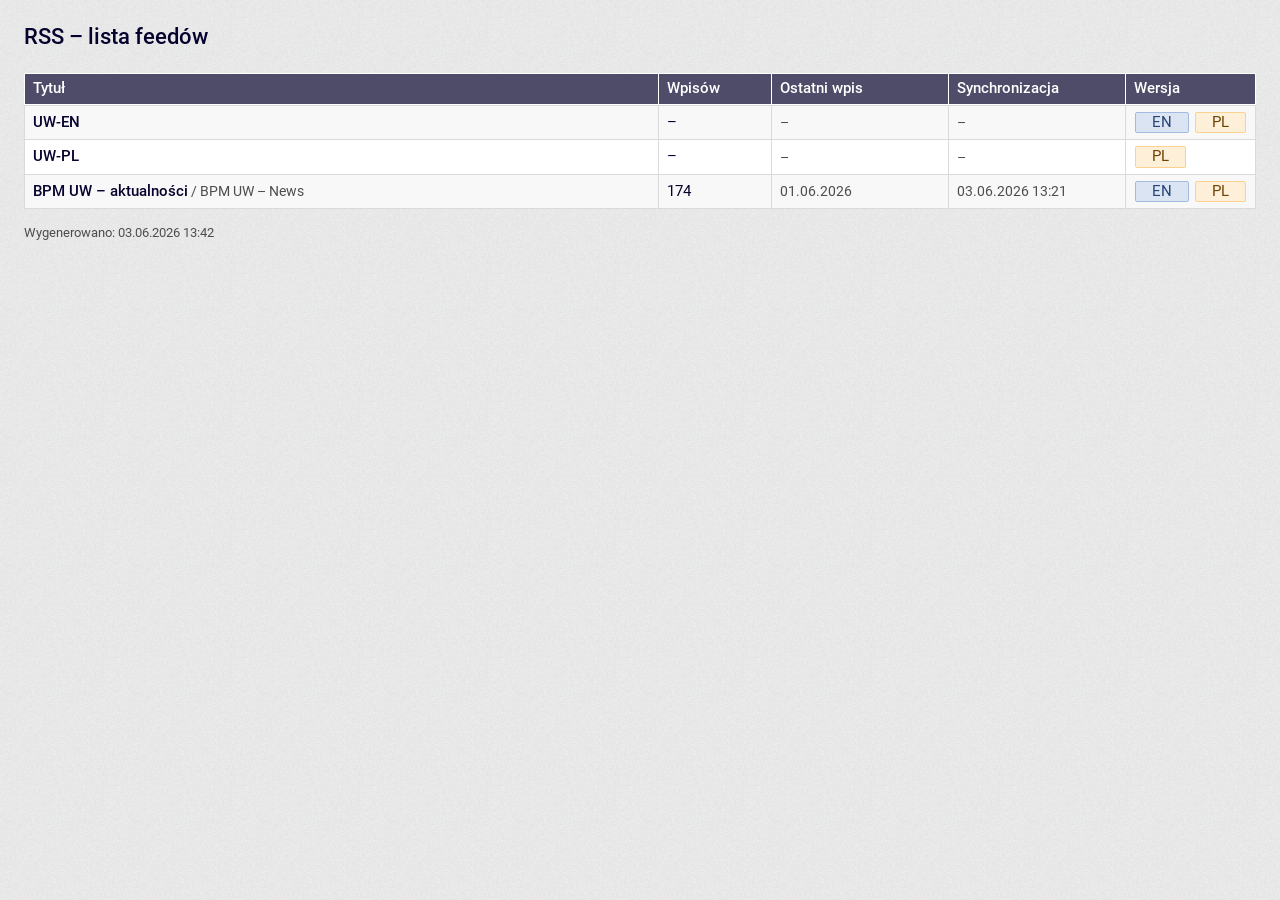
<file: index.html>
<!DOCTYPE html><html lang="pl"><head><meta charset="UTF-8"><meta name="viewport" content="width=device-width,initial-scale=1"><title>RSS – lista feedów</title><link rel="stylesheet" href="./usos-ui/css/base.css"><script type="module" src="./usos-ui/index.js"></script><style>body{padding:1.5rem;}main{display:block;}h1{font-size:1.375rem;font-weight:500;margin-bottom:1.5rem;}.idx-table{width:100%;border-collapse:collapse;}.idx-table th,.idx-table td{padding:.375rem .5rem;border:1px solid var(--border);vertical-align:middle;}.idx-table thead th{background:var(--primary);color:var(--on-primary);font-weight:500;text-align:left;}.idx-table tbody tr:nth-child(odd) td{background:#f8f8f8;}.idx-title{font-weight:500;}.idx-en{font-weight:normal;color:#4D4D4D;font-size:.875rem;}.idx-num{text-align:right;white-space:nowrap;width:6rem;}.idx-date{white-space:nowrap;width:10rem;font-size:.875rem;color:#4D4D4D;}.idx-links{white-space:nowrap;width:7rem;text-align:center;}.idx-links a{text-decoration:none;margin:1px;display:inline-block;}.idx-links a:focus-visible{outline:3px solid var(--primary);outline-offset:2px;border-radius:2px;}.idx-footer{font-size:.8rem;color:#4D4D4D;margin-top:1rem;}.sr-only{position:absolute;width:1px;height:1px;padding:0;margin:-1px;overflow:hidden;clip:rect(0,0,0,0);white-space:nowrap;border:0;}</style></head><body class="usos-ui"><main><h1>RSS – lista feedów</h1><table class="idx-table"><caption class="sr-only">Lista feedów RSS</caption><thead><tr><th scope="col">Tytuł</th><th scope="col">Wpisów</th><th scope="col">Ostatni wpis</th><th scope="col">Synchronizacja</th><th scope="col">Wersja</th></tr></thead><tbody><tr><td class="idx-title">UW-EN</td><td class="idx-num">–</td><td class="idx-date">–</td><td class="idx-date">–</td><td class="idx-links"><a href="https://m4d4b.github.io/RSS-TEST/UW-EN-en.html" aria-label="UW-EN" hreflang="en"><usos-tag color="2">EN</usos-tag></a> <a href="https://m4d4b.github.io/RSS-TEST/UW-EN-pl.html" aria-label="UW-EN" hreflang="pl"><usos-tag color="1">PL</usos-tag></a></td></tr>
<tr><td class="idx-title">UW-PL</td><td class="idx-num">–</td><td class="idx-date">–</td><td class="idx-date">–</td><td class="idx-links"><a href="https://m4d4b.github.io/RSS-TEST/UW-PL-pl.html" aria-label="UW-PL" hreflang="pl"><usos-tag color="1">PL</usos-tag></a></td></tr>
<tr><td class="idx-title">BPM UW – aktualności<span class="idx-en"> / BPM UW – News</span></td><td class="idx-num">174</td><td class="idx-date">01.06.2026</td><td class="idx-date">03.06.2026 13:21</td><td class="idx-links"><a href="https://m4d4b.github.io/RSS-TEST/bpm-en.html" aria-label="BPM UW – News" hreflang="en"><usos-tag color="2">EN</usos-tag></a> <a href="https://m4d4b.github.io/RSS-TEST/bpm-pl.html" aria-label="BPM UW – aktualności" hreflang="pl"><usos-tag color="1">PL</usos-tag></a></td></tr></tbody></table><p class="idx-footer">Wygenerowano: 03.06.2026 13:42</p></main></body></html>
</file>
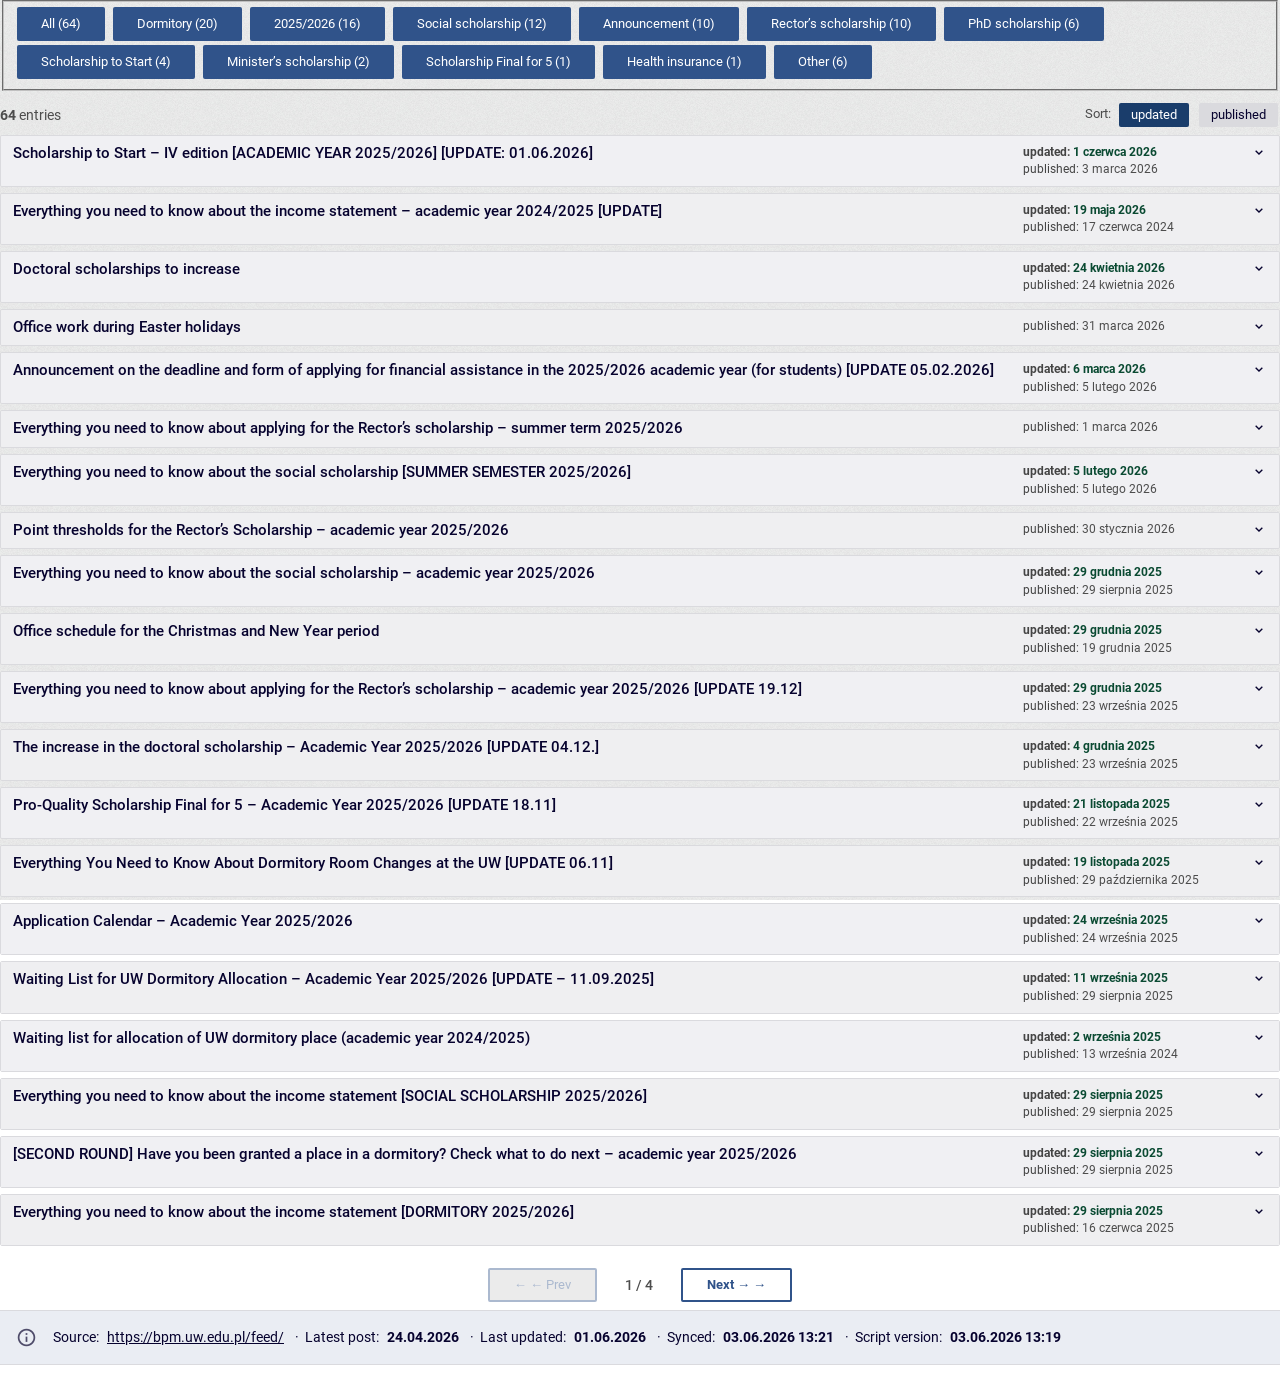
<file: bpm-en.html>
<!DOCTYPE html><html lang="en"><head><meta charset="UTF-8"><meta name="viewport" content="width=device-width,initial-scale=1"><title>BPM UW – News</title><link rel="stylesheet" href="./usos-ui/css/base.css"><script type="module" src="./usos-ui/index.js"></script><style>body{margin:0;padding:0;}main{display:block;}.rss-h1{display:flex;align-items:center;gap:.75rem;margin-bottom:1.5rem;font-size:1.375rem;font-weight:500;line-height:1.15;}.rss-logo{height:2rem;width:auto;flex-shrink:0;}ul.rss-list{list-style:none;margin:0;padding:0;}li.rss-li{margin-bottom:6px;}li.rss-li.hd{display:none;}.rss-filters{display:flex;flex-wrap:wrap;gap:4px;margin-bottom:.75rem;}.rss-filters input{font-size:.875rem;color:#06022E!important;background:#DADADE!important;}.rss-filters input.ta{background:#1a3d6b!important;color:#fff!important;}.rss-banner{margin-bottom:.75rem;font-size:.875rem;}.rss-banner-meta{display:flex;flex-wrap:wrap;gap:.25rem .5rem;align-items:baseline;line-height:1.5;}.rss-banner-meta a{color:inherit;text-decoration:underline;}.rss-banner-meta a:focus-visible{outline:3px solid var(--primary);outline-offset:2px;}.rss-toolbar{display:flex;align-items:center;justify-content:space-between;flex-wrap:wrap;gap:.5rem;margin-bottom:.5rem;}.rss-count{font-size:.875rem;color:#4D4D4D;margin:0;}.rss-right-col{flex:0 0 auto;min-width:220px;margin-left:auto;box-sizing:border-box;}.rss-sort{display:flex;align-items:center;gap:.375rem;justify-content:flex-end;}.rss-sort-lbl{font-size:.8rem;color:#4D4D4D;}.rss-sort-btn{font-size:.8rem!important;padding:.15rem .75rem!important;min-height:unset!important;background:#DADADE!important;color:#06022E!important;cursor:pointer;}.rss-sort-btn.active{background:#1a3d6b!important;color:#fff!important;}.rss-dates{display:flex;flex-direction:column;align-items:flex-start;gap:.1rem;}.rss-date-pub,.rss-date-akt{font-size:.78rem;white-space:nowrap;color:#4D4D4D;}.rss-date-lbl{font-size:.72rem;color:#444;}.rss-date-active{color:#0A4A32;font-weight:700;}details.rss-item{border:1px solid var(--border);border-radius:2px;background:var(--background);overflow:hidden;}details.rss-item>summary{list-style:none;cursor:pointer;display:flex;justify-content:flex-start;align-items:flex-start;gap:.5rem;padding:.5rem .75rem;user-select:none;}details.rss-item>summary::-webkit-details-marker{display:none;}details.rss-item>summary:focus-visible{outline:3px solid var(--primary);outline-offset:2px;}details.rss-item.rss-pinned{border-color:#1a3d6b;border-width:2px;}details.rss-item.rss-pinned>summary{background:#dce6f5!important;}li.rss-li:nth-child(odd) details:not(.rss-pinned)>summary{background:#f0f0f3;}li.rss-li:nth-child(even) details:not(.rss-pinned)>summary{background:var(--background-secondary);}.rss-title{font-weight:500;flex:1 1 auto;line-height:1.3;min-width:0;}.rss-chevron{width:1rem;height:1rem;flex-shrink:0;display:inline-block;background:currentColor;-webkit-mask:url("data:image/svg+xml,%3Csvg xmlns='http://www.w3.org/2000/svg' viewBox='0 0 24 24'%3E%3Cpath d='M7 10l5 5 5-5' fill='none' stroke='currentColor' stroke-width='2'/%3E%3C/svg%3E") no-repeat center;mask:url("data:image/svg+xml,%3Csvg xmlns='http://www.w3.org/2000/svg' viewBox='0 0 24 24'%3E%3Cpath d='M7 10l5 5 5-5' fill='none' stroke='currentColor' stroke-width='2'/%3E%3C/svg%3E") no-repeat center;transition:transform .2s;}details[open].rss-item .rss-chevron{transform:rotate(180deg);}.rss-meta{display:flex;flex-wrap:wrap;align-items:center;gap:.375rem;padding:.25rem .75rem .375rem;border-bottom:1px solid var(--border);min-height:1.75rem;}.rss-tag-label{font-size:.8rem;color:#4D4D4D;font-weight:500;}.rss-autor{font-size:.8rem;color:#4D4D4D;font-style:italic;margin-left:auto;}.rss-date{font-size:.8rem;color:#4D4D4D;white-space:nowrap;}.rss-modified{color:#0C5C40;font-weight:600;}.rss-date-sum{font-size:.8rem;color:#4D4D4D;white-space:nowrap;flex-shrink:0;}.rss-date-sum.rss-modified{color:#0A4A32;font-weight:600;}.rss-body{padding:.75rem .875rem;}.rss-desc{font-size:.9rem;line-height:1.6;margin-bottom:.625rem;}nav.rss-pagination{display:flex;align-items:center;justify-content:center;gap:.75rem;padding:1rem 0 .5rem;}nav.rss-pagination button:disabled{text-decoration:none!important;font-weight:normal;opacity:.4;}.rss-page-info{font-size:.875rem;color:#4D4D4D;font-weight:500;min-width:3.5rem;text-align:center;}.sr-only{position:absolute;width:1px;height:1px;padding:0;margin:-1px;overflow:hidden;clip:rect(0,0,0,0);white-space:nowrap;border:0;}.sr-only-focusable:focus{position:static;width:auto;height:auto;overflow:visible;clip:auto;white-space:normal;padding:.5rem 1rem;background:#003478;color:#fff;z-index:9999;display:block;}.skip-link{position:absolute;top:-100px;left:0;}</style></head><body class="usos-ui"><main id="rss-main"><fieldset class="rss-filters"><legend class="sr-only">Filter by category</legend><button type="button" class="neutral ta" data-cat="" aria-pressed="true">All (64)</button><button type="button" class="neutral" data-cat="Dormitory" aria-pressed="false">Dormitory (20)</button><button type="button" class="neutral" data-cat="2025/2026" aria-pressed="false">2025/2026 (16)</button><button type="button" class="neutral" data-cat="Social scholarship" aria-pressed="false">Social scholarship (12)</button><button type="button" class="neutral" data-cat="Announcement" aria-pressed="false">Announcement (10)</button><button type="button" class="neutral" data-cat="Rector’s scholarship" aria-pressed="false">Rector’s scholarship (10)</button><button type="button" class="neutral" data-cat="PhD scholarship" aria-pressed="false">PhD scholarship (6)</button><button type="button" class="neutral" data-cat="Scholarship to Start" aria-pressed="false">Scholarship to Start (4)</button><button type="button" class="neutral" data-cat="Minister’s scholarship" aria-pressed="false">Minister’s scholarship (2)</button><button type="button" class="neutral" data-cat="Scholarship Final for 5" aria-pressed="false">Scholarship Final for 5 (1)</button><button type="button" class="neutral" data-cat="Health insurance" aria-pressed="false">Health insurance (1)</button><button type="button" class="neutral" data-cat="Other" aria-pressed="false">Other (6)</button></fieldset><div class="rss-toolbar"><p class="rss-count"><span role="status" aria-live="polite" aria-atomic="true"><strong id="cnt">64</strong><span id="cnt-lbl"> entries</span></span></p><div class="rss-right-col rss-sort" role="group" aria-label="Sort by"><span class="rss-sort-lbl">Sort:</span><input type="button" class="neutral rss-sort-btn active" data-sort="aktualizacja" value="updated" aria-pressed="true"><input type="button" class="neutral rss-sort-btn" data-sort="publikacja" value="published" aria-pressed="false"></div></div><ul id="rss-list" class="rss-list" aria-label="News items"><li class="rss-li"><details class="rss-item" data-cats="2025/2026|Scholarship to Start" data-pub="Tue Mar 03 2026 09:28:25 GMT+0100 (czas środkowoeuropejski standardowy)" data-akt="Mon Jun 01 2026 12:07:33 GMT+0200 (czas środkowoeuropejski letni)"><summary class="rss-summary"><span class="rss-title">Scholarship to Start – IV edition [ACADEMIC YEAR 2025/2026] [UPDATE: 01.06.2026]</span><span class="rss-right-col rss-dates"><span class="rss-date-pub" data-type="pub" aria-label="published: 3 marca 2026"><span class="rss-date-lbl">published:</span> 3 marca 2026</span><span class="rss-date-akt" data-type="akt" aria-label="updated: 1 czerwca 2026"><span class="rss-date-lbl">updated:</span> 1 czerwca 2026</span></span><span class="rss-chevron" aria-hidden="true"></span></summary><div class="rss-meta"><usos-tag color="1" slim><span class="sr-only">Tag:</span><span class="rss-tag-label" aria-hidden="true">Tag:</span> 2025/2026, Scholarship to Start</usos-tag></div><div class="rss-body"><p class="rss-desc">The post will be updated – updates are located at the top of the post. Most recent update: 01.06.2026 🗓️ UPDATE – June 1 The scholarship recipient list has already been submitted for payment processing, and the funds should be credited to your accounts after 10 June. We would like to sincerely thank everyone for […]</p><usos-link icon-location="right" icon-name="outlined.open_in_new"><a href="https://bpm.uw.edu.pl/en/scholarship-to-start-iv-edition-academic-year-2025-2026/" target="_blank" rel="noopener noreferrer" aria-label="Read more: Scholarship to Start – IV edition [ACADEMIC YEAR 2025/2026] [UPDATE: 01.06.2026] ((opens in new tab))">Read more</a></usos-link></div></details></li>
<li class="rss-li"><details class="rss-item" data-cats="Dormitory|Social scholarship" data-pub="Mon Jun 17 2024 10:57:40 GMT+0200 (czas środkowoeuropejski letni)" data-akt="Tue May 19 2026 12:06:05 GMT+0200 (czas środkowoeuropejski letni)"><summary class="rss-summary"><span class="rss-title">Everything you need to know about the income statement – academic year 2024/2025 [UPDATE]</span><span class="rss-right-col rss-dates"><span class="rss-date-pub" data-type="pub" aria-label="published: 17 czerwca 2024"><span class="rss-date-lbl">published:</span> 17 czerwca 2024</span><span class="rss-date-akt" data-type="akt" aria-label="updated: 19 maja 2026"><span class="rss-date-lbl">updated:</span> 19 maja 2026</span></span><span class="rss-chevron" aria-hidden="true"></span></summary><div class="rss-meta"><usos-tag color="2" slim><span class="sr-only">Tag:</span><span class="rss-tag-label" aria-hidden="true">Tag:</span> Dormitory, Social scholarship</usos-tag></div><div class="rss-body"><p class="rss-desc">[UPDATE, 13 June 2024] Due to a technical error in USOSweb preventing the display of income statements for the academic year 2024/2025 (base year 2023) in English, the Vice-Rector has decided to change the form of submitting income statements for students who are not citizens of EU member states, the Swiss Confederation, or member states […]</p><usos-link icon-location="right" icon-name="outlined.open_in_new"><a href="https://bpm.uw.edu.pl/en/everything-you-need-to-know-about-the-income-statement-academic-year-2024-2025-update/" target="_blank" rel="noopener noreferrer" aria-label="Read more: Everything you need to know about the income statement – academic year 2024/2025 [UPDATE] ((opens in new tab))">Read more</a></usos-link></div></details></li>
<li class="rss-li"><details class="rss-item" data-cats="2025/2026|PhD scholarship" data-pub="Fri Apr 24 2026 12:30:52 GMT+0200 (czas środkowoeuropejski letni)" data-akt="Fri Apr 24 2026 12:31:54 GMT+0200 (czas środkowoeuropejski letni)"><summary class="rss-summary"><span class="rss-title">Doctoral scholarships to increase</span><span class="rss-right-col rss-dates"><span class="rss-date-pub" data-type="pub" aria-label="published: 24 kwietnia 2026"><span class="rss-date-lbl">published:</span> 24 kwietnia 2026</span><span class="rss-date-akt" data-type="akt" aria-label="updated: 24 kwietnia 2026"><span class="rss-date-lbl">updated:</span> 24 kwietnia 2026</span></span><span class="rss-chevron" aria-hidden="true"></span></summary><div class="rss-meta"><usos-tag color="1" slim><span class="sr-only">Tag:</span><span class="rss-tag-label" aria-hidden="true">Tag:</span> 2025/2026, PhD scholarship</usos-tag></div><div class="rss-body"><p class="rss-desc">Following a decision by the Rector of the University of Warsaw, Prof. Alojzy Z. Nowak, the amount of scholarships for doctoral students will be increased. The scholarship will amount to PLN 4,346 gross prior to the mid-term evaluation and PLN 5,500.50 gross following it (from the 25th to the 48th month of education). Additionally, doctoral […]</p><usos-link icon-location="right" icon-name="outlined.open_in_new"><a href="https://bpm.uw.edu.pl/en/doctoral-scholarships-to-increase/" target="_blank" rel="noopener noreferrer" aria-label="Read more: Doctoral scholarships to increase ((opens in new tab))">Read more</a></usos-link></div></details></li>
<li class="rss-li"><details class="rss-item" data-cats="Announcement|Other" data-pub="Tue Mar 31 2026 14:10:48 GMT+0200 (czas środkowoeuropejski letni)" data-akt="Tue Mar 31 2026 14:10:48 GMT+0200 (czas środkowoeuropejski letni)"><summary class="rss-summary"><span class="rss-title">Office work during Easter holidays</span><span class="rss-right-col rss-dates"><span class="rss-date-pub" data-type="pub" aria-label="published: 31 marca 2026"><span class="rss-date-lbl">published:</span> 31 marca 2026</span></span><span class="rss-chevron" aria-hidden="true"></span></summary><div class="rss-meta"><usos-tag color="2" slim><span class="sr-only">Tag:</span><span class="rss-tag-label" aria-hidden="true">Tag:</span> Announcement, Other</usos-tag></div><div class="rss-body"><p class="rss-desc">Due to the upcoming Easter holidays, please note the following changes to our office hours: Wednesday, April 1, 2026 900– 1500 Thursday, April 2, 2026 Service will be provided only via email from 900-1300. In-person and phone contact will not be available. Friday, April 3, 2026 office closed Monday, April 6, 2026 office closed Tuesday, […]</p><usos-link icon-location="right" icon-name="outlined.open_in_new"><a href="https://bpm.uw.edu.pl/en/office-work-during-easter-holidays/" target="_blank" rel="noopener noreferrer" aria-label="Read more: Office work during Easter holidays ((opens in new tab))">Read more</a></usos-link></div></details></li>
<li class="rss-li"><details class="rss-item" data-cats="2025/2026|Announcement" data-pub="Thu Feb 05 2026 14:16:52 GMT+0100 (czas środkowoeuropejski standardowy)" data-akt="Fri Mar 06 2026 14:46:17 GMT+0100 (czas środkowoeuropejski standardowy)"><summary class="rss-summary"><span class="rss-title">Announcement on the deadline and form of applying for financial assistance in the 2025/2026 academic year (for students) [UPDATE 05.02.2026]</span><span class="rss-right-col rss-dates"><span class="rss-date-pub" data-type="pub" aria-label="published: 5 lutego 2026"><span class="rss-date-lbl">published:</span> 5 lutego 2026</span><span class="rss-date-akt" data-type="akt" aria-label="updated: 6 marca 2026"><span class="rss-date-lbl">updated:</span> 6 marca 2026</span></span><span class="rss-chevron" aria-hidden="true"></span></summary><div class="rss-meta"><usos-tag color="1" slim><span class="sr-only">Tag:</span><span class="rss-tag-label" aria-hidden="true">Tag:</span> 2025/2026, Announcement</usos-tag></div><div class="rss-body"><p class="rss-desc">Form and deadlines for submitting applications for the Rector’s Scholarship, Social Scholarship, Scholarship for Persons with Disabilities and Financial Aid for students in the 2025/2026 academic year. All applications must be submitted exclusively via the USOSweb system. In particularly justified cases (e.g., due to technical issues preventing electronic submission via the USOSweb system), it is […]</p><usos-link icon-location="right" icon-name="outlined.open_in_new"><a href="https://bpm.uw.edu.pl/en/announcement-on-the-deadline-and-form-of-applying-for-financial-assistance-in-the-2025-2026-academic-year-for-students/" target="_blank" rel="noopener noreferrer" aria-label="Read more: Announcement on the deadline and form of applying for financial assistance in the 2025/2026 academic year (for students) [UPDATE 05.02.2026] ((opens in new tab))">Read more</a></usos-link></div></details></li>
<li class="rss-li"><details class="rss-item" data-cats="2025/2026|Rector’s scholarship" data-pub="Sun Mar 01 2026 14:14:58 GMT+0100 (czas środkowoeuropejski standardowy)" data-akt="Sun Mar 01 2026 14:14:58 GMT+0100 (czas środkowoeuropejski standardowy)"><summary class="rss-summary"><span class="rss-title">Everything you need to know about applying for the Rector’s scholarship – summer term 2025/2026</span><span class="rss-right-col rss-dates"><span class="rss-date-pub" data-type="pub" aria-label="published: 1 marca 2026"><span class="rss-date-lbl">published:</span> 1 marca 2026</span></span><span class="rss-chevron" aria-hidden="true"></span></summary><div class="rss-meta"><usos-tag color="2" slim><span class="sr-only">Tag:</span><span class="rss-tag-label" aria-hidden="true">Tag:</span> 2025/2026, Rector’s scholarship</usos-tag></div><div class="rss-body"><p class="rss-desc">From 2 March to 16 March 2026, it is possible to submit an application for the Rector’s Scholarship for the summer semester of the 2025/2026 academic year. With this in mind, we have put together the key information about the application process and sincerely hope it will help you better understand how it works. [Deadline] […]</p><usos-link icon-location="right" icon-name="outlined.open_in_new"><a href="https://bpm.uw.edu.pl/en/everything-you-need-to-know-about-applying-for-the-rectors-scholarship-summer-term-2025-2026/" target="_blank" rel="noopener noreferrer" aria-label="Read more: Everything you need to know about applying for the Rector’s scholarship – summer term 2025/2026 ((opens in new tab))">Read more</a></usos-link></div></details></li>
<li class="rss-li"><details class="rss-item" data-cats="2025/2026|Social scholarship" data-pub="Thu Feb 05 2026 14:17:46 GMT+0100 (czas środkowoeuropejski standardowy)" data-akt="Thu Feb 05 2026 14:18:27 GMT+0100 (czas środkowoeuropejski standardowy)"><summary class="rss-summary"><span class="rss-title">Everything you need to know about the social scholarship [SUMMER SEMESTER 2025/2026]</span><span class="rss-right-col rss-dates"><span class="rss-date-pub" data-type="pub" aria-label="published: 5 lutego 2026"><span class="rss-date-lbl">published:</span> 5 lutego 2026</span><span class="rss-date-akt" data-type="akt" aria-label="updated: 5 lutego 2026"><span class="rss-date-lbl">updated:</span> 5 lutego 2026</span></span><span class="rss-chevron" aria-hidden="true"></span></summary><div class="rss-meta"><usos-tag color="1" slim><span class="sr-only">Tag:</span><span class="rss-tag-label" aria-hidden="true">Tag:</span> 2025/2026, Social scholarship</usos-tag></div><div class="rss-body"><p class="rss-desc">The beginning of the summer semester is an appropriate time to remember to submit an application for a social scholarship. This obligation applies both to students currently in receipt of the benefit (as the scholarship is awarded on a semester basis rather than for the full academic year) and to students intending to apply for […]</p><usos-link icon-location="right" icon-name="outlined.open_in_new"><a href="https://bpm.uw.edu.pl/en/everything-you-need-to-know-about-the-social-scholarship-summer-semester-2025-2026/" target="_blank" rel="noopener noreferrer" aria-label="Read more: Everything you need to know about the social scholarship [SUMMER SEMESTER 2025/2026] ((opens in new tab))">Read more</a></usos-link></div></details></li>
<li class="rss-li"><details class="rss-item" data-cats="2025/2026|Rector’s scholarship" data-pub="Fri Jan 30 2026 14:18:31 GMT+0100 (czas środkowoeuropejski standardowy)" data-akt="Fri Jan 30 2026 14:18:31 GMT+0100 (czas środkowoeuropejski standardowy)"><summary class="rss-summary"><span class="rss-title">Point thresholds for the Rector’s Scholarship – academic year 2025/2026</span><span class="rss-right-col rss-dates"><span class="rss-date-pub" data-type="pub" aria-label="published: 30 stycznia 2026"><span class="rss-date-lbl">published:</span> 30 stycznia 2026</span></span><span class="rss-chevron" aria-hidden="true"></span></summary><div class="rss-meta"><usos-tag color="2" slim><span class="sr-only">Tag:</span><span class="rss-tag-label" aria-hidden="true">Tag:</span> 2025/2026, Rector’s scholarship</usos-tag></div><div class="rss-body"><p class="rss-desc">Each year, one of the most frequently asked questions regarding the Rector’s Scholarship concerns the number of points required to obtain it. Although the final decision always depends on the results of the entire selection procedure, an analysis of data from previous years may help to better understand how the point thresholds varied across individual […]</p><usos-link icon-location="right" icon-name="outlined.open_in_new"><a href="https://bpm.uw.edu.pl/en/point-thresholds-for-the-rectors-scholarship-academic-year-2025-2026/" target="_blank" rel="noopener noreferrer" aria-label="Read more: Point thresholds for the Rector’s Scholarship – academic year 2025/2026 ((opens in new tab))">Read more</a></usos-link></div></details></li>
<li class="rss-li"><details class="rss-item" data-cats="2025/2026|Social scholarship" data-pub="Fri Aug 29 2025 13:57:46 GMT+0200 (czas środkowoeuropejski letni)" data-akt="Mon Dec 29 2025 11:40:11 GMT+0100 (czas środkowoeuropejski standardowy)"><summary class="rss-summary"><span class="rss-title">Everything you need to know about the social scholarship – academic year 2025/2026</span><span class="rss-right-col rss-dates"><span class="rss-date-pub" data-type="pub" aria-label="published: 29 sierpnia 2025"><span class="rss-date-lbl">published:</span> 29 sierpnia 2025</span><span class="rss-date-akt" data-type="akt" aria-label="updated: 29 grudnia 2025"><span class="rss-date-lbl">updated:</span> 29 grudnia 2025</span></span><span class="rss-chevron" aria-hidden="true"></span></summary><div class="rss-meta"><usos-tag color="1" slim><span class="sr-only">Tag:</span><span class="rss-tag-label" aria-hidden="true">Tag:</span> 2025/2026, Social scholarship</usos-tag></div><div class="rss-body"><p class="rss-desc">Start, the most important basic information On 1 September, the application for the social scholarship for winter semestr of the 2025/2026 academic year will start, the most important thing to remember about this benefit: A form of support for students who are in a difficult material situation, whose income per person in the family does […]</p><usos-link icon-location="right" icon-name="outlined.open_in_new"><a href="https://bpm.uw.edu.pl/en/everything-you-need-to-know-about-the-social-scholarship-academic-year-2025-20256/" target="_blank" rel="noopener noreferrer" aria-label="Read more: Everything you need to know about the social scholarship – academic year 2025/2026 ((opens in new tab))">Read more</a></usos-link></div></details></li>
<li class="rss-li"><details class="rss-item" data-cats="Announcement|Other" data-pub="Fri Dec 19 2025 10:31:03 GMT+0100 (czas środkowoeuropejski standardowy)" data-akt="Mon Dec 29 2025 11:31:22 GMT+0100 (czas środkowoeuropejski standardowy)"><summary class="rss-summary"><span class="rss-title">Office schedule for the Christmas and New Year period</span><span class="rss-right-col rss-dates"><span class="rss-date-pub" data-type="pub" aria-label="published: 19 grudnia 2025"><span class="rss-date-lbl">published:</span> 19 grudnia 2025</span><span class="rss-date-akt" data-type="akt" aria-label="updated: 29 grudnia 2025"><span class="rss-date-lbl">updated:</span> 29 grudnia 2025</span></span><span class="rss-chevron" aria-hidden="true"></span></summary><div class="rss-meta"><usos-tag color="2" slim><span class="sr-only">Tag:</span><span class="rss-tag-label" aria-hidden="true">Tag:</span> Announcement, Other</usos-tag></div><div class="rss-body"><p class="rss-desc">In connection with the upcoming Christmas holidays and the New Year period, we would like to inform you about changes to our office working hours. 22 December 2025 900– 1500 1 January 2026 Office closed 23 December 2025 900– 1300 2 January 2026 Office closed 24 December 2025 Office closed 5 January 2026 Office closed […]</p><usos-link icon-location="right" icon-name="outlined.open_in_new"><a href="https://bpm.uw.edu.pl/en/office-schedule-for-the-christmas-and-new-year-period/" target="_blank" rel="noopener noreferrer" aria-label="Read more: Office schedule for the Christmas and New Year period ((opens in new tab))">Read more</a></usos-link></div></details></li>
<li class="rss-li"><details class="rss-item" data-cats="2025/2026|Rector’s scholarship" data-pub="Tue Sep 23 2025 14:58:29 GMT+0200 (czas środkowoeuropejski letni)" data-akt="Mon Dec 29 2025 11:15:42 GMT+0100 (czas środkowoeuropejski standardowy)"><summary class="rss-summary"><span class="rss-title">Everything you need to know about applying for the Rector’s scholarship – academic year 2025/2026 [UPDATE 19.12]</span><span class="rss-right-col rss-dates"><span class="rss-date-pub" data-type="pub" aria-label="published: 23 września 2025"><span class="rss-date-lbl">published:</span> 23 września 2025</span><span class="rss-date-akt" data-type="akt" aria-label="updated: 29 grudnia 2025"><span class="rss-date-lbl">updated:</span> 29 grudnia 2025</span></span><span class="rss-chevron" aria-hidden="true"></span></summary><div class="rss-meta"><usos-tag color="1" slim><span class="sr-only">Tag:</span><span class="rss-tag-label" aria-hidden="true">Tag:</span> 2025/2026, Rector’s scholarship</usos-tag></div><div class="rss-body"><p class="rss-desc">The post will be updated – updates are located at the top of the post. Most recent update: 19.12.2025 🗓️ UPDATE – December 19 Decisions are now being made available on your USOSweb accounts!This process may take some time, so we kindly ask for your patience and not to worry in advance. 📅 Payment of […]</p><usos-link icon-location="right" icon-name="outlined.open_in_new"><a href="https://bpm.uw.edu.pl/en/everything-you-need-to-know-about-applying-for-the-rectors-scholarship-academic-year-2025-2026/" target="_blank" rel="noopener noreferrer" aria-label="Read more: Everything you need to know about applying for the Rector’s scholarship – academic year 2025/2026 [UPDATE 19.12] ((opens in new tab))">Read more</a></usos-link></div></details></li>
<li class="rss-li"><details class="rss-item" data-cats="2025/2026|PhD scholarship" data-pub="Tue Sep 23 2025 08:46:47 GMT+0200 (czas środkowoeuropejski letni)" data-akt="Thu Dec 04 2025 15:36:23 GMT+0100 (czas środkowoeuropejski standardowy)"><summary class="rss-summary"><span class="rss-title">The increase in the doctoral scholarship – Academic Year 2025/2026 [UPDATE 04.12.]</span><span class="rss-right-col rss-dates"><span class="rss-date-pub" data-type="pub" aria-label="published: 23 września 2025"><span class="rss-date-lbl">published:</span> 23 września 2025</span><span class="rss-date-akt" data-type="akt" aria-label="updated: 4 grudnia 2025"><span class="rss-date-lbl">updated:</span> 4 grudnia 2025</span></span><span class="rss-chevron" aria-hidden="true"></span></summary><div class="rss-meta"><usos-tag color="2" slim><span class="sr-only">Tag:</span><span class="rss-tag-label" aria-hidden="true">Tag:</span> 2025/2026, PhD scholarship</usos-tag></div><div class="rss-body"><p class="rss-desc">Doctoral students who receive a doctoral scholarship and who have completed their first year of study may apply for an increase in the doctoral scholarship. In order to be awarded an increase in the scholarship, at least one of the following academic achievements must be obtained in the academic year 2024/2025: acceptance for publication of […]</p><usos-link icon-location="right" icon-name="outlined.open_in_new"><a href="https://bpm.uw.edu.pl/en/the-increase-in-the-doctoral-scholarship/" target="_blank" rel="noopener noreferrer" aria-label="Read more: The increase in the doctoral scholarship – Academic Year 2025/2026 [UPDATE 04.12.] ((opens in new tab))">Read more</a></usos-link></div></details></li>
<li class="rss-li"><details class="rss-item" data-cats="Scholarship Final for 5|2025/2026" data-pub="Mon Sep 22 2025 14:32:11 GMT+0200 (czas środkowoeuropejski letni)" data-akt="Fri Nov 21 2025 12:23:09 GMT+0100 (czas środkowoeuropejski standardowy)"><summary class="rss-summary"><span class="rss-title">Pro-Quality Scholarship Final for 5 – Academic Year 2025/2026 [UPDATE 18.11]</span><span class="rss-right-col rss-dates"><span class="rss-date-pub" data-type="pub" aria-label="published: 22 września 2025"><span class="rss-date-lbl">published:</span> 22 września 2025</span><span class="rss-date-akt" data-type="akt" aria-label="updated: 21 listopada 2025"><span class="rss-date-lbl">updated:</span> 21 listopada 2025</span></span><span class="rss-chevron" aria-hidden="true"></span></summary><div class="rss-meta"><usos-tag color="1" slim><span class="sr-only">Tag:</span><span class="rss-tag-label" aria-hidden="true">Tag:</span> Scholarship Final for 5, 2025/2026</usos-tag></div><div class="rss-body"><p class="rss-desc">The post will be updated – updates are located at the top of the post. Most recent update: 18.11.2025 🗓️ UPDATE – November 18 Pro-Quality Scholarship Final for 5 The University of Warsaw has launched a scholarship programme ‘Pro-Quality Scholarship Final for 5’. The benefit is intended for doctoral students at doctoral schools who have […]</p><usos-link icon-location="right" icon-name="outlined.open_in_new"><a href="https://bpm.uw.edu.pl/en/information-on-the-amount-of-the-pro-quality-scholarship-final-for-5-and-the-maximum-number-of-scholarships-per-doctoral-school/" target="_blank" rel="noopener noreferrer" aria-label="Read more: Pro-Quality Scholarship Final for 5 – Academic Year 2025/2026 [UPDATE 18.11] ((opens in new tab))">Read more</a></usos-link></div></details></li>
<li class="rss-li"><details class="rss-item" data-cats="2025/2026|Dormitory" data-pub="Wed Oct 29 2025 15:00:27 GMT+0100 (czas środkowoeuropejski standardowy)" data-akt="Wed Nov 19 2025 11:36:41 GMT+0100 (czas środkowoeuropejski standardowy)"><summary class="rss-summary"><span class="rss-title">Everything You Need to Know About Dormitory Room Changes at the UW [UPDATE 06.11]</span><span class="rss-right-col rss-dates"><span class="rss-date-pub" data-type="pub" aria-label="published: 29 października 2025"><span class="rss-date-lbl">published:</span> 29 października 2025</span><span class="rss-date-akt" data-type="akt" aria-label="updated: 19 listopada 2025"><span class="rss-date-lbl">updated:</span> 19 listopada 2025</span></span><span class="rss-chevron" aria-hidden="true"></span></summary><div class="rss-meta"><usos-tag color="2" slim><span class="sr-only">Tag:</span><span class="rss-tag-label" aria-hidden="true">Tag:</span> 2025/2026, Dormitory</usos-tag></div><div class="rss-body"><p class="rss-desc">The post will be updated – updates are located at the top of the post. Most recent update: 06.11.2025 🗓️ UPDATE – November 6 Due to reports of technical issues that prevented access to the form during the initial hours after its launch, we inform you that the sign-ups for dormitory room changes will be […]</p><usos-link icon-location="right" icon-name="outlined.open_in_new"><a href="https://bpm.uw.edu.pl/en/everything-you-need-to-know-about-dormitory-room-changes-at-the-uw/" target="_blank" rel="noopener noreferrer" aria-label="Read more: Everything You Need to Know About Dormitory Room Changes at the UW [UPDATE 06.11] ((opens in new tab))">Read more</a></usos-link></div></details></li>
<li class="rss-li"><details class="rss-item" data-cats="2025/2026|Announcement|Dormitory|Minister’s scholarship|PhD scholarship|Rector’s scholarship|Social scholarship" data-pub="Wed Sep 24 2025 10:33:53 GMT+0200 (czas środkowoeuropejski letni)" data-akt="Wed Sep 24 2025 10:37:18 GMT+0200 (czas środkowoeuropejski letni)"><summary class="rss-summary"><span class="rss-title">Application Calendar – Academic Year 2025/2026</span><span class="rss-right-col rss-dates"><span class="rss-date-pub" data-type="pub" aria-label="published: 24 września 2025"><span class="rss-date-lbl">published:</span> 24 września 2025</span><span class="rss-date-akt" data-type="akt" aria-label="updated: 24 września 2025"><span class="rss-date-lbl">updated:</span> 24 września 2025</span></span><span class="rss-chevron" aria-hidden="true"></span></summary><div class="rss-meta"><usos-tag color="1" slim><span class="sr-only">Tag:</span><span class="rss-tag-label" aria-hidden="true">Tag:</span> 2025/2026, Announcement, Dormitory, Minister’s scholarship, PhD scholarship, Rector’s scholarship, Social scholarship</usos-tag></div><div class="rss-body"><p class="rss-desc">We’re kicking off the 2025/2026 academic year! 🚀 It’s a time full of new challenges and opportunities, but also of formalities that are easy to forget. That’s why we’ve prepared a brief overview of the most important things to keep on your radar. We hope this guide will help you navigate key procedures more smoothly […]</p><usos-link icon-location="right" icon-name="outlined.open_in_new"><a href="https://bpm.uw.edu.pl/en/application-calendar-academic-year-2025-2026/" target="_blank" rel="noopener noreferrer" aria-label="Read more: Application Calendar – Academic Year 2025/2026 ((opens in new tab))">Read more</a></usos-link></div></details></li>
<li class="rss-li"><details class="rss-item" data-cats="2025/2026|Dormitory" data-pub="Fri Aug 29 2025 12:56:59 GMT+0200 (czas środkowoeuropejski letni)" data-akt="Thu Sep 11 2025 14:33:40 GMT+0200 (czas środkowoeuropejski letni)"><summary class="rss-summary"><span class="rss-title">Waiting List for UW Dormitory Allocation – Academic Year 2025/2026 [UPDATE – 11.09.2025]</span><span class="rss-right-col rss-dates"><span class="rss-date-pub" data-type="pub" aria-label="published: 29 sierpnia 2025"><span class="rss-date-lbl">published:</span> 29 sierpnia 2025</span><span class="rss-date-akt" data-type="akt" aria-label="updated: 11 września 2025"><span class="rss-date-lbl">updated:</span> 11 września 2025</span></span><span class="rss-chevron" aria-hidden="true"></span></summary><div class="rss-meta"><usos-tag color="2" slim><span class="sr-only">Tag:</span><span class="rss-tag-label" aria-hidden="true">Tag:</span> 2025/2026, Dormitory</usos-tag></div><div class="rss-body"><p class="rss-desc">[UPDATE – 11.09.2025] On September 11 we began allocating the first available places in the dormitories. Please note that all available places were assigned during the 1st and 2nd rounds of applications. At this stage, we only have places that become available on an ongoing basis (e.g. due to missing reservation payments or resignations). The […]</p><usos-link icon-location="right" icon-name="outlined.open_in_new"><a href="https://bpm.uw.edu.pl/en/waiting-list-for-uw-dormitory-allocation-academic-year-2025-2026/" target="_blank" rel="noopener noreferrer" aria-label="Read more: Waiting List for UW Dormitory Allocation – Academic Year 2025/2026 [UPDATE – 11.09.2025] ((opens in new tab))">Read more</a></usos-link></div></details></li>
<li class="rss-li"><details class="rss-item" data-cats="Dormitory" data-pub="Fri Sep 13 2024 10:00:54 GMT+0200 (czas środkowoeuropejski letni)" data-akt="Tue Sep 02 2025 13:11:35 GMT+0200 (czas środkowoeuropejski letni)"><summary class="rss-summary"><span class="rss-title">Waiting list for allocation of UW dormitory place (academic year 2024/2025)</span><span class="rss-right-col rss-dates"><span class="rss-date-pub" data-type="pub" aria-label="published: 13 września 2024"><span class="rss-date-lbl">published:</span> 13 września 2024</span><span class="rss-date-akt" data-type="akt" aria-label="updated: 2 września 2025"><span class="rss-date-lbl">updated:</span> 2 września 2025</span></span><span class="rss-chevron" aria-hidden="true"></span></summary><div class="rss-meta"><usos-tag color="1" slim><span class="sr-only">Tag:</span><span class="rss-tag-label" aria-hidden="true">Tag:</span> Dormitory</usos-tag></div><div class="rss-body"><p class="rss-desc">If you did not receive a place in the dormitory or did not apply, you can join the waiting list. Registration opens on September 16 at 12:00 PM. The waiting list is not intended for exchanging places between dormitories. Note! The form must be completed from your student account (e.g. @student.uw.edu.pl)! Dormitory Waiting List – […]</p><usos-link icon-location="right" icon-name="outlined.open_in_new"><a href="https://bpm.uw.edu.pl/en/waitinglist2024-25/" target="_blank" rel="noopener noreferrer" aria-label="Read more: Waiting list for allocation of UW dormitory place (academic year 2024/2025) ((opens in new tab))">Read more</a></usos-link></div></details></li>
<li class="rss-li"><details class="rss-item" data-cats="2025/2026|Social scholarship" data-pub="Fri Aug 29 2025 13:57:56 GMT+0200 (czas środkowoeuropejski letni)" data-akt="Fri Aug 29 2025 14:42:50 GMT+0200 (czas środkowoeuropejski letni)"><summary class="rss-summary"><span class="rss-title">Everything you need to know about the income statement [SOCIAL SCHOLARSHIP 2025/2026]</span><span class="rss-right-col rss-dates"><span class="rss-date-pub" data-type="pub" aria-label="published: 29 sierpnia 2025"><span class="rss-date-lbl">published:</span> 29 sierpnia 2025</span><span class="rss-date-akt" data-type="akt" aria-label="updated: 29 sierpnia 2025"><span class="rss-date-lbl">updated:</span> 29 sierpnia 2025</span></span><span class="rss-chevron" aria-hidden="true"></span></summary><div class="rss-meta"><usos-tag color="2" slim><span class="sr-only">Tag:</span><span class="rss-tag-label" aria-hidden="true">Tag:</span> 2025/2026, Social scholarship</usos-tag></div><div class="rss-body"><p class="rss-desc">The income statement for the academic year 2025/2026 based on the year 2024 (also known as the base year). Even though it refers to the year 2024, it also takes into account the current situation, i.e. at the time of submitting the statement. Therefore, if you or someone in your family has lost income from […]</p><usos-link icon-location="right" icon-name="outlined.open_in_new"><a href="https://bpm.uw.edu.pl/en/everything-you-need-to-know-about-the-income-statement-social-scholarship-2025-2026/" target="_blank" rel="noopener noreferrer" aria-label="Read more: Everything you need to know about the income statement [SOCIAL SCHOLARSHIP 2025/2026] ((opens in new tab))">Read more</a></usos-link></div></details></li>
<li class="rss-li"><details class="rss-item" data-cats="2025/2026|Dormitory" data-pub="Fri Aug 29 2025 14:19:20 GMT+0200 (czas środkowoeuropejski letni)" data-akt="Fri Aug 29 2025 14:19:45 GMT+0200 (czas środkowoeuropejski letni)"><summary class="rss-summary"><span class="rss-title">[SECOND ROUND] Have you been granted a place in a dormitory? Check what to do next – academic year 2025/2026</span><span class="rss-right-col rss-dates"><span class="rss-date-pub" data-type="pub" aria-label="published: 29 sierpnia 2025"><span class="rss-date-lbl">published:</span> 29 sierpnia 2025</span><span class="rss-date-akt" data-type="akt" aria-label="updated: 29 sierpnia 2025"><span class="rss-date-lbl">updated:</span> 29 sierpnia 2025</span></span><span class="rss-chevron" aria-hidden="true"></span></summary><div class="rss-meta"><usos-tag color="1" slim><span class="sr-only">Tag:</span><span class="rss-tag-label" aria-hidden="true">Tag:</span> 2025/2026, Dormitory</usos-tag></div><div class="rss-body"><p class="rss-desc">You’ve been granted a place in a student hall of residence for the 2025/2026 academic year and, you’re wondering what’s next? Below you’ll find the most important information about the next steps you should take to get ready for the accommodation process, avoid any surprises when it comes to the necessary formalities, and smoothly start […]</p><usos-link icon-location="right" icon-name="outlined.open_in_new"><a href="https://bpm.uw.edu.pl/en/second-round-have-you-been-granted-a-place-in-a-dormitory-check-what-to-do-next-academic-year-2025-2026/" target="_blank" rel="noopener noreferrer" aria-label="Read more: [SECOND ROUND] Have you been granted a place in a dormitory? Check what to do next – academic year 2025/2026 ((opens in new tab))">Read more</a></usos-link></div></details></li>
<li class="rss-li"><details class="rss-item" data-cats="2025/2026|Dormitory" data-pub="Mon Jun 16 2025 07:46:16 GMT+0200 (czas środkowoeuropejski letni)" data-akt="Fri Aug 29 2025 12:17:35 GMT+0200 (czas środkowoeuropejski letni)"><summary class="rss-summary"><span class="rss-title">Everything you need to know about the income statement [DORMITORY 2025/2026]</span><span class="rss-right-col rss-dates"><span class="rss-date-pub" data-type="pub" aria-label="published: 16 czerwca 2025"><span class="rss-date-lbl">published:</span> 16 czerwca 2025</span><span class="rss-date-akt" data-type="akt" aria-label="updated: 29 sierpnia 2025"><span class="rss-date-lbl">updated:</span> 29 sierpnia 2025</span></span><span class="rss-chevron" aria-hidden="true"></span></summary><div class="rss-meta"><usos-tag color="2" slim><span class="sr-only">Tag:</span><span class="rss-tag-label" aria-hidden="true">Tag:</span> 2025/2026, Dormitory</usos-tag></div><div class="rss-body"><p class="rss-desc">The income statement for the academic year 2025/2026 based on the year 2024 (also known as the base year). Even though it refers to the year 2024, it also takes into account the current situation, i.e. at the time of submitting the statement. Therefore, if you or someone in your family has lost income from […]</p><usos-link icon-location="right" icon-name="outlined.open_in_new"><a href="https://bpm.uw.edu.pl/en/everything-you-need-to-know-about-the-income-statement-academic-year-2025-2026/" target="_blank" rel="noopener noreferrer" aria-label="Read more: Everything you need to know about the income statement [DORMITORY 2025/2026] ((opens in new tab))">Read more</a></usos-link></div></details></li>
<li class="rss-li"><details class="rss-item" data-cats="Dormitory" data-pub="Fri Jun 13 2025 10:39:20 GMT+0200 (czas środkowoeuropejski letni)" data-akt="Fri Aug 29 2025 10:46:37 GMT+0200 (czas środkowoeuropejski letni)"><summary class="rss-summary"><span class="rss-title">Everything you need to know about applying for dormitory space – academic year 2025/2026</span><span class="rss-right-col rss-dates"><span class="rss-date-pub" data-type="pub" aria-label="published: 13 czerwca 2025"><span class="rss-date-lbl">published:</span> 13 czerwca 2025</span><span class="rss-date-akt" data-type="akt" aria-label="updated: 29 sierpnia 2025"><span class="rss-date-lbl">updated:</span> 29 sierpnia 2025</span></span><span class="rss-chevron" aria-hidden="true"></span></summary><div class="rss-meta"><usos-tag color="1" slim><span class="sr-only">Tag:</span><span class="rss-tag-label" aria-hidden="true">Tag:</span> Dormitory</usos-tag></div><div class="rss-body"><p class="rss-desc">Who can apply for a place in a UW dormitory? All UW doctoral candidates have the right to apply for a place for themselves, as well as for their children and spouse or partner. Currently, we do not accommodate doctoral candidates from other universities for the new academic year – if it changes, a separate […]</p><usos-link icon-location="right" icon-name="outlined.open_in_new"><a href="https://bpm.uw.edu.pl/en/everything-you-need-to-know-about-applying-for-dormitory-space-academic-year-2025-2026-for-phd-students-2/" target="_blank" rel="noopener noreferrer" aria-label="Read more: Everything you need to know about applying for dormitory space – academic year 2025/2026 ((opens in new tab))">Read more</a></usos-link></div></details></li>
<li class="rss-li"><details class="rss-item" data-cats="Dormitory" data-pub="Mon Jun 09 2025 08:27:00 GMT+0200 (czas środkowoeuropejski letni)" data-akt="Tue Aug 12 2025 08:24:17 GMT+0200 (czas środkowoeuropejski letni)"><summary class="rss-summary"><span class="rss-title">Everything you need to know about applying for dormitory space – academic year 2025/2026</span><span class="rss-right-col rss-dates"><span class="rss-date-pub" data-type="pub" aria-label="published: 9 czerwca 2025"><span class="rss-date-lbl">published:</span> 9 czerwca 2025</span><span class="rss-date-akt" data-type="akt" aria-label="updated: 12 sierpnia 2025"><span class="rss-date-lbl">updated:</span> 12 sierpnia 2025</span></span><span class="rss-chevron" aria-hidden="true"></span></summary><div class="rss-meta"><usos-tag color="2" slim><span class="sr-only">Tag:</span><span class="rss-tag-label" aria-hidden="true">Tag:</span> Dormitory</usos-tag></div><div class="rss-body"><p class="rss-desc">Who can apply for a place in a UW dormitory? All UW students and doctoral students haves the right to apply for a place for themselves, as well as for their children and spouse or partner. Currently, we do not accommodate students/doctoral students from other universities for the new academic year – in the event […]</p><usos-link icon-location="right" icon-name="outlined.open_in_new"><a href="https://bpm.uw.edu.pl/en/everything-you-need-to-know-about-applying-for-dormitory-space-academic-year-2025-2026/" target="_blank" rel="noopener noreferrer" aria-label="Read more: Everything you need to know about applying for dormitory space – academic year 2025/2026 ((opens in new tab))">Read more</a></usos-link></div></details></li>
<li class="rss-li"><details class="rss-item" data-cats="Dormitory" data-pub="Fri Jul 18 2025 12:26:20 GMT+0200 (czas środkowoeuropejski letni)" data-akt="Fri Jul 18 2025 17:17:54 GMT+0200 (czas środkowoeuropejski letni)"><summary class="rss-summary"><span class="rss-title">[FIRST ROUND] Have you been granted a place in a dormitory? Check what to do next – academic year 2025/2026</span><span class="rss-right-col rss-dates"><span class="rss-date-pub" data-type="pub" aria-label="published: 18 lipca 2025"><span class="rss-date-lbl">published:</span> 18 lipca 2025</span><span class="rss-date-akt" data-type="akt" aria-label="updated: 18 lipca 2025"><span class="rss-date-lbl">updated:</span> 18 lipca 2025</span></span><span class="rss-chevron" aria-hidden="true"></span></summary><div class="rss-meta"><usos-tag color="1" slim><span class="sr-only">Tag:</span><span class="rss-tag-label" aria-hidden="true">Tag:</span> Dormitory</usos-tag></div><div class="rss-body"><p class="rss-desc">You’ve been granted a place in a student hall of residence for the 2025/2026 academic year and, you’re wondering what’s next? Below you’ll find the most important information about the next steps you should take to get ready for the accommodation process, avoid any surprises when it comes to the necessary formalities, and smoothly start […]</p><usos-link icon-location="right" icon-name="outlined.open_in_new"><a href="https://bpm.uw.edu.pl/en/first-round-have-you-been-granted-a-place-in-a-dormitory-check-what-to-do-next-academic-year-2025-2026-2/" target="_blank" rel="noopener noreferrer" aria-label="Read more: [FIRST ROUND] Have you been granted a place in a dormitory? Check what to do next – academic year 2025/2026 ((opens in new tab))">Read more</a></usos-link></div></details></li>
<li class="rss-li"><details class="rss-item" data-cats="Scholarship to Start" data-pub="Thu Feb 06 2025 10:41:23 GMT+0100 (czas środkowoeuropejski standardowy)" data-akt="Thu Jun 05 2025 10:08:54 GMT+0200 (czas środkowoeuropejski letni)"><summary class="rss-summary"><span class="rss-title">Scholarship to Start – III edition [UPDATE]</span><span class="rss-right-col rss-dates"><span class="rss-date-pub" data-type="pub" aria-label="published: 6 lutego 2025"><span class="rss-date-lbl">published:</span> 6 lutego 2025</span><span class="rss-date-akt" data-type="akt" aria-label="updated: 5 czerwca 2025"><span class="rss-date-lbl">updated:</span> 5 czerwca 2025</span></span><span class="rss-chevron" aria-hidden="true"></span></summary><div class="rss-meta"><usos-tag color="2" slim><span class="sr-only">Tag:</span><span class="rss-tag-label" aria-hidden="true">Tag:</span> Scholarship to Start</usos-tag></div><div class="rss-body"><p class="rss-desc">This post will be updated – updates are at the bottom of the page Last updated: 5 June 2025 We have great news for everyone who started undergraduate, graduate studies, or doctoral school this year. 📢 The third edition of the „Scholarship to Start” program starts on February 17th! The program offers three types of […]</p><usos-link icon-location="right" icon-name="outlined.open_in_new"><a href="https://bpm.uw.edu.pl/en/everything-you-need-to-know-about-applying-for-the-scholarship-to-start-iii-edition/" target="_blank" rel="noopener noreferrer" aria-label="Read more: Scholarship to Start – III edition [UPDATE] ((opens in new tab))">Read more</a></usos-link></div></details></li>
<li class="rss-li"><details class="rss-item" data-cats="Other" data-pub="Thu May 08 2025 09:27:35 GMT+0200 (czas środkowoeuropejski letni)" data-akt="Thu May 08 2025 09:39:42 GMT+0200 (czas środkowoeuropejski letni)"><summary class="rss-summary"><span class="rss-title">8 May – Day of Mourning at Warsaw University</span><span class="rss-right-col rss-dates"><span class="rss-date-pub" data-type="pub" aria-label="published: 8 maja 2025"><span class="rss-date-lbl">published:</span> 8 maja 2025</span><span class="rss-date-akt" data-type="akt" aria-label="updated: 8 maja 2025"><span class="rss-date-lbl">updated:</span> 8 maja 2025</span></span><span class="rss-chevron" aria-hidden="true"></span></summary><div class="rss-meta"><usos-tag color="1" slim><span class="sr-only">Tag:</span><span class="rss-tag-label" aria-hidden="true">Tag:</span> Other</usos-tag></div><div class="rss-body"><p class="rss-desc">We are deeply shocked and saddened by the tragic events that occurred today at the University of Warsaw’s Main Campus. We extend our heartfelt condolences to the Family and Loved Ones of the UW employee who lost her life and express our support for the injured UW security officer. By decision of His Magnificence Rector […]</p><usos-link icon-location="right" icon-name="outlined.open_in_new"><a href="https://bpm.uw.edu.pl/en/7253-2/" target="_blank" rel="noopener noreferrer" aria-label="Read more: 8 May – Day of Mourning at Warsaw University ((opens in new tab))">Read more</a></usos-link></div></details></li>
<li class="rss-li"><details class="rss-item" data-cats="Rector’s scholarship" data-pub="Thu Mar 06 2025 16:02:27 GMT+0100 (czas środkowoeuropejski standardowy)" data-akt="Thu Apr 10 2025 13:57:29 GMT+0200 (czas środkowoeuropejski letni)"><summary class="rss-summary"><span class="rss-title">All you need to know about the Rector’s scholarship – summer term 2024/2025</span><span class="rss-right-col rss-dates"><span class="rss-date-pub" data-type="pub" aria-label="published: 6 marca 2025"><span class="rss-date-lbl">published:</span> 6 marca 2025</span><span class="rss-date-akt" data-type="akt" aria-label="updated: 10 kwietnia 2025"><span class="rss-date-lbl">updated:</span> 10 kwietnia 2025</span></span><span class="rss-chevron" aria-hidden="true"></span></summary><div class="rss-meta"><usos-tag color="2" slim><span class="sr-only">Tag:</span><span class="rss-tag-label" aria-hidden="true">Tag:</span> Rector’s scholarship</usos-tag></div><div class="rss-body"><p class="rss-desc">From 28 February to 14 March 2025 you may apply for the Rector’s scholarship for the summer term of the 2024/2025 academic year. Therefore, we have put together the most important information related to the application process and we hope this entry will help you understand the procedure. [Deadline] To apply for the Rector’s scholarship, […]</p><usos-link icon-location="right" icon-name="outlined.open_in_new"><a href="https://bpm.uw.edu.pl/en/all-you-need-to-know-about-the-rectors-scholarship-summer-term-2024-2025/" target="_blank" rel="noopener noreferrer" aria-label="Read more: All you need to know about the Rector’s scholarship – summer term 2024/2025 ((opens in new tab))">Read more</a></usos-link></div></details></li>
<li class="rss-li"><details class="rss-item" data-cats="Other" data-pub="Tue Mar 04 2025 10:11:29 GMT+0100 (czas środkowoeuropejski standardowy)" data-akt="Thu Apr 10 2025 13:54:56 GMT+0200 (czas środkowoeuropejski letni)"><summary class="rss-summary"><span class="rss-title">Transfer of token registrations to USOSweb and a pilot round of token registrations</span><span class="rss-right-col rss-dates"><span class="rss-date-pub" data-type="pub" aria-label="published: 4 marca 2025"><span class="rss-date-lbl">published:</span> 4 marca 2025</span><span class="rss-date-akt" data-type="akt" aria-label="updated: 10 kwietnia 2025"><span class="rss-date-lbl">updated:</span> 10 kwietnia 2025</span></span><span class="rss-chevron" aria-hidden="true"></span></summary><div class="rss-meta"><usos-tag color="1" slim><span class="sr-only">Tag:</span><span class="rss-tag-label" aria-hidden="true">Tag:</span> Other</usos-tag></div><div class="rss-body"><p class="rss-desc">Transfer of token registrations to the USOSweb system and deactivation of the USOS UL system! From 22 April 2025 all token registrations will be available only in the USOSweb system. The USOS UL system at https://rejestracja.usos.uw.edu.pl/ has already been deactivated. The address of the token registration in the USOSweb system: https://usosweb.uw.edu.pl/. Pilot round of […]</p><usos-link icon-location="right" icon-name="outlined.open_in_new"><a href="https://bpm.uw.edu.pl/en/transfer-of-token-registrations-to-usosweb-and-a-pilot-round-of-token-registrations/" target="_blank" rel="noopener noreferrer" aria-label="Read more: Transfer of token registrations to USOSweb and a pilot round of token registrations ((opens in new tab))">Read more</a></usos-link></div></details></li>
<li class="rss-li"><details class="rss-item" data-cats="Social scholarship" data-pub="Fri Feb 14 2025 10:08:12 GMT+0100 (czas środkowoeuropejski standardowy)" data-akt="Mon Feb 17 2025 08:34:51 GMT+0100 (czas środkowoeuropejski standardowy)"><summary class="rss-summary"><span class="rss-title">All you need to know about the social scholarship – summer term 2024/2025</span><span class="rss-right-col rss-dates"><span class="rss-date-pub" data-type="pub" aria-label="published: 14 lutego 2025"><span class="rss-date-lbl">published:</span> 14 lutego 2025</span><span class="rss-date-akt" data-type="akt" aria-label="updated: 17 lutego 2025"><span class="rss-date-lbl">updated:</span> 17 lutego 2025</span></span><span class="rss-chevron" aria-hidden="true"></span></summary><div class="rss-meta"><usos-tag color="2" slim><span class="sr-only">Tag:</span><span class="rss-tag-label" aria-hidden="true">Tag:</span> Social scholarship</usos-tag></div><div class="rss-body"><p class="rss-desc">The beginning of the summer term is a time to remember to submit an application for a social scholarship. This applies to both those who are already receiving the scholarship (as it is granted for only one semester, not the entire academic year!) and those who would like to apply for this form of support […]</p><usos-link icon-location="right" icon-name="outlined.open_in_new"><a href="https://bpm.uw.edu.pl/en/all-you-need-to-know-about-the-social-scholarship-summer-term-2024-2025/" target="_blank" rel="noopener noreferrer" aria-label="Read more: All you need to know about the social scholarship – summer term 2024/2025 ((opens in new tab))">Read more</a></usos-link></div></details></li>
<li class="rss-li"><details class="rss-item" data-cats="Rector’s scholarship" data-pub="Tue Dec 17 2024 10:22:46 GMT+0100 (czas środkowoeuropejski standardowy)" data-akt="Tue Dec 17 2024 10:22:46 GMT+0100 (czas środkowoeuropejski standardowy)"><summary class="rss-summary"><span class="rss-title">Points thresholds for the Rector’s scholarship – academic year 2024/2025</span><span class="rss-right-col rss-dates"><span class="rss-date-pub" data-type="pub" aria-label="published: 17 grudnia 2024"><span class="rss-date-lbl">published:</span> 17 grudnia 2024</span></span><span class="rss-chevron" aria-hidden="true"></span></summary><div class="rss-meta"><usos-tag color="1" slim><span class="sr-only">Tag:</span><span class="rss-tag-label" aria-hidden="true">Tag:</span> Rector’s scholarship</usos-tag></div><div class="rss-body"><p class="rss-desc">Point thresholds – this is one of the buzzwords that comes up most often during the rector’s scholarship application process. Please note that the thresholds presented here are not a simple answer to the question: how many points do you need to have in order to obtain a rector’s scholarship? However, they can be a […]</p><usos-link icon-location="right" icon-name="outlined.open_in_new"><a href="https://bpm.uw.edu.pl/en/points-thresholds-for-the-rectors-scholarship-academic-year-2024-2025/" target="_blank" rel="noopener noreferrer" aria-label="Read more: Points thresholds for the Rector’s scholarship – academic year 2024/2025 ((opens in new tab))">Read more</a></usos-link></div></details></li>
<li class="rss-li"><details class="rss-item" data-cats="Rector’s scholarship" data-pub="Tue Sep 03 2024 10:34:50 GMT+0200 (czas środkowoeuropejski letni)" data-akt="Fri Dec 06 2024 15:46:18 GMT+0100 (czas środkowoeuropejski standardowy)"><summary class="rss-summary"><span class="rss-title">Everything you need to know about applying for the Rector’s scholarship – academic year 2024/2025 [UPDATED]</span><span class="rss-right-col rss-dates"><span class="rss-date-pub" data-type="pub" aria-label="published: 3 września 2024"><span class="rss-date-lbl">published:</span> 3 września 2024</span><span class="rss-date-akt" data-type="akt" aria-label="updated: 6 grudnia 2024"><span class="rss-date-lbl">updated:</span> 6 grudnia 2024</span></span><span class="rss-chevron" aria-hidden="true"></span></summary><div class="rss-meta"><usos-tag color="2" slim><span class="sr-only">Tag:</span><span class="rss-tag-label" aria-hidden="true">Tag:</span> Rector’s scholarship</usos-tag></div><div class="rss-body"><p class="rss-desc">This entry will be updated – updates are located at the bottom of the page Last updated: 6 December 2024 Starting from September 16, 2024, applications for the Rector’s Scholarship for the 2024/2025 academic year can be submitted, which is two weeks earlier than last year. This year, the application period will last until October […]</p><usos-link icon-location="right" icon-name="outlined.open_in_new"><a href="https://bpm.uw.edu.pl/en/everything-you-need-to-know-about-applying-for-the-rectors-scholarship-academic-year-2024-2025/" target="_blank" rel="noopener noreferrer" aria-label="Read more: Everything you need to know about applying for the Rector’s scholarship – academic year 2024/2025 [UPDATED] ((opens in new tab))">Read more</a></usos-link></div></details></li>
<li class="rss-li"><details class="rss-item" data-cats="Social scholarship" data-pub="Tue Aug 27 2024 11:15:37 GMT+0200 (czas środkowoeuropejski letni)" data-akt="Tue Oct 29 2024 13:50:06 GMT+0100 (czas środkowoeuropejski standardowy)"><summary class="rss-summary"><span class="rss-title">Everything you need to know about the social scholarship – academic year 2024/2025</span><span class="rss-right-col rss-dates"><span class="rss-date-pub" data-type="pub" aria-label="published: 27 sierpnia 2024"><span class="rss-date-lbl">published:</span> 27 sierpnia 2024</span><span class="rss-date-akt" data-type="akt" aria-label="updated: 29 października 2024"><span class="rss-date-lbl">updated:</span> 29 października 2024</span></span><span class="rss-chevron" aria-hidden="true"></span></summary><div class="rss-meta"><usos-tag color="1" slim><span class="sr-only">Tag:</span><span class="rss-tag-label" aria-hidden="true">Tag:</span> Social scholarship</usos-tag></div><div class="rss-body"><p class="rss-desc">Start, the most important basic information On 2 September, the application for the social scholarship for the 2024/2025 academic year will start, the most important thing to remember about this benefit: A form of support for students who are in a difficult material situation, whose income per person in the family does not exceed 1570,50 […]</p><usos-link icon-location="right" icon-name="outlined.open_in_new"><a href="https://bpm.uw.edu.pl/en/everything-you-need-to-know-about-the-social-scholarship-academic-year-2024-2025/" target="_blank" rel="noopener noreferrer" aria-label="Read more: Everything you need to know about the social scholarship – academic year 2024/2025 ((opens in new tab))">Read more</a></usos-link></div></details></li>
<li class="rss-li"><details class="rss-item" data-cats="Announcement" data-pub="Mon Oct 28 2024 13:03:44 GMT+0100 (czas środkowoeuropejski standardowy)" data-akt="Mon Oct 28 2024 21:54:06 GMT+0100 (czas środkowoeuropejski standardowy)"><summary class="rss-summary"><span class="rss-title">Announcement about the date and form of application for material assistance benefits in the academic year 2024/2025 (for doctoral students)</span><span class="rss-right-col rss-dates"><span class="rss-date-pub" data-type="pub" aria-label="published: 28 października 2024"><span class="rss-date-lbl">published:</span> 28 października 2024</span><span class="rss-date-akt" data-type="akt" aria-label="updated: 28 października 2024"><span class="rss-date-lbl">updated:</span> 28 października 2024</span></span><span class="rss-chevron" aria-hidden="true"></span></summary><div class="rss-meta"><usos-tag color="2" slim><span class="sr-only">Tag:</span><span class="rss-tag-label" aria-hidden="true">Tag:</span> Announcement</usos-tag></div><div class="rss-body"><p class="rss-desc">Form and deadlines for submitting applications for: PhD scholarship, Rector’s scholarship for doctoral students and Increasing the PhD scholarship w roku akademickim 2024/2025. PhD scholarship To apply for the PhD scholarship, submit an application via USOSweb (go to „Common section” and then „Applications”). The date of initiation of the scholarship procedure is the date of submission […]</p><usos-link icon-location="right" icon-name="outlined.open_in_new"><a href="https://bpm.uw.edu.pl/en/announcement-about-the-date-and-form-of-application-for-material-assistance-benefits-in-the-academic-year-2024-2025-for-doctoral-students/" target="_blank" rel="noopener noreferrer" aria-label="Read more: Announcement about the date and form of application for material assistance benefits in the academic year 2024/2025 (for doctoral students) ((opens in new tab))">Read more</a></usos-link></div></details></li>
<li class="rss-li"><details class="rss-item" data-cats="Announcement" data-pub="Tue Aug 27 2024 11:51:12 GMT+0200 (czas środkowoeuropejski letni)" data-akt="Mon Oct 28 2024 13:11:16 GMT+0100 (czas środkowoeuropejski standardowy)"><summary class="rss-summary"><span class="rss-title">Announcement about the date and form of application for material assistance benefits in the academic year 2024/2025 (for students)</span><span class="rss-right-col rss-dates"><span class="rss-date-pub" data-type="pub" aria-label="published: 27 sierpnia 2024"><span class="rss-date-lbl">published:</span> 27 sierpnia 2024</span><span class="rss-date-akt" data-type="akt" aria-label="updated: 28 października 2024"><span class="rss-date-lbl">updated:</span> 28 października 2024</span></span><span class="rss-chevron" aria-hidden="true"></span></summary><div class="rss-meta"><usos-tag color="1" slim><span class="sr-only">Tag:</span><span class="rss-tag-label" aria-hidden="true">Tag:</span> Announcement</usos-tag></div><div class="rss-body"><p class="rss-desc">Form and deadlines for submitting applications for: rector’s scholarship, social scholarship, scholarship for disabled persons and assistance grant for students in the academic year 2024/2025. Rector’s scholarship To apply for the rector’s scholarship, submit an application via USOSweb (go to „Common section” and then „Applications”). In particularly justified cases (e.g. when technical errors prevent you […]</p><usos-link icon-location="right" icon-name="outlined.open_in_new"><a href="https://bpm.uw.edu.pl/en/announcement-of-the-rector-on-deadlines-and-form-of-application-for-material-assistance-benefits-in-the-academic-year-2024-2025-for-students/" target="_blank" rel="noopener noreferrer" aria-label="Read more: Announcement about the date and form of application for material assistance benefits in the academic year 2024/2025 (for students) ((opens in new tab))">Read more</a></usos-link></div></details></li>
<li class="rss-li"><details class="rss-item" data-cats="PhD scholarship" data-pub="Fri Oct 04 2024 14:37:41 GMT+0200 (czas środkowoeuropejski letni)" data-akt="Tue Oct 22 2024 10:10:52 GMT+0200 (czas środkowoeuropejski letni)"><summary class="rss-summary"><span class="rss-title">The Scholarship for 5</span><span class="rss-right-col rss-dates"><span class="rss-date-pub" data-type="pub" aria-label="published: 4 października 2024"><span class="rss-date-lbl">published:</span> 4 października 2024</span><span class="rss-date-akt" data-type="akt" aria-label="updated: 22 października 2024"><span class="rss-date-lbl">updated:</span> 22 października 2024</span></span><span class="rss-chevron" aria-hidden="true"></span></summary><div class="rss-meta"><usos-tag color="2" slim><span class="sr-only">Tag:</span><span class="rss-tag-label" aria-hidden="true">Tag:</span> PhD scholarship</usos-tag></div><div class="rss-body"><p class="rss-desc">The Scholarship for 5 The University of Warsaw has launched a new scholarship programme, ‘the Scholarship for 5’. The new benefit is intended for doctoral students at doctoral schools who have had to extend the deadline for the submission of their dissertation for objective reasons (first extension). The scholarships will be paid until the end […]</p><usos-link icon-location="right" icon-name="outlined.open_in_new"><a href="https://bpm.uw.edu.pl/en/the-scholarship-for-5/" target="_blank" rel="noopener noreferrer" aria-label="Read more: The Scholarship for 5 ((opens in new tab))">Read more</a></usos-link></div></details></li>
<li class="rss-li"><details class="rss-item" data-cats="PhD scholarship" data-pub="Fri Oct 04 2024 12:17:55 GMT+0200 (czas środkowoeuropejski letni)" data-akt="Tue Oct 22 2024 10:09:17 GMT+0200 (czas środkowoeuropejski letni)"><summary class="rss-summary"><span class="rss-title">The increase in the doctoral scholarship</span><span class="rss-right-col rss-dates"><span class="rss-date-pub" data-type="pub" aria-label="published: 4 października 2024"><span class="rss-date-lbl">published:</span> 4 października 2024</span><span class="rss-date-akt" data-type="akt" aria-label="updated: 22 października 2024"><span class="rss-date-lbl">updated:</span> 22 października 2024</span></span><span class="rss-chevron" aria-hidden="true"></span></summary><div class="rss-meta"><usos-tag color="1" slim><span class="sr-only">Tag:</span><span class="rss-tag-label" aria-hidden="true">Tag:</span> PhD scholarship</usos-tag></div><div class="rss-body"><p class="rss-desc">Doctoral students who receive a doctoral scholarship and who have completed their first year of study may apply for an increase in the doctoral scholarship. In order to be awarded an increase in the scholarship, at least one of the following academic achievements must be obtained in the academic year 2023/2024: acceptance for publication of […]</p><usos-link icon-location="right" icon-name="outlined.open_in_new"><a href="https://bpm.uw.edu.pl/en/the-increase-in-thephdscholarship/" target="_blank" rel="noopener noreferrer" aria-label="Read more: The increase in the doctoral scholarship ((opens in new tab))">Read more</a></usos-link></div></details></li>
<li class="rss-li"><details class="rss-item" data-cats="Dormitory" data-pub="Thu Jun 06 2024 17:58:38 GMT+0200 (czas środkowoeuropejski letni)" data-akt="Wed Sep 25 2024 14:49:33 GMT+0200 (czas środkowoeuropejski letni)"><summary class="rss-summary"><span class="rss-title">Everything you need to know about applying for dormitory space – academic year 2024/2025</span><span class="rss-right-col rss-dates"><span class="rss-date-pub" data-type="pub" aria-label="published: 6 czerwca 2024"><span class="rss-date-lbl">published:</span> 6 czerwca 2024</span><span class="rss-date-akt" data-type="akt" aria-label="updated: 25 września 2024"><span class="rss-date-lbl">updated:</span> 25 września 2024</span></span><span class="rss-chevron" aria-hidden="true"></span></summary><div class="rss-meta"><usos-tag color="2" slim><span class="sr-only">Tag:</span><span class="rss-tag-label" aria-hidden="true">Tag:</span> Dormitory</usos-tag></div><div class="rss-body"><p class="rss-desc">Who can apply for a place in a UW dormitory? All UW student and doctoral student has the right to apply for a place for themselves, as well as for their children and spouse or partner. The place is granted for the period until 9 July 2025, with the possibility of early check-out or extension […]</p><usos-link icon-location="right" icon-name="outlined.open_in_new"><a href="https://bpm.uw.edu.pl/en/everything-you-need-to-know-about-applying-for-dormitory-space-academic-year-2024-2025/" target="_blank" rel="noopener noreferrer" aria-label="Read more: Everything you need to know about applying for dormitory space – academic year 2024/2025 ((opens in new tab))">Read more</a></usos-link></div></details></li>
<li class="rss-li"><details class="rss-item" data-cats="Dormitory" data-pub="Wed Jul 24 2024 12:08:14 GMT+0200 (czas środkowoeuropejski letni)" data-akt="Wed Sep 25 2024 14:41:37 GMT+0200 (czas środkowoeuropejski letni)"><summary class="rss-summary"><span class="rss-title">I have got a place in a dormitory and what’s next? – academic year 2024/2025 [UPDATE]</span><span class="rss-right-col rss-dates"><span class="rss-date-pub" data-type="pub" aria-label="published: 24 lipca 2024"><span class="rss-date-lbl">published:</span> 24 lipca 2024</span><span class="rss-date-akt" data-type="akt" aria-label="updated: 25 września 2024"><span class="rss-date-lbl">updated:</span> 25 września 2024</span></span><span class="rss-chevron" aria-hidden="true"></span></summary><div class="rss-meta"><usos-tag color="1" slim><span class="sr-only">Tag:</span><span class="rss-tag-label" aria-hidden="true">Tag:</span> Dormitory</usos-tag></div><div class="rss-body"><p class="rss-desc">[Entry refers to general pool] II ROUND: On 10th September, dormitory places were awarded in the II round (for students admitted for 2024/2025). Places were awarded using an algorithm that took into consideration all points earned by a given student or doctoral student. Reservation fee Congratulations on getting a place in the dormitory! Remember that […]</p><usos-link icon-location="right" icon-name="outlined.open_in_new"><a href="https://bpm.uw.edu.pl/en/i-have-a-place-in-a-dormitory-and-whats-next-academic-year-2024-2025/" target="_blank" rel="noopener noreferrer" aria-label="Read more: I have got a place in a dormitory and what’s next? – academic year 2024/2025 [UPDATE] ((opens in new tab))">Read more</a></usos-link></div></details></li>
<li class="rss-li"><details class="rss-item" data-cats="Dormitory" data-pub="Thu Jun 27 2024 11:41:28 GMT+0200 (czas środkowoeuropejski letni)" data-akt="Fri Sep 20 2024 23:08:40 GMT+0200 (czas środkowoeuropejski letni)"><summary class="rss-summary"><span class="rss-title">Everything you need to know about applying for dormitory space – academic year 2024/2025 [for PhD students]</span><span class="rss-right-col rss-dates"><span class="rss-date-pub" data-type="pub" aria-label="published: 27 czerwca 2024"><span class="rss-date-lbl">published:</span> 27 czerwca 2024</span><span class="rss-date-akt" data-type="akt" aria-label="updated: 20 września 2024"><span class="rss-date-lbl">updated:</span> 20 września 2024</span></span><span class="rss-chevron" aria-hidden="true"></span></summary><div class="rss-meta"><usos-tag color="2" slim><span class="sr-only">Tag:</span><span class="rss-tag-label" aria-hidden="true">Tag:</span> Dormitory</usos-tag></div><div class="rss-body"><p class="rss-desc">Who can apply for a place in a UW dormitory? All UW student and doctoral student has the right to apply for a place for themselves, as well as for their children and spouse or partner. The place is granted for the period until 9 July 2025, with the possibility of early check-out or extension […]</p><usos-link icon-location="right" icon-name="outlined.open_in_new"><a href="https://bpm.uw.edu.pl/en/everything-you-need-to-know-about-applying-for-dormitory-space-academic-year-2024-2025-for-phd-students/" target="_blank" rel="noopener noreferrer" aria-label="Read more: Everything you need to know about applying for dormitory space – academic year 2024/2025 [for PhD students] ((opens in new tab))">Read more</a></usos-link></div></details></li>
<li class="rss-li"><details class="rss-item" data-cats="Dormitory" data-pub="Mon Sep 05 2022 14:08:51 GMT+0200 (czas środkowoeuropejski letni)" data-akt="Wed Jul 24 2024 11:07:00 GMT+0200 (czas środkowoeuropejski letni)"><summary class="rss-summary"><span class="rss-title">I have a place in a dormitory and what’s next? – academic year 2023/2024</span><span class="rss-right-col rss-dates"><span class="rss-date-pub" data-type="pub" aria-label="published: 5 września 2022"><span class="rss-date-lbl">published:</span> 5 września 2022</span><span class="rss-date-akt" data-type="akt" aria-label="updated: 24 lipca 2024"><span class="rss-date-lbl">updated:</span> 24 lipca 2024</span></span><span class="rss-chevron" aria-hidden="true"></span></summary><div class="rss-meta"><usos-tag color="1" slim><span class="sr-only">Tag:</span><span class="rss-tag-label" aria-hidden="true">Tag:</span> Dormitory</usos-tag></div><div class="rss-body"><p class="rss-desc">[The entry applies to the general pool] On July 25, places were awarded in round 1 (dedicated to current students and doctoral students). All those who applied received a place in one of the student houses. Places were awarded using an algorithm that took into account all the points earned by a given student or […]</p><usos-link icon-location="right" icon-name="outlined.open_in_new"><a href="https://bpm.uw.edu.pl/en/i-have-a-place-in-a-dormitory-and-whats-next/" target="_blank" rel="noopener noreferrer" aria-label="Read more: I have a place in a dormitory and what’s next? – academic year 2023/2024 ((opens in new tab))">Read more</a></usos-link></div></details></li>
<li class="rss-li"><details class="rss-item" data-cats="Scholarship to Start" data-pub="Thu Dec 28 2023 14:31:50 GMT+0100 (czas środkowoeuropejski standardowy)" data-akt="Tue Apr 16 2024 18:10:38 GMT+0200 (czas środkowoeuropejski letni)"><summary class="rss-summary"><span class="rss-title">Scholarship to Start – II edition [UPDATED]</span><span class="rss-right-col rss-dates"><span class="rss-date-pub" data-type="pub" aria-label="published: 28 grudnia 2023"><span class="rss-date-lbl">published:</span> 28 grudnia 2023</span><span class="rss-date-akt" data-type="akt" aria-label="updated: 16 kwietnia 2024"><span class="rss-date-lbl">updated:</span> 16 kwietnia 2024</span></span><span class="rss-chevron" aria-hidden="true"></span></summary><div class="rss-meta"><usos-tag color="2" slim><span class="sr-only">Tag:</span><span class="rss-tag-label" aria-hidden="true">Tag:</span> Scholarship to Start</usos-tag></div><div class="rss-body"><p class="rss-desc">[Post will be updated (last updated: 16 April 2024) – see bottom of page for updates]. The second edition of the Scholarship to Start program has been launched! The program is addressed to those who started their education in the first year of their bachelor’s or master’s degree and the first year of their doctoral […]</p><usos-link icon-location="right" icon-name="outlined.open_in_new"><a href="https://bpm.uw.edu.pl/en/scholarship-to-start-ii-edition/" target="_blank" rel="noopener noreferrer" aria-label="Read more: Scholarship to Start – II edition [UPDATED] ((opens in new tab))">Read more</a></usos-link></div></details></li>
<li class="rss-li"><details class="rss-item" data-cats="PhD scholarship" data-pub="Fri Mar 15 2024 13:49:28 GMT+0100 (czas środkowoeuropejski standardowy)" data-akt="Fri Mar 15 2024 14:46:48 GMT+0100 (czas środkowoeuropejski standardowy)"><summary class="rss-summary"><span class="rss-title">Change in the amount of doctoral scholarships in doctoral schools</span><span class="rss-right-col rss-dates"><span class="rss-date-pub" data-type="pub" aria-label="published: 15 marca 2024"><span class="rss-date-lbl">published:</span> 15 marca 2024</span><span class="rss-date-akt" data-type="akt" aria-label="updated: 15 marca 2024"><span class="rss-date-lbl">updated:</span> 15 marca 2024</span></span><span class="rss-chevron" aria-hidden="true"></span></summary><div class="rss-meta"><usos-tag color="1" slim><span class="sr-only">Tag:</span><span class="rss-tag-label" aria-hidden="true">Tag:</span> PhD scholarship</usos-tag></div><div class="rss-body"><p class="rss-desc">As of 1 January 2024, the amount of the minimum monthly basic salary for a professor at a public university increased from 7210 PLN to 9370 PLN . Along with the increase in the minimum salary of a professor, there was a change in the amount of the doctoral stipend for doctoral students studying at […]</p><usos-link icon-location="right" icon-name="outlined.open_in_new"><a href="https://bpm.uw.edu.pl/en/change-in-the-amount-of-doctoral-scholarships-in-doctoral-schools/" target="_blank" rel="noopener noreferrer" aria-label="Read more: Change in the amount of doctoral scholarships in doctoral schools ((opens in new tab))">Read more</a></usos-link></div></details></li>
<li class="rss-li"><details class="rss-item" data-cats="Social scholarship" data-pub="Fri Jan 26 2024 13:24:35 GMT+0100 (czas środkowoeuropejski standardowy)" data-akt="Mon Feb 05 2024 11:37:34 GMT+0100 (czas środkowoeuropejski standardowy)"><summary class="rss-summary"><span class="rss-title">All you need to know about the social scholarship – summer term 2023/2024</span><span class="rss-right-col rss-dates"><span class="rss-date-pub" data-type="pub" aria-label="published: 26 stycznia 2024"><span class="rss-date-lbl">published:</span> 26 stycznia 2024</span><span class="rss-date-akt" data-type="akt" aria-label="updated: 5 lutego 2024"><span class="rss-date-lbl">updated:</span> 5 lutego 2024</span></span><span class="rss-chevron" aria-hidden="true"></span></summary><div class="rss-meta"><usos-tag color="2" slim><span class="sr-only">Tag:</span><span class="rss-tag-label" aria-hidden="true">Tag:</span> Social scholarship</usos-tag></div><div class="rss-body"><p class="rss-desc">The beginning of the summer term is a time to remember to apply for a social scholarship – it should be done by those who already receive it (remember, it is granted for one semester only, not for the whole academic year!) and those who would like to apply for this form of support. Here […]</p><usos-link icon-location="right" icon-name="outlined.open_in_new"><a href="https://bpm.uw.edu.pl/en/all-you-need-to-know-about-the-social-scholarship-summer-term-2023-24/" target="_blank" rel="noopener noreferrer" aria-label="Read more: All you need to know about the social scholarship – summer term 2023/2024 ((opens in new tab))">Read more</a></usos-link></div></details></li>
<li class="rss-li"><details class="rss-item" data-cats="Scholarship to Start" data-pub="Mon Jan 23 2023 17:36:14 GMT+0100 (czas środkowoeuropejski standardowy)" data-akt="Fri Jan 26 2024 13:38:07 GMT+0100 (czas środkowoeuropejski standardowy)"><summary class="rss-summary"><span class="rss-title">Scholarship to Start – Rector’s Fund [UPDATED]</span><span class="rss-right-col rss-dates"><span class="rss-date-pub" data-type="pub" aria-label="published: 23 stycznia 2023"><span class="rss-date-lbl">published:</span> 23 stycznia 2023</span><span class="rss-date-akt" data-type="akt" aria-label="updated: 26 stycznia 2024"><span class="rss-date-lbl">updated:</span> 26 stycznia 2024</span></span><span class="rss-chevron" aria-hidden="true"></span></summary><div class="rss-meta"><usos-tag color="1" slim><span class="sr-only">Tag:</span><span class="rss-tag-label" aria-hidden="true">Tag:</span> Scholarship to Start</usos-tag></div><div class="rss-body"><p class="rss-desc">[The entry will be updated] From the academic year 2022/2023, the University of Warsaw is offering a „Scholarships to Start” from the Rector’s Scholarship Fund. It is addresed to the most talented students and doctoral candidate who have been admitted in a given academic year to the university or doctoral school. The program provides for […]</p><usos-link icon-location="right" icon-name="outlined.open_in_new"><a href="https://bpm.uw.edu.pl/en/scholarship-to-start-rectors-fund/" target="_blank" rel="noopener noreferrer" aria-label="Read more: Scholarship to Start – Rector’s Fund [UPDATED] ((opens in new tab))">Read more</a></usos-link></div></details></li>
<li class="rss-li"><details class="rss-item" data-cats="Rector’s scholarship" data-pub="Mon Oct 09 2023 20:05:22 GMT+0200 (czas środkowoeuropejski letni)" data-akt="Mon Jan 08 2024 11:45:13 GMT+0100 (czas środkowoeuropejski standardowy)"><summary class="rss-summary"><span class="rss-title">Everything you need to know about applying for the Rector’s scholarship – academic year 2023/2024 [UPDATED]</span><span class="rss-right-col rss-dates"><span class="rss-date-pub" data-type="pub" aria-label="published: 9 października 2023"><span class="rss-date-lbl">published:</span> 9 października 2023</span><span class="rss-date-akt" data-type="akt" aria-label="updated: 8 stycznia 2024"><span class="rss-date-lbl">updated:</span> 8 stycznia 2024</span></span><span class="rss-chevron" aria-hidden="true"></span></summary><div class="rss-meta"><usos-tag color="2" slim><span class="sr-only">Tag:</span><span class="rss-tag-label" aria-hidden="true">Tag:</span> Rector’s scholarship</usos-tag></div><div class="rss-body"><p class="rss-desc">[Post will be updated (last updated: 14 December 2023) – see bottom of page for updates]. As of 2 October, all applications for the benefits handled by our office (rector’s scholarship, social scholarship and assistance grant) are available. As last year, we will also publish information on the number of applications submitted in this news […]</p><usos-link icon-location="right" icon-name="outlined.open_in_new"><a href="https://bpm.uw.edu.pl/en/everything-you-need-to-know-about-applying-for-the-rectors-scholarship-academic-year-2023-2024/" target="_blank" rel="noopener noreferrer" aria-label="Read more: Everything you need to know about applying for the Rector’s scholarship – academic year 2023/2024 [UPDATED] ((opens in new tab))">Read more</a></usos-link></div></details></li>
<li class="rss-li"><details class="rss-item" data-cats="Rector’s scholarship" data-pub="Wed Dec 20 2023 11:20:59 GMT+0100 (czas środkowoeuropejski standardowy)" data-akt="Wed Dec 20 2023 21:50:19 GMT+0100 (czas środkowoeuropejski standardowy)"><summary class="rss-summary"><span class="rss-title">Points thresholds for the Rector’s scholarship – academic year 2023/2024</span><span class="rss-right-col rss-dates"><span class="rss-date-pub" data-type="pub" aria-label="published: 20 grudnia 2023"><span class="rss-date-lbl">published:</span> 20 grudnia 2023</span><span class="rss-date-akt" data-type="akt" aria-label="updated: 20 grudnia 2023"><span class="rss-date-lbl">updated:</span> 20 grudnia 2023</span></span><span class="rss-chevron" aria-hidden="true"></span></summary><div class="rss-meta"><usos-tag color="1" slim><span class="sr-only">Tag:</span><span class="rss-tag-label" aria-hidden="true">Tag:</span> Rector’s scholarship</usos-tag></div><div class="rss-body"><p class="rss-desc">Point thresholds – this is one of the buzzwords that comes up most often during the rector’s scholarship application process. Please note that the thresholds presented here are not a simple answer to the question: how many points do you need to have in order to obtain a rector’s scholarship? However, they can be a […]</p><usos-link icon-location="right" icon-name="outlined.open_in_new"><a href="https://bpm.uw.edu.pl/en/__trashed-2/" target="_blank" rel="noopener noreferrer" aria-label="Read more: Points thresholds for the Rector’s scholarship – academic year 2023/2024 ((opens in new tab))">Read more</a></usos-link></div></details></li>
<li class="rss-li"><details class="rss-item" data-cats="Social scholarship" data-pub="Tue Sep 12 2023 11:48:43 GMT+0200 (czas środkowoeuropejski letni)" data-akt="Thu Oct 19 2023 19:05:24 GMT+0200 (czas środkowoeuropejski letni)"><summary class="rss-summary"><span class="rss-title">Everything you need to know about the social scholarship – academic year 2023/2024 [UPDATED]</span><span class="rss-right-col rss-dates"><span class="rss-date-pub" data-type="pub" aria-label="published: 12 września 2023"><span class="rss-date-lbl">published:</span> 12 września 2023</span><span class="rss-date-akt" data-type="akt" aria-label="updated: 19 października 2023"><span class="rss-date-lbl">updated:</span> 19 października 2023</span></span><span class="rss-chevron" aria-hidden="true"></span></summary><div class="rss-meta"><usos-tag color="2" slim><span class="sr-only">Tag:</span><span class="rss-tag-label" aria-hidden="true">Tag:</span> Social scholarship</usos-tag></div><div class="rss-body"><p class="rss-desc">[Start, the most important basic information] What is most important is to submit an application. The earlier you apply, the better position you will be in. Submitting your application by the 18th of the month guarantees that you will be able to apply for the scholarship for that month as well. Example: student X applied […]</p><usos-link icon-location="right" icon-name="outlined.open_in_new"><a href="https://bpm.uw.edu.pl/en/everything-you-need-to-know-about-the-social-scholarship-academic-year-2023-2024/" target="_blank" rel="noopener noreferrer" aria-label="Read more: Everything you need to know about the social scholarship – academic year 2023/2024 [UPDATED] ((opens in new tab))">Read more</a></usos-link></div></details></li>
<li class="rss-li"><details class="rss-item" data-cats="Health insurance" data-pub="Mon Oct 02 2023 13:11:55 GMT+0200 (czas środkowoeuropejski letni)" data-akt="Mon Oct 16 2023 20:09:07 GMT+0200 (czas środkowoeuropejski letni)"><summary class="rss-summary"><span class="rss-title">Health insurance for 5th year [PhD students from doctoral schools].</span><span class="rss-right-col rss-dates"><span class="rss-date-pub" data-type="pub" aria-label="published: 2 października 2023"><span class="rss-date-lbl">published:</span> 2 października 2023</span><span class="rss-date-akt" data-type="akt" aria-label="updated: 16 października 2023"><span class="rss-date-lbl">updated:</span> 16 października 2023</span></span><span class="rss-chevron" aria-hidden="true"></span></summary><div class="rss-meta"><usos-tag color="1" slim><span class="sr-only">Tag:</span><span class="rss-tag-label" aria-hidden="true">Tag:</span> Health insurance</usos-tag></div><div class="rss-body"><p class="rss-desc">Doctoral students who will not be entitled to a doctoral stipend and have no other title to health insurance after 30 September 2023, and who have doctoral status, must re-register for health insurance at the university, as they will be automatically deregistered from insurance on 30 September 2023. Health insurance is available only until such a […]</p><usos-link icon-location="right" icon-name="outlined.open_in_new"><a href="https://bpm.uw.edu.pl/en/health-insurance-for-5th-year-phd-students-from-doctoral-schools/" target="_blank" rel="noopener noreferrer" aria-label="Read more: Health insurance for 5th year [PhD students from doctoral schools]. ((opens in new tab))">Read more</a></usos-link></div></details></li>
<li class="rss-li"><details class="rss-item" data-cats="Dormitory" data-pub="Thu Jun 01 2023 11:22:05 GMT+0200 (czas środkowoeuropejski letni)" data-akt="Wed Sep 27 2023 12:25:29 GMT+0200 (czas środkowoeuropejski letni)"><summary class="rss-summary"><span class="rss-title">Everything you need to know about applying for a place in a student house – academic year 2023/2024 [UPDATED]</span><span class="rss-right-col rss-dates"><span class="rss-date-pub" data-type="pub" aria-label="published: 1 czerwca 2023"><span class="rss-date-lbl">published:</span> 1 czerwca 2023</span><span class="rss-date-akt" data-type="akt" aria-label="updated: 27 września 2023"><span class="rss-date-lbl">updated:</span> 27 września 2023</span></span><span class="rss-chevron" aria-hidden="true"></span></summary><div class="rss-meta"><usos-tag color="2" slim><span class="sr-only">Tag:</span><span class="rss-tag-label" aria-hidden="true">Tag:</span> Dormitory</usos-tag></div><div class="rss-body"><p class="rss-desc">[The post will be updated. Updates are at the bottom of the post.] This year we are starting to apply for a place in a student house as much as a month earlier than we did last year. We hope that this will allow everyone who wants to apply in time. Application – step by […]</p><usos-link icon-location="right" icon-name="outlined.open_in_new"><a href="https://bpm.uw.edu.pl/en/everything-you-need-to-know-about-applying-for-a-place-in-a-student-house-academic-year-2023-24/" target="_blank" rel="noopener noreferrer" aria-label="Read more: Everything you need to know about applying for a place in a student house – academic year 2023/2024 [UPDATED] ((opens in new tab))">Read more</a></usos-link></div></details></li>
<li class="rss-li"><details class="rss-item" data-cats="Dormitory" data-pub="Thu Sep 21 2023 10:36:47 GMT+0200 (czas środkowoeuropejski letni)" data-akt="Thu Sep 21 2023 17:17:15 GMT+0200 (czas środkowoeuropejski letni)"><summary class="rss-summary"><span class="rss-title">Reserve list for UW Dormitories</span><span class="rss-right-col rss-dates"><span class="rss-date-pub" data-type="pub" aria-label="published: 21 września 2023"><span class="rss-date-lbl">published:</span> 21 września 2023</span><span class="rss-date-akt" data-type="akt" aria-label="updated: 21 września 2023"><span class="rss-date-lbl">updated:</span> 21 września 2023</span></span><span class="rss-chevron" aria-hidden="true"></span></summary><div class="rss-meta"><usos-tag color="1" slim><span class="sr-only">Tag:</span><span class="rss-tag-label" aria-hidden="true">Tag:</span> Dormitory</usos-tag></div><div class="rss-body"><p class="rss-desc">We are launching a reserve list – for all UW students/doctoral students/interns who have not yet received a place in the UW Dormitories for the academic year 2023/24. Sign up for the list via the form: https://forms.gle/4EgWMWuC4LsXsaNh6 IMPORTANT INFORMATION: The form is for UW students/doctoral students/interns ONLY. We are not able to allocate places to […]</p><usos-link icon-location="right" icon-name="outlined.open_in_new"><a href="https://bpm.uw.edu.pl/en/reserve-list-for-uw-dormitories/" target="_blank" rel="noopener noreferrer" aria-label="Read more: Reserve list for UW Dormitories ((opens in new tab))">Read more</a></usos-link></div></details></li>
<li class="rss-li"><details class="rss-item" data-cats="Dormitory" data-pub="Wed Sep 20 2023 21:14:43 GMT+0200 (czas środkowoeuropejski letni)" data-akt="Thu Sep 21 2023 16:08:23 GMT+0200 (czas środkowoeuropejski letni)"><summary class="rss-summary"><span class="rss-title">Announcement on the situation related to the allocation of places in student house for the academic year 2023/2024</span><span class="rss-right-col rss-dates"><span class="rss-date-pub" data-type="pub" aria-label="published: 20 września 2023"><span class="rss-date-lbl">published:</span> 20 września 2023</span><span class="rss-date-akt" data-type="akt" aria-label="updated: 21 września 2023"><span class="rss-date-lbl">updated:</span> 21 września 2023</span></span><span class="rss-chevron" aria-hidden="true"></span></summary><div class="rss-meta"><usos-tag color="2" slim><span class="sr-only">Tag:</span><span class="rss-tag-label" aria-hidden="true">Tag:</span> Dormitory</usos-tag></div><div class="rss-body"><p class="rss-desc">We are very sorry that many of you did not get a place in a student house this year. First of all, we would like to point out that on Monday, 18 September from 8:00 a.m., those who have applied for a place in the dormitory have access to the reserve list, which will allocate […]</p><usos-link icon-location="right" icon-name="outlined.open_in_new"><a href="https://bpm.uw.edu.pl/en/announcement-on-the-situation-related-to-the-allocation-of-places-in-student-house-for-the-academic-year-2023-2024-2/" target="_blank" rel="noopener noreferrer" aria-label="Read more: Announcement on the situation related to the allocation of places in student house for the academic year 2023/2024 ((opens in new tab))">Read more</a></usos-link></div></details></li>
<li class="rss-li"><details class="rss-item" data-cats="Announcement" data-pub="Thu Jun 01 2023 11:21:55 GMT+0200 (czas środkowoeuropejski letni)" data-akt="Wed Sep 20 2023 14:27:03 GMT+0200 (czas środkowoeuropejski letni)"><summary class="rss-summary"><span class="rss-title">Announcement on deadlines for applying for the student house – academic year 2023/2024</span><span class="rss-right-col rss-dates"><span class="rss-date-pub" data-type="pub" aria-label="published: 1 czerwca 2023"><span class="rss-date-lbl">published:</span> 1 czerwca 2023</span><span class="rss-date-akt" data-type="akt" aria-label="updated: 20 września 2023"><span class="rss-date-lbl">updated:</span> 20 września 2023</span></span><span class="rss-chevron" aria-hidden="true"></span></summary><div class="rss-meta"><usos-tag color="1" slim><span class="sr-only">Tag:</span><span class="rss-tag-label" aria-hidden="true">Tag:</span> Announcement</usos-tag></div><div class="rss-body"><p class="rss-desc">[Form of application submission] The application shall be submitted in the form of an electronic document via USOSweb – the application submitted in this form shall be authenticated in a manner that ensures the ability to confirm the origin and integrity of the data in electronic form. [Application deadlines for male and female students]. The […]</p><usos-link icon-location="right" icon-name="outlined.open_in_new"><a href="https://bpm.uw.edu.pl/en/announcement-on-deadlines-for-applying-for-the-student-house-academic-year-2023-24/" target="_blank" rel="noopener noreferrer" aria-label="Read more: Announcement on deadlines for applying for the student house – academic year 2023/2024 ((opens in new tab))">Read more</a></usos-link></div></details></li>
<li class="rss-li"><details class="rss-item" data-cats="Dormitory" data-pub="Tue Jul 25 2023 14:05:29 GMT+0200 (czas środkowoeuropejski letni)" data-akt="Wed Sep 20 2023 14:26:46 GMT+0200 (czas środkowoeuropejski letni)"><summary class="rss-summary"><span class="rss-title">I have a place in a student house and what’s next? – academic year 2023/24</span><span class="rss-right-col rss-dates"><span class="rss-date-pub" data-type="pub" aria-label="published: 25 lipca 2023"><span class="rss-date-lbl">published:</span> 25 lipca 2023</span><span class="rss-date-akt" data-type="akt" aria-label="updated: 20 września 2023"><span class="rss-date-lbl">updated:</span> 20 września 2023</span></span><span class="rss-chevron" aria-hidden="true"></span></summary><div class="rss-meta"><usos-tag color="2" slim><span class="sr-only">Tag:</span><span class="rss-tag-label" aria-hidden="true">Tag:</span> Dormitory</usos-tag></div><div class="rss-body"><p class="rss-desc">The first round of awarding dormitory places (dedicated to current students and doctoral students) has already ended – the result is already visible in the application comment in USOSweb (applies to complete applications submitted a minimum of 14 days before the end of the round and have received the status “ready for processing”). Places were […]</p><usos-link icon-location="right" icon-name="outlined.open_in_new"><a href="https://bpm.uw.edu.pl/en/i-have-a-place-in-a-student-house-and-whats-next-academic-year-2023-24/" target="_blank" rel="noopener noreferrer" aria-label="Read more: I have a place in a student house and what’s next? – academic year 2023/24 ((opens in new tab))">Read more</a></usos-link></div></details></li>
<li class="rss-li"><details class="rss-item" data-cats="Dormitory" data-pub="Mon Sep 05 2022 14:10:29 GMT+0200 (czas środkowoeuropejski letni)" data-akt="Tue Sep 12 2023 17:14:37 GMT+0200 (czas środkowoeuropejski letni)"><summary class="rss-summary"><span class="rss-title">Everything you need to know about applying for a place in a Student House – academic year 2022/23</span><span class="rss-right-col rss-dates"><span class="rss-date-pub" data-type="pub" aria-label="published: 5 września 2022"><span class="rss-date-lbl">published:</span> 5 września 2022</span><span class="rss-date-akt" data-type="akt" aria-label="updated: 12 września 2023"><span class="rss-date-lbl">updated:</span> 12 września 2023</span></span><span class="rss-chevron" aria-hidden="true"></span></summary><div class="rss-meta"><usos-tag color="1" slim><span class="sr-only">Tag:</span><span class="rss-tag-label" aria-hidden="true">Tag:</span> Dormitory</usos-tag></div><div class="rss-body"><p class="rss-desc">The end of the summer semester is not only a session, but also time to submit applications for a place in the student dormitory. Here are some of the most important information that everyone who wants to apply for a place in a dormitory must remember. Applying – how to apply, what documents are needed? […]</p><usos-link icon-location="right" icon-name="outlined.open_in_new"><a href="https://bpm.uw.edu.pl/en/everything-you-need-to-know-about-applying-for-a-place-in-a-dormitory/" target="_blank" rel="noopener noreferrer" aria-label="Read more: Everything you need to know about applying for a place in a Student House – academic year 2022/23 ((opens in new tab))">Read more</a></usos-link></div></details></li>
<li class="rss-li"><details class="rss-item" data-cats="Dormitory" data-pub="Mon Sep 05 2022 14:06:58 GMT+0200 (czas środkowoeuropejski letni)" data-akt="Tue Sep 12 2023 17:13:58 GMT+0200 (czas środkowoeuropejski letni)"><summary class="rss-summary"><span class="rss-title">Changing the deadlines for examining applications for a place in the dormitory</span><span class="rss-right-col rss-dates"><span class="rss-date-pub" data-type="pub" aria-label="published: 5 września 2022"><span class="rss-date-lbl">published:</span> 5 września 2022</span><span class="rss-date-akt" data-type="akt" aria-label="updated: 12 września 2023"><span class="rss-date-lbl">updated:</span> 12 września 2023</span></span><span class="rss-chevron" aria-hidden="true"></span></summary><div class="rss-meta"><usos-tag color="2" slim><span class="sr-only">Tag:</span><span class="rss-tag-label" aria-hidden="true">Tag:</span> Dormitory</usos-tag></div><div class="rss-body"><p class="rss-desc">Due to numerous requests, the dates of the third and fourth rounds of examining places for a residence hall have been changed. The third round will take place on September 9 (instead of September 1). The fourth round will take place on September 23 (in case of vacancies). The change of the dates does not […]</p><usos-link icon-location="right" icon-name="outlined.open_in_new"><a href="https://bpm.uw.edu.pl/en/changing-the-deadlines-for-examining-applications-for-a-place-in-the-dormitory/" target="_blank" rel="noopener noreferrer" aria-label="Read more: Changing the deadlines for examining applications for a place in the dormitory ((opens in new tab))">Read more</a></usos-link></div></details></li>
<li class="rss-li"><details class="rss-item" data-cats="Announcement" data-pub="Mon Sep 12 2022 13:42:50 GMT+0200 (czas środkowoeuropejski letni)" data-akt="Tue Sep 12 2023 17:13:42 GMT+0200 (czas środkowoeuropejski letni)"><summary class="rss-summary"><span class="rss-title">Rector’s announcement on the terms and forms of applying for financial assistance in the academic year 2022/2023 (for students)</span><span class="rss-right-col rss-dates"><span class="rss-date-pub" data-type="pub" aria-label="published: 12 września 2022"><span class="rss-date-lbl">published:</span> 12 września 2022</span><span class="rss-date-akt" data-type="akt" aria-label="updated: 12 września 2023"><span class="rss-date-lbl">updated:</span> 12 września 2023</span></span><span class="rss-chevron" aria-hidden="true"></span></summary><div class="rss-meta"><usos-tag color="1" slim><span class="sr-only">Tag:</span><span class="rss-tag-label" aria-hidden="true">Tag:</span> Announcement</usos-tag></div><div class="rss-body"><p class="rss-desc">The form and deadlines for submitting applications for granting students the rector’s scholarship, social scholarship, scholarship for the disabled and allowances in the academic year 2022/2023 Pursuant to § 8 sec. 1 of the Regulations of benefits for students of the University of Warsaw, attached to the order No. 142 of the Rector of the […]</p><usos-link icon-location="right" icon-name="outlined.open_in_new"><a href="https://bpm.uw.edu.pl/en/rectors-announcement-on-the-terms-and-forms-of-applying-for-financial-assistance-in-the-academic-year-2022-2023-for-students/" target="_blank" rel="noopener noreferrer" aria-label="Read more: Rector’s announcement on the terms and forms of applying for financial assistance in the academic year 2022/2023 (for students) ((opens in new tab))">Read more</a></usos-link></div></details></li>
<li class="rss-li"><details class="rss-item" data-cats="Announcement" data-pub="Fri Oct 28 2022 14:13:44 GMT+0200 (czas środkowoeuropejski letni)" data-akt="Tue Sep 12 2023 17:13:29 GMT+0200 (czas środkowoeuropejski letni)"><summary class="rss-summary"><span class="rss-title">Rector’s announcement on the terms and forms of applying for financial assistance in the academic year 2022/2023 (for doctoral students)</span><span class="rss-right-col rss-dates"><span class="rss-date-pub" data-type="pub" aria-label="published: 28 października 2022"><span class="rss-date-lbl">published:</span> 28 października 2022</span><span class="rss-date-akt" data-type="akt" aria-label="updated: 12 września 2023"><span class="rss-date-lbl">updated:</span> 12 września 2023</span></span><span class="rss-chevron" aria-hidden="true"></span></summary><div class="rss-meta"><usos-tag color="2" slim><span class="sr-only">Tag:</span><span class="rss-tag-label" aria-hidden="true">Tag:</span> Announcement</usos-tag></div><div class="rss-body"><p class="rss-desc">[Applies only to doctoral students enrolled in doctoral studies] The form and deadlines for submitting applications for a doctoral student a social scholarship, scholarship for the disabled and allowances in the 2022/2023 academic year Pursuant to § 8 sec. 2 of the Regulations of benefits for students of the University of Warsaw, attached to the […]</p><usos-link icon-location="right" icon-name="outlined.open_in_new"><a href="https://bpm.uw.edu.pl/en/rectors-announcement-on-the-terms-and-forms-of-applying-for-financial-assistance-in-the-academic-year-2022-2023-for-doctoral-students/" target="_blank" rel="noopener noreferrer" aria-label="Read more: Rector’s announcement on the terms and forms of applying for financial assistance in the academic year 2022/2023 (for doctoral students) ((opens in new tab))">Read more</a></usos-link></div></details></li>
<li class="rss-li"><details class="rss-item" data-cats="Other" data-pub="Mon Sep 12 2022 13:28:53 GMT+0200 (czas środkowoeuropejski letni)" data-akt="Tue Sep 12 2023 17:12:33 GMT+0200 (czas środkowoeuropejski letni)"><summary class="rss-summary"><span class="rss-title">Change in office opening hours</span><span class="rss-right-col rss-dates"><span class="rss-date-pub" data-type="pub" aria-label="published: 12 września 2022"><span class="rss-date-lbl">published:</span> 12 września 2022</span><span class="rss-date-akt" data-type="akt" aria-label="updated: 12 września 2023"><span class="rss-date-lbl">updated:</span> 12 września 2023</span></span><span class="rss-chevron" aria-hidden="true"></span></summary><div class="rss-meta"><usos-tag color="1" slim><span class="sr-only">Tag:</span><span class="rss-tag-label" aria-hidden="true">Tag:</span> Other</usos-tag></div><div class="rss-body"><p class="rss-desc">From September 12, 2022, the Student Welfare and Support Office will be open for students and doctoral students only on Fridays (from 8:30 to 15:30). On other days, please contact us by phone and e-mail. In the case of documents for health insurance, please submit the documents through the General Office (Auditorium Maximum building at the Main Campus […]</p><usos-link icon-location="right" icon-name="outlined.open_in_new"><a href="https://bpm.uw.edu.pl/en/change-in-office-opening-hours/" target="_blank" rel="noopener noreferrer" aria-label="Read more: Change in office opening hours ((opens in new tab))">Read more</a></usos-link></div></details></li>
<li class="rss-li"><details class="rss-item" data-cats="Minister’s scholarship" data-pub="Fri Sep 30 2022 12:21:45 GMT+0200 (czas środkowoeuropejski letni)" data-akt="Tue Sep 12 2023 17:12:17 GMT+0200 (czas środkowoeuropejski letni)"><summary class="rss-summary"><span class="rss-title">Everything you need to know about the minister’s scholarship – academic year 2022/2023</span><span class="rss-right-col rss-dates"><span class="rss-date-pub" data-type="pub" aria-label="published: 30 września 2022"><span class="rss-date-lbl">published:</span> 30 września 2022</span><span class="rss-date-akt" data-type="akt" aria-label="updated: 12 września 2023"><span class="rss-date-lbl">updated:</span> 12 września 2023</span></span><span class="rss-chevron" aria-hidden="true"></span></summary><div class="rss-meta"><usos-tag color="2" slim><span class="sr-only">Tag:</span><span class="rss-tag-label" aria-hidden="true">Tag:</span> Minister’s scholarship</usos-tag></div><div class="rss-body"><p class="rss-desc">Soon, as every year, at the beginning of October, the possibility of applying for a minister’s scholarship for students for significant achievements will be launched. In the 2022/2023 academic year, students can apply for an account and demonstrate their achievements by October 12. Accounts will be created from October 3, but interested persons can already […]</p><usos-link icon-location="right" icon-name="outlined.open_in_new"><a href="https://bpm.uw.edu.pl/en/everything-you-need-to-know-about-the-ministers-scholarship-academic-year-2022-2023/" target="_blank" rel="noopener noreferrer" aria-label="Read more: Everything you need to know about the minister’s scholarship – academic year 2022/2023 ((opens in new tab))">Read more</a></usos-link></div></details></li>
<li class="rss-li"><details class="rss-item" data-cats="Social scholarship" data-pub="Fri Sep 30 2022 12:08:08 GMT+0200 (czas środkowoeuropejski letni)" data-akt="Tue Sep 12 2023 17:12:03 GMT+0200 (czas środkowoeuropejski letni)"><summary class="rss-summary"><span class="rss-title">Increasing the amount of the social scholarship in the summer semester of the academic year 2021/2022</span><span class="rss-right-col rss-dates"><span class="rss-date-pub" data-type="pub" aria-label="published: 30 września 2022"><span class="rss-date-lbl">published:</span> 30 września 2022</span><span class="rss-date-akt" data-type="akt" aria-label="updated: 12 września 2023"><span class="rss-date-lbl">updated:</span> 12 września 2023</span></span><span class="rss-chevron" aria-hidden="true"></span></summary><div class="rss-meta"><usos-tag color="1" slim><span class="sr-only">Tag:</span><span class="rss-tag-label" aria-hidden="true">Tag:</span> Social scholarship</usos-tag></div><div class="rss-body"><p class="rss-desc">[Applies to people who received a social scholarship in the summer semester of the academic year 2021/2022] In recent days, the amount of the base amount and the minimum and maximum social scholarship have changed, as well as the social scholarship in an increased amount: base amount (the amount from which the amount of the […]</p><usos-link icon-location="right" icon-name="outlined.open_in_new"><a href="https://bpm.uw.edu.pl/en/increasing-the-amount-of-the-social-scholarship-in-the-summer-semester-of-the-academic-year-2021-2022/" target="_blank" rel="noopener noreferrer" aria-label="Read more: Increasing the amount of the social scholarship in the summer semester of the academic year 2021/2022 ((opens in new tab))">Read more</a></usos-link></div></details></li>
<li class="rss-li"><details class="rss-item" data-cats="Other" data-pub="Fri Oct 28 2022 12:50:00 GMT+0200 (czas środkowoeuropejski letni)" data-akt="Tue Sep 12 2023 17:11:34 GMT+0200 (czas środkowoeuropejski letni)"><summary class="rss-summary"><span class="rss-title">The office is closed on October 31, 2022 and November 1, 2022.</span><span class="rss-right-col rss-dates"><span class="rss-date-pub" data-type="pub" aria-label="published: 28 października 2022"><span class="rss-date-lbl">published:</span> 28 października 2022</span><span class="rss-date-akt" data-type="akt" aria-label="updated: 12 września 2023"><span class="rss-date-lbl">updated:</span> 12 września 2023</span></span><span class="rss-chevron" aria-hidden="true"></span></summary><div class="rss-meta"><usos-tag color="2" slim><span class="sr-only">Tag:</span><span class="rss-tag-label" aria-hidden="true">Tag:</span> Other</usos-tag></div><div class="rss-body"><p class="rss-desc">We kindly inform you that the office will be closed on October 31, 2022 (Monday) and November 1, 2022 (Tuesday). We will respond to any messages upon our return. We apologize for any inconvenience.</p><usos-link icon-location="right" icon-name="outlined.open_in_new"><a href="https://bpm.uw.edu.pl/en/the-office-is-closed-on-october-31-2022-and-november-1-2022/" target="_blank" rel="noopener noreferrer" aria-label="Read more: The office is closed on October 31, 2022 and November 1, 2022. ((opens in new tab))">Read more</a></usos-link></div></details></li>
<li class="rss-li"><details class="rss-item" data-cats="Rector’s scholarship" data-pub="Tue Dec 27 2022 17:22:43 GMT+0100 (czas środkowoeuropejski standardowy)" data-akt="Tue Sep 12 2023 17:10:48 GMT+0200 (czas środkowoeuropejski letni)"><summary class="rss-summary"><span class="rss-title">Everything you need to know about applying for the Rector’s scholarship – academic year 2022/2023 [UPDATED]</span><span class="rss-right-col rss-dates"><span class="rss-date-pub" data-type="pub" aria-label="published: 27 grudnia 2022"><span class="rss-date-lbl">published:</span> 27 grudnia 2022</span><span class="rss-date-akt" data-type="akt" aria-label="updated: 12 września 2023"><span class="rss-date-lbl">updated:</span> 12 września 2023</span></span><span class="rss-chevron" aria-hidden="true"></span></summary><div class="rss-meta"><usos-tag color="1" slim><span class="sr-only">Tag:</span><span class="rss-tag-label" aria-hidden="true">Tag:</span> Rector’s scholarship</usos-tag></div><div class="rss-body"><p class="rss-desc">[Post will be updated] From October 3, all applications for benefits handled by our office (rector’s scholarship, social scholarship and assistance grant) are available. [Deadline] To apply for the rector’s scholarship, you must submit an application by October 17. This is a deadline! Pursuant to the recent changes in the Regulations on benefits for students […]</p><usos-link icon-location="right" icon-name="outlined.open_in_new"><a href="https://bpm.uw.edu.pl/en/everything-you-need-to-know-about-applying-for-the-rectors-scholarship-academic-year-2022-2023-updated/" target="_blank" rel="noopener noreferrer" aria-label="Read more: Everything you need to know about applying for the Rector’s scholarship – academic year 2022/2023 [UPDATED] ((opens in new tab))">Read more</a></usos-link></div></details></li>
<li class="rss-li"><details class="rss-item" data-cats="Social scholarship" data-pub="Fri Sep 30 2022 12:35:08 GMT+0200 (czas środkowoeuropejski letni)" data-akt="Tue Sep 12 2023 17:09:40 GMT+0200 (czas środkowoeuropejski letni)"><summary class="rss-summary"><span class="rss-title">Everything you need to know about the social scholarship – academic year 2022/2023</span><span class="rss-right-col rss-dates"><span class="rss-date-pub" data-type="pub" aria-label="published: 30 września 2022"><span class="rss-date-lbl">published:</span> 30 września 2022</span><span class="rss-date-akt" data-type="akt" aria-label="updated: 12 września 2023"><span class="rss-date-lbl">updated:</span> 12 września 2023</span></span><span class="rss-chevron" aria-hidden="true"></span></summary><div class="rss-meta"><usos-tag color="2" slim><span class="sr-only">Tag:</span><span class="rss-tag-label" aria-hidden="true">Tag:</span> Social scholarship</usos-tag></div><div class="rss-body"><p class="rss-desc">Start, the most important basic information. The most important thing is submitting the application. The sooner you apply, the better off you will be. If you submit your application by the 18th day of the month, you will be able to apply for the scholarship for that month as well. Example: student X submitted the […]</p><usos-link icon-location="right" icon-name="outlined.open_in_new"><a href="https://bpm.uw.edu.pl/en/everything-you-need-to-know-about-the-social-scholarship-academic-year-2022-2023/" target="_blank" rel="noopener noreferrer" aria-label="Read more: Everything you need to know about the social scholarship – academic year 2022/2023 ((opens in new tab))">Read more</a></usos-link></div></details></li>
<li class="rss-li"><details class="rss-item" data-cats="Social scholarship" data-pub="Tue Feb 07 2023 10:53:05 GMT+0100 (czas środkowoeuropejski standardowy)" data-akt="Tue Sep 12 2023 14:26:40 GMT+0200 (czas środkowoeuropejski letni)"><summary class="rss-summary"><span class="rss-title">All you need to know about the social scholarship – summer term 2022/23</span><span class="rss-right-col rss-dates"><span class="rss-date-pub" data-type="pub" aria-label="published: 7 lutego 2023"><span class="rss-date-lbl">published:</span> 7 lutego 2023</span><span class="rss-date-akt" data-type="akt" aria-label="updated: 12 września 2023"><span class="rss-date-lbl">updated:</span> 12 września 2023</span></span><span class="rss-chevron" aria-hidden="true"></span></summary><div class="rss-meta"><usos-tag color="1" slim><span class="sr-only">Tag:</span><span class="rss-tag-label" aria-hidden="true">Tag:</span> Social scholarship</usos-tag></div><div class="rss-body"><p class="rss-desc">The beginning of the summer term is a time to remember to apply for a social scholarship – it should be done by those who already receive it (remember, it is granted for one semester only, not for the whole academic year!) and those who would like to apply for this form of support. Here […]</p><usos-link icon-location="right" icon-name="outlined.open_in_new"><a href="https://bpm.uw.edu.pl/en/all-you-need-to-know-about-the-social-scholarship-summer-term-2022-23/" target="_blank" rel="noopener noreferrer" aria-label="Read more: All you need to know about the social scholarship – summer term 2022/23 ((opens in new tab))">Read more</a></usos-link></div></details></li>
<li class="rss-li"><details class="rss-item" data-cats="Announcement" data-pub="Tue Sep 12 2023 12:05:38 GMT+0200 (czas środkowoeuropejski letni)" data-akt="Tue Sep 12 2023 13:16:16 GMT+0200 (czas środkowoeuropejski letni)"><summary class="rss-summary"><span class="rss-title">Rector’s announcement on the terms and forms of applying for financial assistance in the academic year 2023/2024 (for students)</span><span class="rss-right-col rss-dates"><span class="rss-date-pub" data-type="pub" aria-label="published: 12 września 2023"><span class="rss-date-lbl">published:</span> 12 września 2023</span><span class="rss-date-akt" data-type="akt" aria-label="updated: 12 września 2023"><span class="rss-date-lbl">updated:</span> 12 września 2023</span></span><span class="rss-chevron" aria-hidden="true"></span></summary><div class="rss-meta"><usos-tag color="2" slim><span class="sr-only">Tag:</span><span class="rss-tag-label" aria-hidden="true">Tag:</span> Announcement</usos-tag></div><div class="rss-body"><p class="rss-desc">The form and deadlines for submitting applications for granting students the rector’s scholarship, social scholarship, scholarship for the disabled and allowances in the academic year 2023/2024 Pursuant to § 8 sec. 1 of the Regulations of benefits for students of the University of Warsaw, attached to the order No. 142 of the Rector of the […]</p><usos-link icon-location="right" icon-name="outlined.open_in_new"><a href="https://bpm.uw.edu.pl/en/rectors-announcement-on-the-terms-and-forms-of-applying-for-financial-assistance-in-the-academic-year-2023-2024-for-students/" target="_blank" rel="noopener noreferrer" aria-label="Read more: Rector’s announcement on the terms and forms of applying for financial assistance in the academic year 2023/2024 (for students) ((opens in new tab))">Read more</a></usos-link></div></details></li></ul><nav class="rss-pagination" aria-label="Pagination"><button type="button" id="bp" class="neutral outlined" disabled aria-label="Previous page">← ← Prev</button><span id="pi" class="rss-page-info" aria-live="polite" aria-atomic="true"></span><button type="button" id="bn" class="neutral outlined" aria-label="Next page">Next → →</button></nav><usos-banner type="info" class="rss-banner"><span class="rss-banner-meta">Source: <a href="https://bpm.uw.edu.pl/feed/" target="_blank" rel="noopener noreferrer" aria-label="Source feed (opens in new tab)">https://bpm.uw.edu.pl/feed/</a> &nbsp;·&nbsp; Latest post: <strong>24.04.2026</strong> &nbsp;·&nbsp; Last updated: <strong>01.06.2026</strong> &nbsp;·&nbsp; Synced: <strong>03.06.2026 13:21</strong> &nbsp;·&nbsp; Script version: <strong>03.06.2026 13:19</strong></span></usos-banner></main><script>(function(){var P=20,W1="entry",W24="entries",W5="entries",ALL=Array.from(document.querySelectorAll("li.rss-li")),F=ALL.slice(),C=document.getElementById("cnt"),PI=document.getElementById("pi"),BP=document.getElementById("bp"),BN=document.getElementById("bn"),cat="",pg=1,sortBy="aktualizacja";function dateOf(li,by){var d=li.querySelector("details");if(!d)return 0;var pub=d.dataset.pub||"",akt=d.dataset.akt||"";return by==="aktualizacja"?new Date(akt||pub||0):new Date(pub||0);}function odmien(n){return n===1?W1:n>=2&&n<=4?W24:W5;}function sortList(){F=ALL.filter(function(f){var d=f.querySelector("details");return !cat||(d&&d.dataset.cats.split("|").indexOf(cat)!==-1);});F.sort(function(a,b){var pa=a.querySelector("details.rss-pinned"),pb=b.querySelector("details.rss-pinned");if(pa&&!pb)return -1;if(!pa&&pb)return 1;return dateOf(b,sortBy)-dateOf(a,sortBy);});var ul=document.getElementById("rss-list");F.forEach(function(f){ul.appendChild(f);});updateDates();}F.forEach(function(f){f.setAttribute("role","listitem");});function btn(b,dis){b.disabled=dis;b.setAttribute("aria-disabled",dis?"true":"false");}var CL=document.getElementById("cnt-lbl");function updateDates(){ALL.forEach(function(li){var dates=li.querySelector(".rss-dates");if(!dates)return;var pub=li.querySelector("[data-type=pub]"),akt=li.querySelector("[data-type=akt]");if(!pub&&!akt)return;[pub,akt].forEach(function(el){if(el)el.classList.remove("rss-date-active");});if(sortBy==="aktualizacja"&&akt){akt.classList.add("rss-date-active");if(pub)dates.insertBefore(akt,pub);}else if(sortBy==="publikacja"&&pub){pub.classList.add("rss-date-active");if(akt)dates.insertBefore(pub,akt);}});}function R(){var tp=Math.max(1,Math.ceil(F.length/P));if(pg>tp)pg=tp;var s=(pg-1)*P;ALL.forEach(function(f){f.classList.add("hd");f.setAttribute("aria-hidden","true");var d=f.querySelector("details");if(d)d.open=false;});F.slice(s,s+P).forEach(function(f){f.classList.remove("hd");f.removeAttribute("aria-hidden");});if(C)C.textContent=F.length;if(CL)CL.textContent=" "+odmien(F.length);if(PI)PI.textContent=pg+" / "+tp;if(BP)btn(BP,pg<=1);if(BN)btn(BN,pg>=tp);}document.querySelectorAll(".rss-filters button").forEach(function(b){b.addEventListener("click",function(){document.querySelectorAll(".rss-filters button").forEach(function(t){t.classList.remove("ta");t.setAttribute("aria-pressed","false");});b.classList.add("ta");b.setAttribute("aria-pressed","true");cat=b.dataset.cat;pg=1;sortList();R();});});document.querySelectorAll(".rss-sort-btn").forEach(function(b){b.addEventListener("click",function(){document.querySelectorAll(".rss-sort-btn").forEach(function(t){t.classList.remove("active");t.setAttribute("aria-pressed","false");});b.classList.add("active");b.setAttribute("aria-pressed","true");sortBy=b.dataset.sort;pg=1;sortList();R();});});if(BP)BP.addEventListener("click",function(){if(pg>1){pg--;R();scrollTo(0,0);}});if(BN)BN.addEventListener("click",function(){var tp=Math.ceil(F.length/P);if(pg<tp){pg++;R();scrollTo(0,0);}});sortList();R();})();</script></body></html>
</file>
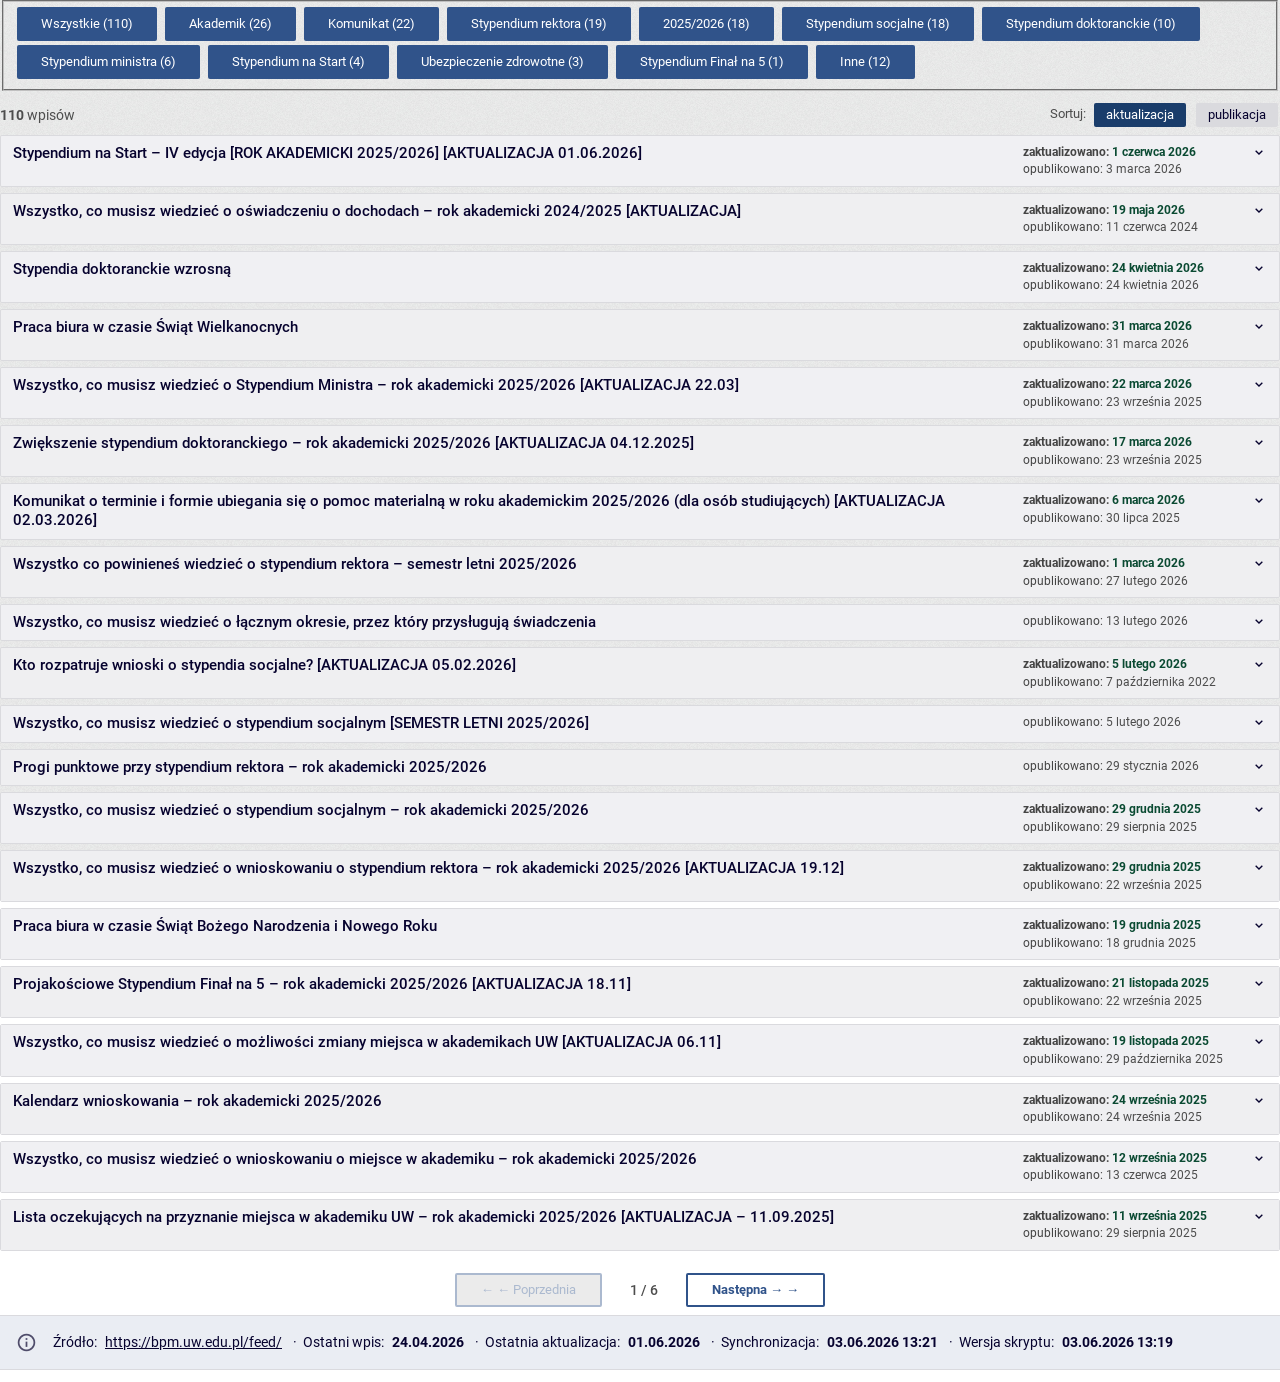
<file: bpm-pl.html>
<!DOCTYPE html><html lang="pl"><head><meta charset="UTF-8"><meta name="viewport" content="width=device-width,initial-scale=1"><title>BPM UW – aktualności</title><link rel="stylesheet" href="./usos-ui/css/base.css"><script type="module" src="./usos-ui/index.js"></script><style>body{margin:0;padding:0;}main{display:block;}.rss-h1{display:flex;align-items:center;gap:.75rem;margin-bottom:1.5rem;font-size:1.375rem;font-weight:500;line-height:1.15;}.rss-logo{height:2rem;width:auto;flex-shrink:0;}ul.rss-list{list-style:none;margin:0;padding:0;}li.rss-li{margin-bottom:6px;}li.rss-li.hd{display:none;}.rss-filters{display:flex;flex-wrap:wrap;gap:4px;margin-bottom:.75rem;}.rss-filters input{font-size:.875rem;color:#06022E!important;background:#DADADE!important;}.rss-filters input.ta{background:#1a3d6b!important;color:#fff!important;}.rss-banner{margin-bottom:.75rem;font-size:.875rem;}.rss-banner-meta{display:flex;flex-wrap:wrap;gap:.25rem .5rem;align-items:baseline;line-height:1.5;}.rss-banner-meta a{color:inherit;text-decoration:underline;}.rss-banner-meta a:focus-visible{outline:3px solid var(--primary);outline-offset:2px;}.rss-toolbar{display:flex;align-items:center;justify-content:space-between;flex-wrap:wrap;gap:.5rem;margin-bottom:.5rem;}.rss-count{font-size:.875rem;color:#4D4D4D;margin:0;}.rss-right-col{flex:0 0 auto;min-width:220px;margin-left:auto;box-sizing:border-box;}.rss-sort{display:flex;align-items:center;gap:.375rem;justify-content:flex-end;}.rss-sort-lbl{font-size:.8rem;color:#4D4D4D;}.rss-sort-btn{font-size:.8rem!important;padding:.15rem .75rem!important;min-height:unset!important;background:#DADADE!important;color:#06022E!important;cursor:pointer;}.rss-sort-btn.active{background:#1a3d6b!important;color:#fff!important;}.rss-dates{display:flex;flex-direction:column;align-items:flex-start;gap:.1rem;}.rss-date-pub,.rss-date-akt{font-size:.78rem;white-space:nowrap;color:#4D4D4D;}.rss-date-lbl{font-size:.72rem;color:#444;}.rss-date-active{color:#0A4A32;font-weight:700;}details.rss-item{border:1px solid var(--border);border-radius:2px;background:var(--background);overflow:hidden;}details.rss-item>summary{list-style:none;cursor:pointer;display:flex;justify-content:flex-start;align-items:flex-start;gap:.5rem;padding:.5rem .75rem;user-select:none;}details.rss-item>summary::-webkit-details-marker{display:none;}details.rss-item>summary:focus-visible{outline:3px solid var(--primary);outline-offset:2px;}details.rss-item.rss-pinned{border-color:#1a3d6b;border-width:2px;}details.rss-item.rss-pinned>summary{background:#dce6f5!important;}li.rss-li:nth-child(odd) details:not(.rss-pinned)>summary{background:#f0f0f3;}li.rss-li:nth-child(even) details:not(.rss-pinned)>summary{background:var(--background-secondary);}.rss-title{font-weight:500;flex:1 1 auto;line-height:1.3;min-width:0;}.rss-chevron{width:1rem;height:1rem;flex-shrink:0;display:inline-block;background:currentColor;-webkit-mask:url("data:image/svg+xml,%3Csvg xmlns='http://www.w3.org/2000/svg' viewBox='0 0 24 24'%3E%3Cpath d='M7 10l5 5 5-5' fill='none' stroke='currentColor' stroke-width='2'/%3E%3C/svg%3E") no-repeat center;mask:url("data:image/svg+xml,%3Csvg xmlns='http://www.w3.org/2000/svg' viewBox='0 0 24 24'%3E%3Cpath d='M7 10l5 5 5-5' fill='none' stroke='currentColor' stroke-width='2'/%3E%3C/svg%3E") no-repeat center;transition:transform .2s;}details[open].rss-item .rss-chevron{transform:rotate(180deg);}.rss-meta{display:flex;flex-wrap:wrap;align-items:center;gap:.375rem;padding:.25rem .75rem .375rem;border-bottom:1px solid var(--border);min-height:1.75rem;}.rss-tag-label{font-size:.8rem;color:#4D4D4D;font-weight:500;}.rss-autor{font-size:.8rem;color:#4D4D4D;font-style:italic;margin-left:auto;}.rss-date{font-size:.8rem;color:#4D4D4D;white-space:nowrap;}.rss-modified{color:#0C5C40;font-weight:600;}.rss-date-sum{font-size:.8rem;color:#4D4D4D;white-space:nowrap;flex-shrink:0;}.rss-date-sum.rss-modified{color:#0A4A32;font-weight:600;}.rss-body{padding:.75rem .875rem;}.rss-desc{font-size:.9rem;line-height:1.6;margin-bottom:.625rem;}nav.rss-pagination{display:flex;align-items:center;justify-content:center;gap:.75rem;padding:1rem 0 .5rem;}nav.rss-pagination button:disabled{text-decoration:none!important;font-weight:normal;opacity:.4;}.rss-page-info{font-size:.875rem;color:#4D4D4D;font-weight:500;min-width:3.5rem;text-align:center;}.sr-only{position:absolute;width:1px;height:1px;padding:0;margin:-1px;overflow:hidden;clip:rect(0,0,0,0);white-space:nowrap;border:0;}.sr-only-focusable:focus{position:static;width:auto;height:auto;overflow:visible;clip:auto;white-space:normal;padding:.5rem 1rem;background:#003478;color:#fff;z-index:9999;display:block;}.skip-link{position:absolute;top:-100px;left:0;}</style></head><body class="usos-ui"><main id="rss-main"><fieldset class="rss-filters"><legend class="sr-only">Filtruj według kategorii</legend><button type="button" class="neutral ta" data-cat="" aria-pressed="true">Wszystkie (110)</button><button type="button" class="neutral" data-cat="Akademik" aria-pressed="false">Akademik (26)</button><button type="button" class="neutral" data-cat="Komunikat" aria-pressed="false">Komunikat (22)</button><button type="button" class="neutral" data-cat="Stypendium rektora" aria-pressed="false">Stypendium rektora (19)</button><button type="button" class="neutral" data-cat="2025/2026" aria-pressed="false">2025/2026 (18)</button><button type="button" class="neutral" data-cat="Stypendium socjalne" aria-pressed="false">Stypendium socjalne (18)</button><button type="button" class="neutral" data-cat="Stypendium doktoranckie" aria-pressed="false">Stypendium doktoranckie (10)</button><button type="button" class="neutral" data-cat="Stypendium ministra" aria-pressed="false">Stypendium ministra (6)</button><button type="button" class="neutral" data-cat="Stypendium na Start" aria-pressed="false">Stypendium na Start (4)</button><button type="button" class="neutral" data-cat="Ubezpieczenie zdrowotne" aria-pressed="false">Ubezpieczenie zdrowotne (3)</button><button type="button" class="neutral" data-cat="Stypendium Finał na 5" aria-pressed="false">Stypendium Finał na 5 (1)</button><button type="button" class="neutral" data-cat="Inne" aria-pressed="false">Inne (12)</button></fieldset><div class="rss-toolbar"><p class="rss-count"><span role="status" aria-live="polite" aria-atomic="true"><strong id="cnt">110</strong><span id="cnt-lbl"> wpisów</span></span></p><div class="rss-right-col rss-sort" role="group" aria-label="Sortuj według"><span class="rss-sort-lbl">Sortuj:</span><input type="button" class="neutral rss-sort-btn active" data-sort="aktualizacja" value="aktualizacja" aria-pressed="true"><input type="button" class="neutral rss-sort-btn" data-sort="publikacja" value="publikacja" aria-pressed="false"></div></div><ul id="rss-list" class="rss-list" aria-label="Lista wpisów"><li class="rss-li"><details class="rss-item" data-cats="2025/2026|Stypendium na Start" data-pub="Tue Mar 03 2026 09:26:23 GMT+0100 (czas środkowoeuropejski standardowy)" data-akt="Mon Jun 01 2026 12:06:28 GMT+0200 (czas środkowoeuropejski letni)"><summary class="rss-summary"><span class="rss-title">Stypendium na Start – IV edycja [ROK AKADEMICKI 2025/2026] [AKTUALIZACJA 01.06.2026]</span><span class="rss-right-col rss-dates"><span class="rss-date-pub" data-type="pub" aria-label="opublikowano: 3 marca 2026"><span class="rss-date-lbl">opublikowano:</span> 3 marca 2026</span><span class="rss-date-akt" data-type="akt" aria-label="zaktualizowano: 1 czerwca 2026"><span class="rss-date-lbl">zaktualizowano:</span> 1 czerwca 2026</span></span><span class="rss-chevron" aria-hidden="true"></span></summary><div class="rss-meta"><usos-tag color="1" slim><span class="sr-only">Tag:</span><span class="rss-tag-label" aria-hidden="true">Tag:</span> 2025/2026, Stypendium na Start</usos-tag></div><div class="rss-body"><p class="rss-desc">Wpis będzie aktualizowany – aktualizacje znajdują się na górze wpisu Ostatnia aktualizacja: 01.06.2026 🗓️ AKTUALIZACJA – 1 czerwca Lista stypendialna została już przekazana do realizacji wypłat, a środki powinny wpłynąć na Państwa konta po 10 czerwca. Serdecznie dziękujemy wszystkim za udział w IV edycji programu oraz gratulujemy tegorocznym Laureatom. Życzymy dalszych sukcesów naukowych i sportowych! […]</p><usos-link icon-location="right" icon-name="outlined.open_in_new"><a href="https://bpm.uw.edu.pl/stypendium-na-start-iv-edycja-rok-akademicki-2025-2026/" target="_blank" rel="noopener noreferrer" aria-label="Czytaj więcej: Stypendium na Start – IV edycja [ROK AKADEMICKI 2025/2026] [AKTUALIZACJA 01.06.2026] ((otwiera w nowej karcie))">Czytaj więcej</a></usos-link></div></details></li>
<li class="rss-li"><details class="rss-item" data-cats="Akademik|Stypendium socjalne" data-pub="Tue Jun 11 2024 17:36:27 GMT+0200 (czas środkowoeuropejski letni)" data-akt="Tue May 19 2026 12:06:28 GMT+0200 (czas środkowoeuropejski letni)"><summary class="rss-summary"><span class="rss-title">Wszystko, co musisz wiedzieć o oświadczeniu o dochodach – rok akademicki 2024/2025 [AKTUALIZACJA]</span><span class="rss-right-col rss-dates"><span class="rss-date-pub" data-type="pub" aria-label="opublikowano: 11 czerwca 2024"><span class="rss-date-lbl">opublikowano:</span> 11 czerwca 2024</span><span class="rss-date-akt" data-type="akt" aria-label="zaktualizowano: 19 maja 2026"><span class="rss-date-lbl">zaktualizowano:</span> 19 maja 2026</span></span><span class="rss-chevron" aria-hidden="true"></span></summary><div class="rss-meta"><usos-tag color="2" slim><span class="sr-only">Tag:</span><span class="rss-tag-label" aria-hidden="true">Tag:</span> Akademik, Stypendium socjalne</usos-tag></div><div class="rss-body"><p class="rss-desc">[AKTUALIZACJA, 13 czerwca 2024 r.] W związku z błędem technicznym w USOSweb uniemożliwiającym wyświetlenie oświadczenia o dochodach na rok akademicki 2024/2025 (rok bazowy 2023) w języku angielskim Prorektor podjął decyzję o zmianie formy składania oświadczenia o dochodach w przypadku osób nie będących obywatelami państw członkowskich Unii Europejskiej, Konfederacji Szwajcarskiej lub państw członkowskich Europejskiego Porozumienia o Wolnym […]</p><usos-link icon-location="right" icon-name="outlined.open_in_new"><a href="https://bpm.uw.edu.pl/wszystko-co-musisz-wiedziec-o-oswiadczeniu-o-dochodach-rok-akademicki-2024-2025/" target="_blank" rel="noopener noreferrer" aria-label="Czytaj więcej: Wszystko, co musisz wiedzieć o oświadczeniu o dochodach – rok akademicki 2024/2025 [AKTUALIZACJA] ((otwiera w nowej karcie))">Czytaj więcej</a></usos-link></div></details></li>
<li class="rss-li"><details class="rss-item" data-cats="2025/2026|Stypendium doktoranckie" data-pub="Fri Apr 24 2026 12:29:04 GMT+0200 (czas środkowoeuropejski letni)" data-akt="Fri Apr 24 2026 12:31:45 GMT+0200 (czas środkowoeuropejski letni)"><summary class="rss-summary"><span class="rss-title">Stypendia doktoranckie wzrosną</span><span class="rss-right-col rss-dates"><span class="rss-date-pub" data-type="pub" aria-label="opublikowano: 24 kwietnia 2026"><span class="rss-date-lbl">opublikowano:</span> 24 kwietnia 2026</span><span class="rss-date-akt" data-type="akt" aria-label="zaktualizowano: 24 kwietnia 2026"><span class="rss-date-lbl">zaktualizowano:</span> 24 kwietnia 2026</span></span><span class="rss-chevron" aria-hidden="true"></span></summary><div class="rss-meta"><usos-tag color="1" slim><span class="sr-only">Tag:</span><span class="rss-tag-label" aria-hidden="true">Tag:</span> 2025/2026, Stypendium doktoranckie</usos-tag></div><div class="rss-body"><p class="rss-desc">Decyzją Rektora Uniwersytetu Warszawskiego, prof. Alojzego Z. Nowaka, zwiększona zostanie wysokość stypendiów dla doktorantek i doktorantów szkół doktorskich. Stypendium wyniesie 4346 zł brutto przed oceną śródokresową oraz 5500,50 zł brutto po jej przeprowadzeniu (od 25 do 48 miesiąca kształcenia). Dodatkowo osoby z niepełnosprawnościami otrzymają dodatek w wysokości 1071,15 zł brutto miesięcznie. Wypłata stypendiów w nowej […]</p><usos-link icon-location="right" icon-name="outlined.open_in_new"><a href="https://bpm.uw.edu.pl/stypendia-doktoranckie-wzrosna/" target="_blank" rel="noopener noreferrer" aria-label="Czytaj więcej: Stypendia doktoranckie wzrosną ((otwiera w nowej karcie))">Czytaj więcej</a></usos-link></div></details></li>
<li class="rss-li"><details class="rss-item" data-cats="Inne|Komunikat" data-pub="Tue Mar 31 2026 13:40:57 GMT+0200 (czas środkowoeuropejski letni)" data-akt="Tue Mar 31 2026 14:11:30 GMT+0200 (czas środkowoeuropejski letni)"><summary class="rss-summary"><span class="rss-title">Praca biura w czasie Świąt Wielkanocnych</span><span class="rss-right-col rss-dates"><span class="rss-date-pub" data-type="pub" aria-label="opublikowano: 31 marca 2026"><span class="rss-date-lbl">opublikowano:</span> 31 marca 2026</span><span class="rss-date-akt" data-type="akt" aria-label="zaktualizowano: 31 marca 2026"><span class="rss-date-lbl">zaktualizowano:</span> 31 marca 2026</span></span><span class="rss-chevron" aria-hidden="true"></span></summary><div class="rss-meta"><usos-tag color="2" slim><span class="sr-only">Tag:</span><span class="rss-tag-label" aria-hidden="true">Tag:</span> Inne, Komunikat</usos-tag></div><div class="rss-body"><p class="rss-desc">W związku ze zbliżającymi się Świętami Wielkanocnymi informujemy o zmienionych godzinach pracy biura. 01 kwietnia 2026 (środa) 900– 1500 02 kwietnia 2026 (czwartek) Obsługa spraw prowadzona jest wyłącznie za pośrednictwem poczty elektronicznej w godzinach 900-1300. Kontakt osobisty i telefoniczny nie jest dostępny! 03 kwietnia 2026 (piątek) biuro nieczynne 06 kwietnia 2026 (poniedziałek) biuro nieczynne 07 […]</p><usos-link icon-location="right" icon-name="outlined.open_in_new"><a href="https://bpm.uw.edu.pl/praca-biura-w-czasie-swiat-bozego-narodzenia-i-nowego-roku-2/" target="_blank" rel="noopener noreferrer" aria-label="Czytaj więcej: Praca biura w czasie Świąt Wielkanocnych ((otwiera w nowej karcie))">Czytaj więcej</a></usos-link></div></details></li>
<li class="rss-li"><details class="rss-item" data-cats="2025/2026|Stypendium ministra" data-pub="Tue Sep 23 2025 09:51:16 GMT+0200 (czas środkowoeuropejski letni)" data-akt="Sun Mar 22 2026 17:28:52 GMT+0100 (czas środkowoeuropejski standardowy)"><summary class="rss-summary"><span class="rss-title">Wszystko, co musisz wiedzieć o Stypendium Ministra – rok akademicki 2025/2026 [AKTUALIZACJA 22.03]</span><span class="rss-right-col rss-dates"><span class="rss-date-pub" data-type="pub" aria-label="opublikowano: 23 września 2025"><span class="rss-date-lbl">opublikowano:</span> 23 września 2025</span><span class="rss-date-akt" data-type="akt" aria-label="zaktualizowano: 22 marca 2026"><span class="rss-date-lbl">zaktualizowano:</span> 22 marca 2026</span></span><span class="rss-chevron" aria-hidden="true"></span></summary><div class="rss-meta"><usos-tag color="1" slim><span class="sr-only">Tag:</span><span class="rss-tag-label" aria-hidden="true">Tag:</span> 2025/2026, Stypendium ministra</usos-tag></div><div class="rss-body"><p class="rss-desc">Wpis będzie aktualizowany – aktualizacje znajdują się na górze wpisu Ostatnia aktualizacja: 22.03.2026 🗓️ AKTUALIZACJA – 22 marca Minister Nauki i Szkolnictwa Wyższego przyznał w tym roku stypendia 402 studentkom i studentom za wybitne osiągnięcia naukowe, artystyczne oraz sportowe. W gronie laureatów znalazło się 31 osób reprezentujących Uniwersytet Warszawski. Gratulujemy i życzymy kolejnych sukcesów – […]</p><usos-link icon-location="right" icon-name="outlined.open_in_new"><a href="https://bpm.uw.edu.pl/wszystko-co-musisz-wiedziec-o-stypendium-ministra-rok-akademicki-2025-2026/" target="_blank" rel="noopener noreferrer" aria-label="Czytaj więcej: Wszystko, co musisz wiedzieć o Stypendium Ministra – rok akademicki 2025/2026 [AKTUALIZACJA 22.03] ((otwiera w nowej karcie))">Czytaj więcej</a></usos-link></div></details></li>
<li class="rss-li"><details class="rss-item" data-cats="2025/2026|Stypendium doktoranckie" data-pub="Tue Sep 23 2025 08:46:43 GMT+0200 (czas środkowoeuropejski letni)" data-akt="Tue Mar 17 2026 08:12:28 GMT+0100 (czas środkowoeuropejski standardowy)"><summary class="rss-summary"><span class="rss-title">Zwiększenie stypendium doktoranckiego – rok akademicki 2025/2026 [AKTUALIZACJA 04.12.2025]</span><span class="rss-right-col rss-dates"><span class="rss-date-pub" data-type="pub" aria-label="opublikowano: 23 września 2025"><span class="rss-date-lbl">opublikowano:</span> 23 września 2025</span><span class="rss-date-akt" data-type="akt" aria-label="zaktualizowano: 17 marca 2026"><span class="rss-date-lbl">zaktualizowano:</span> 17 marca 2026</span></span><span class="rss-chevron" aria-hidden="true"></span></summary><div class="rss-meta"><usos-tag color="2" slim><span class="sr-only">Tag:</span><span class="rss-tag-label" aria-hidden="true">Tag:</span> 2025/2026, Stypendium doktoranckie</usos-tag></div><div class="rss-body"><p class="rss-desc">Doktorantki i doktoranci, którzy otrzymują stypendium doktoranckie w szkołach doktorskich UW, po ukończeniu I roku kształcenia, mogą ubiegać się o zwiększenie stypendium doktoranckiego. Warunkiem przyznania zwiększenia stypendium jest uzyskanie w roku akademickim 2024/2025 co najmniej jednego z następujących osiągnięć naukowych: przyjęcie do druku artykułu naukowego w czasopiśmie z listy ministerialnej albo znajdującego się w bazie […]</p><usos-link icon-location="right" icon-name="outlined.open_in_new"><a href="https://bpm.uw.edu.pl/1zwiekszenie-stypendium-doktoranckiego/" target="_blank" rel="noopener noreferrer" aria-label="Czytaj więcej: Zwiększenie stypendium doktoranckiego – rok akademicki 2025/2026 [AKTUALIZACJA 04.12.2025] ((otwiera w nowej karcie))">Czytaj więcej</a></usos-link></div></details></li>
<li class="rss-li"><details class="rss-item" data-cats="2025/2026|Komunikat" data-pub="Wed Jul 30 2025 14:03:57 GMT+0200 (czas środkowoeuropejski letni)" data-akt="Fri Mar 06 2026 14:45:06 GMT+0100 (czas środkowoeuropejski standardowy)"><summary class="rss-summary"><span class="rss-title">Komunikat o terminie i formie ubiegania się o pomoc materialną w roku akademickim 2025/2026 (dla osób studiujących) [AKTUALIZACJA 02.03.2026]</span><span class="rss-right-col rss-dates"><span class="rss-date-pub" data-type="pub" aria-label="opublikowano: 30 lipca 2025"><span class="rss-date-lbl">opublikowano:</span> 30 lipca 2025</span><span class="rss-date-akt" data-type="akt" aria-label="zaktualizowano: 6 marca 2026"><span class="rss-date-lbl">zaktualizowano:</span> 6 marca 2026</span></span><span class="rss-chevron" aria-hidden="true"></span></summary><div class="rss-meta"><usos-tag color="1" slim><span class="sr-only">Tag:</span><span class="rss-tag-label" aria-hidden="true">Tag:</span> 2025/2026, Komunikat</usos-tag></div><div class="rss-body"><p class="rss-desc">Forma i terminy składania wniosków o przyznanie osobom studiującym: stypendium rektora, stypendium socjalnego, stypendium dla osób niepełnosprawnych i zapomogi w roku akademickim 2025/2026. Wszystkie wnioski należy składać wyłącznie za pośrednictwem systemu USOSweb. W szczególnie uzasadnionych przypadkach (np. z powodu błędów technicznych uniemożliwiających złożenie wniosku elektronicznie w USOSweb), możliwe jest złożenie wniosku w formie papierowej w […]</p><usos-link icon-location="right" icon-name="outlined.open_in_new"><a href="https://bpm.uw.edu.pl/komunikat-o-terminie-i-formie-ubiegania-sie-o-pomoc-materialna-w-roku-akademickim-2025-2026-dla-osob-studiujacych/" target="_blank" rel="noopener noreferrer" aria-label="Czytaj więcej: Komunikat o terminie i formie ubiegania się o pomoc materialną w roku akademickim 2025/2026 (dla osób studiujących) [AKTUALIZACJA 02.03.2026] ((otwiera w nowej karcie))">Czytaj więcej</a></usos-link></div></details></li>
<li class="rss-li"><details class="rss-item" data-cats="2025/2026|Stypendium rektora" data-pub="Fri Feb 27 2026 14:29:37 GMT+0100 (czas środkowoeuropejski standardowy)" data-akt="Sun Mar 01 2026 14:11:53 GMT+0100 (czas środkowoeuropejski standardowy)"><summary class="rss-summary"><span class="rss-title">Wszystko co powinieneś wiedzieć o stypendium rektora – semestr letni 2025/2026</span><span class="rss-right-col rss-dates"><span class="rss-date-pub" data-type="pub" aria-label="opublikowano: 27 lutego 2026"><span class="rss-date-lbl">opublikowano:</span> 27 lutego 2026</span><span class="rss-date-akt" data-type="akt" aria-label="zaktualizowano: 1 marca 2026"><span class="rss-date-lbl">zaktualizowano:</span> 1 marca 2026</span></span><span class="rss-chevron" aria-hidden="true"></span></summary><div class="rss-meta"><usos-tag color="2" slim><span class="sr-only">Tag:</span><span class="rss-tag-label" aria-hidden="true">Tag:</span> 2025/2026, Stypendium rektora</usos-tag></div><div class="rss-body"><p class="rss-desc">W dniach 2 marca – 16 marca 2026 r. możliwe jest złożenie wniosku o przyznanie stypendium rektora na semestr letni roku akademickiego 2025/2026. W związku z czym zebraliśmy najważniejsze informacje związane z wnioskowaniem i mamy szczerą nadzieję, że informacje te pomogą Wam zrozumieć cały proces. [Termin] Aby ubiegać się o stypendium rektora należy złożyć wniosek do 16 […]</p><usos-link icon-location="right" icon-name="outlined.open_in_new"><a href="https://bpm.uw.edu.pl/wszystko-co-powinienes-wiedziec-o-stypendium-rektora-semestr-letni-2025-2026/" target="_blank" rel="noopener noreferrer" aria-label="Czytaj więcej: Wszystko co powinieneś wiedzieć o stypendium rektora – semestr letni 2025/2026 ((otwiera w nowej karcie))">Czytaj więcej</a></usos-link></div></details></li>
<li class="rss-li"><details class="rss-item" data-cats="2025/2026|Komunikat" data-pub="Fri Feb 13 2026 16:48:51 GMT+0100 (czas środkowoeuropejski standardowy)" data-akt="Fri Feb 13 2026 16:48:51 GMT+0100 (czas środkowoeuropejski standardowy)"><summary class="rss-summary"><span class="rss-title">Wszystko, co musisz wiedzieć o łącznym okresie, przez który przysługują świadczenia</span><span class="rss-right-col rss-dates"><span class="rss-date-pub" data-type="pub" aria-label="opublikowano: 13 lutego 2026"><span class="rss-date-lbl">opublikowano:</span> 13 lutego 2026</span></span><span class="rss-chevron" aria-hidden="true"></span></summary><div class="rss-meta"><usos-tag color="1" slim><span class="sr-only">Tag:</span><span class="rss-tag-label" aria-hidden="true">Tag:</span> 2025/2026, Komunikat</usos-tag></div><div class="rss-body"><p class="rss-desc">Ustalenie, czy osoby studiujące mają jeszcze prawo do stypendium lub zapomogi, bardzo często budzi wątpliwości. Szczególnie wtedy, gdy w przebiegu studiów pojawiły się urlop dziekański, przerwa w nauce albo równoległe studiowanie na dwóch kierunkach. Choć przepisy precyzyjnie określają maksymalny okres przysługiwania świadczeń, ich zastosowanie w konkretnych sytuacjach nie zawsze jest intuicyjne. W tym wpisie postaramy […]</p><usos-link icon-location="right" icon-name="outlined.open_in_new"><a href="https://bpm.uw.edu.pl/wszystko-co-musisz-wiedziec-o-lacznym-okresie-przez-ktory-przysluguja-swiadczenia/" target="_blank" rel="noopener noreferrer" aria-label="Czytaj więcej: Wszystko, co musisz wiedzieć o łącznym okresie, przez który przysługują świadczenia ((otwiera w nowej karcie))">Czytaj więcej</a></usos-link></div></details></li>
<li class="rss-li"><details class="rss-item" data-cats="Komunikat|Stypendium socjalne" data-pub="Fri Oct 07 2022 19:38:10 GMT+0200 (czas środkowoeuropejski letni)" data-akt="Thu Feb 05 2026 11:51:36 GMT+0100 (czas środkowoeuropejski standardowy)"><summary class="rss-summary"><span class="rss-title">Kto rozpatruje wnioski o stypendia socjalne? [AKTUALIZACJA 05.02.2026]</span><span class="rss-right-col rss-dates"><span class="rss-date-pub" data-type="pub" aria-label="opublikowano: 7 października 2022"><span class="rss-date-lbl">opublikowano:</span> 7 października 2022</span><span class="rss-date-akt" data-type="akt" aria-label="zaktualizowano: 5 lutego 2026"><span class="rss-date-lbl">zaktualizowano:</span> 5 lutego 2026</span></span><span class="rss-chevron" aria-hidden="true"></span></summary><div class="rss-meta"><usos-tag color="2" slim><span class="sr-only">Tag:</span><span class="rss-tag-label" aria-hidden="true">Tag:</span> Komunikat, Stypendium socjalne</usos-tag></div><div class="rss-body"><p class="rss-desc">Od semestru letniego roku akademickiego 2021/2022 wnioski o stypendium socjalne studentów części jednostek rozpatrywanych jest przez Biuro ds. Pomocy Materialnej, a nie koordynatora ds. stypendialnych. Poniżej pełna lista. W sprawie wniosku o stypendium socjalne kieruj się do Biura ds. Pomocy Materialnej jeśli jesteś studentem: W sprawie wniosków o stypendium socjalne kieruj się do koordynatora w […]</p><usos-link icon-location="right" icon-name="outlined.open_in_new"><a href="https://bpm.uw.edu.pl/kto-rozpatruje-wnioski-o-stypendia-socjalne-aktualizacja/" target="_blank" rel="noopener noreferrer" aria-label="Czytaj więcej: Kto rozpatruje wnioski o stypendia socjalne? [AKTUALIZACJA 05.02.2026] ((otwiera w nowej karcie))">Czytaj więcej</a></usos-link></div></details></li>
<li class="rss-li"><details class="rss-item" data-cats="2025/2026|Stypendium socjalne" data-pub="Thu Feb 05 2026 11:48:11 GMT+0100 (czas środkowoeuropejski standardowy)" data-akt="Thu Feb 05 2026 11:48:11 GMT+0100 (czas środkowoeuropejski standardowy)"><summary class="rss-summary"><span class="rss-title">Wszystko, co musisz wiedzieć o stypendium socjalnym [SEMESTR LETNI 2025/2026]</span><span class="rss-right-col rss-dates"><span class="rss-date-pub" data-type="pub" aria-label="opublikowano: 5 lutego 2026"><span class="rss-date-lbl">opublikowano:</span> 5 lutego 2026</span></span><span class="rss-chevron" aria-hidden="true"></span></summary><div class="rss-meta"><usos-tag color="1" slim><span class="sr-only">Tag:</span><span class="rss-tag-label" aria-hidden="true">Tag:</span> 2025/2026, Stypendium socjalne</usos-tag></div><div class="rss-body"><p class="rss-desc">Początek semestru letniego to dobry moment, by pamiętać o złożenie wniosku o stypendium socjalne. Obowiązek ten dotyczy zarówno studentów, którzy już korzystają z tego świadczenia (stypendium przyznawane jest na jeden semestr, a nie na cały rok akademicki), jak i osób, które dopiero planują ubiegać się o taką formę wsparcia. [Jeśli nie ubiegałeś/aś się o stypendium […]</p><usos-link icon-location="right" icon-name="outlined.open_in_new"><a href="https://bpm.uw.edu.pl/wszystko-co-musisz-wiedziec-o-stypendium-socjalnym-semestr-letni-2025-2026/" target="_blank" rel="noopener noreferrer" aria-label="Czytaj więcej: Wszystko, co musisz wiedzieć o stypendium socjalnym [SEMESTR LETNI 2025/2026] ((otwiera w nowej karcie))">Czytaj więcej</a></usos-link></div></details></li>
<li class="rss-li"><details class="rss-item" data-cats="2025/2026|Stypendium rektora" data-pub="Thu Jan 29 2026 08:03:07 GMT+0100 (czas środkowoeuropejski standardowy)" data-akt="Thu Jan 29 2026 08:03:07 GMT+0100 (czas środkowoeuropejski standardowy)"><summary class="rss-summary"><span class="rss-title">Progi punktowe przy stypendium rektora – rok akademicki 2025/2026</span><span class="rss-right-col rss-dates"><span class="rss-date-pub" data-type="pub" aria-label="opublikowano: 29 stycznia 2026"><span class="rss-date-lbl">opublikowano:</span> 29 stycznia 2026</span></span><span class="rss-chevron" aria-hidden="true"></span></summary><div class="rss-meta"><usos-tag color="2" slim><span class="sr-only">Tag:</span><span class="rss-tag-label" aria-hidden="true">Tag:</span> 2025/2026, Stypendium rektora</usos-tag></div><div class="rss-body"><p class="rss-desc">Każdego roku jednym z najczęściej pojawiających się pytań dotyczących stypendium rektora jest kwestia liczby punktów niezbędnych do jego uzyskania. Choć ostateczne rozstrzygnięcie zawsze zależy od wyników całego postępowania, analiza danych z poprzednich lat może pozwolić lepiej zrozumieć, jak kształtowała się punktacja na poszczególnych kierunkach i latach studiów. Poniżej przedstawiono progi punktowe, od których możliwe było […]</p><usos-link icon-location="right" icon-name="outlined.open_in_new"><a href="https://bpm.uw.edu.pl/progi-punktowe-przy-stypendium-rektora-rok-akademicki-2025-2026/" target="_blank" rel="noopener noreferrer" aria-label="Czytaj więcej: Progi punktowe przy stypendium rektora – rok akademicki 2025/2026 ((otwiera w nowej karcie))">Czytaj więcej</a></usos-link></div></details></li>
<li class="rss-li"><details class="rss-item" data-cats="2025/2026|Stypendium socjalne" data-pub="Fri Aug 29 2025 13:57:40 GMT+0200 (czas środkowoeuropejski letni)" data-akt="Mon Dec 29 2025 11:37:39 GMT+0100 (czas środkowoeuropejski standardowy)"><summary class="rss-summary"><span class="rss-title">Wszystko, co musisz wiedzieć o stypendium socjalnym – rok akademicki 2025/2026</span><span class="rss-right-col rss-dates"><span class="rss-date-pub" data-type="pub" aria-label="opublikowano: 29 sierpnia 2025"><span class="rss-date-lbl">opublikowano:</span> 29 sierpnia 2025</span><span class="rss-date-akt" data-type="akt" aria-label="zaktualizowano: 29 grudnia 2025"><span class="rss-date-lbl">zaktualizowano:</span> 29 grudnia 2025</span></span><span class="rss-chevron" aria-hidden="true"></span></summary><div class="rss-meta"><usos-tag color="1" slim><span class="sr-only">Tag:</span><span class="rss-tag-label" aria-hidden="true">Tag:</span> 2025/2026, Stypendium socjalne</usos-tag></div><div class="rss-body"><p class="rss-desc">Start: najważniejsze podstawowe informacje Już 1 września rusza wnioskowanie o stypendium socjalne na semestr zimowy roku akademickiego 2025/2026. Oto najważniejsze, co należy pamiętać o tym świadczeniu: Jest to forma wsparcia dla studentów będących w trudnej sytuacji materialnej, których dochód na osobę w rodzinie nie przekracza 1908,90 zł. Wniosek składa się 2 razy w roku – […]</p><usos-link icon-location="right" icon-name="outlined.open_in_new"><a href="https://bpm.uw.edu.pl/wszystko-co-musisz-wiedziec-o-stypendium-socjalnym-rok-akademicki-2025-2026/" target="_blank" rel="noopener noreferrer" aria-label="Czytaj więcej: Wszystko, co musisz wiedzieć o stypendium socjalnym – rok akademicki 2025/2026 ((otwiera w nowej karcie))">Czytaj więcej</a></usos-link></div></details></li>
<li class="rss-li"><details class="rss-item" data-cats="2025/2026|Stypendium rektora" data-pub="Mon Sep 22 2025 16:55:11 GMT+0200 (czas środkowoeuropejski letni)" data-akt="Mon Dec 29 2025 11:14:09 GMT+0100 (czas środkowoeuropejski standardowy)"><summary class="rss-summary"><span class="rss-title">Wszystko, co musisz wiedzieć o wnioskowaniu o stypendium rektora – rok akademicki 2025/2026 [AKTUALIZACJA 19.12]</span><span class="rss-right-col rss-dates"><span class="rss-date-pub" data-type="pub" aria-label="opublikowano: 22 września 2025"><span class="rss-date-lbl">opublikowano:</span> 22 września 2025</span><span class="rss-date-akt" data-type="akt" aria-label="zaktualizowano: 29 grudnia 2025"><span class="rss-date-lbl">zaktualizowano:</span> 29 grudnia 2025</span></span><span class="rss-chevron" aria-hidden="true"></span></summary><div class="rss-meta"><usos-tag color="2" slim><span class="sr-only">Tag:</span><span class="rss-tag-label" aria-hidden="true">Tag:</span> 2025/2026, Stypendium rektora</usos-tag></div><div class="rss-body"><p class="rss-desc">Wpis będzie aktualizowany – aktualizacje znajdują się na górze wpisu Ostatnia aktualizacja: 19.12.2025 🗓️ AKTUALIZACJA – 19 grudnia Decyzje są już udostępniane na Waszych kontach w USOSWeb! Proces ten może potrwać dłuższą chwilę, dlatego uprzejmie prosimy o cierpliwość i niemartwienie się na zapas. 📅 Wypłata stypendium wraz z wyrównaniem za październik i listopad planowana jest […]</p><usos-link icon-location="right" icon-name="outlined.open_in_new"><a href="https://bpm.uw.edu.pl/wszystko-co-musisz-wiedziec-o-wnioskowaniu-o-stypendium-rektora-rok-akademicki-2025-2026/" target="_blank" rel="noopener noreferrer" aria-label="Czytaj więcej: Wszystko, co musisz wiedzieć o wnioskowaniu o stypendium rektora – rok akademicki 2025/2026 [AKTUALIZACJA 19.12] ((otwiera w nowej karcie))">Czytaj więcej</a></usos-link></div></details></li>
<li class="rss-li"><details class="rss-item" data-cats="Inne|Komunikat" data-pub="Thu Dec 18 2025 14:48:17 GMT+0100 (czas środkowoeuropejski standardowy)" data-akt="Fri Dec 19 2025 10:29:55 GMT+0100 (czas środkowoeuropejski standardowy)"><summary class="rss-summary"><span class="rss-title">Praca biura w czasie Świąt Bożego Narodzenia i Nowego Roku</span><span class="rss-right-col rss-dates"><span class="rss-date-pub" data-type="pub" aria-label="opublikowano: 18 grudnia 2025"><span class="rss-date-lbl">opublikowano:</span> 18 grudnia 2025</span><span class="rss-date-akt" data-type="akt" aria-label="zaktualizowano: 19 grudnia 2025"><span class="rss-date-lbl">zaktualizowano:</span> 19 grudnia 2025</span></span><span class="rss-chevron" aria-hidden="true"></span></summary><div class="rss-meta"><usos-tag color="1" slim><span class="sr-only">Tag:</span><span class="rss-tag-label" aria-hidden="true">Tag:</span> Inne, Komunikat</usos-tag></div><div class="rss-body"><p class="rss-desc">W związku ze zbliżającymi się Świętami Bożego Narodzenia oraz okresem noworocznym informujemy o zmienionych godzinach pracy biura. 22 grudnia 2025 900– 1500 1 stycznia 2026 biuro nieczynne 23 grudnia 2025 900– 1300 2 stycznia 2026 biuro nieczynne 24 grudnia 2025 biuro nieczynne 5 stycznia 2026 biuro nieczynne 25 grudnia 2025 biuro nieczynne 6 stycznia 2026 […]</p><usos-link icon-location="right" icon-name="outlined.open_in_new"><a href="https://bpm.uw.edu.pl/praca-biura-w-czasie-swiat-bozego-narodzenia-i-nowego-roku/" target="_blank" rel="noopener noreferrer" aria-label="Czytaj więcej: Praca biura w czasie Świąt Bożego Narodzenia i Nowego Roku ((otwiera w nowej karcie))">Czytaj więcej</a></usos-link></div></details></li>
<li class="rss-li"><details class="rss-item" data-cats="Stypendium Finał na 5|2025/2026" data-pub="Mon Sep 22 2025 14:32:02 GMT+0200 (czas środkowoeuropejski letni)" data-akt="Fri Nov 21 2025 12:22:55 GMT+0100 (czas środkowoeuropejski standardowy)"><summary class="rss-summary"><span class="rss-title">Projakościowe Stypendium Finał na 5 – rok akademicki 2025/2026 [AKTUALIZACJA 18.11]</span><span class="rss-right-col rss-dates"><span class="rss-date-pub" data-type="pub" aria-label="opublikowano: 22 września 2025"><span class="rss-date-lbl">opublikowano:</span> 22 września 2025</span><span class="rss-date-akt" data-type="akt" aria-label="zaktualizowano: 21 listopada 2025"><span class="rss-date-lbl">zaktualizowano:</span> 21 listopada 2025</span></span><span class="rss-chevron" aria-hidden="true"></span></summary><div class="rss-meta"><usos-tag color="2" slim><span class="sr-only">Tag:</span><span class="rss-tag-label" aria-hidden="true">Tag:</span> Stypendium Finał na 5, 2025/2026</usos-tag></div><div class="rss-body"><p class="rss-desc">Wpis będzie aktualizowany – aktualizacje znajdują się na górze wpisu Ostatnia aktualizacja: 18.11.2025 🗓️ AKTUALIZACJA – 18 listopada Projakościowe Stypendium Finał na 5 Uniwersytet Warszawski uruchomił program stypendialny „Projakościowe Stypendium Finał na 5”. Świadczenie jest przeznaczone dla doktorantów szkół doktorskich, którzy musieli przedłużyć termin złożenia rozprawy doktorskiej z przyczyn obiektywnych (pierwsze przedłużenie). Wysokość stypendium Wysokość […]</p><usos-link icon-location="right" icon-name="outlined.open_in_new"><a href="https://bpm.uw.edu.pl/informacja-w-sprawie-wysokosci-projakosciowego-stypendium-final-na-5-oraz-maksymalnej-liczby-stypendiow/" target="_blank" rel="noopener noreferrer" aria-label="Czytaj więcej: Projakościowe Stypendium Finał na 5 – rok akademicki 2025/2026 [AKTUALIZACJA 18.11] ((otwiera w nowej karcie))">Czytaj więcej</a></usos-link></div></details></li>
<li class="rss-li"><details class="rss-item" data-cats="2025/2026|Akademik" data-pub="Wed Oct 29 2025 13:55:33 GMT+0100 (czas środkowoeuropejski standardowy)" data-akt="Wed Nov 19 2025 11:33:23 GMT+0100 (czas środkowoeuropejski standardowy)"><summary class="rss-summary"><span class="rss-title">Wszystko, co musisz wiedzieć o możliwości zmiany miejsca w akademikach UW [AKTUALIZACJA 06.11]</span><span class="rss-right-col rss-dates"><span class="rss-date-pub" data-type="pub" aria-label="opublikowano: 29 października 2025"><span class="rss-date-lbl">opublikowano:</span> 29 października 2025</span><span class="rss-date-akt" data-type="akt" aria-label="zaktualizowano: 19 listopada 2025"><span class="rss-date-lbl">zaktualizowano:</span> 19 listopada 2025</span></span><span class="rss-chevron" aria-hidden="true"></span></summary><div class="rss-meta"><usos-tag color="1" slim><span class="sr-only">Tag:</span><span class="rss-tag-label" aria-hidden="true">Tag:</span> 2025/2026, Akademik</usos-tag></div><div class="rss-body"><p class="rss-desc">Wpis będzie aktualizowany – aktualizacje znajdują się na górze wpisu Ostatnia aktualizacja: 06.11.2025 🗓️ AKTUALIZACJA – 6 listopada W związku ze zgłoszeniami o błędach technicznych, które w początkowych godzinach po uruchomieniu formularza uniemożliwiały dostęp do zapisów, informujemy, że zapisy na zmianę miejsca w akademiku zostaną powtórzone, aby wszyscy mieli równe szanse na dokonanie zmiany. Ponowne […]</p><usos-link icon-location="right" icon-name="outlined.open_in_new"><a href="https://bpm.uw.edu.pl/wszystko-co-musisz-wiedziec-o-mozliwosci-zmiany-miejsca-w-akademikach-uw/" target="_blank" rel="noopener noreferrer" aria-label="Czytaj więcej: Wszystko, co musisz wiedzieć o możliwości zmiany miejsca w akademikach UW [AKTUALIZACJA 06.11] ((otwiera w nowej karcie))">Czytaj więcej</a></usos-link></div></details></li>
<li class="rss-li"><details class="rss-item" data-cats="2025/2026|Akademik|Komunikat|Stypendium doktoranckie|Stypendium ministra|Stypendium rektora|Stypendium socjalne" data-pub="Wed Sep 24 2025 10:06:04 GMT+0200 (czas środkowoeuropejski letni)" data-akt="Wed Sep 24 2025 10:35:07 GMT+0200 (czas środkowoeuropejski letni)"><summary class="rss-summary"><span class="rss-title">Kalendarz wnioskowania – rok akademicki 2025/2026</span><span class="rss-right-col rss-dates"><span class="rss-date-pub" data-type="pub" aria-label="opublikowano: 24 września 2025"><span class="rss-date-lbl">opublikowano:</span> 24 września 2025</span><span class="rss-date-akt" data-type="akt" aria-label="zaktualizowano: 24 września 2025"><span class="rss-date-lbl">zaktualizowano:</span> 24 września 2025</span></span><span class="rss-chevron" aria-hidden="true"></span></summary><div class="rss-meta"><usos-tag color="2" slim><span class="sr-only">Tag:</span><span class="rss-tag-label" aria-hidden="true">Tag:</span> 2025/2026, Akademik, Komunikat, Stypendium doktoranckie, Stypendium ministra, Stypendium rektora, Stypendium socjalne</usos-tag></div><div class="rss-body"><p class="rss-desc">Startujemy z rokiem akademickim 2025/2026! 🚀 To czas pełen świeżych wyzwań i okazji, ale też formalności, o których łatwo zapomnieć, dlatego przygotowaliśmy dla Was krótkie zestawienie najważniejszych rzeczy, które warto mieć na radarze. Mamy nadzieję, że to zestawienie pomoże Wam sprawniej odnaleźć się w najważniejszych procedurach i nie przeoczyć żadnej ważnej daty. Powodzenia – niech […]</p><usos-link icon-location="right" icon-name="outlined.open_in_new"><a href="https://bpm.uw.edu.pl/kalendarz-wnioskowania-rok-akademicki-2025-2026/" target="_blank" rel="noopener noreferrer" aria-label="Czytaj więcej: Kalendarz wnioskowania – rok akademicki 2025/2026 ((otwiera w nowej karcie))">Czytaj więcej</a></usos-link></div></details></li>
<li class="rss-li"><details class="rss-item" data-cats="Akademik" data-pub="Fri Jun 13 2025 10:37:25 GMT+0200 (czas środkowoeuropejski letni)" data-akt="Fri Sep 12 2025 17:29:53 GMT+0200 (czas środkowoeuropejski letni)"><summary class="rss-summary"><span class="rss-title">Wszystko, co musisz wiedzieć o wnioskowaniu o miejsce w akademiku – rok akademicki 2025/2026</span><span class="rss-right-col rss-dates"><span class="rss-date-pub" data-type="pub" aria-label="opublikowano: 13 czerwca 2025"><span class="rss-date-lbl">opublikowano:</span> 13 czerwca 2025</span><span class="rss-date-akt" data-type="akt" aria-label="zaktualizowano: 12 września 2025"><span class="rss-date-lbl">zaktualizowano:</span> 12 września 2025</span></span><span class="rss-chevron" aria-hidden="true"></span></summary><div class="rss-meta"><usos-tag color="1" slim><span class="sr-only">Tag:</span><span class="rss-tag-label" aria-hidden="true">Tag:</span> Akademik</usos-tag></div><div class="rss-body"><p class="rss-desc">Kto może ubiegać się o miejsce w akademiku UW? Każdy student i doktorant UW ma prawo ubiegać się o miejsce dla siebie, jak również dla swoich dzieci oraz małżonka/ki, partnera/ki. Obecnie nie kwaterujemy na nowy rok akademicki studentów/doktorantów innych uczelni – w razie zmiany decyzji opublikujemy odrębny komunikat, jednak nie wcześniej niż w połowie października […]</p><usos-link icon-location="right" icon-name="outlined.open_in_new"><a href="https://bpm.uw.edu.pl/wszystko-co-musisz-wiedziec-o-wnioskowaniu-o-miejsce-w-akademiku-rok-akademicki-2025-2026-dla-doktorantow/" target="_blank" rel="noopener noreferrer" aria-label="Czytaj więcej: Wszystko, co musisz wiedzieć o wnioskowaniu o miejsce w akademiku – rok akademicki 2025/2026 ((otwiera w nowej karcie))">Czytaj więcej</a></usos-link></div></details></li>
<li class="rss-li"><details class="rss-item" data-cats="2025/2026|Akademik" data-pub="Fri Aug 29 2025 10:28:14 GMT+0200 (czas środkowoeuropejski letni)" data-akt="Thu Sep 11 2025 14:34:08 GMT+0200 (czas środkowoeuropejski letni)"><summary class="rss-summary"><span class="rss-title">Lista oczekujących na przyznanie miejsca w akademiku UW – rok akademicki 2025/2026 [AKTUALIZACJA – 11.09.2025]</span><span class="rss-right-col rss-dates"><span class="rss-date-pub" data-type="pub" aria-label="opublikowano: 29 sierpnia 2025"><span class="rss-date-lbl">opublikowano:</span> 29 sierpnia 2025</span><span class="rss-date-akt" data-type="akt" aria-label="zaktualizowano: 11 września 2025"><span class="rss-date-lbl">zaktualizowano:</span> 11 września 2025</span></span><span class="rss-chevron" aria-hidden="true"></span></summary><div class="rss-meta"><usos-tag color="2" slim><span class="sr-only">Tag:</span><span class="rss-tag-label" aria-hidden="true">Tag:</span> 2025/2026, Akademik</usos-tag></div><div class="rss-body"><p class="rss-desc">[AKTUALIZACJA – 11.09.2025] 11 września rozpoczęliśmy przydzielanie pierwszych wolnych miejsc w akademikach. Przypominamy, że wszystkie dostępne miejsca zostały rozdane w I oraz II turze. Teraz dysponujemy tylko miejscami zwalnianymi na bieżąco (np. z powodu braku wpłaty rezerwacyjnej lub rezygnacji). Liczba wolnych miejsc jest ograniczona i zmienia się każdego dnia, dlatego brak wiadomości mailowej oznacza, że […]</p><usos-link icon-location="right" icon-name="outlined.open_in_new"><a href="https://bpm.uw.edu.pl/lista-oczekujacych-na-przyznanie-miejsca-w-akademiku-uw/" target="_blank" rel="noopener noreferrer" aria-label="Czytaj więcej: Lista oczekujących na przyznanie miejsca w akademiku UW – rok akademicki 2025/2026 [AKTUALIZACJA – 11.09.2025] ((otwiera w nowej karcie))">Czytaj więcej</a></usos-link></div></details></li>
<li class="rss-li"><details class="rss-item" data-cats="Akademik" data-pub="Fri Sep 13 2024 10:00:33 GMT+0200 (czas środkowoeuropejski letni)" data-akt="Tue Sep 02 2025 13:11:27 GMT+0200 (czas środkowoeuropejski letni)"><summary class="rss-summary"><span class="rss-title">Lista oczekujących na przyznanie miejsca w akademiku UW (rok akademicki 2024/2025)</span><span class="rss-right-col rss-dates"><span class="rss-date-pub" data-type="pub" aria-label="opublikowano: 13 września 2024"><span class="rss-date-lbl">opublikowano:</span> 13 września 2024</span><span class="rss-date-akt" data-type="akt" aria-label="zaktualizowano: 2 września 2025"><span class="rss-date-lbl">zaktualizowano:</span> 2 września 2025</span></span><span class="rss-chevron" aria-hidden="true"></span></summary><div class="rss-meta"><usos-tag color="1" slim><span class="sr-only">Tag:</span><span class="rss-tag-label" aria-hidden="true">Tag:</span> Akademik</usos-tag></div><div class="rss-body"><p class="rss-desc">W przypadku nieotrzymania miejsca w akademiku lub niezłożenia wniosku, istnieje możliwość zapisania się na listę oczekujących. Zapisy ruszają 16 września o godzinie 12:00. Formularz nie jest przeznaczony do wymiany miejsc pomiędzy akademikami. Uwaga! Formularz należy uzupełnić z konta studenckiego (np. @student.uw.edu.pl)! Lista oczekujących na miejsce w akademiku – zasady Aby zapisać się na listę, musisz […]</p><usos-link icon-location="right" icon-name="outlined.open_in_new"><a href="https://bpm.uw.edu.pl/listaoczekujacych2024-2025/" target="_blank" rel="noopener noreferrer" aria-label="Czytaj więcej: Lista oczekujących na przyznanie miejsca w akademiku UW (rok akademicki 2024/2025) ((otwiera w nowej karcie))">Czytaj więcej</a></usos-link></div></details></li>
<li class="rss-li"><details class="rss-item" data-cats="2025/2026|Stypendium socjalne" data-pub="Fri Aug 29 2025 13:58:33 GMT+0200 (czas środkowoeuropejski letni)" data-akt="Fri Aug 29 2025 14:42:17 GMT+0200 (czas środkowoeuropejski letni)"><summary class="rss-summary"><span class="rss-title">Wszystko, co musisz wiedzieć o oświadczeniu o dochodach [STYPENDIUM SOCJALNE 2025/2026]</span><span class="rss-right-col rss-dates"><span class="rss-date-pub" data-type="pub" aria-label="opublikowano: 29 sierpnia 2025"><span class="rss-date-lbl">opublikowano:</span> 29 sierpnia 2025</span><span class="rss-date-akt" data-type="akt" aria-label="zaktualizowano: 29 sierpnia 2025"><span class="rss-date-lbl">zaktualizowano:</span> 29 sierpnia 2025</span></span><span class="rss-chevron" aria-hidden="true"></span></summary><div class="rss-meta"><usos-tag color="2" slim><span class="sr-only">Tag:</span><span class="rss-tag-label" aria-hidden="true">Tag:</span> 2025/2026, Stypendium socjalne</usos-tag></div><div class="rss-body"><p class="rss-desc">Oświadczenie o dochodach na rok akademicki 2025/2026 to oświadczenie, którego podstawą jest rok 2024 (zwany również rokiem bazowym). I chociaż odnosi się do roku 2024, to uwzględnia także sytuację aktualną, tzn. na dzień składania oświadczenia, a więc jeżeli utraciłeś/aś, lub ktoś z Twojej rodziny utracił, dochód z 2024 r. lub zyskałeś/aś nowy dochód po 2024 […]</p><usos-link icon-location="right" icon-name="outlined.open_in_new"><a href="https://bpm.uw.edu.pl/wszystko-co-musisz-wiedziec-o-oswiadczeniu-o-dochodach-stypendium-socjalne-2025-2026/" target="_blank" rel="noopener noreferrer" aria-label="Czytaj więcej: Wszystko, co musisz wiedzieć o oświadczeniu o dochodach [STYPENDIUM SOCJALNE 2025/2026] ((otwiera w nowej karcie))">Czytaj więcej</a></usos-link></div></details></li>
<li class="rss-li"><details class="rss-item" data-cats="2025/2026|Akademik" data-pub="Fri Aug 29 2025 14:19:12 GMT+0200 (czas środkowoeuropejski letni)" data-akt="Fri Aug 29 2025 14:23:43 GMT+0200 (czas środkowoeuropejski letni)"><summary class="rss-summary"><span class="rss-title">[DRUGA TURA] Masz przyznane miejsce w akademiku? Sprawdź, co dalej – rok akademicki 2025/2026</span><span class="rss-right-col rss-dates"><span class="rss-date-pub" data-type="pub" aria-label="opublikowano: 29 sierpnia 2025"><span class="rss-date-lbl">opublikowano:</span> 29 sierpnia 2025</span><span class="rss-date-akt" data-type="akt" aria-label="zaktualizowano: 29 sierpnia 2025"><span class="rss-date-lbl">zaktualizowano:</span> 29 sierpnia 2025</span></span><span class="rss-chevron" aria-hidden="true"></span></summary><div class="rss-meta"><usos-tag color="1" slim><span class="sr-only">Tag:</span><span class="rss-tag-label" aria-hidden="true">Tag:</span> 2025/2026, Akademik</usos-tag></div><div class="rss-body"><p class="rss-desc">Przyznano Ci miejsce w domu studenta na rok akademicki 2025/2026 i zastanawiasz się co dalej? Poniżej znajdziesz najważniejsze informacje o kolejnych krokach, które warto podjąć, aby spokojnie przygotować się do zakwaterowania, uniknąć niespodzianek w kwestii niezbędnych formalności i sprawnie rozpocząć nowy rok akademicki. Informacje ogólne Jesteś zadowolona/-y z przyznanego akademika? Super! Jeśli miejsce Ci odpowiada, […]</p><usos-link icon-location="right" icon-name="outlined.open_in_new"><a href="https://bpm.uw.edu.pl/druga-tura-masz-przyznane-miejsce-w-akademiku-sprawdz-co-dalej-rok-akademicki-2025-2026/" target="_blank" rel="noopener noreferrer" aria-label="Czytaj więcej: [DRUGA TURA] Masz przyznane miejsce w akademiku? Sprawdź, co dalej – rok akademicki 2025/2026 ((otwiera w nowej karcie))">Czytaj więcej</a></usos-link></div></details></li>
<li class="rss-li"><details class="rss-item" data-cats="2025/2026|Akademik" data-pub="Mon Jun 16 2025 07:45:47 GMT+0200 (czas środkowoeuropejski letni)" data-akt="Fri Aug 29 2025 12:17:20 GMT+0200 (czas środkowoeuropejski letni)"><summary class="rss-summary"><span class="rss-title">Wszystko, co musisz wiedzieć o oświadczeniu o dochodach [AKADEMIKI 2025/2026]</span><span class="rss-right-col rss-dates"><span class="rss-date-pub" data-type="pub" aria-label="opublikowano: 16 czerwca 2025"><span class="rss-date-lbl">opublikowano:</span> 16 czerwca 2025</span><span class="rss-date-akt" data-type="akt" aria-label="zaktualizowano: 29 sierpnia 2025"><span class="rss-date-lbl">zaktualizowano:</span> 29 sierpnia 2025</span></span><span class="rss-chevron" aria-hidden="true"></span></summary><div class="rss-meta"><usos-tag color="2" slim><span class="sr-only">Tag:</span><span class="rss-tag-label" aria-hidden="true">Tag:</span> 2025/2026, Akademik</usos-tag></div><div class="rss-body"><p class="rss-desc">Oświadczenie o dochodach na rok akademicki 2025/2026 to oświadczenie, którego podstawą jest rok 2024 (zwany również rokiem bazowym). I chociaż odnosi się do roku 2024, to uwzględnia także sytuację aktualną, tzn. na dzień składania oświadczenia, a więc jeżeli utraciłeś/aś, lub ktoś z Twojej rodziny utracił, dochód z 2024 r. lub zyskałeś/aś nowy dochód po 2024 […]</p><usos-link icon-location="right" icon-name="outlined.open_in_new"><a href="https://bpm.uw.edu.pl/wszystko-co-musisz-wiedziec-o-oswiadczeniu-o-dochodach-rok-akademicki-2025-2026/" target="_blank" rel="noopener noreferrer" aria-label="Czytaj więcej: Wszystko, co musisz wiedzieć o oświadczeniu o dochodach [AKADEMIKI 2025/2026] ((otwiera w nowej karcie))">Czytaj więcej</a></usos-link></div></details></li>
<li class="rss-li"><details class="rss-item" data-cats="Akademik" data-pub="Wed Jun 04 2025 14:32:18 GMT+0200 (czas środkowoeuropejski letni)" data-akt="Tue Aug 26 2025 16:21:48 GMT+0200 (czas środkowoeuropejski letni)"><summary class="rss-summary"><span class="rss-title">Wszystko, co musisz wiedzieć o wnioskowaniu o miejsce w akademiku – rok akademicki 2025/2026</span><span class="rss-right-col rss-dates"><span class="rss-date-pub" data-type="pub" aria-label="opublikowano: 4 czerwca 2025"><span class="rss-date-lbl">opublikowano:</span> 4 czerwca 2025</span><span class="rss-date-akt" data-type="akt" aria-label="zaktualizowano: 26 sierpnia 2025"><span class="rss-date-lbl">zaktualizowano:</span> 26 sierpnia 2025</span></span><span class="rss-chevron" aria-hidden="true"></span></summary><div class="rss-meta"><usos-tag color="1" slim><span class="sr-only">Tag:</span><span class="rss-tag-label" aria-hidden="true">Tag:</span> Akademik</usos-tag></div><div class="rss-body"><p class="rss-desc">Kto może ubiegać się o miejsce w akademiku UW? Każdy student i doktorant UW może ubiegać się o miejsce w akademiku zarówno dla siebie, jak i dla swojego małżonka/partnera oraz dzieci. WAŻNE! Obecnie zakwaterowanie na nowy rok akademicki nie obejmuje osób z innych uczelni. W przypadku zmiany tej decyzji zostanie opublikowany osobny komunikat – najwcześniej […]</p><usos-link icon-location="right" icon-name="outlined.open_in_new"><a href="https://bpm.uw.edu.pl/wszystko-co-musisz-wiedziec-o-wnioskowaniu-o-miejsce-w-akademiku-rok-akademicki-2025-2026/" target="_blank" rel="noopener noreferrer" aria-label="Czytaj więcej: Wszystko, co musisz wiedzieć o wnioskowaniu o miejsce w akademiku – rok akademicki 2025/2026 ((otwiera w nowej karcie))">Czytaj więcej</a></usos-link></div></details></li>
<li class="rss-li"><details class="rss-item" data-cats="Akademik" data-pub="Fri Jul 18 2025 12:22:51 GMT+0200 (czas środkowoeuropejski letni)" data-akt="Fri Jul 18 2025 17:17:31 GMT+0200 (czas środkowoeuropejski letni)"><summary class="rss-summary"><span class="rss-title">[PIERWSZA TURA] Masz przyznane miejsce w akademiku? Sprawdź, co dalej – rok akademicki 2025/2026</span><span class="rss-right-col rss-dates"><span class="rss-date-pub" data-type="pub" aria-label="opublikowano: 18 lipca 2025"><span class="rss-date-lbl">opublikowano:</span> 18 lipca 2025</span><span class="rss-date-akt" data-type="akt" aria-label="zaktualizowano: 18 lipca 2025"><span class="rss-date-lbl">zaktualizowano:</span> 18 lipca 2025</span></span><span class="rss-chevron" aria-hidden="true"></span></summary><div class="rss-meta"><usos-tag color="2" slim><span class="sr-only">Tag:</span><span class="rss-tag-label" aria-hidden="true">Tag:</span> Akademik</usos-tag></div><div class="rss-body"><p class="rss-desc">Przyznano Ci miejsce w domu studenta na rok akademicki 2025/2026 i zastanawiasz się co dalej? Poniżej znajdziesz najważniejsze informacje o kolejnych krokach, które warto podjąć, aby spokojnie przygotować się do zakwaterowania, uniknąć niespodzianek w kwestii niezbędnych formalności i sprawnie rozpocząć nowy rok akademicki. Informacje ogólne Jesteś zadowolona/-y z przyznanego akademika? Super! Jeśli miejsce Ci odpowiada, […]</p><usos-link icon-location="right" icon-name="outlined.open_in_new"><a href="https://bpm.uw.edu.pl/pierwsza-tura-masz-przyznane-miejsce-w-akademiku-sprawdz-co-dalej-rok-akademicki-2025-2026/" target="_blank" rel="noopener noreferrer" aria-label="Czytaj więcej: [PIERWSZA TURA] Masz przyznane miejsce w akademiku? Sprawdź, co dalej – rok akademicki 2025/2026 ((otwiera w nowej karcie))">Czytaj więcej</a></usos-link></div></details></li>
<li class="rss-li"><details class="rss-item" data-cats="Stypendium na Start" data-pub="Thu Feb 06 2025 10:20:09 GMT+0100 (czas środkowoeuropejski standardowy)" data-akt="Thu Jun 05 2025 09:57:39 GMT+0200 (czas środkowoeuropejski letni)"><summary class="rss-summary"><span class="rss-title">Stypendium na Start – III edycja [AKTUALIZACJA]</span><span class="rss-right-col rss-dates"><span class="rss-date-pub" data-type="pub" aria-label="opublikowano: 6 lutego 2025"><span class="rss-date-lbl">opublikowano:</span> 6 lutego 2025</span><span class="rss-date-akt" data-type="akt" aria-label="zaktualizowano: 5 czerwca 2025"><span class="rss-date-lbl">zaktualizowano:</span> 5 czerwca 2025</span></span><span class="rss-chevron" aria-hidden="true"></span></summary><div class="rss-meta"><usos-tag color="1" slim><span class="sr-only">Tag:</span><span class="rss-tag-label" aria-hidden="true">Tag:</span> Stypendium na Start</usos-tag></div><div class="rss-body"><p class="rss-desc">Wpis będzie aktualizowany – aktualizacje znajdują się na dole strony Ostatnia aktualizacja: 5 czerwca 2025 Mamy świetną wiadomość dla wszystkich, którzy w tym roku akademickim rozpoczęli studia licencjackie, magisterskie lub naukę w szkole doktorskiej. 📢 Już 17 lutego rusza III edycja programu „Stypendium na Start”! Program oferuje aż trzy rodzaje stypendiów, dostosowane do różnych Waszych […]</p><usos-link icon-location="right" icon-name="outlined.open_in_new"><a href="https://bpm.uw.edu.pl/wszystko-co-musisz-wiedziec-o-stypendium-na-start-iii-edycja/" target="_blank" rel="noopener noreferrer" aria-label="Czytaj więcej: Stypendium na Start – III edycja [AKTUALIZACJA] ((otwiera w nowej karcie))">Czytaj więcej</a></usos-link></div></details></li>
<li class="rss-li"><details class="rss-item" data-cats="Inne" data-pub="Tue Mar 04 2025 10:12:07 GMT+0100 (czas środkowoeuropejski standardowy)" data-akt="Wed Jun 04 2025 13:17:26 GMT+0200 (czas środkowoeuropejski letni)"><summary class="rss-summary"><span class="rss-title">Przeniesienie rejestracji żetonowych do USOSweb i pilotażowa tura rejestracji</span><span class="rss-right-col rss-dates"><span class="rss-date-pub" data-type="pub" aria-label="opublikowano: 4 marca 2025"><span class="rss-date-lbl">opublikowano:</span> 4 marca 2025</span><span class="rss-date-akt" data-type="akt" aria-label="zaktualizowano: 4 czerwca 2025"><span class="rss-date-lbl">zaktualizowano:</span> 4 czerwca 2025</span></span><span class="rss-chevron" aria-hidden="true"></span></summary><div class="rss-meta"><usos-tag color="2" slim><span class="sr-only">Tag:</span><span class="rss-tag-label" aria-hidden="true">Tag:</span> Inne</usos-tag></div><div class="rss-body"><p class="rss-desc">Przeniesienie rejestracji żetonowych do USOSweb i wyłączenie USOS UL Od 22 kwietnia 2025 r. wszystkie rejestracje żetonowe będą udostępniane wyłącznie w serwisie USOSweb. Serwis USOS UL https://rejestracja.usos.uw.edu.pl/ został już wyłączony. Adres do rejestracji żetonowej w serwisie USOSweb: https://usosweb.uw.edu.pl/. Pilotażowa tura rejestracji żetonowych w USOSweb W związku z przeniesieniem rejestracji żetonowych z systemu USOS UL […]</p><usos-link icon-location="right" icon-name="outlined.open_in_new"><a href="https://bpm.uw.edu.pl/przeniesienie-rejestracji-zetonowych-do-usosweb-i-pilotazowa-tura-rejestracji/" target="_blank" rel="noopener noreferrer" aria-label="Czytaj więcej: Przeniesienie rejestracji żetonowych do USOSweb i pilotażowa tura rejestracji ((otwiera w nowej karcie))">Czytaj więcej</a></usos-link></div></details></li>
<li class="rss-li"><details class="rss-item" data-cats="Stypendium rektora" data-pub="Fri Feb 28 2025 14:41:35 GMT+0100 (czas środkowoeuropejski standardowy)" data-akt="Wed Jun 04 2025 13:16:11 GMT+0200 (czas środkowoeuropejski letni)"><summary class="rss-summary"><span class="rss-title">Wszystko co powinieneś wiedzieć o stypendium rektora – semestr letni 2024/2025</span><span class="rss-right-col rss-dates"><span class="rss-date-pub" data-type="pub" aria-label="opublikowano: 28 lutego 2025"><span class="rss-date-lbl">opublikowano:</span> 28 lutego 2025</span><span class="rss-date-akt" data-type="akt" aria-label="zaktualizowano: 4 czerwca 2025"><span class="rss-date-lbl">zaktualizowano:</span> 4 czerwca 2025</span></span><span class="rss-chevron" aria-hidden="true"></span></summary><div class="rss-meta"><usos-tag color="1" slim><span class="sr-only">Tag:</span><span class="rss-tag-label" aria-hidden="true">Tag:</span> Stypendium rektora</usos-tag></div><div class="rss-body"><p class="rss-desc">W dniach 28 lutego – 14 marca 2025 r. możliwe jest złożenie wniosku o przyznanie stypendium rektora na semestr letni roku akademickiego 2024/2025. W związku z czym zebraliśmy najważniejsze informacje związane z wnioskowaniem i mamy szczerą nadzieję, że informacje te pomogą Wam zrozumieć cały proces. [Termin] Aby ubiegać się o stypendium rektora należy złożyć wniosek do 14 […]</p><usos-link icon-location="right" icon-name="outlined.open_in_new"><a href="https://bpm.uw.edu.pl/wszystko-co-powinienes-wiedziec-o-stypendium-rektora-semestr-letni-2024-2025/" target="_blank" rel="noopener noreferrer" aria-label="Czytaj więcej: Wszystko co powinieneś wiedzieć o stypendium rektora – semestr letni 2024/2025 ((otwiera w nowej karcie))">Czytaj więcej</a></usos-link></div></details></li>
<li class="rss-li"><details class="rss-item" data-cats="Inne" data-pub="Wed May 07 2025 22:06:36 GMT+0200 (czas środkowoeuropejski letni)" data-akt="Thu May 08 2025 09:39:30 GMT+0200 (czas środkowoeuropejski letni)"><summary class="rss-summary"><span class="rss-title">8 maja – ​Dzień Żałoby na Uniwersytecie Warszawskim</span><span class="rss-right-col rss-dates"><span class="rss-date-pub" data-type="pub" aria-label="opublikowano: 7 maja 2025"><span class="rss-date-lbl">opublikowano:</span> 7 maja 2025</span><span class="rss-date-akt" data-type="akt" aria-label="zaktualizowano: 8 maja 2025"><span class="rss-date-lbl">zaktualizowano:</span> 8 maja 2025</span></span><span class="rss-chevron" aria-hidden="true"></span></summary><div class="rss-meta"><usos-tag color="2" slim><span class="sr-only">Tag:</span><span class="rss-tag-label" aria-hidden="true">Tag:</span> Inne</usos-tag></div><div class="rss-body"><p class="rss-desc">Z głębokim smutkiem i poruszeniem przyjęliśmy wiadomość o tragicznych wydarzeniach, do których doszło dziś na Kampusie Głównym. Składamy najszczersze wyrazy współczucia Rodzinie i Bliskim zamordowanej Pracownicy UW oraz wyrazy wsparcia dla rannego Strażnika UW. Decyzją Jego Magnificencji Rektora prof. Alojzego Z. Nowaka, czwartek 8 maja 2025 r. został ogłoszony dniem żałoby na całym Uniwersytecie Warszawskim. […]</p><usos-link icon-location="right" icon-name="outlined.open_in_new"><a href="https://bpm.uw.edu.pl/zaloba-na-uniwersytecie-warszawskim/" target="_blank" rel="noopener noreferrer" aria-label="Czytaj więcej: 8 maja – ​Dzień Żałoby na Uniwersytecie Warszawskim ((otwiera w nowej karcie))">Czytaj więcej</a></usos-link></div></details></li>
<li class="rss-li"><details class="rss-item" data-cats="Stypendium socjalne" data-pub="Fri Feb 14 2025 10:08:06 GMT+0100 (czas środkowoeuropejski standardowy)" data-akt="Mon Feb 17 2025 08:35:13 GMT+0100 (czas środkowoeuropejski standardowy)"><summary class="rss-summary"><span class="rss-title">Wszystko, co musisz wiedzieć o stypendium socjalnym – semestr letni 2024/2025</span><span class="rss-right-col rss-dates"><span class="rss-date-pub" data-type="pub" aria-label="opublikowano: 14 lutego 2025"><span class="rss-date-lbl">opublikowano:</span> 14 lutego 2025</span><span class="rss-date-akt" data-type="akt" aria-label="zaktualizowano: 17 lutego 2025"><span class="rss-date-lbl">zaktualizowano:</span> 17 lutego 2025</span></span><span class="rss-chevron" aria-hidden="true"></span></summary><div class="rss-meta"><usos-tag color="1" slim><span class="sr-only">Tag:</span><span class="rss-tag-label" aria-hidden="true">Tag:</span> Stypendium socjalne</usos-tag></div><div class="rss-body"><p class="rss-desc">Początek semestru letniego to czas, gdy warto pamiętać o złożeniu wniosku o stypendium socjalne – powinni zrobić to ci, którzy już to stypendium otrzymują (jest ono przyznawane tylko na 1 semestr, a nie na cały rok akademicki!), oraz ci, którzy chcieliby dopiero postarać się o taką formę wsparcia. Podajemy garść istotnych informacji w związku z […]</p><usos-link icon-location="right" icon-name="outlined.open_in_new"><a href="https://bpm.uw.edu.pl/wszystko-co-musisz-wiedziec-o-stypendium-socjalnym-semestr-letni-2024-2025/" target="_blank" rel="noopener noreferrer" aria-label="Czytaj więcej: Wszystko, co musisz wiedzieć o stypendium socjalnym – semestr letni 2024/2025 ((otwiera w nowej karcie))">Czytaj więcej</a></usos-link></div></details></li>
<li class="rss-li"><details class="rss-item" data-cats="Stypendium rektora" data-pub="Thu Dec 12 2024 18:08:13 GMT+0100 (czas środkowoeuropejski standardowy)" data-akt="Tue Dec 17 2024 09:39:40 GMT+0100 (czas środkowoeuropejski standardowy)"><summary class="rss-summary"><span class="rss-title">Progi punktowe przy stypendium rektora – rok akademicki 2024/2025</span><span class="rss-right-col rss-dates"><span class="rss-date-pub" data-type="pub" aria-label="opublikowano: 12 grudnia 2024"><span class="rss-date-lbl">opublikowano:</span> 12 grudnia 2024</span><span class="rss-date-akt" data-type="akt" aria-label="zaktualizowano: 17 grudnia 2024"><span class="rss-date-lbl">zaktualizowano:</span> 17 grudnia 2024</span></span><span class="rss-chevron" aria-hidden="true"></span></summary><div class="rss-meta"><usos-tag color="2" slim><span class="sr-only">Tag:</span><span class="rss-tag-label" aria-hidden="true">Tag:</span> Stypendium rektora</usos-tag></div><div class="rss-body"><p class="rss-desc">Progi punktowe – to jedno z haseł, które najczęściej pojawia się podczas procesu wnioskowania o stypendium rektora. Pamiętajcie, że przedstawione progi nie stanowią prostej odpowiedzi na pytanie: ile trzeba mieć punktów, żeby uzyskać stypendium rektora? Jednak mogą być przydatną wskazówką. Poniżej znajdują się progi punktowe, od jakich możliwe było uzyskanie stypendium rektora w roku akademickim […]</p><usos-link icon-location="right" icon-name="outlined.open_in_new"><a href="https://bpm.uw.edu.pl/progi-punktowe-przy-stypendium-rektora-rok-akademicki-2024-2025/" target="_blank" rel="noopener noreferrer" aria-label="Czytaj więcej: Progi punktowe przy stypendium rektora – rok akademicki 2024/2025 ((otwiera w nowej karcie))">Czytaj więcej</a></usos-link></div></details></li>
<li class="rss-li"><details class="rss-item" data-cats="Stypendium rektora" data-pub="Mon Sep 02 2024 11:26:52 GMT+0200 (czas środkowoeuropejski letni)" data-akt="Fri Dec 06 2024 15:47:02 GMT+0100 (czas środkowoeuropejski standardowy)"><summary class="rss-summary"><span class="rss-title">Wszystko, co musisz wiedzieć o wnioskowaniu o stypendium rektora – rok akademicki 2024/2025 [AKTUALIZACJA]</span><span class="rss-right-col rss-dates"><span class="rss-date-pub" data-type="pub" aria-label="opublikowano: 2 września 2024"><span class="rss-date-lbl">opublikowano:</span> 2 września 2024</span><span class="rss-date-akt" data-type="akt" aria-label="zaktualizowano: 6 grudnia 2024"><span class="rss-date-lbl">zaktualizowano:</span> 6 grudnia 2024</span></span><span class="rss-chevron" aria-hidden="true"></span></summary><div class="rss-meta"><usos-tag color="1" slim><span class="sr-only">Tag:</span><span class="rss-tag-label" aria-hidden="true">Tag:</span> Stypendium rektora</usos-tag></div><div class="rss-body"><p class="rss-desc">Wpis będzie aktualizowany – aktualizacje znajdują się na dole strony Ostatnia aktualizacja: 06 grudnia 2024 Od 16 września 2024 r. będzie można składać wnioski o stypendium rektora na rok akademicki 2024/2025, czyli dwa tygodnie wcześniej niż w zeszłym roku. W tym roku czas na złożenie wniosku będzie do 15 października 2024 r. – mamy nadzieję, że pomoże […]</p><usos-link icon-location="right" icon-name="outlined.open_in_new"><a href="https://bpm.uw.edu.pl/wszystko-co-musisz-wiedziec-o-wnioskowaniu-o-stypendium-rektora-rok-akademicki-2024-2025/" target="_blank" rel="noopener noreferrer" aria-label="Czytaj więcej: Wszystko, co musisz wiedzieć o wnioskowaniu o stypendium rektora – rok akademicki 2024/2025 [AKTUALIZACJA] ((otwiera w nowej karcie))">Czytaj więcej</a></usos-link></div></details></li>
<li class="rss-li"><details class="rss-item" data-cats="Inne" data-pub="Tue May 14 2024 15:51:27 GMT+0200 (czas środkowoeuropejski letni)" data-akt="Fri Nov 15 2024 10:43:47 GMT+0100 (czas środkowoeuropejski standardowy)"><summary class="rss-summary"><span class="rss-title">KONSULTACJE ONLINE</span><span class="rss-right-col rss-dates"><span class="rss-date-pub" data-type="pub" aria-label="opublikowano: 14 maja 2024"><span class="rss-date-lbl">opublikowano:</span> 14 maja 2024</span><span class="rss-date-akt" data-type="akt" aria-label="zaktualizowano: 15 listopada 2024"><span class="rss-date-lbl">zaktualizowano:</span> 15 listopada 2024</span></span><span class="rss-chevron" aria-hidden="true"></span></summary><div class="rss-meta"><usos-tag color="2" slim><span class="sr-only">Tag:</span><span class="rss-tag-label" aria-hidden="true">Tag:</span> Inne</usos-tag></div><div class="rss-body"><p class="rss-desc">Zapraszamy wszystkie osoby studiujące i doktoryzujące się na konsultacje online! Od 17 maja 2024 roku ruszamy z możliwością zarezerwowania spotkania online w Biurze ds. Pomocy Materialnej. Link do kalendarza: https://calendar.app.google/5nBHb87P9f7KD5Vf6 Z czym mogę się zgłosić na konsultację online? Konsultacje dotyczą jedynie świadczeń i form pomocy obsługiwanych przez naszego biuro, tj.: stypendium rektora, stypendium socjalnego, stypendium […]</p><usos-link icon-location="right" icon-name="outlined.open_in_new"><a href="https://bpm.uw.edu.pl/konsultacje-online/" target="_blank" rel="noopener noreferrer" aria-label="Czytaj więcej: KONSULTACJE ONLINE ((otwiera w nowej karcie))">Czytaj więcej</a></usos-link></div></details></li>
<li class="rss-li"><details class="rss-item" data-cats="Stypendium socjalne" data-pub="Mon Aug 26 2024 13:04:54 GMT+0200 (czas środkowoeuropejski letni)" data-akt="Tue Oct 29 2024 12:34:05 GMT+0100 (czas środkowoeuropejski standardowy)"><summary class="rss-summary"><span class="rss-title">Wszystko, co musisz wiedzieć o stypendium socjalnym – rok akademicki 2024/2025</span><span class="rss-right-col rss-dates"><span class="rss-date-pub" data-type="pub" aria-label="opublikowano: 26 sierpnia 2024"><span class="rss-date-lbl">opublikowano:</span> 26 sierpnia 2024</span><span class="rss-date-akt" data-type="akt" aria-label="zaktualizowano: 29 października 2024"><span class="rss-date-lbl">zaktualizowano:</span> 29 października 2024</span></span><span class="rss-chevron" aria-hidden="true"></span></summary><div class="rss-meta"><usos-tag color="1" slim><span class="sr-only">Tag:</span><span class="rss-tag-label" aria-hidden="true">Tag:</span> Stypendium socjalne</usos-tag></div><div class="rss-body"><p class="rss-desc">Start: najważniejsze podstawowe informacje 2 września ruszy wnioskowanie o stypendium socjalne na rok akademicki 2024/2025. Oto najważniejsze, co należy pamiętać o tym świadczeniu: Jest to forma wsparcia dla studentów będących w trudnej sytuacji materialnej, których dochód na osobę w rodzinie nie przekracza 1570,50 zł. Wniosek składa się 2 razy w roku – 1 raz w […]</p><usos-link icon-location="right" icon-name="outlined.open_in_new"><a href="https://bpm.uw.edu.pl/wszystko-co-musisz-wiedziec-o-stypendium-socjalnym-rok-akademicki-2024-2025/" target="_blank" rel="noopener noreferrer" aria-label="Czytaj więcej: Wszystko, co musisz wiedzieć o stypendium socjalnym – rok akademicki 2024/2025 ((otwiera w nowej karcie))">Czytaj więcej</a></usos-link></div></details></li>
<li class="rss-li"><details class="rss-item" data-cats="Komunikat" data-pub="Mon Oct 28 2024 15:04:56 GMT+0100 (czas środkowoeuropejski standardowy)" data-akt="Mon Oct 28 2024 22:06:04 GMT+0100 (czas środkowoeuropejski standardowy)"><summary class="rss-summary"><span class="rss-title">Komunikat ws. wysokości świadczeń w ramach Funduszu Stypendialnego w roku akademickim 2024/2025 (dla osób studiujących)</span><span class="rss-right-col rss-dates"><span class="rss-date-pub" data-type="pub" aria-label="opublikowano: 28 października 2024"><span class="rss-date-lbl">opublikowano:</span> 28 października 2024</span><span class="rss-date-akt" data-type="akt" aria-label="zaktualizowano: 28 października 2024"><span class="rss-date-lbl">zaktualizowano:</span> 28 października 2024</span></span><span class="rss-chevron" aria-hidden="true"></span></summary><div class="rss-meta"><usos-tag color="2" slim><span class="sr-only">Tag:</span><span class="rss-tag-label" aria-hidden="true">Tag:</span> Komunikat</usos-tag></div><div class="rss-body"><p class="rss-desc">Stypendium socjalne, stypendium rektora oraz stypendium dla osób niepełnosprawnych i zapomogi są finansowane w ramach Funduszu Stypendialnego. Uniwersytet otrzymuje na ten cel środki z Ministerstwa Nauki i Szkolnictwa Wyższego i nie może ich wydatkować na żaden inny cel. Warto również dodać, że zgodnie z obowiązującymi przepisami, Uniwersytet może obecnie jedynie utworzyć własny fundusz stypendialny, który […]</p><usos-link icon-location="right" icon-name="outlined.open_in_new"><a href="https://bpm.uw.edu.pl/komunikat-ws-wysokosci-swiadczen-w-ramach-funduszu-stypendialnego-w-roku-akademickim-2024-2025-dla-osob-studiujacych/" target="_blank" rel="noopener noreferrer" aria-label="Czytaj więcej: Komunikat ws. wysokości świadczeń w ramach Funduszu Stypendialnego w roku akademickim 2024/2025 (dla osób studiujących) ((otwiera w nowej karcie))">Czytaj więcej</a></usos-link></div></details></li>
<li class="rss-li"><details class="rss-item" data-cats="Komunikat" data-pub="Mon Aug 26 2024 17:41:08 GMT+0200 (czas środkowoeuropejski letni)" data-akt="Mon Oct 28 2024 14:51:46 GMT+0100 (czas środkowoeuropejski standardowy)"><summary class="rss-summary"><span class="rss-title">Komunikat o terminie i formie ubiegania się o pomoc materialną w roku akademickim 2024/2025 (dla osób studiujących)</span><span class="rss-right-col rss-dates"><span class="rss-date-pub" data-type="pub" aria-label="opublikowano: 26 sierpnia 2024"><span class="rss-date-lbl">opublikowano:</span> 26 sierpnia 2024</span><span class="rss-date-akt" data-type="akt" aria-label="zaktualizowano: 28 października 2024"><span class="rss-date-lbl">zaktualizowano:</span> 28 października 2024</span></span><span class="rss-chevron" aria-hidden="true"></span></summary><div class="rss-meta"><usos-tag color="1" slim><span class="sr-only">Tag:</span><span class="rss-tag-label" aria-hidden="true">Tag:</span> Komunikat</usos-tag></div><div class="rss-body"><p class="rss-desc">Forma i terminy składania wniosków o przyznanie studentom: stypendium rektora, stypendium socjalnego, stypendium dla osób niepełnosprawnych i zapomogi w roku akademickim 2024/2025. Stypendium rektora Aby ubiegać się o stypendium rektora, złóż wniosek przez USOSweb (wchodzimy do zakładki „Dla wszystkich”, a następnie „Wnioski”). W szczególnie uzasadnionych wypadkach (np. w sytuacji błędów technicznych uniemożliwiających złożenie wniosku w formie dokumentu […]</p><usos-link icon-location="right" icon-name="outlined.open_in_new"><a href="https://bpm.uw.edu.pl/komunikat-rektora-w-sprawie-terminow-oraz-formy-ubiegania-sie-o-swiadczenia-pomocy-materialnej-w-roku-akademickim-2024-2025-dla-studentow/" target="_blank" rel="noopener noreferrer" aria-label="Czytaj więcej: Komunikat o terminie i formie ubiegania się o pomoc materialną w roku akademickim 2024/2025 (dla osób studiujących) ((otwiera w nowej karcie))">Czytaj więcej</a></usos-link></div></details></li>
<li class="rss-li"><details class="rss-item" data-cats="Komunikat" data-pub="Tue Oct 15 2024 15:15:15 GMT+0200 (czas środkowoeuropejski letni)" data-akt="Mon Oct 28 2024 14:51:25 GMT+0100 (czas środkowoeuropejski standardowy)"><summary class="rss-summary"><span class="rss-title">Komunikat o terminie i formie ubiegania się o pomoc materialną w roku akademickim 2024/2025 (dla osób doktoryzujących się)</span><span class="rss-right-col rss-dates"><span class="rss-date-pub" data-type="pub" aria-label="opublikowano: 15 października 2024"><span class="rss-date-lbl">opublikowano:</span> 15 października 2024</span><span class="rss-date-akt" data-type="akt" aria-label="zaktualizowano: 28 października 2024"><span class="rss-date-lbl">zaktualizowano:</span> 28 października 2024</span></span><span class="rss-chevron" aria-hidden="true"></span></summary><div class="rss-meta"><usos-tag color="2" slim><span class="sr-only">Tag:</span><span class="rss-tag-label" aria-hidden="true">Tag:</span> Komunikat</usos-tag></div><div class="rss-body"><p class="rss-desc">Forma i terminy składania wniosków o przyznanie doktorantom: stypendium doktoranckiego, stypendium rektora dla doktorantów i zwiększenia stypendium doktoranckiego w roku akademickim 2024/2025. Stypendium doktoranckie Aby ubiegać się o stypendium doktoranckie, złóż wniosek przez USOSweb (wchodzimy do zakładki „Dla wszystkich”, a następnie „Wnioski”). Datą wszczęcia postępowania w sprawie przyznania stypendium jest dzień złożenia wniosku w formie dokumentu elektronicznego […]</p><usos-link icon-location="right" icon-name="outlined.open_in_new"><a href="https://bpm.uw.edu.pl/komunikat-w-sprawie-terminu-i-formy-skladania-wnioskow-o-stypendium-doktoranckie-stypendium-rektora-dla-doktorantow-oraz-zwiekszenie-stypendium-doktoranckiego-w-roku-akademickim-2024-2025/" target="_blank" rel="noopener noreferrer" aria-label="Czytaj więcej: Komunikat o terminie i formie ubiegania się o pomoc materialną w roku akademickim 2024/2025 (dla osób doktoryzujących się) ((otwiera w nowej karcie))">Czytaj więcej</a></usos-link></div></details></li>
<li class="rss-li"><details class="rss-item" data-cats="Stypendium doktoranckie" data-pub="Fri Oct 04 2024 12:00:03 GMT+0200 (czas środkowoeuropejski letni)" data-akt="Tue Oct 22 2024 10:09:24 GMT+0200 (czas środkowoeuropejski letni)"><summary class="rss-summary"><span class="rss-title">Stypendium na 5</span><span class="rss-right-col rss-dates"><span class="rss-date-pub" data-type="pub" aria-label="opublikowano: 4 października 2024"><span class="rss-date-lbl">opublikowano:</span> 4 października 2024</span><span class="rss-date-akt" data-type="akt" aria-label="zaktualizowano: 22 października 2024"><span class="rss-date-lbl">zaktualizowano:</span> 22 października 2024</span></span><span class="rss-chevron" aria-hidden="true"></span></summary><div class="rss-meta"><usos-tag color="1" slim><span class="sr-only">Tag:</span><span class="rss-tag-label" aria-hidden="true">Tag:</span> Stypendium doktoranckie</usos-tag></div><div class="rss-body"><p class="rss-desc">Stypendium na 5 Uniwersytet Warszawski uruchomił nowy program stypendialny „Stypendium na 5”. Nowe świadczenie jest przeznaczone dla doktorantów szkół doktorskich, którzy musieli przedłużyć termin złożenia rozprawy doktorskiej z przyczyn obiektywnych (pierwsze przedłużenie). Stypendia zostaną wypłacone do końca grudnia 2024 roku. Ich wysokość zostanie określona po rozpatrzeniu wniosków. Dla kogo jest „Stypendium na 5”? O „Stypendium […]</p><usos-link icon-location="right" icon-name="outlined.open_in_new"><a href="https://bpm.uw.edu.pl/stypendium-na-5/" target="_blank" rel="noopener noreferrer" aria-label="Czytaj więcej: Stypendium na 5 ((otwiera w nowej karcie))">Czytaj więcej</a></usos-link></div></details></li>
<li class="rss-li"><details class="rss-item" data-cats="Stypendium doktoranckie" data-pub="Fri Oct 04 2024 12:14:21 GMT+0200 (czas środkowoeuropejski letni)" data-akt="Tue Oct 22 2024 10:09:22 GMT+0200 (czas środkowoeuropejski letni)"><summary class="rss-summary"><span class="rss-title">Zwiększenie stypendium doktoranckiego</span><span class="rss-right-col rss-dates"><span class="rss-date-pub" data-type="pub" aria-label="opublikowano: 4 października 2024"><span class="rss-date-lbl">opublikowano:</span> 4 października 2024</span><span class="rss-date-akt" data-type="akt" aria-label="zaktualizowano: 22 października 2024"><span class="rss-date-lbl">zaktualizowano:</span> 22 października 2024</span></span><span class="rss-chevron" aria-hidden="true"></span></summary><div class="rss-meta"><usos-tag color="2" slim><span class="sr-only">Tag:</span><span class="rss-tag-label" aria-hidden="true">Tag:</span> Stypendium doktoranckie</usos-tag></div><div class="rss-body"><p class="rss-desc">Doktorantki i doktoranci, którzy otrzymują stypendium doktoranckie w szkołach doktorskich UW, po ukończeniu I roku kształcenia, mogą ubiegać się o zwiększenie stypendium doktoranckiego. Warunkiem przyznania zwiększenia stypendium jest uzyskanie w roku akademickim 2023/2024 co najmniej jednego z następujących osiągnięć naukowych: przyjęcie do druku artykułu naukowego w czasopiśmie z listy ministerialnej albo znajdującego się w bazie […]</p><usos-link icon-location="right" icon-name="outlined.open_in_new"><a href="https://bpm.uw.edu.pl/zwiekszenie-stypendiumphd/" target="_blank" rel="noopener noreferrer" aria-label="Czytaj więcej: Zwiększenie stypendium doktoranckiego ((otwiera w nowej karcie))">Czytaj więcej</a></usos-link></div></details></li>
<li class="rss-li"><details class="rss-item" data-cats="Stypendium ministra" data-pub="Tue Sep 17 2024 15:05:39 GMT+0200 (czas środkowoeuropejski letni)" data-akt="Mon Oct 21 2024 14:17:40 GMT+0200 (czas środkowoeuropejski letni)"><summary class="rss-summary"><span class="rss-title">Wszystko, co musisz wiedzieć o stypendium ministra – rok akademicki 2024/2025 [AKTUALIZACJA]</span><span class="rss-right-col rss-dates"><span class="rss-date-pub" data-type="pub" aria-label="opublikowano: 17 września 2024"><span class="rss-date-lbl">opublikowano:</span> 17 września 2024</span><span class="rss-date-akt" data-type="akt" aria-label="zaktualizowano: 21 października 2024"><span class="rss-date-lbl">zaktualizowano:</span> 21 października 2024</span></span><span class="rss-chevron" aria-hidden="true"></span></summary><div class="rss-meta"><usos-tag color="1" slim><span class="sr-only">Tag:</span><span class="rss-tag-label" aria-hidden="true">Tag:</span> Stypendium ministra</usos-tag></div><div class="rss-body"><p class="rss-desc">AKTUALIZACJA 1.10 Od tego roku Ministerstwo Nauki i Szkolnictwa Wyższego wymaga samodzielnego założenia konta na portalu OSF. Można tego dokonać tutaj: osf.opi.org.pl Prosimy o założenie samemu konta, a następnie przesłanie nam loginu zgodnie z instrukcją poniżej. 1 października zostanie uruchomiona możliwość ubiegania się o stypendium ministra dla studentów za znaczące osiągnięcia. Wnioskowanie odbywa się wyłącznie […]</p><usos-link icon-location="right" icon-name="outlined.open_in_new"><a href="https://bpm.uw.edu.pl/wszystko-co-musisz-wiedziec-o-stypendium-ministra-rok-akademicki-2024-2025/" target="_blank" rel="noopener noreferrer" aria-label="Czytaj więcej: Wszystko, co musisz wiedzieć o stypendium ministra – rok akademicki 2024/2025 [AKTUALIZACJA] ((otwiera w nowej karcie))">Czytaj więcej</a></usos-link></div></details></li>
<li class="rss-li"><details class="rss-item" data-cats="Akademik" data-pub="Thu Jun 06 2024 17:07:33 GMT+0200 (czas środkowoeuropejski letni)" data-akt="Thu Oct 17 2024 16:13:39 GMT+0200 (czas środkowoeuropejski letni)"><summary class="rss-summary"><span class="rss-title">Wszystko, co musisz wiedzieć o wnioskowaniu o miejsce w akademiku – rok akademicki 2024/2025</span><span class="rss-right-col rss-dates"><span class="rss-date-pub" data-type="pub" aria-label="opublikowano: 6 czerwca 2024"><span class="rss-date-lbl">opublikowano:</span> 6 czerwca 2024</span><span class="rss-date-akt" data-type="akt" aria-label="zaktualizowano: 17 października 2024"><span class="rss-date-lbl">zaktualizowano:</span> 17 października 2024</span></span><span class="rss-chevron" aria-hidden="true"></span></summary><div class="rss-meta"><usos-tag color="2" slim><span class="sr-only">Tag:</span><span class="rss-tag-label" aria-hidden="true">Tag:</span> Akademik</usos-tag></div><div class="rss-body"><p class="rss-desc">Kto może ubiegać się o miejsce w akademiku UW? Każdy student i doktorant UW ma prawo do ubiegania się o miejsce dla siebie, jak również dla swoich dzieci oraz małżonka/ki, partnera/ki. Miejsce jest przyznawane na okres do 9 lipca 2025 r., z możliwością wcześniejszego wykwaterowania lub przedłużenia zakwaterowania na okres wakacji letnich w 2025 r. […]</p><usos-link icon-location="right" icon-name="outlined.open_in_new"><a href="https://bpm.uw.edu.pl/wszystko-co-musisz-wiedziec-o-wnioskowaniu-o-miejsce-w-akademiku-rok-akademicki-2024-2025/" target="_blank" rel="noopener noreferrer" aria-label="Czytaj więcej: Wszystko, co musisz wiedzieć o wnioskowaniu o miejsce w akademiku – rok akademicki 2024/2025 ((otwiera w nowej karcie))">Czytaj więcej</a></usos-link></div></details></li>
<li class="rss-li"><details class="rss-item" data-cats="Inne|Stypendium rektora|Stypendium socjalne" data-pub="Tue Mar 01 2022 01:24:55 GMT+0100 (czas środkowoeuropejski standardowy)" data-akt="Thu Oct 03 2024 19:26:34 GMT+0200 (czas środkowoeuropejski letni)"><summary class="rss-summary"><span class="rss-title">Jesteś obcokrajowcem? Sprawdź, do jakich świadczeń masz prawo!</span><span class="rss-right-col rss-dates"><span class="rss-date-pub" data-type="pub" aria-label="opublikowano: 1 marca 2022"><span class="rss-date-lbl">opublikowano:</span> 1 marca 2022</span><span class="rss-date-akt" data-type="akt" aria-label="zaktualizowano: 3 października 2024"><span class="rss-date-lbl">zaktualizowano:</span> 3 października 2024</span></span><span class="rss-chevron" aria-hidden="true"></span></summary><div class="rss-meta"><usos-tag color="1" slim><span class="sr-only">Tag:</span><span class="rss-tag-label" aria-hidden="true">Tag:</span> Inne, Stypendium rektora, Stypendium socjalne</usos-tag></div><div class="rss-body"><p class="rss-desc">Przepisy powszechnie obowiązujące nakładają na Uniwersytet wiele ograniczeń. Jednym z nich są zasady dot. przyznawania świadczeń dla cudzoziemców. Można wyróżnić dwa kryteria, które determinują Twoją sytuację: rok rozpoczęcia studiów, dokumenty będące podstawą legalnego pobytu. Poniżej znajdziesz podsumowanie najważniejszych informacji na ten temat: English: Українська:</p><usos-link icon-location="right" icon-name="outlined.open_in_new"><a href="https://bpm.uw.edu.pl/jestes-obcokrajowcem-sprawdz-do-jakich-swiadczen-masz-prawo/" target="_blank" rel="noopener noreferrer" aria-label="Czytaj więcej: Jesteś obcokrajowcem? Sprawdź, do jakich świadczeń masz prawo! ((otwiera w nowej karcie))">Czytaj więcej</a></usos-link></div></details></li>
<li class="rss-li"><details class="rss-item" data-cats="Akademik" data-pub="Thu Jul 25 2024 15:13:08 GMT+0200 (czas środkowoeuropejski letni)" data-akt="Wed Sep 25 2024 14:40:44 GMT+0200 (czas środkowoeuropejski letni)"><summary class="rss-summary"><span class="rss-title">Mam miejsce w akademiku i co dalej? – rok akademicki 2024/2025 [AKTUALIZACJA]</span><span class="rss-right-col rss-dates"><span class="rss-date-pub" data-type="pub" aria-label="opublikowano: 25 lipca 2024"><span class="rss-date-lbl">opublikowano:</span> 25 lipca 2024</span><span class="rss-date-akt" data-type="akt" aria-label="zaktualizowano: 25 września 2024"><span class="rss-date-lbl">zaktualizowano:</span> 25 września 2024</span></span><span class="rss-chevron" aria-hidden="true"></span></summary><div class="rss-meta"><usos-tag color="2" slim><span class="sr-only">Tag:</span><span class="rss-tag-label" aria-hidden="true">Tag:</span> Akademik</usos-tag></div><div class="rss-body"><p class="rss-desc">[Wpis dotyczy puli ogólnej] II TURA: 10 września zostaną przyznane miejsca w ramach II tury (przeznaczonej dla osób przyjętych na studia na rok 2024/2025). Miejsca przyznawane były za pomocą algorytmu, który brał pod uwagę wszystkie punkty uzyskane przez danego studenta lub doktoranta. Opłata rezerwacyjna Gratulujemy otrzymania miejsca w akademiku! Pamiętaj, że od tego roku wprowadzono […]</p><usos-link icon-location="right" icon-name="outlined.open_in_new"><a href="https://bpm.uw.edu.pl/mam-miejsce-w-akademiku-i-co-dalej-rok-akademicki-2024-2025/" target="_blank" rel="noopener noreferrer" aria-label="Czytaj więcej: Mam miejsce w akademiku i co dalej? – rok akademicki 2024/2025 [AKTUALIZACJA] ((otwiera w nowej karcie))">Czytaj więcej</a></usos-link></div></details></li>
<li class="rss-li"><details class="rss-item" data-cats="Akademik" data-pub="Fri Jun 21 2024 13:21:57 GMT+0200 (czas środkowoeuropejski letni)" data-akt="Fri Sep 20 2024 23:08:37 GMT+0200 (czas środkowoeuropejski letni)"><summary class="rss-summary"><span class="rss-title">Wszystko, co musisz wiedzieć o wnioskowaniu o miejsce w akademiku – rok akademicki 2024/2025 [dla doktorantów]</span><span class="rss-right-col rss-dates"><span class="rss-date-pub" data-type="pub" aria-label="opublikowano: 21 czerwca 2024"><span class="rss-date-lbl">opublikowano:</span> 21 czerwca 2024</span><span class="rss-date-akt" data-type="akt" aria-label="zaktualizowano: 20 września 2024"><span class="rss-date-lbl">zaktualizowano:</span> 20 września 2024</span></span><span class="rss-chevron" aria-hidden="true"></span></summary><div class="rss-meta"><usos-tag color="1" slim><span class="sr-only">Tag:</span><span class="rss-tag-label" aria-hidden="true">Tag:</span> Akademik</usos-tag></div><div class="rss-body"><p class="rss-desc">Kto może ubiegać się o miejsce w akademiku UW? Każdy student i doktorant UW ma prawo do ubiegania się o miejsce dla siebie, jak również dla swoich dzieci oraz małżonka/ki, partner/ka. Miejsce jest przyznawane na okres do 9 lipca 2025 r., z możliwością wcześniejszego wykwaterowania lub przedłużenia zakwaterowania na okres wakacji letnich 2025 roku. Obecnie […]</p><usos-link icon-location="right" icon-name="outlined.open_in_new"><a href="https://bpm.uw.edu.pl/wszystko-co-musisz-wiedziec-o-wnioskowaniu-o-miejsce-w-akademiku-na-rok-akademicki-2024-2025-dla-doktorantow/" target="_blank" rel="noopener noreferrer" aria-label="Czytaj więcej: Wszystko, co musisz wiedzieć o wnioskowaniu o miejsce w akademiku – rok akademicki 2024/2025 [dla doktorantów] ((otwiera w nowej karcie))">Czytaj więcej</a></usos-link></div></details></li>
<li class="rss-li"><details class="rss-item" data-cats="Inne" data-pub="Tue Sep 17 2024 02:22:33 GMT+0200 (czas środkowoeuropejski letni)" data-akt="Fri Sep 20 2024 12:31:21 GMT+0200 (czas środkowoeuropejski letni)"><summary class="rss-summary"><span class="rss-title">Pomoc dla osób dotkniętych powodzią</span><span class="rss-right-col rss-dates"><span class="rss-date-pub" data-type="pub" aria-label="opublikowano: 17 września 2024"><span class="rss-date-lbl">opublikowano:</span> 17 września 2024</span><span class="rss-date-akt" data-type="akt" aria-label="zaktualizowano: 20 września 2024"><span class="rss-date-lbl">zaktualizowano:</span> 20 września 2024</span></span><span class="rss-chevron" aria-hidden="true"></span></summary><div class="rss-meta"><usos-tag color="2" slim><span class="sr-only">Tag:</span><span class="rss-tag-label" aria-hidden="true">Tag:</span> Inne</usos-tag></div><div class="rss-body"><p class="rss-desc">W związku z olbrzymią powodzią dotykającą duży obszar naszego kraju pragniemy przypomnieć, że zawsze w takiej sytuacji możecie liczyć na wsparcie Uniwersytetu. Ty lub Twoja najbliższa rodzina straciła w wyniku powodzi dom lub mieszkanie? Twoja rodzina straciła plony? Twoi rodzice stracili główne źródło utrzymania? W każdej z tych sytuacji możesz liczyć na wsparcie finansowe. Zapomoga […]</p><usos-link icon-location="right" icon-name="outlined.open_in_new"><a href="https://bpm.uw.edu.pl/pomoc-dla-osob-dotknietych-powodzia/" target="_blank" rel="noopener noreferrer" aria-label="Czytaj więcej: Pomoc dla osób dotkniętych powodzią ((otwiera w nowej karcie))">Czytaj więcej</a></usos-link></div></details></li>
<li class="rss-li"><details class="rss-item" data-cats="Stypendium ministra" data-pub="Wed Sep 13 2023 10:23:20 GMT+0200 (czas środkowoeuropejski letni)" data-akt="Wed Aug 07 2024 14:22:26 GMT+0200 (czas środkowoeuropejski letni)"><summary class="rss-summary"><span class="rss-title">Wszystko co musisz wiedzieć o stypendium ministra – rok akademicki 2023/2024</span><span class="rss-right-col rss-dates"><span class="rss-date-pub" data-type="pub" aria-label="opublikowano: 13 września 2023"><span class="rss-date-lbl">opublikowano:</span> 13 września 2023</span><span class="rss-date-akt" data-type="akt" aria-label="zaktualizowano: 7 sierpnia 2024"><span class="rss-date-lbl">zaktualizowano:</span> 7 sierpnia 2024</span></span><span class="rss-chevron" aria-hidden="true"></span></summary><div class="rss-meta"><usos-tag color="1" slim><span class="sr-only">Tag:</span><span class="rss-tag-label" aria-hidden="true">Tag:</span> Stypendium ministra</usos-tag></div><div class="rss-body"><p class="rss-desc">1 października zostanie uruchomiona możliwość ubiegania się o Stypendium Ministra dla studentów za znaczące osiągnięcia. W roku akademickim 2023/2024 studenci i studentki Uniwersytetu Warszawskiego mogą zgłaszać się z prośbą o wnioskowanie do 16 października. Jest to termin nieprzekraczalny. Wnioskowanie odbywa się wyłącznie przez portal “Obsługa Strumieni Finansowania” (OSF), do którego dostęp na Uniwersytecie Warszawskim przydziela […]</p><usos-link icon-location="right" icon-name="outlined.open_in_new"><a href="https://bpm.uw.edu.pl/wszystko-co-musisz-wiedziec-o-stypendium-ministra-rok-akademicki-2023-2024/" target="_blank" rel="noopener noreferrer" aria-label="Czytaj więcej: Wszystko co musisz wiedzieć o stypendium ministra – rok akademicki 2023/2024 ((otwiera w nowej karcie))">Czytaj więcej</a></usos-link></div></details></li>
<li class="rss-li"><details class="rss-item" data-cats="Akademik" data-pub="Sun Jul 31 2022 21:31:01 GMT+0200 (czas środkowoeuropejski letni)" data-akt="Wed Jul 24 2024 11:06:33 GMT+0200 (czas środkowoeuropejski letni)"><summary class="rss-summary"><span class="rss-title">Mam miejsce w domu studenta i co dalej? – rok akademicki 2023/2024</span><span class="rss-right-col rss-dates"><span class="rss-date-pub" data-type="pub" aria-label="opublikowano: 31 lipca 2022"><span class="rss-date-lbl">opublikowano:</span> 31 lipca 2022</span><span class="rss-date-akt" data-type="akt" aria-label="zaktualizowano: 24 lipca 2024"><span class="rss-date-lbl">zaktualizowano:</span> 24 lipca 2024</span></span><span class="rss-chevron" aria-hidden="true"></span></summary><div class="rss-meta"><usos-tag color="2" slim><span class="sr-only">Tag:</span><span class="rss-tag-label" aria-hidden="true">Tag:</span> Akademik</usos-tag></div><div class="rss-body"><p class="rss-desc">[Wpis dotyczy puli ogólnej] 25 lipca przyznane zostały miejsca w ramach I tury (dedykowanej obecnym studentom i doktorantom). Wszystkie osoby, które złożyły wniosek otrzymały miejsce w jednym z domów studenta. Miejsca przyznawane były za pomocą algorytmu, który brał pod uwagę wszystkie uzyskane przez danego studenta lub doktoranta punkty. Jestem zadowolony z przyznanego akademika! Gratulujemy! Większość […]</p><usos-link icon-location="right" icon-name="outlined.open_in_new"><a href="https://bpm.uw.edu.pl/mam-miejsce-w-domu-studenta-i-co-dalej/" target="_blank" rel="noopener noreferrer" aria-label="Czytaj więcej: Mam miejsce w domu studenta i co dalej? – rok akademicki 2023/2024 ((otwiera w nowej karcie))">Czytaj więcej</a></usos-link></div></details></li>
<li class="rss-li"><details class="rss-item" data-cats="Stypendium na Start" data-pub="Thu Dec 28 2023 12:52:24 GMT+0100 (czas środkowoeuropejski standardowy)" data-akt="Tue Apr 16 2024 18:10:49 GMT+0200 (czas środkowoeuropejski letni)"><summary class="rss-summary"><span class="rss-title">Stypendium na Start – II edycja [AKTUALIZACJA]</span><span class="rss-right-col rss-dates"><span class="rss-date-pub" data-type="pub" aria-label="opublikowano: 28 grudnia 2023"><span class="rss-date-lbl">opublikowano:</span> 28 grudnia 2023</span><span class="rss-date-akt" data-type="akt" aria-label="zaktualizowano: 16 kwietnia 2024"><span class="rss-date-lbl">zaktualizowano:</span> 16 kwietnia 2024</span></span><span class="rss-chevron" aria-hidden="true"></span></summary><div class="rss-meta"><usos-tag color="1" slim><span class="sr-only">Tag:</span><span class="rss-tag-label" aria-hidden="true">Tag:</span> Stypendium na Start</usos-tag></div><div class="rss-body"><p class="rss-desc">[Wpis będzie aktualizowany (ostatnia aktualizacja: 16 kwietnia 2024) – aktualizacje znajdują się na dole strony] Ruszyła II. edycja programu stypendialnego Stypendium na Start! Program skierowany jest do osób, które rozpoczęły w tym roku kształcenie na 1. roku studiów I lub II stopnia oraz na 1. roku kształcenia w szkole doktorskiej. Program przewiduje trzy typy stypendiów: […]</p><usos-link icon-location="right" icon-name="outlined.open_in_new"><a href="https://bpm.uw.edu.pl/stypendium-na-start-ii-edycja/" target="_blank" rel="noopener noreferrer" aria-label="Czytaj więcej: Stypendium na Start – II edycja [AKTUALIZACJA] ((otwiera w nowej karcie))">Czytaj więcej</a></usos-link></div></details></li>
<li class="rss-li"><details class="rss-item" data-cats="Stypendium doktoranckie" data-pub="Fri Mar 15 2024 12:10:24 GMT+0100 (czas środkowoeuropejski standardowy)" data-akt="Fri Mar 15 2024 13:50:58 GMT+0100 (czas środkowoeuropejski standardowy)"><summary class="rss-summary"><span class="rss-title">Zmiana wysokości stypendium doktoranckiego w szkołach doktorskich</span><span class="rss-right-col rss-dates"><span class="rss-date-pub" data-type="pub" aria-label="opublikowano: 15 marca 2024"><span class="rss-date-lbl">opublikowano:</span> 15 marca 2024</span><span class="rss-date-akt" data-type="akt" aria-label="zaktualizowano: 15 marca 2024"><span class="rss-date-lbl">zaktualizowano:</span> 15 marca 2024</span></span><span class="rss-chevron" aria-hidden="true"></span></summary><div class="rss-meta"><usos-tag color="2" slim><span class="sr-only">Tag:</span><span class="rss-tag-label" aria-hidden="true">Tag:</span> Stypendium doktoranckie</usos-tag></div><div class="rss-body"><p class="rss-desc">Od 1 stycznia 2024 r. zwiększeniu uległa wysokość minimalnego miesięcznego wynagrodzenia zasadniczego dla profesora w uczelni publicznej z 7210 zł na 9370 zł. Wraz ze wzrostem minimalnego wynagrodzenia profesora nastąpiła zmiana wysokości stypendium doktoranckiego dla doktorantów kształcących się w szkołach doktorskich. Przed oceną śródokresową Stawki do 31 grudnia 2023 r. Stawki po 1 stycznia 2024 r. […]</p><usos-link icon-location="right" icon-name="outlined.open_in_new"><a href="https://bpm.uw.edu.pl/zmiana-wysokosci-stypendium-doktoranckiego-w-szkolach-doktorskich/" target="_blank" rel="noopener noreferrer" aria-label="Czytaj więcej: Zmiana wysokości stypendium doktoranckiego w szkołach doktorskich ((otwiera w nowej karcie))">Czytaj więcej</a></usos-link></div></details></li>
<li class="rss-li"><details class="rss-item" data-cats="Stypendium rektora" data-pub="Tue Feb 20 2024 15:57:29 GMT+0100 (czas środkowoeuropejski standardowy)" data-akt="Wed Feb 21 2024 09:20:56 GMT+0100 (czas środkowoeuropejski standardowy)"><summary class="rss-summary"><span class="rss-title">Wszystko co powinieneś wiedzieć o stypendium rektora – semestr letni 2023/2024</span><span class="rss-right-col rss-dates"><span class="rss-date-pub" data-type="pub" aria-label="opublikowano: 20 lutego 2024"><span class="rss-date-lbl">opublikowano:</span> 20 lutego 2024</span><span class="rss-date-akt" data-type="akt" aria-label="zaktualizowano: 21 lutego 2024"><span class="rss-date-lbl">zaktualizowano:</span> 21 lutego 2024</span></span><span class="rss-chevron" aria-hidden="true"></span></summary><div class="rss-meta"><usos-tag color="1" slim><span class="sr-only">Tag:</span><span class="rss-tag-label" aria-hidden="true">Tag:</span> Stypendium rektora</usos-tag></div><div class="rss-body"><p class="rss-desc">W dniach 29 lutego – 14 marca 2024 r. możliwe jest złożenie wniosku o przyznanie stypendium rektora na semestr letni roku akademickiego 2023/2024. W związku z czym zebraliśmy najważniejsze informacje związane z wnioskowaniem i mamy szczerą nadzieję, że informacje te pomogą Wam zrozumieć cały proces. [Termin] Aby ubiegać się o stypendium rektora należy złożyć wniosek do 14 marca […]</p><usos-link icon-location="right" icon-name="outlined.open_in_new"><a href="https://bpm.uw.edu.pl/wszystko-co-powinienes-wiedziec-o-stypendium-rektora-semestr-letni-2023-2024/" target="_blank" rel="noopener noreferrer" aria-label="Czytaj więcej: Wszystko co powinieneś wiedzieć o stypendium rektora – semestr letni 2023/2024 ((otwiera w nowej karcie))">Czytaj więcej</a></usos-link></div></details></li>
<li class="rss-li"><details class="rss-item" data-cats="Stypendium socjalne" data-pub="Fri Jan 26 2024 13:17:41 GMT+0100 (czas środkowoeuropejski standardowy)" data-akt="Tue Feb 06 2024 13:48:23 GMT+0100 (czas środkowoeuropejski standardowy)"><summary class="rss-summary"><span class="rss-title">Wszystko co musisz wiedzieć o stypendium socjalnym – semestr letni 2023/2024</span><span class="rss-right-col rss-dates"><span class="rss-date-pub" data-type="pub" aria-label="opublikowano: 26 stycznia 2024"><span class="rss-date-lbl">opublikowano:</span> 26 stycznia 2024</span><span class="rss-date-akt" data-type="akt" aria-label="zaktualizowano: 6 lutego 2024"><span class="rss-date-lbl">zaktualizowano:</span> 6 lutego 2024</span></span><span class="rss-chevron" aria-hidden="true"></span></summary><div class="rss-meta"><usos-tag color="2" slim><span class="sr-only">Tag:</span><span class="rss-tag-label" aria-hidden="true">Tag:</span> Stypendium socjalne</usos-tag></div><div class="rss-body"><p class="rss-desc">Początek semestru letniego to czas, gdy warto pamiętać o złożeniu wniosku o stypendium socjalne – powinni zrobić to ci, którzy już to stypendium otrzymują (jest ono przyznawane tylko na 1 semestr, a nie na cały rok akademicki!) oraz ci, którzy chcieliby dopiero postarać się o taką formę wsparcia. Poniżej garść istotnych informacji w związku z […]</p><usos-link icon-location="right" icon-name="outlined.open_in_new"><a href="https://bpm.uw.edu.pl/wszystko-co-powinienes-wiedziec-o-stypendium-socjalnym-semestr-letni-2023-24/" target="_blank" rel="noopener noreferrer" aria-label="Czytaj więcej: Wszystko co musisz wiedzieć o stypendium socjalnym – semestr letni 2023/2024 ((otwiera w nowej karcie))">Czytaj więcej</a></usos-link></div></details></li>
<li class="rss-li"><details class="rss-item" data-cats="Stypendium na Start" data-pub="Mon Jan 23 2023 02:00:43 GMT+0100 (czas środkowoeuropejski standardowy)" data-akt="Fri Jan 26 2024 13:37:56 GMT+0100 (czas środkowoeuropejski standardowy)"><summary class="rss-summary"><span class="rss-title">Stypendium na Start – Rektorski Fundusz Stypendialny [AKTUALIZACJA]</span><span class="rss-right-col rss-dates"><span class="rss-date-pub" data-type="pub" aria-label="opublikowano: 23 stycznia 2023"><span class="rss-date-lbl">opublikowano:</span> 23 stycznia 2023</span><span class="rss-date-akt" data-type="akt" aria-label="zaktualizowano: 26 stycznia 2024"><span class="rss-date-lbl">zaktualizowano:</span> 26 stycznia 2024</span></span><span class="rss-chevron" aria-hidden="true"></span></summary><div class="rss-meta"><usos-tag color="1" slim><span class="sr-only">Tag:</span><span class="rss-tag-label" aria-hidden="true">Tag:</span> Stypendium na Start</usos-tag></div><div class="rss-body"><p class="rss-desc">[Wpis będzie aktualizowany] Od roku akademickiego 2022/2023 Uniwersytet Warszawski oferuje Stypendium na Start w ramach Rektorskiego Funduszu Stypendialnego. Jest on skierowany do najzdolniejszych studentów i doktorantów, którzy zostali przyjęci w danym roku akademickim na studia lub do szkoły doktorskiej. Program przewiduje trzy typy stypendiów: 1) „Stypendium na Start dla Olimpijczyków” – przeznaczone dla studentów pierwszego […]</p><usos-link icon-location="right" icon-name="outlined.open_in_new"><a href="https://bpm.uw.edu.pl/stypendium-na-start-rektorski-fundusz-stypendialny/" target="_blank" rel="noopener noreferrer" aria-label="Czytaj więcej: Stypendium na Start – Rektorski Fundusz Stypendialny [AKTUALIZACJA] ((otwiera w nowej karcie))">Czytaj więcej</a></usos-link></div></details></li>
<li class="rss-li"><details class="rss-item" data-cats="Stypendium rektora" data-pub="Mon Oct 09 2023 20:03:48 GMT+0200 (czas środkowoeuropejski letni)" data-akt="Mon Jan 08 2024 11:45:02 GMT+0100 (czas środkowoeuropejski standardowy)"><summary class="rss-summary"><span class="rss-title">Wszystko co musisz wiedzieć o wnioskowaniu o stypendium rektora – rok akademicki 2023/2024 [AKTUALIZACJA]</span><span class="rss-right-col rss-dates"><span class="rss-date-pub" data-type="pub" aria-label="opublikowano: 9 października 2023"><span class="rss-date-lbl">opublikowano:</span> 9 października 2023</span><span class="rss-date-akt" data-type="akt" aria-label="zaktualizowano: 8 stycznia 2024"><span class="rss-date-lbl">zaktualizowano:</span> 8 stycznia 2024</span></span><span class="rss-chevron" aria-hidden="true"></span></summary><div class="rss-meta"><usos-tag color="2" slim><span class="sr-only">Tag:</span><span class="rss-tag-label" aria-hidden="true">Tag:</span> Stypendium rektora</usos-tag></div><div class="rss-body"><p class="rss-desc">[Wpis będzie aktualizowany (ostatnia aktualizacja: 14 grudnia 2023) – aktualizacje znajdują się na dole strony] Od 2 października dostępne są już wszystkie wnioski o świadczenia obsługiwane przez nasze biuro (stypendium rektora, stypendium socjalne oraz zapomogę). Tak jak w ubiegłym roku, również w tej aktualności po 16 października opublikujemy informacje o liczbie złożonych wniosków. Informacja ta […]</p><usos-link icon-location="right" icon-name="outlined.open_in_new"><a href="https://bpm.uw.edu.pl/wszystko-co-musisz-wiedziec-o-wnioskowaniu-o-stypendium-rektora-rok-akademicki-2023-2024/" target="_blank" rel="noopener noreferrer" aria-label="Czytaj więcej: Wszystko co musisz wiedzieć o wnioskowaniu o stypendium rektora – rok akademicki 2023/2024 [AKTUALIZACJA] ((otwiera w nowej karcie))">Czytaj więcej</a></usos-link></div></details></li>
<li class="rss-li"><details class="rss-item" data-cats="Stypendium rektora" data-pub="Wed Dec 20 2023 10:51:40 GMT+0100 (czas środkowoeuropejski standardowy)" data-akt="Wed Dec 20 2023 21:50:52 GMT+0100 (czas środkowoeuropejski standardowy)"><summary class="rss-summary"><span class="rss-title">Progi punktowe przy stypendium rektora – rok akademicki 2023/2024</span><span class="rss-right-col rss-dates"><span class="rss-date-pub" data-type="pub" aria-label="opublikowano: 20 grudnia 2023"><span class="rss-date-lbl">opublikowano:</span> 20 grudnia 2023</span><span class="rss-date-akt" data-type="akt" aria-label="zaktualizowano: 20 grudnia 2023"><span class="rss-date-lbl">zaktualizowano:</span> 20 grudnia 2023</span></span><span class="rss-chevron" aria-hidden="true"></span></summary><div class="rss-meta"><usos-tag color="1" slim><span class="sr-only">Tag:</span><span class="rss-tag-label" aria-hidden="true">Tag:</span> Stypendium rektora</usos-tag></div><div class="rss-body"><p class="rss-desc">Progi punktowe – to jedno z haseł, które najczęściej pojawia się podczas procesu wnioskowania o stypendium rektora. Pamiętajcie, że przedstawione progi nie stanowią prostej odpowiedzi na pytanie: ile trzeba mieć punktów, żeby uzyskać stypendium rektora? Jednak mogą być przydatną wskazówką. Poniżej znajdują się wskazane progi punktowe od jakich możliwe było uzyskanie stypendium rektora w roku […]</p><usos-link icon-location="right" icon-name="outlined.open_in_new"><a href="https://bpm.uw.edu.pl/progi-punktowe-przy-stypendium-rektora-rok-akademicki-2023-2024/" target="_blank" rel="noopener noreferrer" aria-label="Czytaj więcej: Progi punktowe przy stypendium rektora – rok akademicki 2023/2024 ((otwiera w nowej karcie))">Czytaj więcej</a></usos-link></div></details></li>
<li class="rss-li"><details class="rss-item" data-cats="Stypendium socjalne" data-pub="Wed Sep 06 2023 14:38:53 GMT+0200 (czas środkowoeuropejski letni)" data-akt="Wed Nov 15 2023 19:11:54 GMT+0100 (czas środkowoeuropejski standardowy)"><summary class="rss-summary"><span class="rss-title">Wszystko co musisz wiedzieć o stypendium socjalnym – rok akademicki 2023/2024 [AKTUALIZACJA]</span><span class="rss-right-col rss-dates"><span class="rss-date-pub" data-type="pub" aria-label="opublikowano: 6 września 2023"><span class="rss-date-lbl">opublikowano:</span> 6 września 2023</span><span class="rss-date-akt" data-type="akt" aria-label="zaktualizowano: 15 listopada 2023"><span class="rss-date-lbl">zaktualizowano:</span> 15 listopada 2023</span></span><span class="rss-chevron" aria-hidden="true"></span></summary><div class="rss-meta"><usos-tag color="2" slim><span class="sr-only">Tag:</span><span class="rss-tag-label" aria-hidden="true">Tag:</span> Stypendium socjalne</usos-tag></div><div class="rss-body"><p class="rss-desc">[Start, najważniejsze podstawowe informacje] To co najważniejsze to złożenie wniosku. Im szybciej złożysz wniosek, w tym lepszej sytuacji będziesz. Złożenie wniosku do 18. dnia miesiąca gwarantuje Ci możliwość ubiegania się o stypendium również za ten miesiąc. Przykład: student X złożył wniosek 1 października – ma prawo do ubiegania się o stypendium również za ten miesiąc, […]</p><usos-link icon-location="right" icon-name="outlined.open_in_new"><a href="https://bpm.uw.edu.pl/wszystko-co-musisz-wiedziec-o-stypendium-socjalnym-rok-akademicki-2023-2024/" target="_blank" rel="noopener noreferrer" aria-label="Czytaj więcej: Wszystko co musisz wiedzieć o stypendium socjalnym – rok akademicki 2023/2024 [AKTUALIZACJA] ((otwiera w nowej karcie))">Czytaj więcej</a></usos-link></div></details></li>
<li class="rss-li"><details class="rss-item" data-cats="Ubezpieczenie zdrowotne" data-pub="Thu Sep 28 2023 17:11:44 GMT+0200 (czas środkowoeuropejski letni)" data-akt="Thu Sep 28 2023 17:11:44 GMT+0200 (czas środkowoeuropejski letni)"><summary class="rss-summary"><span class="rss-title">Ubezpieczenie zdrowotne na 5. roku [doktoranci ze szkół doktorskich]</span><span class="rss-right-col rss-dates"><span class="rss-date-pub" data-type="pub" aria-label="opublikowano: 28 września 2023"><span class="rss-date-lbl">opublikowano:</span> 28 września 2023</span></span><span class="rss-chevron" aria-hidden="true"></span></summary><div class="rss-meta"><usos-tag color="1" slim><span class="sr-only">Tag:</span><span class="rss-tag-label" aria-hidden="true">Tag:</span> Ubezpieczenie zdrowotne</usos-tag></div><div class="rss-body"><p class="rss-desc">Doktoranci, którzy po 30 września 2023 r. nie będą mieli prawa do stypendium doktoranckiego oraz nie będą mieli innego tytułu do ubezpieczenia zdrowotnego, a mają status doktoranta, muszą na nowo zgłosić się do ubezpieczenia zdrowotnego na uczelni, ponieważ 30 września 2023 r. zostaną automatycznie wyrejestrowane z ubezpieczenia 30 września 2023 r. Ubezpieczenie zdrowotne przysługuje tylko […]</p><usos-link icon-location="right" icon-name="outlined.open_in_new"><a href="https://bpm.uw.edu.pl/ubezpieczenie-zdrowotne-na-5-roku-doktoranci-ze-szkol-doktorskich/" target="_blank" rel="noopener noreferrer" aria-label="Czytaj więcej: Ubezpieczenie zdrowotne na 5. roku [doktoranci ze szkół doktorskich] ((otwiera w nowej karcie))">Czytaj więcej</a></usos-link></div></details></li>
<li class="rss-li"><details class="rss-item" data-cats="Akademik" data-pub="Mon Sep 18 2023 11:48:49 GMT+0200 (czas środkowoeuropejski letni)" data-akt="Thu Sep 21 2023 16:08:36 GMT+0200 (czas środkowoeuropejski letni)"><summary class="rss-summary"><span class="rss-title">Komunikat ws. sytuacji związanej z przyznaniem miejsc w domach studenta na rok akademicki 2023/2024</span><span class="rss-right-col rss-dates"><span class="rss-date-pub" data-type="pub" aria-label="opublikowano: 18 września 2023"><span class="rss-date-lbl">opublikowano:</span> 18 września 2023</span><span class="rss-date-akt" data-type="akt" aria-label="zaktualizowano: 21 września 2023"><span class="rss-date-lbl">zaktualizowano:</span> 21 września 2023</span></span><span class="rss-chevron" aria-hidden="true"></span></summary><div class="rss-meta"><usos-tag color="2" slim><span class="sr-only">Tag:</span><span class="rss-tag-label" aria-hidden="true">Tag:</span> Akademik</usos-tag></div><div class="rss-body"><p class="rss-desc">Bardzo nam przykro, że wielu z Was w tym roku nie uzyskało miejsca w domu studenta. Po pierwsze chcielibyśmy wskazać, że w poniedziałek, 18 września od godziny 8:00 osoby, które złożyły wniosek o przyznanie miejsca w akademiku, mają dostęp do listy rezerwowej, w ramach której przyznawane będą wolne miejsca w akademikach (pierwsze – ze względu […]</p><usos-link icon-location="right" icon-name="outlined.open_in_new"><a href="https://bpm.uw.edu.pl/komunikat-ws-sytuacji-zwiazanej-z-przyznaniem-miejsc-w-domach-studenta-na-rok-akademicki-2023-2024/" target="_blank" rel="noopener noreferrer" aria-label="Czytaj więcej: Komunikat ws. sytuacji związanej z przyznaniem miejsc w domach studenta na rok akademicki 2023/2024 ((otwiera w nowej karcie))">Czytaj więcej</a></usos-link></div></details></li>
<li class="rss-li"><details class="rss-item" data-cats="Akademik" data-pub="Thu Sep 21 2023 10:17:26 GMT+0200 (czas środkowoeuropejski letni)" data-akt="Thu Sep 21 2023 14:19:36 GMT+0200 (czas środkowoeuropejski letni)"><summary class="rss-summary"><span class="rss-title">Lista rezerwowa do domów studenta UW</span><span class="rss-right-col rss-dates"><span class="rss-date-pub" data-type="pub" aria-label="opublikowano: 21 września 2023"><span class="rss-date-lbl">opublikowano:</span> 21 września 2023</span><span class="rss-date-akt" data-type="akt" aria-label="zaktualizowano: 21 września 2023"><span class="rss-date-lbl">zaktualizowano:</span> 21 września 2023</span></span><span class="rss-chevron" aria-hidden="true"></span></summary><div class="rss-meta"><usos-tag color="1" slim><span class="sr-only">Tag:</span><span class="rss-tag-label" aria-hidden="true">Tag:</span> Akademik</usos-tag></div><div class="rss-body"><p class="rss-desc">Uruchomiona została lista rezerwowa – dla wszystkich studentów/doktorantów/stażystów UW, którzy do tej pory nie otrzymali miejsca w Akademikach UW na rok akademicki 2023/24. Zapisy na listę przez formularz: https://forms.gle/4EgWMWuC4LsXsaNh6 WAŻNE INFORMACJE: Formularz jest przeznaczony TYLKO dla studentów/doktorantów/stażystów Uniwersytetu Warszawskiego. Nie mamy możliwość przydzielenia miejsc osobom niezwiązanym z Uniwersytetem Warszawskim. Miejsca będą przydzielane, zgodnie z kolejnością […]</p><usos-link icon-location="right" icon-name="outlined.open_in_new"><a href="https://bpm.uw.edu.pl/lista-rezerwowa-do-domow-studenta-uw/" target="_blank" rel="noopener noreferrer" aria-label="Czytaj więcej: Lista rezerwowa do domów studenta UW ((otwiera w nowej karcie))">Czytaj więcej</a></usos-link></div></details></li>
<li class="rss-li"><details class="rss-item" data-cats="Komunikat" data-pub="Thu Jun 01 2023 11:18:14 GMT+0200 (czas środkowoeuropejski letni)" data-akt="Wed Sep 20 2023 14:26:11 GMT+0200 (czas środkowoeuropejski letni)"><summary class="rss-summary"><span class="rss-title">Komunikat ws. terminów ubiegania się o miejsce w Domu studenta – rok akademicki 2023/24</span><span class="rss-right-col rss-dates"><span class="rss-date-pub" data-type="pub" aria-label="opublikowano: 1 czerwca 2023"><span class="rss-date-lbl">opublikowano:</span> 1 czerwca 2023</span><span class="rss-date-akt" data-type="akt" aria-label="zaktualizowano: 20 września 2023"><span class="rss-date-lbl">zaktualizowano:</span> 20 września 2023</span></span><span class="rss-chevron" aria-hidden="true"></span></summary><div class="rss-meta"><usos-tag color="2" slim><span class="sr-only">Tag:</span><span class="rss-tag-label" aria-hidden="true">Tag:</span> Komunikat</usos-tag></div><div class="rss-body"><p class="rss-desc">[Forma składania wniosku] Wniosek składa się w formie dokumentu elektronicznego przez USOSweb – wniosek złożony w tej formie jest uwierzytelniany w sposób zapewniający możliwość potwierdzenia pochodzenia i integralności danych w postaci elektronicznej. [Terminy składania wniosków dla studentów i studentek] Wniosek o przyznanie miejsca w domu studenta na rok akademicki 2023/2024 należy złożyć w następujących turach: […]</p><usos-link icon-location="right" icon-name="outlined.open_in_new"><a href="https://bpm.uw.edu.pl/komunikat-ws-terminow-ubiegania-sie-o-dom-studenta-rok-akademicki-2023-24/" target="_blank" rel="noopener noreferrer" aria-label="Czytaj więcej: Komunikat ws. terminów ubiegania się o miejsce w Domu studenta – rok akademicki 2023/24 ((otwiera w nowej karcie))">Czytaj więcej</a></usos-link></div></details></li>
<li class="rss-li"><details class="rss-item" data-cats="Akademik" data-pub="Thu Jun 01 2023 11:18:24 GMT+0200 (czas środkowoeuropejski letni)" data-akt="Wed Sep 20 2023 14:26:05 GMT+0200 (czas środkowoeuropejski letni)"><summary class="rss-summary"><span class="rss-title">Wszystko co powinieneś wiedzieć o wnioskowaniu o miejsce w Domu studenta – rok akademicki 2023/24 [AKTUALIZACJA]</span><span class="rss-right-col rss-dates"><span class="rss-date-pub" data-type="pub" aria-label="opublikowano: 1 czerwca 2023"><span class="rss-date-lbl">opublikowano:</span> 1 czerwca 2023</span><span class="rss-date-akt" data-type="akt" aria-label="zaktualizowano: 20 września 2023"><span class="rss-date-lbl">zaktualizowano:</span> 20 września 2023</span></span><span class="rss-chevron" aria-hidden="true"></span></summary><div class="rss-meta"><usos-tag color="1" slim><span class="sr-only">Tag:</span><span class="rss-tag-label" aria-hidden="true">Tag:</span> Akademik</usos-tag></div><div class="rss-body"><p class="rss-desc">[Wpis będzie aktualizowany. Aktualizacje znajdują się na dole wpisu.] W tym roku rozpoczynamy wnioskowanie o miejsce w domu studenta, aż o miesiąc wcześniej niż miało to miejsce rok temu. Mamy nadzieję, że dzięki temu każdy kto będzie chciał zdąży złożyć na spokojnie wniosek. Wnioskowanie – krok po kroku…. [Kto może ubiegać się o miejsce w […]</p><usos-link icon-location="right" icon-name="outlined.open_in_new"><a href="https://bpm.uw.edu.pl/wszystko-co-powinienes-wiedziec-o-wnioskowaniu-o-miejsce-w-domu-studenta-rok-akademicki-2023-24/" target="_blank" rel="noopener noreferrer" aria-label="Czytaj więcej: Wszystko co powinieneś wiedzieć o wnioskowaniu o miejsce w Domu studenta – rok akademicki 2023/24 [AKTUALIZACJA] ((otwiera w nowej karcie))">Czytaj więcej</a></usos-link></div></details></li>
<li class="rss-li"><details class="rss-item" data-cats="Akademik" data-pub="Tue Jul 25 2023 13:48:34 GMT+0200 (czas środkowoeuropejski letni)" data-akt="Wed Sep 20 2023 14:25:56 GMT+0200 (czas środkowoeuropejski letni)"><summary class="rss-summary"><span class="rss-title">Mam miejsce w domu studenta i co dalej? – rok akademicki 2023/24</span><span class="rss-right-col rss-dates"><span class="rss-date-pub" data-type="pub" aria-label="opublikowano: 25 lipca 2023"><span class="rss-date-lbl">opublikowano:</span> 25 lipca 2023</span><span class="rss-date-akt" data-type="akt" aria-label="zaktualizowano: 20 września 2023"><span class="rss-date-lbl">zaktualizowano:</span> 20 września 2023</span></span><span class="rss-chevron" aria-hidden="true"></span></summary><div class="rss-meta"><usos-tag color="2" slim><span class="sr-only">Tag:</span><span class="rss-tag-label" aria-hidden="true">Tag:</span> Akademik</usos-tag></div><div class="rss-body"><p class="rss-desc">Zakończyła się już I tura przyznania miejsc w akademikach (dedykowanej obecnym studentom i doktorantom) – wynik są już widoczne w komentarzu do wniosku w USOSweb (dotyczy kompletnych wniosków złożonych na minimum 14 dni przed końcem tury, które uzyskały status “gotowy do rozpatrzenia”). Miejsca przyznawane były za pomocą algorytmu (Jak można uzyskać miejsce w domu studenta?), […]</p><usos-link icon-location="right" icon-name="outlined.open_in_new"><a href="https://bpm.uw.edu.pl/mam-miejsce-w-domu-studenta-i-co-dalej-rok-akademicki-2023-24/" target="_blank" rel="noopener noreferrer" aria-label="Czytaj więcej: Mam miejsce w domu studenta i co dalej? – rok akademicki 2023/24 ((otwiera w nowej karcie))">Czytaj więcej</a></usos-link></div></details></li>
<li class="rss-li"><details class="rss-item" data-cats="Komunikat" data-pub="Wed Aug 18 2021 15:16:40 GMT+0200 (czas środkowoeuropejski letni)" data-akt="Tue Sep 12 2023 17:19:07 GMT+0200 (czas środkowoeuropejski letni)"><summary class="rss-summary"><span class="rss-title">Komunikat Rektora w sprawie składania wniosków o przyznanie miejsca w domu studenta, rozpatrywania wniosków oraz kwaterowania w domach studenta na rok akademicki 2021/2022:</span><span class="rss-right-col rss-dates"><span class="rss-date-pub" data-type="pub" aria-label="opublikowano: 18 sierpnia 2021"><span class="rss-date-lbl">opublikowano:</span> 18 sierpnia 2021</span><span class="rss-date-akt" data-type="akt" aria-label="zaktualizowano: 12 września 2023"><span class="rss-date-lbl">zaktualizowano:</span> 12 września 2023</span></span><span class="rss-chevron" aria-hidden="true"></span></summary><div class="rss-meta"><usos-tag color="1" slim><span class="sr-only">Tag:</span><span class="rss-tag-label" aria-hidden="true">Tag:</span> Komunikat</usos-tag></div><div class="rss-body"><p class="rss-desc">22.07.2021 Komunikat Rektora w sprawie składania przez studentów i studentki oraz doktorantów i doktorantki wniosków o przyznanie miejsca w domu studenta, rozpatrywania wniosków oraz kwaterowania w domach studenta na rok akademicki 2021/2022: Na podstawie § 1 ust 2 oraz § 2 załącznika nr 5 do Regulaminu świadczeń na Uniwersytecie Warszawskim ogłasza się, co następuje: 1.Forma […]</p><usos-link icon-location="right" icon-name="outlined.open_in_new"><a href="https://bpm.uw.edu.pl/komunikat-rektora-w-sprawie-skladania-wnioskow-o-przyznanie-miejsca-w-domu-studenta-rozpatrywania-wnioskow-oraz-kwaterowania-w-domach-studenta-na-rok-akademicki-2021-2022/" target="_blank" rel="noopener noreferrer" aria-label="Czytaj więcej: Komunikat Rektora w sprawie składania wniosków o przyznanie miejsca w domu studenta, rozpatrywania wniosków oraz kwaterowania w domach studenta na rok akademicki 2021/2022: ((otwiera w nowej karcie))">Czytaj więcej</a></usos-link></div></details></li>
<li class="rss-li"><details class="rss-item" data-cats="Komunikat" data-pub="Wed Sep 15 2021 16:06:55 GMT+0200 (czas środkowoeuropejski letni)" data-akt="Tue Sep 12 2023 17:19:03 GMT+0200 (czas środkowoeuropejski letni)"><summary class="rss-summary"><span class="rss-title">Sprostowanie Komunikatu Rektora w sprawie składania wniosków o przyznanie miejsca w domu studenta, rozpatrywania wniosków oraz kwaterowania w domach studenta na rok akademicki 2021/2022:</span><span class="rss-right-col rss-dates"><span class="rss-date-pub" data-type="pub" aria-label="opublikowano: 15 września 2021"><span class="rss-date-lbl">opublikowano:</span> 15 września 2021</span><span class="rss-date-akt" data-type="akt" aria-label="zaktualizowano: 12 września 2023"><span class="rss-date-lbl">zaktualizowano:</span> 12 września 2023</span></span><span class="rss-chevron" aria-hidden="true"></span></summary><div class="rss-meta"><usos-tag color="2" slim><span class="sr-only">Tag:</span><span class="rss-tag-label" aria-hidden="true">Tag:</span> Komunikat</usos-tag></div><div class="rss-body"><p class="rss-desc">Sprostowanie treści komunikatu Rektora w sprawie składania przez studentów i studentki oraz doktorantów i doktorantki wniosków o przyznanie miejsca w domu studenta, rozpatrywania wniosków oraz kwaterowania w domach studenta na rok akademicki 2021/2022: Rektor Uniwersytetu Warszawskiego prostuje omyłkę pisarską znajdującą się w punkcie 4 lit. c. Komunikatu Rektora opublikowanego w dniu 22 lipca 2021 roku. […]</p><usos-link icon-location="right" icon-name="outlined.open_in_new"><a href="https://bpm.uw.edu.pl/sprostowanie-komunikatu-rektora-w-sprawie-skladania-wnioskow-o-przyznanie-miejsca-w-domu-studenta-rozpatrywania-wnioskow-oraz-kwaterowania-w-domach-studenta-na-rok-akademicki-2021-2022/" target="_blank" rel="noopener noreferrer" aria-label="Czytaj więcej: Sprostowanie Komunikatu Rektora w sprawie składania wniosków o przyznanie miejsca w domu studenta, rozpatrywania wniosków oraz kwaterowania w domach studenta na rok akademicki 2021/2022: ((otwiera w nowej karcie))">Czytaj więcej</a></usos-link></div></details></li>
<li class="rss-li"><details class="rss-item" data-cats="Akademik" data-pub="Wed Sep 22 2021 16:11:36 GMT+0200 (czas środkowoeuropejski letni)" data-akt="Tue Sep 12 2023 17:18:48 GMT+0200 (czas środkowoeuropejski letni)"><summary class="rss-summary"><span class="rss-title">Rejestracja żetonowa do akademika w dniu 24 września 2021</span><span class="rss-right-col rss-dates"><span class="rss-date-pub" data-type="pub" aria-label="opublikowano: 22 września 2021"><span class="rss-date-lbl">opublikowano:</span> 22 września 2021</span><span class="rss-date-akt" data-type="akt" aria-label="zaktualizowano: 12 września 2023"><span class="rss-date-lbl">zaktualizowano:</span> 12 września 2023</span></span><span class="rss-chevron" aria-hidden="true"></span></summary><div class="rss-meta"><usos-tag color="1" slim><span class="sr-only">Tag:</span><span class="rss-tag-label" aria-hidden="true">Tag:</span> Akademik</usos-tag></div><div class="rss-body"><p class="rss-desc">22.09.2021 W roku akademickim 2021/2022 ubieganie się o miejsce w akademiku z puli niewykorzystanych miejsc odbywać się będzie online za pośrednictwem Rejestracji żetonowej, na tej samej zasadzie co zapisy na przedmioty bądź egzaminy na Uniwersytecie Warszawskim. W dniu 24 września 2021 roku o godzinie 20:00 zostaną uruchomione zapisy do Domów Studenta Uniwersytetu Warszawskiego. W przypadku […]</p><usos-link icon-location="right" icon-name="outlined.open_in_new"><a href="https://bpm.uw.edu.pl/rejestracja-zetonowa-do-akademika-w-dniu-24-wrzesnia-2021/" target="_blank" rel="noopener noreferrer" aria-label="Czytaj więcej: Rejestracja żetonowa do akademika w dniu 24 września 2021 ((otwiera w nowej karcie))">Czytaj więcej</a></usos-link></div></details></li>
<li class="rss-li"><details class="rss-item" data-cats="Akademik" data-pub="Thu Sep 23 2021 10:55:28 GMT+0200 (czas środkowoeuropejski letni)" data-akt="Tue Sep 12 2023 17:18:40 GMT+0200 (czas środkowoeuropejski letni)"><summary class="rss-summary"><span class="rss-title">How to apply for a place in a Student’s Dormitory from the pool of free places on September 24, 2021</span><span class="rss-right-col rss-dates"><span class="rss-date-pub" data-type="pub" aria-label="opublikowano: 23 września 2021"><span class="rss-date-lbl">opublikowano:</span> 23 września 2021</span><span class="rss-date-akt" data-type="akt" aria-label="zaktualizowano: 12 września 2023"><span class="rss-date-lbl">zaktualizowano:</span> 12 września 2023</span></span><span class="rss-chevron" aria-hidden="true"></span></summary><div class="rss-meta"><usos-tag color="2" slim><span class="sr-only">Tag:</span><span class="rss-tag-label" aria-hidden="true">Tag:</span> Akademik</usos-tag></div><div class="rss-body"><p class="rss-desc">22.09.2021 In the academic year 2021/2022, applying for a place in the dormitory from the pool of free places will be held online via the Registration, like the registration for exams or classes at the University of Warsaw. Registration for Dormitory will start on Septpember 24,2021 at 20:00 (8:00pm) If you are applying for a […]</p><usos-link icon-location="right" icon-name="outlined.open_in_new"><a href="https://bpm.uw.edu.pl/how-to-apply-for-a-place-in-a-students-dormitory-from-the-pool-of-free-places/" target="_blank" rel="noopener noreferrer" aria-label="Czytaj więcej: How to apply for a place in a Student’s Dormitory from the pool of free places on September 24, 2021 ((otwiera w nowej karcie))">Czytaj więcej</a></usos-link></div></details></li>
<li class="rss-li"><details class="rss-item" data-cats="Akademik" data-pub="Fri Oct 01 2021 12:58:34 GMT+0200 (czas środkowoeuropejski letni)" data-akt="Tue Sep 12 2023 17:18:27 GMT+0200 (czas środkowoeuropejski letni)"><summary class="rss-summary"><span class="rss-title">Rejestracja żetonowa do akademika w dniu 5 października 2021 / How to apply for a place in a Student’s Dormitory from the pool of free places on October 5, 2021</span><span class="rss-right-col rss-dates"><span class="rss-date-pub" data-type="pub" aria-label="opublikowano: 1 października 2021"><span class="rss-date-lbl">opublikowano:</span> 1 października 2021</span><span class="rss-date-akt" data-type="akt" aria-label="zaktualizowano: 12 września 2023"><span class="rss-date-lbl">zaktualizowano:</span> 12 września 2023</span></span><span class="rss-chevron" aria-hidden="true"></span></summary><div class="rss-meta"><usos-tag color="1" slim><span class="sr-only">Tag:</span><span class="rss-tag-label" aria-hidden="true">Tag:</span> Akademik</usos-tag></div><div class="rss-body"><p class="rss-desc">01.10.2021 [English version below ] W roku akademickim 2021/2022 ubieganie się o miejsce w akademiku z puli niewykorzystanych miejsc odbywać się będzie online za pośrednictwem Rejestracji żetonowej, na tej samej zasadzie co zapisy na lektoraty i przedmioty ogólnouniwersyteckie na Uniwersytecie Warszawskim. W dniu 5 października 2021 roku o godzinie 20:00 zostaną uruchomione zapisy do […]</p><usos-link icon-location="right" icon-name="outlined.open_in_new"><a href="https://bpm.uw.edu.pl/rejestracja-zetonowa-do-akademika-w-dniu-5-pazdziernika-2021-how-to-apply-for-a-place-in-a-students-dormitory-from-the-pool-of-free-places-on-october-5-2021/" target="_blank" rel="noopener noreferrer" aria-label="Czytaj więcej: Rejestracja żetonowa do akademika w dniu 5 października 2021 / How to apply for a place in a Student’s Dormitory from the pool of free places on October 5, 2021 ((otwiera w nowej karcie))">Czytaj więcej</a></usos-link></div></details></li>
<li class="rss-li"><details class="rss-item" data-cats="Komunikat" data-pub="Fri Oct 01 2021 16:22:36 GMT+0200 (czas środkowoeuropejski letni)" data-akt="Tue Sep 12 2023 17:18:23 GMT+0200 (czas środkowoeuropejski letni)"><summary class="rss-summary"><span class="rss-title">Komunikat Rektora w sprawie terminów oraz formy ubiegania się o świadczenia pomocy materialnej w roku akademickim 2021/2022</span><span class="rss-right-col rss-dates"><span class="rss-date-pub" data-type="pub" aria-label="opublikowano: 1 października 2021"><span class="rss-date-lbl">opublikowano:</span> 1 października 2021</span><span class="rss-date-akt" data-type="akt" aria-label="zaktualizowano: 12 września 2023"><span class="rss-date-lbl">zaktualizowano:</span> 12 września 2023</span></span><span class="rss-chevron" aria-hidden="true"></span></summary><div class="rss-meta"><usos-tag color="2" slim><span class="sr-only">Tag:</span><span class="rss-tag-label" aria-hidden="true">Tag:</span> Komunikat</usos-tag></div><div class="rss-body"><p class="rss-desc">Data publikacji: 01.10.2021 r. Forma i terminy składania wniosków o przyznanie studentom stypendium rektora, stypendium socjalnego, stypendium dla osób niepełnosprawnych i zapomogi w roku akademickim 2021/2022 Na podstawie § 8 ust. 1 Regulaminu świadczeń dla studentów Uniwersytetu Warszawskiego stanowiącego załącznik do zarządzenia nr 142 Rektora Uniwersytetu Warszawskiego z dnia 1 października 2019 r. w […]</p><usos-link icon-location="right" icon-name="outlined.open_in_new"><a href="https://bpm.uw.edu.pl/komunikat-rektora-w-sprawie-terminow-oraz-formy-ubiegania-sie-o-swiadczenia-pomocy-materialnej-w-roku-akademickim-2021-2022/" target="_blank" rel="noopener noreferrer" aria-label="Czytaj więcej: Komunikat Rektora w sprawie terminów oraz formy ubiegania się o świadczenia pomocy materialnej w roku akademickim 2021/2022 ((otwiera w nowej karcie))">Czytaj więcej</a></usos-link></div></details></li>
<li class="rss-li"><details class="rss-item" data-cats="Komunikat" data-pub="Tue Nov 30 2021 17:42:27 GMT+0100 (czas środkowoeuropejski standardowy)" data-akt="Tue Sep 12 2023 17:18:15 GMT+0200 (czas środkowoeuropejski letni)"><summary class="rss-summary"><span class="rss-title">Forma i terminy składania wniosków o przyznanie doktorantom stypendium socjalnego, stypendium dla osób niepełnosprawnych i zapomogi w roku akademickim 2021/2022</span><span class="rss-right-col rss-dates"><span class="rss-date-pub" data-type="pub" aria-label="opublikowano: 30 listopada 2021"><span class="rss-date-lbl">opublikowano:</span> 30 listopada 2021</span><span class="rss-date-akt" data-type="akt" aria-label="zaktualizowano: 12 września 2023"><span class="rss-date-lbl">zaktualizowano:</span> 12 września 2023</span></span><span class="rss-chevron" aria-hidden="true"></span></summary><div class="rss-meta"><usos-tag color="1" slim><span class="sr-only">Tag:</span><span class="rss-tag-label" aria-hidden="true">Tag:</span> Komunikat</usos-tag></div><div class="rss-body"><p class="rss-desc">15.10.2021 Na podstawie § 8 ust. 1 Regulaminu świadczeń dla studentów Uniwersytetu Warszawskiego stanowiącego załącznik do zarządzenia nr 142 Rektora Uniwersytetu Warszawskiego z dnia 1października 2019 r. w sprawie wprowadzenia Regulaminu świadczeń dla studentów Uniwersytetu Warszawskiego (tekst jednolity: Monitor UW z 2021 r. poz. 215) ogłasza się, co następuje: Wniosek o przyznanie stypendium socjalnego w […]</p><usos-link icon-location="right" icon-name="outlined.open_in_new"><a href="https://bpm.uw.edu.pl/forma-i-terminy-skladania-wnioskow-o-przyznanie-doktorantom-stypendium-socjalnego-stypendium-dla-osob-niepelnosprawnych-i-zapomogi-w-roku-akademickim-2021-2022/" target="_blank" rel="noopener noreferrer" aria-label="Czytaj więcej: Forma i terminy składania wniosków o przyznanie doktorantom stypendium socjalnego, stypendium dla osób niepełnosprawnych i zapomogi w roku akademickim 2021/2022 ((otwiera w nowej karcie))">Czytaj więcej</a></usos-link></div></details></li>
<li class="rss-li"><details class="rss-item" data-cats="Akademik" data-pub="Mon Oct 11 2021 20:47:16 GMT+0200 (czas środkowoeuropejski letni)" data-akt="Tue Sep 12 2023 17:18:11 GMT+0200 (czas środkowoeuropejski letni)"><summary class="rss-summary"><span class="rss-title">Zmiana terminu rejestracji żetonowej/Change of token registration deadline</span><span class="rss-right-col rss-dates"><span class="rss-date-pub" data-type="pub" aria-label="opublikowano: 11 października 2021"><span class="rss-date-lbl">opublikowano:</span> 11 października 2021</span><span class="rss-date-akt" data-type="akt" aria-label="zaktualizowano: 12 września 2023"><span class="rss-date-lbl">zaktualizowano:</span> 12 września 2023</span></span><span class="rss-chevron" aria-hidden="true"></span></summary><div class="rss-meta"><usos-tag color="2" slim><span class="sr-only">Tag:</span><span class="rss-tag-label" aria-hidden="true">Tag:</span> Akademik</usos-tag></div><div class="rss-body"><p class="rss-desc">11.10.2021 [English version below] W związku z problemem technicznym rejestracja żetonowa na miejsca w domach studenta zostanie przełożona na 12.10.2021. O szczegółach poinformujemy jutro. …………………………………………………………………………………… Due to a technical issue, token registration for student places in dormitories will be postponed until 12/10/2021. We will announce details tomorrow.</p><usos-link icon-location="right" icon-name="outlined.open_in_new"><a href="https://bpm.uw.edu.pl/zmiana-terminu-rejestracji-zetonowej/" target="_blank" rel="noopener noreferrer" aria-label="Czytaj więcej: Zmiana terminu rejestracji żetonowej/Change of token registration deadline ((otwiera w nowej karcie))">Czytaj więcej</a></usos-link></div></details></li>
<li class="rss-li"><details class="rss-item" data-cats="Stypendium rektora" data-pub="Thu Nov 25 2021 15:28:31 GMT+0100 (czas środkowoeuropejski standardowy)" data-akt="Tue Sep 12 2023 17:18:03 GMT+0200 (czas środkowoeuropejski letni)"><summary class="rss-summary"><span class="rss-title">Wszystko co powinieneś wiedzieć o stypendium rektora</span><span class="rss-right-col rss-dates"><span class="rss-date-pub" data-type="pub" aria-label="opublikowano: 25 listopada 2021"><span class="rss-date-lbl">opublikowano:</span> 25 listopada 2021</span><span class="rss-date-akt" data-type="akt" aria-label="zaktualizowano: 12 września 2023"><span class="rss-date-lbl">zaktualizowano:</span> 12 września 2023</span></span><span class="rss-chevron" aria-hidden="true"></span></summary><div class="rss-meta"><usos-tag color="1" slim><span class="sr-only">Tag:</span><span class="rss-tag-label" aria-hidden="true">Tag:</span> Stypendium rektora</usos-tag></div><div class="rss-body"><p class="rss-desc">Jesień większości kojarzy się z powrotem na uczelnie, dla dużej grupy (w tym dla nas) to czas wnioskowania o stypendium rektora. W tym roku cały proces związany z rozpatrywaniem wniosków o stypendium rektora odbywa się online (oznacza to, że nie trzeba było drukować wniosku i dostarczać go we wskazane miejsce w formie papierowej). W tym […]</p><usos-link icon-location="right" icon-name="outlined.open_in_new"><a href="https://bpm.uw.edu.pl/1363-2/" target="_blank" rel="noopener noreferrer" aria-label="Czytaj więcej: Wszystko co powinieneś wiedzieć o stypendium rektora ((otwiera w nowej karcie))">Czytaj więcej</a></usos-link></div></details></li>
<li class="rss-li"><details class="rss-item" data-cats="Akademik" data-pub="Tue Oct 19 2021 08:19:32 GMT+0200 (czas środkowoeuropejski letni)" data-akt="Tue Sep 12 2023 17:17:58 GMT+0200 (czas środkowoeuropejski letni)"><summary class="rss-summary"><span class="rss-title">Rejestracja żetonowa do akademika w dniu 21 października 2021 / How to apply for a place in a Student’s Dormitory from the pool of free places on October 21, 2021</span><span class="rss-right-col rss-dates"><span class="rss-date-pub" data-type="pub" aria-label="opublikowano: 19 października 2021"><span class="rss-date-lbl">opublikowano:</span> 19 października 2021</span><span class="rss-date-akt" data-type="akt" aria-label="zaktualizowano: 12 września 2023"><span class="rss-date-lbl">zaktualizowano:</span> 12 września 2023</span></span><span class="rss-chevron" aria-hidden="true"></span></summary><div class="rss-meta"><usos-tag color="2" slim><span class="sr-only">Tag:</span><span class="rss-tag-label" aria-hidden="true">Tag:</span> Akademik</usos-tag></div><div class="rss-body"><p class="rss-desc">19.10.2021 [English version below ] W roku akademickim 2021/2022 ubieganie się o miejsce w akademiku z puli niewykorzystanych miejsc odbywać się będzie online za pośrednictwem Rejestracji żetonowej, na tej samej zasadzie co zapisy na lektoraty i przedmioty ogólnouniwersyteckie na Uniwersytecie Warszawskim. W dniu 21 października 2021 roku o godzinie 12:00 zostaną uruchomione zapisy do Domów […]</p><usos-link icon-location="right" icon-name="outlined.open_in_new"><a href="https://bpm.uw.edu.pl/rejestracja-zetonowa-do-akademika-w-dniu-21-pazdziernika-2021-how-to-apply-for-a-place-in-a-students-dormitory-from-the-pool-of-free-places-on-october-21-2021/" target="_blank" rel="noopener noreferrer" aria-label="Czytaj więcej: Rejestracja żetonowa do akademika w dniu 21 października 2021 / How to apply for a place in a Student’s Dormitory from the pool of free places on October 21, 2021 ((otwiera w nowej karcie))">Czytaj więcej</a></usos-link></div></details></li>
<li class="rss-li"><details class="rss-item" data-cats="Stypendium doktoranckie" data-pub="Wed Dec 15 2021 12:51:49 GMT+0100 (czas środkowoeuropejski standardowy)" data-akt="Tue Sep 12 2023 17:17:44 GMT+0200 (czas środkowoeuropejski letni)"><summary class="rss-summary"><span class="rss-title">Wysokość zwiększenia stypendium doktoranckiego w roku akademickim 2021/2022</span><span class="rss-right-col rss-dates"><span class="rss-date-pub" data-type="pub" aria-label="opublikowano: 15 grudnia 2021"><span class="rss-date-lbl">opublikowano:</span> 15 grudnia 2021</span><span class="rss-date-akt" data-type="akt" aria-label="zaktualizowano: 12 września 2023"><span class="rss-date-lbl">zaktualizowano:</span> 12 września 2023</span></span><span class="rss-chevron" aria-hidden="true"></span></summary><div class="rss-meta"><usos-tag color="1" slim><span class="sr-only">Tag:</span><span class="rss-tag-label" aria-hidden="true">Tag:</span> Stypendium doktoranckie</usos-tag></div><div class="rss-body"><p class="rss-desc">Zgodnie z decyzją JM Rektora w roku akademickim 2021/2022 zwiększenie stypendium doktoranckiego wynosi 1300 zł. Oznacza to, że zwiększenie stypendium wzrosło o 175 zł względem ubiegłego roku akademickiego. Wypłata zwiększenia nastąpi w tym miesiącu.</p><usos-link icon-location="right" icon-name="outlined.open_in_new"><a href="https://bpm.uw.edu.pl/wysokosc-zwiekszenia-stypendium-doktoranckiego-w-roku-akademickim-2021-2022/" target="_blank" rel="noopener noreferrer" aria-label="Czytaj więcej: Wysokość zwiększenia stypendium doktoranckiego w roku akademickim 2021/2022 ((otwiera w nowej karcie))">Czytaj więcej</a></usos-link></div></details></li>
<li class="rss-li"><details class="rss-item" data-cats="Stypendium rektora" data-pub="Wed Dec 15 2021 12:42:55 GMT+0100 (czas środkowoeuropejski standardowy)" data-akt="Tue Sep 12 2023 17:17:38 GMT+0200 (czas środkowoeuropejski letni)"><summary class="rss-summary"><span class="rss-title">Wszystko co powinieneś wiedzieć o wypłacie stypendium rektora</span><span class="rss-right-col rss-dates"><span class="rss-date-pub" data-type="pub" aria-label="opublikowano: 15 grudnia 2021"><span class="rss-date-lbl">opublikowano:</span> 15 grudnia 2021</span><span class="rss-date-akt" data-type="akt" aria-label="zaktualizowano: 12 września 2023"><span class="rss-date-lbl">zaktualizowano:</span> 12 września 2023</span></span><span class="rss-chevron" aria-hidden="true"></span></summary><div class="rss-meta"><usos-tag color="2" slim><span class="sr-only">Tag:</span><span class="rss-tag-label" aria-hidden="true">Tag:</span> Stypendium rektora</usos-tag></div><div class="rss-body"><p class="rss-desc">[Uwaga! Ten tekst będzie aktualizowany! Śledźcie go uważnie, jeżeli chcecie na bieżąco wiedzieć, co dzieje się w sprawie wniosków o stypendium rektora.] Zakończyliśmy weryfikację wszystkich wniosków o stypendium rektora, które zostały złożone w terminie. Teraz ostatnie już osoby mogą zgłaszać zastrzeżenia do średniej lub oceny osiągnięć. Równolegle odpisujemy na wszystkie maile, które do nas […]</p><usos-link icon-location="right" icon-name="outlined.open_in_new"><a href="https://bpm.uw.edu.pl/wszystko-co-powinienes-wiedziec-o-wyplacie-stypendium-rektora/" target="_blank" rel="noopener noreferrer" aria-label="Czytaj więcej: Wszystko co powinieneś wiedzieć o wypłacie stypendium rektora ((otwiera w nowej karcie))">Czytaj więcej</a></usos-link></div></details></li>
<li class="rss-li"><details class="rss-item" data-cats="Akademik" data-pub="Fri Nov 26 2021 16:29:21 GMT+0100 (czas środkowoeuropejski standardowy)" data-akt="Tue Sep 12 2023 17:17:32 GMT+0200 (czas środkowoeuropejski letni)"><summary class="rss-summary"><span class="rss-title">Zmiany dotyczące ubiegania się o akademik/Changes to applying for a student dormitory.</span><span class="rss-right-col rss-dates"><span class="rss-date-pub" data-type="pub" aria-label="opublikowano: 26 listopada 2021"><span class="rss-date-lbl">opublikowano:</span> 26 listopada 2021</span><span class="rss-date-akt" data-type="akt" aria-label="zaktualizowano: 12 września 2023"><span class="rss-date-lbl">zaktualizowano:</span> 12 września 2023</span></span><span class="rss-chevron" aria-hidden="true"></span></summary><div class="rss-meta"><usos-tag color="1" slim><span class="sr-only">Tag:</span><span class="rss-tag-label" aria-hidden="true">Tag:</span> Akademik</usos-tag></div><div class="rss-body"><p class="rss-desc">[English version below ] W związku z dużym obciążeniem Biura ds. Pomocy Materialnej obowiązkami związanymi z rozpatrywaniem wniosków o stypendium rektora, Rektor Sławomir Żółtek podjął decyzję o przekazaniu zadań związanych z przyznawaniem miejsc administracji poszczególnych domów studenta. Prosimy o kontakt z akademikiem, jeżeli: chcesz uzyskać miejsce w domu studenta; chcesz przedłużyć skierowanie do domu studenta; […]</p><usos-link icon-location="right" icon-name="outlined.open_in_new"><a href="https://bpm.uw.edu.pl/1369-2/" target="_blank" rel="noopener noreferrer" aria-label="Czytaj więcej: Zmiany dotyczące ubiegania się o akademik/Changes to applying for a student dormitory. ((otwiera w nowej karcie))">Czytaj więcej</a></usos-link></div></details></li>
<li class="rss-li"><details class="rss-item" data-cats="Stypendium rektora" data-pub="Tue Dec 28 2021 23:51:43 GMT+0100 (czas środkowoeuropejski standardowy)" data-akt="Tue Sep 12 2023 17:17:24 GMT+0200 (czas środkowoeuropejski letni)"><summary class="rss-summary"><span class="rss-title">Stypendium rektora dla uczestników studiów doktoranckich w roku akademickim 2021/2022</span><span class="rss-right-col rss-dates"><span class="rss-date-pub" data-type="pub" aria-label="opublikowano: 28 grudnia 2021"><span class="rss-date-lbl">opublikowano:</span> 28 grudnia 2021</span><span class="rss-date-akt" data-type="akt" aria-label="zaktualizowano: 12 września 2023"><span class="rss-date-lbl">zaktualizowano:</span> 12 września 2023</span></span><span class="rss-chevron" aria-hidden="true"></span></summary><div class="rss-meta"><usos-tag color="2" slim><span class="sr-only">Tag:</span><span class="rss-tag-label" aria-hidden="true">Tag:</span> Stypendium rektora</usos-tag></div><div class="rss-body"><p class="rss-desc">Zgodnie z decyzją JM Rektora w roku akademickim 2021/2022 stypendium rektora dla uczestników studiów doktoranckich wynosi 1600 zł. Odsetek doktorantów otrzymujących stypendium wynosi 10% z zastrzeżeniem, że jeżeli 10% stanowi liczba niecałkowita, stosuje się zaokrąglenie w dół do liczby całkowitej (oznacza to, że gdy 10% to np. 3,89, stypendium otrzymują 3 osoby). Ponadto, w przypadku […]</p><usos-link icon-location="right" icon-name="outlined.open_in_new"><a href="https://bpm.uw.edu.pl/stypendium-rektora-dla-uczestnikow-studiow-doktoranckich/" target="_blank" rel="noopener noreferrer" aria-label="Czytaj więcej: Stypendium rektora dla uczestników studiów doktoranckich w roku akademickim 2021/2022 ((otwiera w nowej karcie))">Czytaj więcej</a></usos-link></div></details></li>
<li class="rss-li"><details class="rss-item" data-cats="Stypendium socjalne" data-pub="Fri Feb 18 2022 13:13:26 GMT+0100 (czas środkowoeuropejski standardowy)" data-akt="Tue Sep 12 2023 17:17:01 GMT+0200 (czas środkowoeuropejski letni)"><summary class="rss-summary"><span class="rss-title">Wszystko co powinieneś wiedzieć o stypendium socjalnym – semestr letni // All you need to know about the social scholarship – summer term</span><span class="rss-right-col rss-dates"><span class="rss-date-pub" data-type="pub" aria-label="opublikowano: 18 lutego 2022"><span class="rss-date-lbl">opublikowano:</span> 18 lutego 2022</span><span class="rss-date-akt" data-type="akt" aria-label="zaktualizowano: 12 września 2023"><span class="rss-date-lbl">zaktualizowano:</span> 12 września 2023</span></span><span class="rss-chevron" aria-hidden="true"></span></summary><div class="rss-meta"><usos-tag color="1" slim><span class="sr-only">Tag:</span><span class="rss-tag-label" aria-hidden="true">Tag:</span> Stypendium socjalne</usos-tag></div><div class="rss-body"><p class="rss-desc">Początek semestru letniego to czas, gdy warto pamiętać o złożeniu wniosku o stypendium socjalne – powinni zrobić to ci, którzy już to stypendium otrzymują (jest ono przyznawane tylko na 1 semestr, a nie na cały rok akademicki!) oraz ci, którzy chcieliby dopiero postarać się o taką formę wsparcia. Poniżej garść istotnych informacji w związku z […]</p><usos-link icon-location="right" icon-name="outlined.open_in_new"><a href="https://bpm.uw.edu.pl/wszystko-co-powinienes-wiedziec-o-stypendium-socjalnym-semestr-letni/" target="_blank" rel="noopener noreferrer" aria-label="Czytaj więcej: Wszystko co powinieneś wiedzieć o stypendium socjalnym – semestr letni // All you need to know about the social scholarship – summer term ((otwiera w nowej karcie))">Czytaj więcej</a></usos-link></div></details></li>
<li class="rss-li"><details class="rss-item" data-cats="Ubezpieczenie zdrowotne" data-pub="Wed Feb 02 2022 15:53:44 GMT+0100 (czas środkowoeuropejski standardowy)" data-akt="Tue Sep 12 2023 17:16:56 GMT+0200 (czas środkowoeuropejski letni)"><summary class="rss-summary"><span class="rss-title">Prawo do świadczeń opieki zdrowotnej po zakończeniu studiów</span><span class="rss-right-col rss-dates"><span class="rss-date-pub" data-type="pub" aria-label="opublikowano: 2 lutego 2022"><span class="rss-date-lbl">opublikowano:</span> 2 lutego 2022</span><span class="rss-date-akt" data-type="akt" aria-label="zaktualizowano: 12 września 2023"><span class="rss-date-lbl">zaktualizowano:</span> 12 września 2023</span></span><span class="rss-chevron" aria-hidden="true"></span></summary><div class="rss-meta"><usos-tag color="2" slim><span class="sr-only">Tag:</span><span class="rss-tag-label" aria-hidden="true">Tag:</span> Ubezpieczenie zdrowotne</usos-tag></div><div class="rss-body"><p class="rss-desc">Jeśli zostałeś/łaś zgłoszony/a do ubezpieczenia zdrowotnego przez uczelnię, a ukończysz studia albo zostaniesz skreślony/a z listy studentów, to uczelnia powinna Cię wyrejestrować z ubezpieczenia zdrowotnego z dniem następnym po obronie dyplomu/skreśleniu z listy studentów, przy czym zgodnie z art. 67 ust. 5 ustawy z dnia 27 sierpnia 2004 r. o świadczeniach opieki zdrowotnej finansowanych ze […]</p><usos-link icon-location="right" icon-name="outlined.open_in_new"><a href="https://bpm.uw.edu.pl/prawo-do-swiadczen-opieki-zdrowotnej-po-zakonczeniu-studiow/" target="_blank" rel="noopener noreferrer" aria-label="Czytaj więcej: Prawo do świadczeń opieki zdrowotnej po zakończeniu studiów ((otwiera w nowej karcie))">Czytaj więcej</a></usos-link></div></details></li>
<li class="rss-li"><details class="rss-item" data-cats="Stypendium rektora" data-pub="Mon Mar 07 2022 12:58:26 GMT+0100 (czas środkowoeuropejski standardowy)" data-akt="Tue Sep 12 2023 17:16:33 GMT+0200 (czas środkowoeuropejski letni)"><summary class="rss-summary"><span class="rss-title">Wszystko co powinieneś wiedzieć o stypendium rektora – semestr letni</span><span class="rss-right-col rss-dates"><span class="rss-date-pub" data-type="pub" aria-label="opublikowano: 7 marca 2022"><span class="rss-date-lbl">opublikowano:</span> 7 marca 2022</span><span class="rss-date-akt" data-type="akt" aria-label="zaktualizowano: 12 września 2023"><span class="rss-date-lbl">zaktualizowano:</span> 12 września 2023</span></span><span class="rss-chevron" aria-hidden="true"></span></summary><div class="rss-meta"><usos-tag color="1" slim><span class="sr-only">Tag:</span><span class="rss-tag-label" aria-hidden="true">Tag:</span> Stypendium rektora</usos-tag></div><div class="rss-body"><p class="rss-desc">Data publikacji: 7 marca 2022 r. Forma i termin składania wniosków o przyznanie studentom stypendium rektora w semestrze letnim roku akademickiego 2021/2022 W dniach 7-21 marca 2022 będzie możliwe złożenie wniosku o stypendium rektora na semestr letni roku akademickiego 2021/2022. Kto może złożyć wniosek? Postępowanie o stypendium rektora w semestrze letnim będzie przeprowadzone wyłącznie dla […]</p><usos-link icon-location="right" icon-name="outlined.open_in_new"><a href="https://bpm.uw.edu.pl/wszystko-co-powinienes-wiedziec-o-stypendium-rektora-semestr-letni/" target="_blank" rel="noopener noreferrer" aria-label="Czytaj więcej: Wszystko co powinieneś wiedzieć o stypendium rektora – semestr letni ((otwiera w nowej karcie))">Czytaj więcej</a></usos-link></div></details></li>
<li class="rss-li"><details class="rss-item" data-cats="Komunikat" data-pub="Sat Mar 12 2022 14:25:10 GMT+0100 (czas środkowoeuropejski standardowy)" data-akt="Tue Sep 12 2023 17:16:23 GMT+0200 (czas środkowoeuropejski letni)"><summary class="rss-summary"><span class="rss-title">Wszystko co powinieneś wiedzieć o zmianach w Regulaminie świadczeń dla studentów UW</span><span class="rss-right-col rss-dates"><span class="rss-date-pub" data-type="pub" aria-label="opublikowano: 12 marca 2022"><span class="rss-date-lbl">opublikowano:</span> 12 marca 2022</span><span class="rss-date-akt" data-type="akt" aria-label="zaktualizowano: 12 września 2023"><span class="rss-date-lbl">zaktualizowano:</span> 12 września 2023</span></span><span class="rss-chevron" aria-hidden="true"></span></summary><div class="rss-meta"><usos-tag color="2" slim><span class="sr-only">Tag:</span><span class="rss-tag-label" aria-hidden="true">Tag:</span> Komunikat</usos-tag></div><div class="rss-body"><p class="rss-desc">W ostatnim czasie, nastąpiło kilka zmian w Regulaminie świadczeń dla studentów UW. Część z nich jest wynikiem dostosowania wewnętrznych przepisów naszej uczelni do przepisów nadrzędnych, inne natomiast mają na celu uproszczenie procedury ubiegania się o świadczenia studentom, którzy pochodzą z krajów, gdzie prowadzone są działania wojenne. Poniżej najistotniejsze, z perspektywy studenckiej, zmiany: Zmiana sposobu obliczania […]</p><usos-link icon-location="right" icon-name="outlined.open_in_new"><a href="https://bpm.uw.edu.pl/wszystko-co-powinienes-wiedziec-o-zmianach-w-regulaminie-swiadczen-dla-studentow-uw/" target="_blank" rel="noopener noreferrer" aria-label="Czytaj więcej: Wszystko co powinieneś wiedzieć o zmianach w Regulaminie świadczeń dla studentów UW ((otwiera w nowej karcie))">Czytaj więcej</a></usos-link></div></details></li>
<li class="rss-li"><details class="rss-item" data-cats="Stypendium socjalne" data-pub="Mon Mar 14 2022 21:55:59 GMT+0100 (czas środkowoeuropejski standardowy)" data-akt="Tue Sep 12 2023 17:16:11 GMT+0200 (czas środkowoeuropejski letni)"><summary class="rss-summary"><span class="rss-title">Kto rozpatruje wnioski o stypendium socjalne?</span><span class="rss-right-col rss-dates"><span class="rss-date-pub" data-type="pub" aria-label="opublikowano: 14 marca 2022"><span class="rss-date-lbl">opublikowano:</span> 14 marca 2022</span><span class="rss-date-akt" data-type="akt" aria-label="zaktualizowano: 12 września 2023"><span class="rss-date-lbl">zaktualizowano:</span> 12 września 2023</span></span><span class="rss-chevron" aria-hidden="true"></span></summary><div class="rss-meta"><usos-tag color="1" slim><span class="sr-only">Tag:</span><span class="rss-tag-label" aria-hidden="true">Tag:</span> Stypendium socjalne</usos-tag></div><div class="rss-body"><p class="rss-desc">W związku ze zmianami w Regulaminie świadczeń dla studentów UW zmianie uległa m.in. organizacja procesu rozpatrywania wniosków o stypendium socjalne. Władzom rektorskim zależy na tym, aby ciągle podnosić jakość i poziom obsługi w zakresie pomocy materialnej. Pierwszym krokiem w tę stronę było stworzenie Biura ds. Pomocy Materialnej, kolejnym krokiem jest możliwość rozpatrywania wniosków na poziomie […]</p><usos-link icon-location="right" icon-name="outlined.open_in_new"><a href="https://bpm.uw.edu.pl/kto-rozpatruje-wnioski-o-stypendium-socjalne/" target="_blank" rel="noopener noreferrer" aria-label="Czytaj więcej: Kto rozpatruje wnioski o stypendium socjalne? ((otwiera w nowej karcie))">Czytaj więcej</a></usos-link></div></details></li>
<li class="rss-li"><details class="rss-item" data-cats="Stypendium rektora" data-pub="Wed Mar 23 2022 16:16:08 GMT+0100 (czas środkowoeuropejski standardowy)" data-akt="Tue Sep 12 2023 17:16:06 GMT+0200 (czas środkowoeuropejski letni)"><summary class="rss-summary"><span class="rss-title">Progi punktowe przy stypendium rektora – rok akademicki 2021/2022</span><span class="rss-right-col rss-dates"><span class="rss-date-pub" data-type="pub" aria-label="opublikowano: 23 marca 2022"><span class="rss-date-lbl">opublikowano:</span> 23 marca 2022</span><span class="rss-date-akt" data-type="akt" aria-label="zaktualizowano: 12 września 2023"><span class="rss-date-lbl">zaktualizowano:</span> 12 września 2023</span></span><span class="rss-chevron" aria-hidden="true"></span></summary><div class="rss-meta"><usos-tag color="2" slim><span class="sr-only">Tag:</span><span class="rss-tag-label" aria-hidden="true">Tag:</span> Stypendium rektora</usos-tag></div><div class="rss-body"><p class="rss-desc">Progi punktowe – to jedno z haseł, które najczęściej pojawia się podczas procesu wnioskowania o stypendium rektora. Pamiętajcie, że przedstawione progi nie stanowią prostej odpowiedzi na pytanie: ile trzeba mieć punktów, żeby uzyskać stypendium rektora? Jednak mogą być przydatną wskazówką. Poniżej znajdują się wskazane progi punktowe od jakich możliwe było uzyskanie stypendium rektora w roku […]</p><usos-link icon-location="right" icon-name="outlined.open_in_new"><a href="https://bpm.uw.edu.pl/progi-punktowe-przy-stypendium-rektora-rok-akademicki-2021-2022/" target="_blank" rel="noopener noreferrer" aria-label="Czytaj więcej: Progi punktowe przy stypendium rektora – rok akademicki 2021/2022 ((otwiera w nowej karcie))">Czytaj więcej</a></usos-link></div></details></li>
<li class="rss-li"><details class="rss-item" data-cats="Stypendium ministra" data-pub="Mon Apr 04 2022 19:54:41 GMT+0200 (czas środkowoeuropejski letni)" data-akt="Tue Sep 12 2023 17:16:01 GMT+0200 (czas środkowoeuropejski letni)"><summary class="rss-summary"><span class="rss-title">Stypendium ministra w roku akademickim 2021/2022 [WYNIKI]</span><span class="rss-right-col rss-dates"><span class="rss-date-pub" data-type="pub" aria-label="opublikowano: 4 kwietnia 2022"><span class="rss-date-lbl">opublikowano:</span> 4 kwietnia 2022</span><span class="rss-date-akt" data-type="akt" aria-label="zaktualizowano: 12 września 2023"><span class="rss-date-lbl">zaktualizowano:</span> 12 września 2023</span></span><span class="rss-chevron" aria-hidden="true"></span></summary><div class="rss-meta"><usos-tag color="1" slim><span class="sr-only">Tag:</span><span class="rss-tag-label" aria-hidden="true">Tag:</span> Stypendium ministra</usos-tag></div><div class="rss-body"><p class="rss-desc">Ogłoszono wyniki postępowania ws. przyznania stypendiów Ministra Edukacji i Nauki dla studentów na rok akademicki 2021/2022. Wśród 432 stypendystów, aż 40 to studenci Uniwersytetu Warszawskiego! Gratulujemy! Rekomendacje Zespołu obejmowały wyłącznie wnioski ulokowane najwyżej w rankingach dyscyplinowych w ramach danych dziedzin, zawierające wyłącznie znaczące osiągnięcia naukowe, artystyczne i sportowe. Dzięki temu znalezienie się w gronie stypendystów […]</p><usos-link icon-location="right" icon-name="outlined.open_in_new"><a href="https://bpm.uw.edu.pl/stypendium-ministra-w-roku-akademickim-2021-2022-wyniki/" target="_blank" rel="noopener noreferrer" aria-label="Czytaj więcej: Stypendium ministra w roku akademickim 2021/2022 [WYNIKI] ((otwiera w nowej karcie))">Czytaj więcej</a></usos-link></div></details></li>
<li class="rss-li"><details class="rss-item" data-cats="Stypendium socjalne" data-pub="Mon Apr 11 2022 13:03:03 GMT+0200 (czas środkowoeuropejski letni)" data-akt="Tue Sep 12 2023 17:15:56 GMT+0200 (czas środkowoeuropejski letni)"><summary class="rss-summary"><span class="rss-title">Wydłużenie okresu pobierania stypendium socjalnego i decyzje w semestrze letnim</span><span class="rss-right-col rss-dates"><span class="rss-date-pub" data-type="pub" aria-label="opublikowano: 11 kwietnia 2022"><span class="rss-date-lbl">opublikowano:</span> 11 kwietnia 2022</span><span class="rss-date-akt" data-type="akt" aria-label="zaktualizowano: 12 września 2023"><span class="rss-date-lbl">zaktualizowano:</span> 12 września 2023</span></span><span class="rss-chevron" aria-hidden="true"></span></summary><div class="rss-meta"><usos-tag color="2" slim><span class="sr-only">Tag:</span><span class="rss-tag-label" aria-hidden="true">Tag:</span> Stypendium socjalne</usos-tag></div><div class="rss-body"><p class="rss-desc">Zgodnie z zapowiedziami Uniwersytet stara się ciągle udoskonalać system pomocy materialnej. Na początku kwietnia wprowadzono kolejną zmianę do Regulaminu świadczeń dla studentów Uniwersytetu Warszawskiego. Od obecnego semestru letniego studenci mogą pobierać stypendium socjalne przez 10 miesięcy, a nie 9 (jak to było do tej pory). Mamy nadzieję, że ta zmiana będzie realnym wsparciem dla wszystkich […]</p><usos-link icon-location="right" icon-name="outlined.open_in_new"><a href="https://bpm.uw.edu.pl/wydluzenie-okresu-pobierania-stypendium-socjalnego-i-decyzje-w-semestrze-letnim/" target="_blank" rel="noopener noreferrer" aria-label="Czytaj więcej: Wydłużenie okresu pobierania stypendium socjalnego i decyzje w semestrze letnim ((otwiera w nowej karcie))">Czytaj więcej</a></usos-link></div></details></li>
<li class="rss-li"><details class="rss-item" data-cats="Inne" data-pub="Sat Apr 23 2022 09:55:30 GMT+0200 (czas środkowoeuropejski letni)" data-akt="Tue Sep 12 2023 17:14:51 GMT+0200 (czas środkowoeuropejski letni)"><summary class="rss-summary"><span class="rss-title">Dzień Otwarty UW</span><span class="rss-right-col rss-dates"><span class="rss-date-pub" data-type="pub" aria-label="opublikowano: 23 kwietnia 2022"><span class="rss-date-lbl">opublikowano:</span> 23 kwietnia 2022</span><span class="rss-date-akt" data-type="akt" aria-label="zaktualizowano: 12 września 2023"><span class="rss-date-lbl">zaktualizowano:</span> 12 września 2023</span></span><span class="rss-chevron" aria-hidden="true"></span></summary><div class="rss-meta"><usos-tag color="1" slim><span class="sr-only">Tag:</span><span class="rss-tag-label" aria-hidden="true">Tag:</span> Inne</usos-tag></div><div class="rss-body"><p class="rss-desc">Dla wszystkich kandydatów na studia i osób zainteresowanych pomocą materialną na UW przygotowaliśmy specjalną ulotkę, gdzie znajdziecie podstawowe informacje na temat akademików, stypendium socjalnego itd.. POBIERZ ULOTKĘ</p><usos-link icon-location="right" icon-name="outlined.open_in_new"><a href="https://bpm.uw.edu.pl/dzien-otwarty-uw/" target="_blank" rel="noopener noreferrer" aria-label="Czytaj więcej: Dzień Otwarty UW ((otwiera w nowej karcie))">Czytaj więcej</a></usos-link></div></details></li>
<li class="rss-li"><details class="rss-item" data-cats="Stypendium doktoranckie" data-pub="Wed Jun 15 2022 20:25:54 GMT+0200 (czas środkowoeuropejski letni)" data-akt="Tue Sep 12 2023 17:14:45 GMT+0200 (czas środkowoeuropejski letni)"><summary class="rss-summary"><span class="rss-title">Stypendium doktoranckie – Wydział Chemii i Wydział Biologii</span><span class="rss-right-col rss-dates"><span class="rss-date-pub" data-type="pub" aria-label="opublikowano: 15 czerwca 2022"><span class="rss-date-lbl">opublikowano:</span> 15 czerwca 2022</span><span class="rss-date-akt" data-type="akt" aria-label="zaktualizowano: 12 września 2023"><span class="rss-date-lbl">zaktualizowano:</span> 12 września 2023</span></span><span class="rss-chevron" aria-hidden="true"></span></summary><div class="rss-meta"><usos-tag color="2" slim><span class="sr-only">Tag:</span><span class="rss-tag-label" aria-hidden="true">Tag:</span> Stypendium doktoranckie</usos-tag></div><div class="rss-body"><p class="rss-desc">JM Rektor UW określił termin i formę składania wniosków o stypendium doktoranckie na Wydziale Chemii i Wydziale Biologii w roku akademickim 2022/2023: Jednostka Termin na złożenie wniosku o przyznanie stypendium doktoranckiego Termin dokonania oceny wniosków przez komisję doktorancką i przekazania Rektorowi list rankingowych Wydział Biologii od 1 lipca do 31 sierpnia 2022 r. […]</p><usos-link icon-location="right" icon-name="outlined.open_in_new"><a href="https://bpm.uw.edu.pl/stypendium-doktoranckie-wydzial-chemii-i-wydzial-biologii/" target="_blank" rel="noopener noreferrer" aria-label="Czytaj więcej: Stypendium doktoranckie – Wydział Chemii i Wydział Biologii ((otwiera w nowej karcie))">Czytaj więcej</a></usos-link></div></details></li>
<li class="rss-li"><details class="rss-item" data-cats="Akademik" data-pub="Fri Jul 01 2022 12:18:01 GMT+0200 (czas środkowoeuropejski letni)" data-akt="Tue Sep 12 2023 17:14:40 GMT+0200 (czas środkowoeuropejski letni)"><summary class="rss-summary"><span class="rss-title">Wszystko co powinieneś wiedzieć o wnioskowaniu o miejsce w Domu studenta – rok akademicki 2022/23</span><span class="rss-right-col rss-dates"><span class="rss-date-pub" data-type="pub" aria-label="opublikowano: 1 lipca 2022"><span class="rss-date-lbl">opublikowano:</span> 1 lipca 2022</span><span class="rss-date-akt" data-type="akt" aria-label="zaktualizowano: 12 września 2023"><span class="rss-date-lbl">zaktualizowano:</span> 12 września 2023</span></span><span class="rss-chevron" aria-hidden="true"></span></summary><div class="rss-meta"><usos-tag color="1" slim><span class="sr-only">Tag:</span><span class="rss-tag-label" aria-hidden="true">Tag:</span> Akademik</usos-tag></div><div class="rss-body"><p class="rss-desc">Koniec semestru letniego to nie tylko sesja, ale również czas na składanie wniosków o miejsce w domu studenta. Oto garść najważniejszych informacji, o których musi pamiętać każdy kto chce ubiegać się o miejsce w akademiku. Wnioskowanie – jak złożyć wniosek, jakie dokumenty są potrzebne? Wniosek o miejsce w domu studenta oraz oświadczenie o dochodach za […]</p><usos-link icon-location="right" icon-name="outlined.open_in_new"><a href="https://bpm.uw.edu.pl/wszystko-co-musisz-wiedziec-o-wnioskowaniu-o-miejsce-w-domu-studenta/" target="_blank" rel="noopener noreferrer" aria-label="Czytaj więcej: Wszystko co powinieneś wiedzieć o wnioskowaniu o miejsce w Domu studenta – rok akademicki 2022/23 ((otwiera w nowej karcie))">Czytaj więcej</a></usos-link></div></details></li>
<li class="rss-li"><details class="rss-item" data-cats="Stypendium doktoranckie" data-pub="Mon Aug 01 2022 19:24:03 GMT+0200 (czas środkowoeuropejski letni)" data-akt="Tue Sep 12 2023 17:14:10 GMT+0200 (czas środkowoeuropejski letni)"><summary class="rss-summary"><span class="rss-title">Stypendium doktoranckie – Wydział Polonistyki</span><span class="rss-right-col rss-dates"><span class="rss-date-pub" data-type="pub" aria-label="opublikowano: 1 sierpnia 2022"><span class="rss-date-lbl">opublikowano:</span> 1 sierpnia 2022</span><span class="rss-date-akt" data-type="akt" aria-label="zaktualizowano: 12 września 2023"><span class="rss-date-lbl">zaktualizowano:</span> 12 września 2023</span></span><span class="rss-chevron" aria-hidden="true"></span></summary><div class="rss-meta"><usos-tag color="2" slim><span class="sr-only">Tag:</span><span class="rss-tag-label" aria-hidden="true">Tag:</span> Stypendium doktoranckie</usos-tag></div><div class="rss-body"><p class="rss-desc">JM Rektor UW określił termin i formę składania wniosków o stypendium doktoranckie na Wydziale Polonistyki w roku akademickim 2022/2023: Jednostka Termin na złożenie wniosku o przyznanie stypendium doktoranckiego Termin dokonania oceny wniosków przez komisję doktorancką i przekazania Rektorowi list rankingowych Wydział Polonistyki od 1 sierpnia do 14 października 2022 r. do 10 […]</p><usos-link icon-location="right" icon-name="outlined.open_in_new"><a href="https://bpm.uw.edu.pl/stypendium-doktoranckie-wydzial-polonistyki/" target="_blank" rel="noopener noreferrer" aria-label="Czytaj więcej: Stypendium doktoranckie – Wydział Polonistyki ((otwiera w nowej karcie))">Czytaj więcej</a></usos-link></div></details></li>
<li class="rss-li"><details class="rss-item" data-cats="Akademik" data-pub="Fri Aug 26 2022 19:43:33 GMT+0200 (czas środkowoeuropejski letni)" data-akt="Tue Sep 12 2023 17:14:02 GMT+0200 (czas środkowoeuropejski letni)"><summary class="rss-summary"><span class="rss-title">Zmiana terminów rozpatrywania wniosków o miejsce w akademiku</span><span class="rss-right-col rss-dates"><span class="rss-date-pub" data-type="pub" aria-label="opublikowano: 26 sierpnia 2022"><span class="rss-date-lbl">opublikowano:</span> 26 sierpnia 2022</span><span class="rss-date-akt" data-type="akt" aria-label="zaktualizowano: 12 września 2023"><span class="rss-date-lbl">zaktualizowano:</span> 12 września 2023</span></span><span class="rss-chevron" aria-hidden="true"></span></summary><div class="rss-meta"><usos-tag color="1" slim><span class="sr-only">Tag:</span><span class="rss-tag-label" aria-hidden="true">Tag:</span> Akademik</usos-tag></div><div class="rss-body"><p class="rss-desc">W związku z licznymi prośbami zmianie uległy terminy III i IV tury rozpatrywania wniosków o przyznanie miejsca w domu studenta. III tura odbędzie się 9 września (zamiast 1 września). IV tura odbędzie się 23 września (w przypadku pozostania wolnych miejsc). Zmiana terminów nie wpływa na to, że wnioski weryfikowane są zgodnie z kolejnością złożenia. Aby […]</p><usos-link icon-location="right" icon-name="outlined.open_in_new"><a href="https://bpm.uw.edu.pl/zmiana-terminow-rozpatrywania-wnioskow-o-miejsce-w-akademiku-changing-the-deadlines-for-examining-applications-for-a-place-in-the-dormitory/" target="_blank" rel="noopener noreferrer" aria-label="Czytaj więcej: Zmiana terminów rozpatrywania wniosków o miejsce w akademiku ((otwiera w nowej karcie))">Czytaj więcej</a></usos-link></div></details></li>
<li class="rss-li"><details class="rss-item" data-cats="Komunikat" data-pub="Sun Sep 11 2022 13:43:25 GMT+0200 (czas środkowoeuropejski letni)" data-akt="Tue Sep 12 2023 17:13:49 GMT+0200 (czas środkowoeuropejski letni)"><summary class="rss-summary"><span class="rss-title">Komunikat Rektora w sprawie terminów oraz formy ubiegania się o świadczenia pomocy materialnej w roku akademickim 2022/2023 (dla studentów)</span><span class="rss-right-col rss-dates"><span class="rss-date-pub" data-type="pub" aria-label="opublikowano: 11 września 2022"><span class="rss-date-lbl">opublikowano:</span> 11 września 2022</span><span class="rss-date-akt" data-type="akt" aria-label="zaktualizowano: 12 września 2023"><span class="rss-date-lbl">zaktualizowano:</span> 12 września 2023</span></span><span class="rss-chevron" aria-hidden="true"></span></summary><div class="rss-meta"><usos-tag color="2" slim><span class="sr-only">Tag:</span><span class="rss-tag-label" aria-hidden="true">Tag:</span> Komunikat</usos-tag></div><div class="rss-body"><p class="rss-desc">Forma i terminy składania wniosków o przyznanie studentom stypendium rektora, stypendium socjalnego, stypendium dla osób niepełnosprawnych i zapomogi w roku akademickim 2022/2023 Na podstawie § 8 ust. 1 Regulaminu świadczeń dla studentów Uniwersytetu Warszawskiego stanowiącego załącznik do zarządzenia nr 142 Rektora Uniwersytetu Warszawskiego z dnia 1 października 2019 r. w sprawie wprowadzenia Regulaminu świadczeń dla […]</p><usos-link icon-location="right" icon-name="outlined.open_in_new"><a href="https://bpm.uw.edu.pl/komunikat-rektora-w-sprawie-terminow-oraz-formy-ubiegania-sie-o-swiadczenia-pomocy-materialnej-w-roku-akademickim-2022-2023-dla-studentow/" target="_blank" rel="noopener noreferrer" aria-label="Czytaj więcej: Komunikat Rektora w sprawie terminów oraz formy ubiegania się o świadczenia pomocy materialnej w roku akademickim 2022/2023 (dla studentów) ((otwiera w nowej karcie))">Czytaj więcej</a></usos-link></div></details></li>
<li class="rss-li"><details class="rss-item" data-cats="Komunikat" data-pub="Fri Oct 07 2022 10:14:14 GMT+0200 (czas środkowoeuropejski letni)" data-akt="Tue Sep 12 2023 17:13:22 GMT+0200 (czas środkowoeuropejski letni)"><summary class="rss-summary"><span class="rss-title">Komunikat Rektora w sprawie terminów oraz formy ubiegania się o świadczenia pomocy materialnej w roku akademickim 2022/2023 (dla doktorantów)</span><span class="rss-right-col rss-dates"><span class="rss-date-pub" data-type="pub" aria-label="opublikowano: 7 października 2022"><span class="rss-date-lbl">opublikowano:</span> 7 października 2022</span><span class="rss-date-akt" data-type="akt" aria-label="zaktualizowano: 12 września 2023"><span class="rss-date-lbl">zaktualizowano:</span> 12 września 2023</span></span><span class="rss-chevron" aria-hidden="true"></span></summary><div class="rss-meta"><usos-tag color="1" slim><span class="sr-only">Tag:</span><span class="rss-tag-label" aria-hidden="true">Tag:</span> Komunikat</usos-tag></div><div class="rss-body"><p class="rss-desc">[Dotyczy jedynie doktorantów kształcących się w ramach studiów doktoranckich] Forma i terminy składania wniosków o przyznanie doktorantom stypendium socjalnego, stypendium dla osób niepełnosprawnych i zapomogi w roku akademickim 2022/2023 Na podstawie § 8 ust. 2 Regulaminu świadczeń dla studentów Uniwersytetu Warszawskiego stanowiącego załącznik do zarządzenia nr 142 Rektora Uniwersytetu Warszawskiego z dnia 1 października 2019 […]</p><usos-link icon-location="right" icon-name="outlined.open_in_new"><a href="https://bpm.uw.edu.pl/komunikat-rektora-w-sprawie-terminow-oraz-formy-ubiegania-sie-o-swiadczenia-pomocy-materialnej-w-roku-akademickim-2022-2023-dla-doktorantow/" target="_blank" rel="noopener noreferrer" aria-label="Czytaj więcej: Komunikat Rektora w sprawie terminów oraz formy ubiegania się o świadczenia pomocy materialnej w roku akademickim 2022/2023 (dla doktorantów) ((otwiera w nowej karcie))">Czytaj więcej</a></usos-link></div></details></li>
<li class="rss-li"><details class="rss-item" data-cats="Komunikat" data-pub="Thu Sep 29 2022 12:45:12 GMT+0200 (czas środkowoeuropejski letni)" data-akt="Tue Sep 12 2023 17:13:11 GMT+0200 (czas środkowoeuropejski letni)"><summary class="rss-summary"><span class="rss-title">Wszystko co musisz wiedzieć o zmianach Regulaminu świadczeń dla studentów UW – wrzesień 2022 r.</span><span class="rss-right-col rss-dates"><span class="rss-date-pub" data-type="pub" aria-label="opublikowano: 29 września 2022"><span class="rss-date-lbl">opublikowano:</span> 29 września 2022</span><span class="rss-date-akt" data-type="akt" aria-label="zaktualizowano: 12 września 2023"><span class="rss-date-lbl">zaktualizowano:</span> 12 września 2023</span></span><span class="rss-chevron" aria-hidden="true"></span></summary><div class="rss-meta"><usos-tag color="2" slim><span class="sr-only">Tag:</span><span class="rss-tag-label" aria-hidden="true">Tag:</span> Komunikat</usos-tag></div><div class="rss-body"><p class="rss-desc">W ostatnim czasie Rektor wprowadził kilka zmian w treści Regulaminu świadczeń dla studentów UW. W większości zmiany mają ułatwić dostęp studentów do stypendium socjalnego. Poniżej znajdziecie podsumowanie zmienionych przepisów. Obecnie Wcześniej § 17 ust. 2 pkt. 3 wnioskodawca pozostaje na utrzymaniu rodziców, opiekunów prawnych lub opiekunów faktycznych regularnie i aktualnie korzystających z jednego lub kilku […]</p><usos-link icon-location="right" icon-name="outlined.open_in_new"><a href="https://bpm.uw.edu.pl/wszystko-co-musisz-wiedziec-o-zmianach-regulaminu-swiadczen-dla-studentow-uw-wrzesien-2022-r/" target="_blank" rel="noopener noreferrer" aria-label="Czytaj więcej: Wszystko co musisz wiedzieć o zmianach Regulaminu świadczeń dla studentów UW – wrzesień 2022 r. ((otwiera w nowej karcie))">Czytaj więcej</a></usos-link></div></details></li>
<li class="rss-li"><details class="rss-item" data-cats="Komunikat" data-pub="Sun Sep 11 2022 13:53:42 GMT+0200 (czas środkowoeuropejski letni)" data-akt="Tue Sep 12 2023 17:12:50 GMT+0200 (czas środkowoeuropejski letni)"><summary class="rss-summary"><span class="rss-title">Komunikat Rektora w sprawie terminów i formy składania wniosków o stypendium doktoranckie, stypendium rektora dla doktorantów oraz zwiększenie stypendium doktoranckiego w roku akademickim 2022/2023</span><span class="rss-right-col rss-dates"><span class="rss-date-pub" data-type="pub" aria-label="opublikowano: 11 września 2022"><span class="rss-date-lbl">opublikowano:</span> 11 września 2022</span><span class="rss-date-akt" data-type="akt" aria-label="zaktualizowano: 12 września 2023"><span class="rss-date-lbl">zaktualizowano:</span> 12 września 2023</span></span><span class="rss-chevron" aria-hidden="true"></span></summary><div class="rss-meta"><usos-tag color="1" slim><span class="sr-only">Tag:</span><span class="rss-tag-label" aria-hidden="true">Tag:</span> Komunikat</usos-tag></div><div class="rss-body"><p class="rss-desc">JM Rektor UW określił termin i formę składania wniosków o stypendium doktoranckie, stypendium rektora dla doktorantów i zwiększenie stypendium doktoranckiego w roku akademickim 2022/2023. Wniosek o przyznanie stypendium doktoranckiego, stypendium rektora dla doktorantów i zwiększenia stypendium doktoranckiego w roku akademickim 2022/2023 doktoranci i doktorantki niżej wymienionych jednostek składają w formie dokumentu elektronicznego przez USOSweb – wniosek […]</p><usos-link icon-location="right" icon-name="outlined.open_in_new"><a href="https://bpm.uw.edu.pl/2026-2/" target="_blank" rel="noopener noreferrer" aria-label="Czytaj więcej: Komunikat Rektora w sprawie terminów i formy składania wniosków o stypendium doktoranckie, stypendium rektora dla doktorantów oraz zwiększenie stypendium doktoranckiego w roku akademickim 2022/2023 ((otwiera w nowej karcie))">Czytaj więcej</a></usos-link></div></details></li>
<li class="rss-li"><details class="rss-item" data-cats="Inne" data-pub="Sun Sep 11 2022 14:05:02 GMT+0200 (czas środkowoeuropejski letni)" data-akt="Tue Sep 12 2023 17:12:30 GMT+0200 (czas środkowoeuropejski letni)"><summary class="rss-summary"><span class="rss-title">Zmiana organizacji pracy Biura ds. Pomocy Materialnej</span><span class="rss-right-col rss-dates"><span class="rss-date-pub" data-type="pub" aria-label="opublikowano: 11 września 2022"><span class="rss-date-lbl">opublikowano:</span> 11 września 2022</span><span class="rss-date-akt" data-type="akt" aria-label="zaktualizowano: 12 września 2023"><span class="rss-date-lbl">zaktualizowano:</span> 12 września 2023</span></span><span class="rss-chevron" aria-hidden="true"></span></summary><div class="rss-meta"><usos-tag color="2" slim><span class="sr-only">Tag:</span><span class="rss-tag-label" aria-hidden="true">Tag:</span> Inne</usos-tag></div><div class="rss-body"><p class="rss-desc">Od 12 września 2022 r. Biuro ds. Pomocy Materialnej będzie przyjmować w swojej siedzibie studentów i doktorantów jedynie w piątki (od 8:30 do 15:30). W pozostałe dni zachęcamy do kontaktu telefonicznego i mailowego. W przypadku dokumentów do ubezpieczenia zdrowotnego prosimy o przekazywanie dokumentów za pośrednictwem Kancelarii Ogólnej (Budynek Auditorium Maximum na Kampusie Głównym UW, pok. […]</p><usos-link icon-location="right" icon-name="outlined.open_in_new"><a href="https://bpm.uw.edu.pl/zmiana-organizacji-pracy-biura-ds-pomocy-materialnej/" target="_blank" rel="noopener noreferrer" aria-label="Czytaj więcej: Zmiana organizacji pracy Biura ds. Pomocy Materialnej ((otwiera w nowej karcie))">Czytaj więcej</a></usos-link></div></details></li>
<li class="rss-li"><details class="rss-item" data-cats="Stypendium ministra" data-pub="Fri Sep 23 2022 12:47:56 GMT+0200 (czas środkowoeuropejski letni)" data-akt="Tue Sep 12 2023 17:12:11 GMT+0200 (czas środkowoeuropejski letni)"><summary class="rss-summary"><span class="rss-title">Wszystko co musisz wiedzieć o stypendium ministra – rok akademicki 2022/2023</span><span class="rss-right-col rss-dates"><span class="rss-date-pub" data-type="pub" aria-label="opublikowano: 23 września 2022"><span class="rss-date-lbl">opublikowano:</span> 23 września 2022</span><span class="rss-date-akt" data-type="akt" aria-label="zaktualizowano: 12 września 2023"><span class="rss-date-lbl">zaktualizowano:</span> 12 września 2023</span></span><span class="rss-chevron" aria-hidden="true"></span></summary><div class="rss-meta"><usos-tag color="1" slim><span class="sr-only">Tag:</span><span class="rss-tag-label" aria-hidden="true">Tag:</span> Stypendium ministra</usos-tag></div><div class="rss-body"><p class="rss-desc">Wkrótce, jak co roku, na początku października uruchomiona zostanie możliwość ubiegania się o stypendium ministra dla studentów za znaczące osiągnięcia. W roku akademickim 2022/2023 studenci mogą zgłaszać prośbę o założenie konta oraz wykazać swoje osiągnięcia do 12 października. Konta zakładane będą od 3 października, ale już teraz osoby zainteresowane mogą przesłać na adres: bpm@uw.edu.pl wraz […]</p><usos-link icon-location="right" icon-name="outlined.open_in_new"><a href="https://bpm.uw.edu.pl/wszystko-co-musisz-wiedziec-o-stypendium-ministra-rok-akademicki-2022-2023/" target="_blank" rel="noopener noreferrer" aria-label="Czytaj więcej: Wszystko co musisz wiedzieć o stypendium ministra – rok akademicki 2022/2023 ((otwiera w nowej karcie))">Czytaj więcej</a></usos-link></div></details></li>
<li class="rss-li"><details class="rss-item" data-cats="Stypendium socjalne" data-pub="Mon Sep 26 2022 10:51:44 GMT+0200 (czas środkowoeuropejski letni)" data-akt="Tue Sep 12 2023 17:11:58 GMT+0200 (czas środkowoeuropejski letni)"><summary class="rss-summary"><span class="rss-title">Podwyższenie wysokości stypendium socjalnego w semestrze letnim roku akademickiego 2021/2022</span><span class="rss-right-col rss-dates"><span class="rss-date-pub" data-type="pub" aria-label="opublikowano: 26 września 2022"><span class="rss-date-lbl">opublikowano:</span> 26 września 2022</span><span class="rss-date-akt" data-type="akt" aria-label="zaktualizowano: 12 września 2023"><span class="rss-date-lbl">zaktualizowano:</span> 12 września 2023</span></span><span class="rss-chevron" aria-hidden="true"></span></summary><div class="rss-meta"><usos-tag color="2" slim><span class="sr-only">Tag:</span><span class="rss-tag-label" aria-hidden="true">Tag:</span> Stypendium socjalne</usos-tag></div><div class="rss-body"><p class="rss-desc">[Dotyczy osób, które uzyskały stypendium socjalne w semestrze letnim roku akademickiego 2021/2022] W ostatnich dniach zmianie uległa wysokość kwoty bazowej oraz minimalnego i maksymalnego stypendium socjalnego, a także stypendium socjalnego w zwiększonej wysokości: kwota bazowa (kwota, od której odejmowana jest wysokość dochodu danej osoby, aby otrzymać wysokość stypendium): było: 1350 zł, jest: 1600 zł stypendium socjalne minimalne: 800 […]</p><usos-link icon-location="right" icon-name="outlined.open_in_new"><a href="https://bpm.uw.edu.pl/podwyzszenie-wysokosci-stypendium-socjalnego-w-semestrze-letnim-roku-akademickiego-2021-2022/" target="_blank" rel="noopener noreferrer" aria-label="Czytaj więcej: Podwyższenie wysokości stypendium socjalnego w semestrze letnim roku akademickiego 2021/2022 ((otwiera w nowej karcie))">Czytaj więcej</a></usos-link></div></details></li>
<li class="rss-li"><details class="rss-item" data-cats="Inne" data-pub="Fri Oct 28 2022 12:47:56 GMT+0200 (czas środkowoeuropejski letni)" data-akt="Tue Sep 12 2023 17:11:19 GMT+0200 (czas środkowoeuropejski letni)"><summary class="rss-summary"><span class="rss-title">Biuro nieczynne w dniach 31.10.2022 r. i 1.11.2022 r.</span><span class="rss-right-col rss-dates"><span class="rss-date-pub" data-type="pub" aria-label="opublikowano: 28 października 2022"><span class="rss-date-lbl">opublikowano:</span> 28 października 2022</span><span class="rss-date-akt" data-type="akt" aria-label="zaktualizowano: 12 września 2023"><span class="rss-date-lbl">zaktualizowano:</span> 12 września 2023</span></span><span class="rss-chevron" aria-hidden="true"></span></summary><div class="rss-meta"><usos-tag color="1" slim><span class="sr-only">Tag:</span><span class="rss-tag-label" aria-hidden="true">Tag:</span> Inne</usos-tag></div><div class="rss-body"><p class="rss-desc">Uprzejmie informujemy, iż w dniach 31.10.2022 roku (poniedziałek) i 1.11.2022 roku (wtorek) biuro będzie nieczynne. Na wszelkie wiadomości odpowiemy po powrocie. Za wszelkie niedogodności przepraszamy.</p><usos-link icon-location="right" icon-name="outlined.open_in_new"><a href="https://bpm.uw.edu.pl/biuro-nieczynne-w-dniach-31-10-2022-r-i-1-11-2022-r/" target="_blank" rel="noopener noreferrer" aria-label="Czytaj więcej: Biuro nieczynne w dniach 31.10.2022 r. i 1.11.2022 r. ((otwiera w nowej karcie))">Czytaj więcej</a></usos-link></div></details></li>
<li class="rss-li"><details class="rss-item" data-cats="Stypendium rektora" data-pub="Mon Oct 03 2022 16:13:49 GMT+0200 (czas środkowoeuropejski letni)" data-akt="Tue Sep 12 2023 17:10:55 GMT+0200 (czas środkowoeuropejski letni)"><summary class="rss-summary"><span class="rss-title">Wszystko co musisz wiedzieć o wnioskowaniu o stypendium rektora – rok akademicki 2022/2023 [AKTUALIZACJA]</span><span class="rss-right-col rss-dates"><span class="rss-date-pub" data-type="pub" aria-label="opublikowano: 3 października 2022"><span class="rss-date-lbl">opublikowano:</span> 3 października 2022</span><span class="rss-date-akt" data-type="akt" aria-label="zaktualizowano: 12 września 2023"><span class="rss-date-lbl">zaktualizowano:</span> 12 września 2023</span></span><span class="rss-chevron" aria-hidden="true"></span></summary><div class="rss-meta"><usos-tag color="2" slim><span class="sr-only">Tag:</span><span class="rss-tag-label" aria-hidden="true">Tag:</span> Stypendium rektora</usos-tag></div><div class="rss-body"><p class="rss-desc">[Wpis będzie aktualizowany] Od 3 października dostępne są już wszystkie wnioski o świadczenia obsługiwane przez nasze biuro (stypendium rektora, stypendium socjalne oraz zapomogę). [Termin] Aby ubiegać się o stypendium rektora musisz złożyć wniosek do 17 października. Jest to termin nieprzekraczalny! Zgodnie z ostatnimi zmianami w Regulaminie świadczeń dla studentów UW wnioski o stypendium rektora złożone […]</p><usos-link icon-location="right" icon-name="outlined.open_in_new"><a href="https://bpm.uw.edu.pl/wszystko-co-musisz-wiedziec-o-wnioskowaniu-o-stypendium-rektora-rok-akademicki-2022-2023/" target="_blank" rel="noopener noreferrer" aria-label="Czytaj więcej: Wszystko co musisz wiedzieć o wnioskowaniu o stypendium rektora – rok akademicki 2022/2023 [AKTUALIZACJA] ((otwiera w nowej karcie))">Czytaj więcej</a></usos-link></div></details></li>
<li class="rss-li"><details class="rss-item" data-cats="Stypendium socjalne" data-pub="Mon Jan 16 2023 15:10:24 GMT+0100 (czas środkowoeuropejski standardowy)" data-akt="Tue Sep 12 2023 17:10:37 GMT+0200 (czas środkowoeuropejski letni)"><summary class="rss-summary"><span class="rss-title">Zmiana wysokości progu dochodowego</span><span class="rss-right-col rss-dates"><span class="rss-date-pub" data-type="pub" aria-label="opublikowano: 16 stycznia 2023"><span class="rss-date-lbl">opublikowano:</span> 16 stycznia 2023</span><span class="rss-date-akt" data-type="akt" aria-label="zaktualizowano: 12 września 2023"><span class="rss-date-lbl">zaktualizowano:</span> 12 września 2023</span></span><span class="rss-chevron" aria-hidden="true"></span></summary><div class="rss-meta"><usos-tag color="1" slim><span class="sr-only">Tag:</span><span class="rss-tag-label" aria-hidden="true">Tag:</span> Stypendium socjalne</usos-tag></div><div class="rss-body"><p class="rss-desc">Rektor Uniwersytetu Warszawskiego, jako jeden z pierwszych w Polsce, skorzystał z możliwości podwyższenia progu dochodowego uprawniającego do uzyskania stypendium socjalnego. Do 31 grudnia 2022 r. próg ten wynosił 1050 zł, od 1 stycznia 2023 r. próg wynosi 1294 zł. Co to oznacza w praktyce? Osoby, które do tej pory przekraczały próg dochodowy mogą uzyskać stypendium […]</p><usos-link icon-location="right" icon-name="outlined.open_in_new"><a href="https://bpm.uw.edu.pl/zmiana-wysokosci-progu-dochodowego/" target="_blank" rel="noopener noreferrer" aria-label="Czytaj więcej: Zmiana wysokości progu dochodowego ((otwiera w nowej karcie))">Czytaj więcej</a></usos-link></div></details></li>
<li class="rss-li"><details class="rss-item" data-cats="Stypendium doktoranckie" data-pub="Wed Jan 18 2023 15:37:30 GMT+0100 (czas środkowoeuropejski standardowy)" data-akt="Tue Sep 12 2023 17:10:15 GMT+0200 (czas środkowoeuropejski letni)"><summary class="rss-summary"><span class="rss-title">Zmiana wysokość minimalnego miesięcznego wynagrodzenia zasadniczego dla profesora</span><span class="rss-right-col rss-dates"><span class="rss-date-pub" data-type="pub" aria-label="opublikowano: 18 stycznia 2023"><span class="rss-date-lbl">opublikowano:</span> 18 stycznia 2023</span><span class="rss-date-akt" data-type="akt" aria-label="zaktualizowano: 12 września 2023"><span class="rss-date-lbl">zaktualizowano:</span> 12 września 2023</span></span><span class="rss-chevron" aria-hidden="true"></span></summary><div class="rss-meta"><usos-tag color="2" slim><span class="sr-only">Tag:</span><span class="rss-tag-label" aria-hidden="true">Tag:</span> Stypendium doktoranckie</usos-tag></div><div class="rss-body"><p class="rss-desc">Od 1 stycznia 2023 r. zwiększeniu uległa wysokość minimalnego miesięcznego wynagrodzenia zasadniczego dla profesora w uczelni publicznej z 6410 zł na 7210 zł. Zmiana wysokości pojawiła się w rozporządzeniu Ministra Edukacji i Nauki z dnia 2 stycznia 2023 r. Wraz ze wzrostem minimalnego wynagrodzenia profesora miesięczne stypendium doktoranckie uległo zmianie: Stypendium przed oceną śródokresową zwiększy […]</p><usos-link icon-location="right" icon-name="outlined.open_in_new"><a href="https://bpm.uw.edu.pl/zmiana-wysokosc-minimalnego-miesiecznego-wynagrodzenia-zasadniczego-dla-profesora/" target="_blank" rel="noopener noreferrer" aria-label="Czytaj więcej: Zmiana wysokość minimalnego miesięcznego wynagrodzenia zasadniczego dla profesora ((otwiera w nowej karcie))">Czytaj więcej</a></usos-link></div></details></li>
<li class="rss-li"><details class="rss-item" data-cats="Inne" data-pub="Wed Jan 11 2023 23:45:30 GMT+0100 (czas środkowoeuropejski standardowy)" data-akt="Tue Sep 12 2023 17:10:02 GMT+0200 (czas środkowoeuropejski letni)"><summary class="rss-summary"><span class="rss-title">2022 roku w BPM [Podsumowanie]</span><span class="rss-right-col rss-dates"><span class="rss-date-pub" data-type="pub" aria-label="opublikowano: 11 stycznia 2023"><span class="rss-date-lbl">opublikowano:</span> 11 stycznia 2023</span><span class="rss-date-akt" data-type="akt" aria-label="zaktualizowano: 12 września 2023"><span class="rss-date-lbl">zaktualizowano:</span> 12 września 2023</span></span><span class="rss-chevron" aria-hidden="true"></span></summary><div class="rss-meta"><usos-tag color="1" slim><span class="sr-only">Tag:</span><span class="rss-tag-label" aria-hidden="true">Tag:</span> Inne</usos-tag></div><div class="rss-body"><p class="rss-desc">Rok 2022 przyniósł na Uniwersytecie Warszawskim wiele zmian w zakresie pomocy materialnej dla studentów. W związku z tym, postanowiliśmy je zebrać i podsumować, abyście mogli lepiej zrozumieć i poznać naszą pracę. [Stypendium socjalne] Od semestru letniego Kierownik Jednostki Dydaktycznej (KJD) może złożyć wniosek o rozpatrywanie wniosków o stypendium socjalne dla studentów przez Rektora. Z tej […]</p><usos-link icon-location="right" icon-name="outlined.open_in_new"><a href="https://bpm.uw.edu.pl/podsumowanie-2022-roku-w-bpm/" target="_blank" rel="noopener noreferrer" aria-label="Czytaj więcej: 2022 roku w BPM [Podsumowanie] ((otwiera w nowej karcie))">Czytaj więcej</a></usos-link></div></details></li>
<li class="rss-li"><details class="rss-item" data-cats="Stypendium socjalne" data-pub="Thu Sep 22 2022 13:46:09 GMT+0200 (czas środkowoeuropejski letni)" data-akt="Tue Sep 12 2023 17:09:46 GMT+0200 (czas środkowoeuropejski letni)"><summary class="rss-summary"><span class="rss-title">Wszystko co musisz wiedzieć o stypendium socjalnym – rok akademicki 2022/2023</span><span class="rss-right-col rss-dates"><span class="rss-date-pub" data-type="pub" aria-label="opublikowano: 22 września 2022"><span class="rss-date-lbl">opublikowano:</span> 22 września 2022</span><span class="rss-date-akt" data-type="akt" aria-label="zaktualizowano: 12 września 2023"><span class="rss-date-lbl">zaktualizowano:</span> 12 września 2023</span></span><span class="rss-chevron" aria-hidden="true"></span></summary><div class="rss-meta"><usos-tag color="2" slim><span class="sr-only">Tag:</span><span class="rss-tag-label" aria-hidden="true">Tag:</span> Stypendium socjalne</usos-tag></div><div class="rss-body"><p class="rss-desc">Start, najważniejsze podstawowe informacje. To co najważniejsze to złożenie wniosku. Im szybciej złożysz wniosek, w tym lepszej sytuacji będziesz. Złożenie wniosku do 18. dnia miesiąca gwarantuje Ci możliwość ubiegania się o stypendium również za ten miesiąc. Przykład: student X złożył wniosek 1 października – ma prawo do ubiegania się o stypendium również za ten miesiąc, […]</p><usos-link icon-location="right" icon-name="outlined.open_in_new"><a href="https://bpm.uw.edu.pl/wszystko-co-musisz-wiedziec-o-stypendium-socjalnym-rok-akademicki-2022-2023/" target="_blank" rel="noopener noreferrer" aria-label="Czytaj więcej: Wszystko co musisz wiedzieć o stypendium socjalnym – rok akademicki 2022/2023 ((otwiera w nowej karcie))">Czytaj więcej</a></usos-link></div></details></li>
<li class="rss-li"><details class="rss-item" data-cats="Stypendium socjalne" data-pub="Tue Feb 07 2023 10:21:58 GMT+0100 (czas środkowoeuropejski standardowy)" data-akt="Tue Sep 12 2023 14:26:30 GMT+0200 (czas środkowoeuropejski letni)"><summary class="rss-summary"><span class="rss-title">Wszystko co powinieneś wiedzieć o stypendium socjalnym – semestr letni 2022/23</span><span class="rss-right-col rss-dates"><span class="rss-date-pub" data-type="pub" aria-label="opublikowano: 7 lutego 2023"><span class="rss-date-lbl">opublikowano:</span> 7 lutego 2023</span><span class="rss-date-akt" data-type="akt" aria-label="zaktualizowano: 12 września 2023"><span class="rss-date-lbl">zaktualizowano:</span> 12 września 2023</span></span><span class="rss-chevron" aria-hidden="true"></span></summary><div class="rss-meta"><usos-tag color="1" slim><span class="sr-only">Tag:</span><span class="rss-tag-label" aria-hidden="true">Tag:</span> Stypendium socjalne</usos-tag></div><div class="rss-body"><p class="rss-desc">Początek semestru letniego to czas, gdy warto pamiętać o złożeniu wniosku o stypendium socjalne – powinni zrobić to ci, którzy już to stypendium otrzymują (jest ono przyznawane tylko na 1 semestr, a nie na cały rok akademicki!) oraz ci, którzy chcieliby dopiero postarać się o taką formę wsparcia. Poniżej garść istotnych informacji w związku z […]</p><usos-link icon-location="right" icon-name="outlined.open_in_new"><a href="https://bpm.uw.edu.pl/wszystko-co-powinienes-wiedziec-o-stypendium-socjalnym-semestr-letni-2022-23/" target="_blank" rel="noopener noreferrer" aria-label="Czytaj więcej: Wszystko co powinieneś wiedzieć o stypendium socjalnym – semestr letni 2022/23 ((otwiera w nowej karcie))">Czytaj więcej</a></usos-link></div></details></li>
<li class="rss-li"><details class="rss-item" data-cats="Stypendium rektora" data-pub="Tue Feb 21 2023 18:25:11 GMT+0100 (czas środkowoeuropejski standardowy)" data-akt="Tue Sep 12 2023 14:26:24 GMT+0200 (czas środkowoeuropejski letni)"><summary class="rss-summary"><span class="rss-title">Progi punktowe przy stypendium rektora – rok akademicki 2022/2023</span><span class="rss-right-col rss-dates"><span class="rss-date-pub" data-type="pub" aria-label="opublikowano: 21 lutego 2023"><span class="rss-date-lbl">opublikowano:</span> 21 lutego 2023</span><span class="rss-date-akt" data-type="akt" aria-label="zaktualizowano: 12 września 2023"><span class="rss-date-lbl">zaktualizowano:</span> 12 września 2023</span></span><span class="rss-chevron" aria-hidden="true"></span></summary><div class="rss-meta"><usos-tag color="2" slim><span class="sr-only">Tag:</span><span class="rss-tag-label" aria-hidden="true">Tag:</span> Stypendium rektora</usos-tag></div><div class="rss-body"><p class="rss-desc">Progi punktowe – to jedno z haseł, które najczęściej pojawia się podczas procesu wnioskowania o stypendium rektora. Pamiętajcie, że przedstawione progi nie stanowią prostej odpowiedzi na pytanie: ile trzeba mieć punktów, żeby uzyskać stypendium rektora? Jednak mogą być przydatną wskazówką. Poniżej znajdują się wskazane progi punktowe od jakich możliwe było uzyskanie stypendium rektora w roku […]</p><usos-link icon-location="right" icon-name="outlined.open_in_new"><a href="https://bpm.uw.edu.pl/progi-punktowe-przy-stypendium-rektora-rok-akademicki-2022-2023/" target="_blank" rel="noopener noreferrer" aria-label="Czytaj więcej: Progi punktowe przy stypendium rektora – rok akademicki 2022/2023 ((otwiera w nowej karcie))">Czytaj więcej</a></usos-link></div></details></li>
<li class="rss-li"><details class="rss-item" data-cats="Komunikat" data-pub="Tue Mar 21 2023 11:15:15 GMT+0100 (czas środkowoeuropejski standardowy)" data-akt="Tue Sep 12 2023 14:26:16 GMT+0200 (czas środkowoeuropejski letni)"><summary class="rss-summary"><span class="rss-title">Komunikat Rektora w sprawie terminu na złożenie wniosku o stypendium rektora w semestrze letnim roku akademickiego 2022/2023 (dla studentów)</span><span class="rss-right-col rss-dates"><span class="rss-date-pub" data-type="pub" aria-label="opublikowano: 21 marca 2023"><span class="rss-date-lbl">opublikowano:</span> 21 marca 2023</span><span class="rss-date-akt" data-type="akt" aria-label="zaktualizowano: 12 września 2023"><span class="rss-date-lbl">zaktualizowano:</span> 12 września 2023</span></span><span class="rss-chevron" aria-hidden="true"></span></summary><div class="rss-meta"><usos-tag color="1" slim><span class="sr-only">Tag:</span><span class="rss-tag-label" aria-hidden="true">Tag:</span> Komunikat</usos-tag></div><div class="rss-body"><p class="rss-desc">Na podstawie § 8 ust. 1 Regulaminu świadczeń dla studentów Uniwersytetu Warszawskiego stanowiącego załącznik do zarządzenia nr 142 Rektora Uniwersytetu Warszawskiego z dnia 1 października 2019 r. w sprawie wprowadzenia Regulaminu świadczeń dla studentów Uniwersytetu Warszawskiego (t.j. Monitor UW z 2021 r., poz. 215 ze zm.) ogłasza się, że składanie przez studentów wniosków o przyznanie […]</p><usos-link icon-location="right" icon-name="outlined.open_in_new"><a href="https://bpm.uw.edu.pl/komunikat-rektora-w-sprawie-terminu-na-zlozenie-wniosku-o-stypendium-rektora-w-semestrze-letnim-roku-akademickiego-2022-2023-dla-studentow/" target="_blank" rel="noopener noreferrer" aria-label="Czytaj więcej: Komunikat Rektora w sprawie terminu na złożenie wniosku o stypendium rektora w semestrze letnim roku akademickiego 2022/2023 (dla studentów) ((otwiera w nowej karcie))">Czytaj więcej</a></usos-link></div></details></li>
<li class="rss-li"><details class="rss-item" data-cats="Stypendium rektora" data-pub="Thu Mar 23 2023 15:42:55 GMT+0100 (czas środkowoeuropejski standardowy)" data-akt="Tue Sep 12 2023 14:26:09 GMT+0200 (czas środkowoeuropejski letni)"><summary class="rss-summary"><span class="rss-title">Wszystko co powinieneś wiedzieć o stypendium rektora – semestr letni 2022/23</span><span class="rss-right-col rss-dates"><span class="rss-date-pub" data-type="pub" aria-label="opublikowano: 23 marca 2023"><span class="rss-date-lbl">opublikowano:</span> 23 marca 2023</span><span class="rss-date-akt" data-type="akt" aria-label="zaktualizowano: 12 września 2023"><span class="rss-date-lbl">zaktualizowano:</span> 12 września 2023</span></span><span class="rss-chevron" aria-hidden="true"></span></summary><div class="rss-meta"><usos-tag color="2" slim><span class="sr-only">Tag:</span><span class="rss-tag-label" aria-hidden="true">Tag:</span> Stypendium rektora</usos-tag></div><div class="rss-body"><p class="rss-desc">W dniach 21 marca – 4 kwietnia 2023 r. jest możliwe złożenie wniosku o stypendium rektora na semestr letni roku akademickiego 2022/2023. W związku z czym chcielibyśmy przypomnieć kilka ważnych elementów związanych z wnioskowaniem o stypendium rektora na semestr letni roku akademickiego 2022/2023, które mamy nadzieję, że trochę rozjaśnią cały proces. [Termin] UWAGA! Wnioski o […]</p><usos-link icon-location="right" icon-name="outlined.open_in_new"><a href="https://bpm.uw.edu.pl/wszystko-co-powinienes-wiedziec-o-stypendium-rektora-semestr-letni-2022-23/" target="_blank" rel="noopener noreferrer" aria-label="Czytaj więcej: Wszystko co powinieneś wiedzieć o stypendium rektora – semestr letni 2022/23 ((otwiera w nowej karcie))">Czytaj więcej</a></usos-link></div></details></li>
<li class="rss-li"><details class="rss-item" data-cats="Ubezpieczenie zdrowotne" data-pub="Thu May 25 2023 09:25:41 GMT+0200 (czas środkowoeuropejski letni)" data-akt="Tue Sep 12 2023 14:22:18 GMT+0200 (czas środkowoeuropejski letni)"><summary class="rss-summary"><span class="rss-title">Zmiany zasad dotyczących urlopu macierzyńskiego i rodzicielskiego</span><span class="rss-right-col rss-dates"><span class="rss-date-pub" data-type="pub" aria-label="opublikowano: 25 maja 2023"><span class="rss-date-lbl">opublikowano:</span> 25 maja 2023</span><span class="rss-date-akt" data-type="akt" aria-label="zaktualizowano: 12 września 2023"><span class="rss-date-lbl">zaktualizowano:</span> 12 września 2023</span></span><span class="rss-chevron" aria-hidden="true"></span></summary><div class="rss-meta"><usos-tag color="1" slim><span class="sr-only">Tag:</span><span class="rss-tag-label" aria-hidden="true">Tag:</span> Ubezpieczenie zdrowotne</usos-tag></div><div class="rss-body"><p class="rss-desc">Zgodnie z nowymi przepisami zwiększona zostaje podstawa wymiaru zasiłku. Zasiłek macierzyński wciąż wynosi 100 proc. podstawy wymiaru zasiłku za okres urlopu macierzyńskiego (20 tygodnie), natomiast za okres korzystania z urlopu rodzicielskiego (32 tygodnie) oboje rodzice mają prawo do 70% zasiłku. Jeżeli kobieta w ciągu 21 dni po porodzie złoży wniosek do pracodawcy o wypłacanie jej […]</p><usos-link icon-location="right" icon-name="outlined.open_in_new"><a href="https://bpm.uw.edu.pl/zmiany-zasad-dotyczacych-urlopu-macierzynskiego-i-rodzicielskiego/" target="_blank" rel="noopener noreferrer" aria-label="Czytaj więcej: Zmiany zasad dotyczących urlopu macierzyńskiego i rodzicielskiego ((otwiera w nowej karcie))">Czytaj więcej</a></usos-link></div></details></li>
<li class="rss-li"><details class="rss-item" data-cats="Inne" data-pub="Wed Aug 30 2023 07:57:09 GMT+0200 (czas środkowoeuropejski letni)" data-akt="Tue Sep 12 2023 14:20:12 GMT+0200 (czas środkowoeuropejski letni)"><summary class="rss-summary"><span class="rss-title">Organizacja pracy biura w dniach 30 sierpnia – 8 września</span><span class="rss-right-col rss-dates"><span class="rss-date-pub" data-type="pub" aria-label="opublikowano: 30 sierpnia 2023"><span class="rss-date-lbl">opublikowano:</span> 30 sierpnia 2023</span><span class="rss-date-akt" data-type="akt" aria-label="zaktualizowano: 12 września 2023"><span class="rss-date-lbl">zaktualizowano:</span> 12 września 2023</span></span><span class="rss-chevron" aria-hidden="true"></span></summary><div class="rss-meta"><usos-tag color="2" slim><span class="sr-only">Tag:</span><span class="rss-tag-label" aria-hidden="true">Tag:</span> Inne</usos-tag></div><div class="rss-body"><p class="rss-desc">Wkrótce zmianie ulegnie siedziba Biura ds. Pomocy Materialnej. BPM od września 2023 r. znajdować się będzie na ul. Dobrej 55, w sąsiedztwie m.in. Biura ds. Osób z Niepełnosprawnościami. W związku z tym niestety nieuniknione będą trudności w zakresie przede wszystkim kontaktu telefonicznego i osobistego. [Obowiązuje od 30 sierpnia do 1 września] W dniach 30 sierpnia […]</p><usos-link icon-location="right" icon-name="outlined.open_in_new"><a href="https://bpm.uw.edu.pl/organizacja-pracy-biura-w-dniach-30-sierpnia-8-wrzesnia/" target="_blank" rel="noopener noreferrer" aria-label="Czytaj więcej: Organizacja pracy biura w dniach 30 sierpnia – 8 września ((otwiera w nowej karcie))">Czytaj więcej</a></usos-link></div></details></li>
<li class="rss-li"><details class="rss-item" data-cats="Komunikat" data-pub="Tue Sep 12 2023 13:07:07 GMT+0200 (czas środkowoeuropejski letni)" data-akt="Tue Sep 12 2023 13:26:05 GMT+0200 (czas środkowoeuropejski letni)"><summary class="rss-summary"><span class="rss-title">Komunikat Rektora w sprawie terminów i formy składania wniosków o stypendium doktoranckie, stypendium rektora dla doktorantów oraz zwiększenie stypendium doktoranckiego w roku akademickim 2023/2024</span><span class="rss-right-col rss-dates"><span class="rss-date-pub" data-type="pub" aria-label="opublikowano: 12 września 2023"><span class="rss-date-lbl">opublikowano:</span> 12 września 2023</span><span class="rss-date-akt" data-type="akt" aria-label="zaktualizowano: 12 września 2023"><span class="rss-date-lbl">zaktualizowano:</span> 12 września 2023</span></span><span class="rss-chevron" aria-hidden="true"></span></summary><div class="rss-meta"><usos-tag color="1" slim><span class="sr-only">Tag:</span><span class="rss-tag-label" aria-hidden="true">Tag:</span> Komunikat</usos-tag></div><div class="rss-body"><p class="rss-desc">JM Rektor UW określił termin i formę składania wniosków o stypendium doktoranckie, stypendium rektora dla doktorantów i zwiększenie stypendium doktoranckiego w roku akademickim 2023/2024. Wniosek o przyznanie stypendium doktoranckiego, stypendium rektora dla doktorantów i zwiększenia stypendium doktoranckiego w roku akademickim 2023/2024 doktoranci i doktorantki niżej wymienionych jednostek składają w formie dokumentu elektronicznego przez USOSweb – wniosek […]</p><usos-link icon-location="right" icon-name="outlined.open_in_new"><a href="https://bpm.uw.edu.pl/komunikat-rektora-w-sprawie-terminow-i-formy-skladania-wnioskow-o-stypendium-doktoranckie-stypendium-rektora-dla-doktorantow-oraz-zwiekszenie-stypendium-doktoranckiego-w-roku-akademickim-2023-2024/" target="_blank" rel="noopener noreferrer" aria-label="Czytaj więcej: Komunikat Rektora w sprawie terminów i formy składania wniosków o stypendium doktoranckie, stypendium rektora dla doktorantów oraz zwiększenie stypendium doktoranckiego w roku akademickim 2023/2024 ((otwiera w nowej karcie))">Czytaj więcej</a></usos-link></div></details></li>
<li class="rss-li"><details class="rss-item" data-cats="Komunikat" data-pub="Wed Sep 06 2023 14:38:25 GMT+0200 (czas środkowoeuropejski letni)" data-akt="Tue Sep 12 2023 13:16:21 GMT+0200 (czas środkowoeuropejski letni)"><summary class="rss-summary"><span class="rss-title">Komunikat Rektora w sprawie terminów oraz formy ubiegania się o świadczenia pomocy materialnej w roku akademickim 2023/2024 (dla studentów)</span><span class="rss-right-col rss-dates"><span class="rss-date-pub" data-type="pub" aria-label="opublikowano: 6 września 2023"><span class="rss-date-lbl">opublikowano:</span> 6 września 2023</span><span class="rss-date-akt" data-type="akt" aria-label="zaktualizowano: 12 września 2023"><span class="rss-date-lbl">zaktualizowano:</span> 12 września 2023</span></span><span class="rss-chevron" aria-hidden="true"></span></summary><div class="rss-meta"><usos-tag color="2" slim><span class="sr-only">Tag:</span><span class="rss-tag-label" aria-hidden="true">Tag:</span> Komunikat</usos-tag></div><div class="rss-body"><p class="rss-desc">Forma i terminy składania wniosków o przyznanie studentom stypendium rektora, stypendium socjalnego, stypendium dla osób niepełnosprawnych i zapomogi w roku akademickim 2023/2024 Na podstawie § 8 ust. 1 Regulaminu świadczeń dla studentów Uniwersytetu Warszawskiego stanowiącego załącznik do zarządzenia nr 142 Rektora Uniwersytetu Warszawskiego z dnia 1 października 2019 r. w sprawie wprowadzenia Regulaminu świadczeń dla […]</p><usos-link icon-location="right" icon-name="outlined.open_in_new"><a href="https://bpm.uw.edu.pl/komunikat-rektora-w-sprawie-terminow-oraz-formy-ubiegania-sie-o-swiadczenia-pomocy-materialnej-w-roku-akademickim-2023-2024-dla-studentow/" target="_blank" rel="noopener noreferrer" aria-label="Czytaj więcej: Komunikat Rektora w sprawie terminów oraz formy ubiegania się o świadczenia pomocy materialnej w roku akademickim 2023/2024 (dla studentów) ((otwiera w nowej karcie))">Czytaj więcej</a></usos-link></div></details></li></ul><nav class="rss-pagination" aria-label="Paginacja"><button type="button" id="bp" class="neutral outlined" disabled aria-label="Poprzednia strona">← ← Poprzednia</button><span id="pi" class="rss-page-info" aria-live="polite" aria-atomic="true"></span><button type="button" id="bn" class="neutral outlined" aria-label="Następna strona">Następna → →</button></nav><usos-banner type="info" class="rss-banner"><span class="rss-banner-meta">Źródło: <a href="https://bpm.uw.edu.pl/feed/" target="_blank" rel="noopener noreferrer" aria-label="Źródło RSS (otwiera w nowej karcie)">https://bpm.uw.edu.pl/feed/</a> &nbsp;·&nbsp; Ostatni wpis: <strong>24.04.2026</strong> &nbsp;·&nbsp; Ostatnia aktualizacja: <strong>01.06.2026</strong> &nbsp;·&nbsp; Synchronizacja: <strong>03.06.2026 13:21</strong> &nbsp;·&nbsp; Wersja skryptu: <strong>03.06.2026 13:19</strong></span></usos-banner></main><script>(function(){var P=20,W1="wpis",W24="wpisy",W5="wpisów",ALL=Array.from(document.querySelectorAll("li.rss-li")),F=ALL.slice(),C=document.getElementById("cnt"),PI=document.getElementById("pi"),BP=document.getElementById("bp"),BN=document.getElementById("bn"),cat="",pg=1,sortBy="aktualizacja";function dateOf(li,by){var d=li.querySelector("details");if(!d)return 0;var pub=d.dataset.pub||"",akt=d.dataset.akt||"";return by==="aktualizacja"?new Date(akt||pub||0):new Date(pub||0);}function odmien(n){return n===1?W1:n>=2&&n<=4?W24:W5;}function sortList(){F=ALL.filter(function(f){var d=f.querySelector("details");return !cat||(d&&d.dataset.cats.split("|").indexOf(cat)!==-1);});F.sort(function(a,b){var pa=a.querySelector("details.rss-pinned"),pb=b.querySelector("details.rss-pinned");if(pa&&!pb)return -1;if(!pa&&pb)return 1;return dateOf(b,sortBy)-dateOf(a,sortBy);});var ul=document.getElementById("rss-list");F.forEach(function(f){ul.appendChild(f);});updateDates();}F.forEach(function(f){f.setAttribute("role","listitem");});function btn(b,dis){b.disabled=dis;b.setAttribute("aria-disabled",dis?"true":"false");}var CL=document.getElementById("cnt-lbl");function updateDates(){ALL.forEach(function(li){var dates=li.querySelector(".rss-dates");if(!dates)return;var pub=li.querySelector("[data-type=pub]"),akt=li.querySelector("[data-type=akt]");if(!pub&&!akt)return;[pub,akt].forEach(function(el){if(el)el.classList.remove("rss-date-active");});if(sortBy==="aktualizacja"&&akt){akt.classList.add("rss-date-active");if(pub)dates.insertBefore(akt,pub);}else if(sortBy==="publikacja"&&pub){pub.classList.add("rss-date-active");if(akt)dates.insertBefore(pub,akt);}});}function R(){var tp=Math.max(1,Math.ceil(F.length/P));if(pg>tp)pg=tp;var s=(pg-1)*P;ALL.forEach(function(f){f.classList.add("hd");f.setAttribute("aria-hidden","true");var d=f.querySelector("details");if(d)d.open=false;});F.slice(s,s+P).forEach(function(f){f.classList.remove("hd");f.removeAttribute("aria-hidden");});if(C)C.textContent=F.length;if(CL)CL.textContent=" "+odmien(F.length);if(PI)PI.textContent=pg+" / "+tp;if(BP)btn(BP,pg<=1);if(BN)btn(BN,pg>=tp);}document.querySelectorAll(".rss-filters button").forEach(function(b){b.addEventListener("click",function(){document.querySelectorAll(".rss-filters button").forEach(function(t){t.classList.remove("ta");t.setAttribute("aria-pressed","false");});b.classList.add("ta");b.setAttribute("aria-pressed","true");cat=b.dataset.cat;pg=1;sortList();R();});});document.querySelectorAll(".rss-sort-btn").forEach(function(b){b.addEventListener("click",function(){document.querySelectorAll(".rss-sort-btn").forEach(function(t){t.classList.remove("active");t.setAttribute("aria-pressed","false");});b.classList.add("active");b.setAttribute("aria-pressed","true");sortBy=b.dataset.sort;pg=1;sortList();R();});});if(BP)BP.addEventListener("click",function(){if(pg>1){pg--;R();scrollTo(0,0);}});if(BN)BN.addEventListener("click",function(){var tp=Math.ceil(F.length/P);if(pg<tp){pg++;R();scrollTo(0,0);}});sortList();R();})();</script></body></html>
</file>
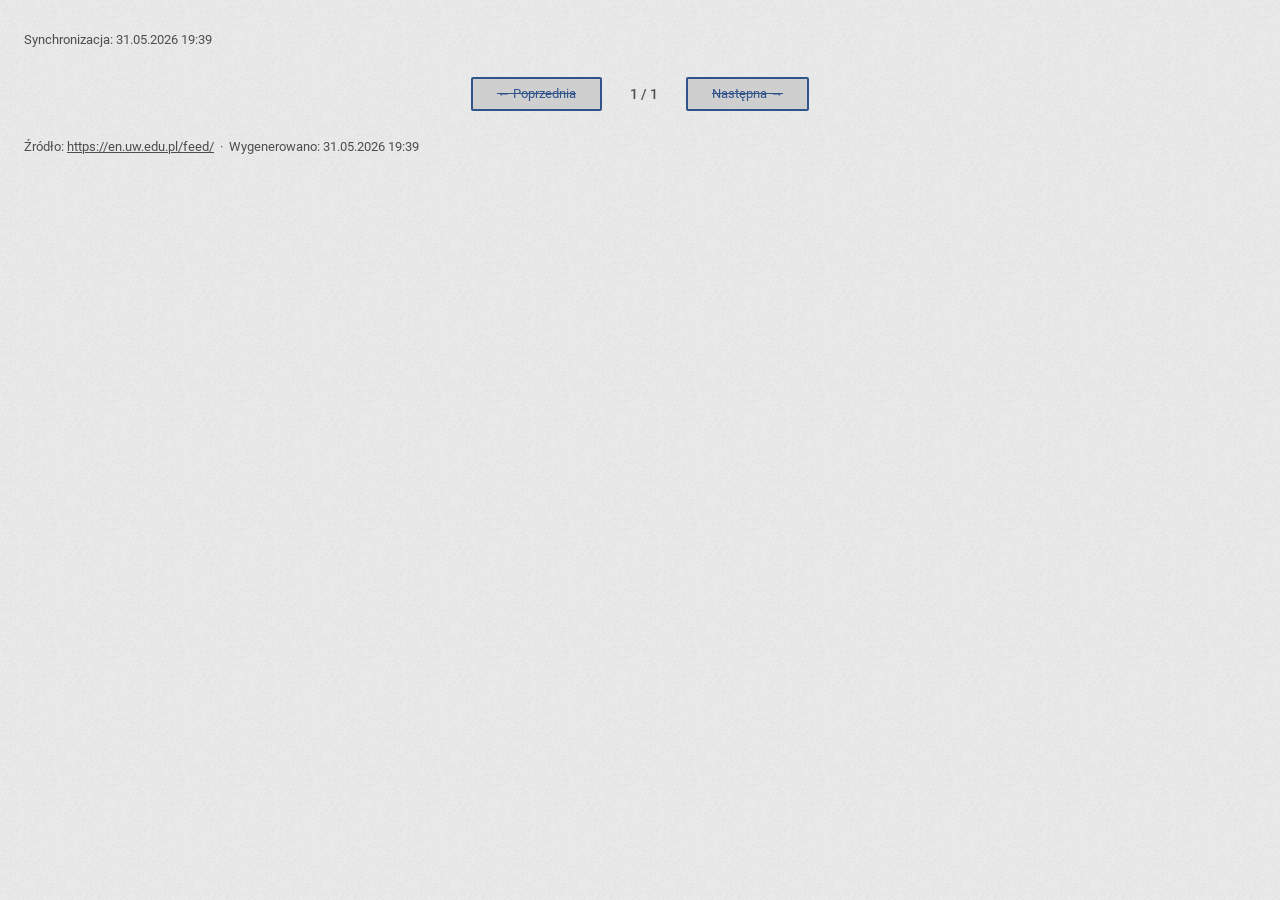
<file: UW-EN-pl.html>
<!DOCTYPE html><html lang="pl"><head><meta charset="UTF-8"><meta name="viewport" content="width=device-width,initial-scale=1"><title>UW - News</title><link rel="stylesheet" href="./usos-ui/css/base.css"><script type="module" src="./usos-ui/index.js"></script><style>body{padding:1rem 1.5rem;}main{display:block;}ul.rss-list{list-style:none;margin:0;padding:0;}li.rss-li{margin-bottom:6px;}li.rss-li.hd{display:none;}.rss-filters{display:flex;flex-wrap:wrap;gap:4px;margin-bottom:.75rem;}.rss-filters input{font-size:.875rem;color:#06022E!important;background:#DADADE!important;}.rss-filters input.ta{background:#1a3d6b!important;color:#fff!important;}.rss-count{font-size:.875rem;color:#4D4D4D;margin-bottom:.75rem;}.rss-sync{font-size:.8rem;color:#4D4D4D;}details.rss-item{border:1px solid var(--border);border-radius:2px;background:var(--background);overflow:hidden;}details.rss-item>summary{list-style:none;cursor:pointer;display:flex;justify-content:space-between;align-items:center;gap:.5rem;padding:.5rem .75rem;user-select:none;}details.rss-item>summary::-webkit-details-marker{display:none;}details.rss-item>summary:focus-visible{outline:3px solid var(--primary);outline-offset:2px;}details.rss-item.rss-pinned{border-color:#1a3d6b;border-width:2px;}details.rss-item.rss-pinned>summary{background:#dce6f5!important;}li.rss-li:nth-child(odd) details:not(.rss-pinned)>summary{background:#f0f0f3;}li.rss-li:nth-child(even) details:not(.rss-pinned)>summary{background:var(--background-secondary);}.rss-title{font-weight:500;flex:1;line-height:1.3;}.rss-chevron{width:1rem;height:1rem;flex-shrink:0;display:inline-block;background:currentColor;-webkit-mask:url("data:image/svg+xml,%3Csvg xmlns='http://www.w3.org/2000/svg' viewBox='0 0 24 24'%3E%3Cpath d='M7 10l5 5 5-5' fill='none' stroke='currentColor' stroke-width='2'/%3E%3C/svg%3E") no-repeat center;mask:url("data:image/svg+xml,%3Csvg xmlns='http://www.w3.org/2000/svg' viewBox='0 0 24 24'%3E%3Cpath d='M7 10l5 5 5-5' fill='none' stroke='currentColor' stroke-width='2'/%3E%3C/svg%3E") no-repeat center;transition:transform .2s;}details[open].rss-item .rss-chevron{transform:rotate(180deg);}.rss-meta{display:flex;flex-wrap:wrap;align-items:center;gap:.375rem;padding:.25rem .75rem .375rem;border-bottom:1px solid var(--border);min-height:1.75rem;}.rss-tag-label{font-size:.8rem;color:#4D4D4D;font-weight:500;}.rss-autor{font-size:.8rem;color:#4D4D4D;font-style:italic;margin-left:auto;}.rss-date{font-size:.8rem;color:#4D4D4D;white-space:nowrap;}.rss-modified{color:#0C5C40;font-weight:600;}.rss-date-sum{font-size:.8rem;color:#4D4D4D;white-space:nowrap;flex-shrink:0;}.rss-date-sum.rss-modified{color:#0A4A32;font-weight:600;}.rss-body{padding:.75rem .875rem;}.rss-desc{font-size:.9rem;line-height:1.6;margin-bottom:.625rem;}nav.rss-pagination{display:flex;align-items:center;justify-content:center;gap:.75rem;padding:1rem 0 .5rem;}.rss-page-info{font-size:.875rem;color:#4D4D4D;font-weight:500;min-width:3.5rem;text-align:center;}.rss-source{font-size:.8rem;color:#4D4D4D;padding:.5rem 0 1rem;}.rss-source a{color:#4D4D4D;text-decoration:underline;}.rss-source a:focus-visible{outline:3px solid var(--primary);outline-offset:2px;}.sr-only{position:absolute;width:1px;height:1px;padding:0;margin:-1px;overflow:hidden;clip:rect(0,0,0,0);white-space:nowrap;border:0;}</style></head><body class="usos-ui"><main id="rss-main"><p class="rss-count"><span id="sync-meta" class="rss-sync">Synchronizacja: 31.05.2026 19:39</span></p><ul id="rss-list" class="rss-list" aria-label="Lista wpisów"></ul><nav class="rss-pagination" aria-label="Paginacja"><input type="button" id="bp" class="neutral outlined" disabled value="← Poprzednia" aria-label="Poprzednia strona"><span id="pi" class="rss-page-info" aria-live="polite" aria-atomic="true"></span><input type="button" id="bn" class="neutral outlined" value="Następna →" aria-label="Następna strona"></nav><p class="rss-source">Źródło: <a href="https://en.uw.edu.pl/feed/" target="_blank" rel="noopener noreferrer" aria-label="Źródło RSS (otwiera w nowej karcie)">https://en.uw.edu.pl/feed/</a>  ·  Wygenerowano: 31.05.2026 19:39</p></main><script>(function(){var P=20,F=Array.from(document.querySelectorAll("li.rss-li")),C=document.getElementById("cnt"),PI=document.getElementById("pi"),BP=document.getElementById("bp"),BN=document.getElementById("bn"),cat="",pg=1;function V(){return F.filter(function(f){var d=f.querySelector("details");return !cat||(d&&d.dataset.cats.split("|").indexOf(cat)!==-1);});}function setBtn(btn,dis){btn.disabled=dis;btn.setAttribute("aria-disabled",dis?"true":"false");}function R(){var v=V(),tp=Math.max(1,Math.ceil(v.length/P));if(pg>tp)pg=tp;var s=(pg-1)*P;F.forEach(function(f){f.classList.add("hd");f.setAttribute("aria-hidden","true");var d=f.querySelector("details");if(d)d.open=false;});v.slice(s,s+P).forEach(function(f){f.classList.remove("hd");f.removeAttribute("aria-hidden");});if(C)C.textContent=v.length;if(PI)PI.textContent=pg+" / "+tp;if(BP)setBtn(BP,pg<=1);if(BN)setBtn(BN,pg>=tp);}document.querySelectorAll(".rss-filters input").forEach(function(b){b.addEventListener("click",function(){document.querySelectorAll(".rss-filters input").forEach(function(t){t.classList.remove("ta");t.setAttribute("aria-pressed","false");});b.classList.add("ta");b.setAttribute("aria-pressed","true");cat=b.dataset.cat;pg=1;R();});});if(BP)BP.addEventListener("click",function(){if(pg>1){pg--;R();scrollTo(0,0);}});if(BN)BN.addEventListener("click",function(){var tp=Math.ceil(V().length/P);if(pg<tp){pg++;R();scrollTo(0,0);}});R();})();</script></body></html>
</file>
<file: usos-ui/css/base.css>
@charset "UTF-8";
@import url(fonts/roboto/roboto.css);
@import url(fonts/material-icons/material-icons.css);
.sr-only, .screen-reader-only {
  position: absolute;
  top: -1000rem;
  width: 1px;
  height: 1px;
  overflow: hidden;
  opacity: 0;
}
.sr-only::before, .sr-only::after, .screen-reader-only::before, .screen-reader-only::after {
  content: " ";
}

.usos-ui :is(input[type=submit], input[type=button], input[type=reset], button) {
  font-family: inherit;
}
.usos-ui :is(input[type=submit], input[type=button], input[type=reset], button):focus-visible {
  outline: 1px solid currentColor;
  outline-offset: 2px;
}
.usos-ui :is(input[type=submit], input[type=button], input[type=reset], button):is(.positive, .negative, .neutral) {
  padding: 0.25rem 1.5rem;
  font-size: 0.875em;
  font-style: normal;
  font-weight: normal;
  line-height: 1.5;
  border-radius: 2px;
  border: none;
  margin: 0 2px;
  min-height: 34px;
  display: inline-block;
  color: white;
  outline-width: 2px;
  outline-offset: 4px;
}
.usos-ui :is(input[type=submit], input[type=button], input[type=reset], button):is(.positive, .negative, .neutral) > usos-icon {
  font-size: 1rem;
  margin-left: -0.5rem;
  margin-right: 0.5rem;
}
.usos-ui :is(input[type=submit], input[type=button], input[type=reset], button):is(.positive, .negative, .neutral):not(:disabled) {
  cursor: pointer;
}
.usos-ui :is(input[type=submit], input[type=button], input[type=reset], button):is(.positive, .negative, .neutral):not(:disabled):active {
  box-shadow: 0 2px 3px rgba(0, 0, 0, 0.1490196078);
}
.usos-ui :is(input[type=submit], input[type=button], input[type=reset], button):is(.positive, .negative, .neutral):not(:disabled):is(:hover, :focus) {
  text-decoration: underline;
}
.usos-ui :is(input[type=submit], input[type=button], input[type=reset], button):is(.positive, .negative, .neutral):disabled {
  cursor: not-allowed;
}
.usos-ui :is(input[type=submit], input[type=button], input[type=reset], button):is(.positive, .negative, .neutral):not(.outlined).neutral {
  background-color: #30538A;
  outline-color: #30538A;
}
.usos-ui :is(input[type=submit], input[type=button], input[type=reset], button):is(.positive, .negative, .neutral):not(.outlined).neutral:disabled {
  background-color: rgba(48, 83, 138, 0.85);
  color: rgba(255, 255, 255, 0.9);
}
.usos-ui :is(input[type=submit], input[type=button], input[type=reset], button):is(.positive, .negative, .neutral):not(.outlined).positive {
  background-color: #0C5C40;
  outline-color: #0C5C40;
}
.usos-ui :is(input[type=submit], input[type=button], input[type=reset], button):is(.positive, .negative, .neutral):not(.outlined).positive:disabled {
  background-color: rgba(12, 92, 64, 0.85);
  color: rgba(255, 255, 255, 0.9);
}
.usos-ui :is(input[type=submit], input[type=button], input[type=reset], button):is(.positive, .negative, .neutral):not(.outlined).negative {
  background-color: #A23737;
  outline-color: #A23737;
}
.usos-ui :is(input[type=submit], input[type=button], input[type=reset], button):is(.positive, .negative, .neutral):not(.outlined).negative:disabled {
  background-color: rgba(162, 55, 55, 0.85);
  color: rgba(255, 255, 255, 0.9);
}
.usos-ui :is(input[type=submit], input[type=button], input[type=reset], button):is(.positive, .negative, .neutral).outlined {
  font-weight: 600;
  background: var(--background);
  border-radius: 2px;
  border: 2px solid currentColor;
  outline-color: currentColor;
}
.usos-ui :is(input[type=submit], input[type=button], input[type=reset], button):is(.positive, .negative, .neutral).outlined:disabled {
  background-color: #CFCFCF;
  text-decoration: line-through;
  font-weight: normal;
}
.usos-ui :is(input[type=submit], input[type=button], input[type=reset], button):is(.positive, .negative, .neutral).outlined.neutral {
  color: #30538A;
}
.usos-ui :is(input[type=submit], input[type=button], input[type=reset], button):is(.positive, .negative, .neutral).outlined.neutral:focus-within {
  background: rgb(229.5, 239.4166666667, 255);
}
.usos-ui :is(input[type=submit], input[type=button], input[type=reset], button):is(.positive, .negative, .neutral).outlined.positive {
  color: #0C5C40;
}
.usos-ui :is(input[type=submit], input[type=button], input[type=reset], button):is(.positive, .negative, .neutral).outlined.positive:focus-within {
  background: rgb(229.5, 255, 246.075);
}
.usos-ui :is(input[type=submit], input[type=button], input[type=reset], button):is(.positive, .negative, .neutral).outlined.negative {
  color: #A23737;
}
.usos-ui :is(input[type=submit], input[type=button], input[type=reset], button):is(.positive, .negative, .neutral).outlined.negative:focus-within {
  background: rgb(255, 229.5, 229.5);
}

:root {
  --font-color: #06022E;
  --primary: #4F4C6A;
  --on-primary: #FFFFFF;
  --secondary: #FBB040;
  --secondary-variant: #AD4200;
  --background: #FFFFFF;
  --on-background: var(--font-color);
  --background-secondary: #EFEFF1;
  --on-background-secondary: var(--font-color);
  --grey: #4D4D4D;
  --border: #DADADE;
  --ok-status: #438600;
  --error: #963030;
  --warning: #9B6600;
  --accent-red: #A23737;
  --accent-blue: #30538A;
  --accent-green: #0C5C40;
  --accent-violet: #673A78;
  --accent-context: var(--accent-blue);
  /* backward compat */
  --accent1: var(--accent-red);
  --accent2: var(--accent-blue);
  --accent3: var(--accent-green);
  --accent4: var(--accent-violet);
}

.usos-ui h1 {
  color: var(--font-color);
  font-size: 1.375rem;
  text-align: left;
  font-weight: 500;
  line-height: 1.15;
  margin: 0 0 1.5rem 0;
}
.usos-ui h1 .block {
  display: block;
}
.usos-ui h1 .note {
  color: inherit;
  font-size: 1.125rem;
}
.usos-ui h2 {
  color: var(--font-color);
  font-size: 1.375rem;
  text-align: left;
  font-weight: normal;
  line-height: 1.15;
  margin: 2rem 0 0.75rem 0;
}

usos-frame [slot=title], usos-frame [slot=title] a {
  color: inherit !important;
}
usos-frame [slot=title]:is(a), usos-frame [slot=title] a {
  text-decoration: underline;
}
usos-frame [slot=title]:is(h1, h2, h3) {
  color: inherit;
  margin: 0;
  font-size: inherit;
  font-weight: inherit;
  text-align: left;
}

usos-dialog [slot=title]:is(h2, h3, h4) {
  color: inherit;
  margin: 0;
  font-size: inherit;
  font-weight: inherit;
  text-align: left;
}

/* radio button */
input[type=radio] {
  appearance: none;
  -moz-appearance: none;
  -webkit-appearance: none;
  color: inherit; /* normalize because of chrome */
  font-size: 1em; /* normalize because of inheritance bug(?) */
  position: relative;
  top: 0.125em;
}
input[type=radio]:disabled + label, label > input[type=radio]:disabled ~ * {
  color: #AAAAAA;
}
input[type=radio]:disabled::after {
  background-color: #AAAAAA;
}
input[type=radio]::after {
  display: block;
  content: ".";
  background-color: var(--primary);
  -webkit-mask-image: url(../assets/radio/radio_not_checked.svg);
  -webkit-mask-size: contain;
  mask-image: url(../assets/radio/radio_not_checked.svg);
  mask-size: contain;
  width: 1em;
  height: 1em;
}
input[type=radio]:checked::after {
  -webkit-mask-image: url(../assets/radio/radio_checked.svg);
  mask-image: url(../assets/radio/radio_checked.svg);
}

/* checkbox */
input[type=checkbox] {
  appearance: none;
  -moz-appearance: none;
  -webkit-appearance: none;
  width: 1.25em;
  height: 1.25em;
  color: inherit; /* normalize because of chrome */
  font-size: 1em; /* normalize because of inheritance bug(?) */
}
input[type=checkbox]:disabled + label, label > input[type=checkbox]:disabled ~ * {
  color: #AAAAAA;
}
input[type=checkbox]:disabled::after {
  background-color: #AAAAAA;
}
input[type=checkbox]::after {
  display: block;
  content: ".";
  background-color: currentColor;
  -webkit-mask-image: url(../assets/checkbox/checkbox-not-checked.svg);
  -webkit-mask-size: contain;
  mask-image: url(../assets/checkbox/checkbox-not-checked.svg);
  mask-size: contain;
  width: 1.25em;
  height: 1.25em;
}
input[type=checkbox]:checked::after {
  -webkit-mask-image: url(../assets/checkbox/checkbox-checked.svg);
  mask-image: url(../assets/checkbox/checkbox-checked.svg);
}

.usos-ui .keyvalue-list > div > div {
  padding: 5px 8px;
}
.usos-ui dl.keyvalue-list > :is(dt, dd) {
  padding: 5px 0;
}
.usos-ui dl.keyvalue-list > dd {
  margin-left: 1.5rem;
}
.usos-ui .keyvalue-list > div > div:first-child, .usos-ui dl.keyvalue-list > dt {
  font-weight: 500;
}
.usos-ui .inline-keyvalue-list > div {
  padding: max(var(--inline-kvlist-spacing, 0.25rem), 0.125rem) 0;
  display: flex;
  flex-flow: row nowrap;
  gap: 0.5rem;
  align-items: baseline;
}
.usos-ui .inline-keyvalue-list > div > div:first-child {
  font-weight: 500;
}
.usos-ui usos-frame > .inline-keyvalue-list.context-list {
  border-left: 4px solid var(--accent-context);
  margin: 0;
  padding: 0.5rem 1rem;
  border-radius: 2px;
}
.usos-ui dl.inline-keyvalue-list {
  display: grid;
  grid-template-columns: auto 1fr;
  align-items: baseline;
  gap: 0.5rem;
}
.usos-ui dl.inline-keyvalue-list > dt {
  grid-column: 1;
  font-weight: 500;
}
.usos-ui dl.inline-keyvalue-list > dd {
  margin: 0;
  grid-column: 2;
}

usos-frame > kv-list, usos-frame-section > kv-list {
  margin: 0;
  padding: 0;
}

kv-list > dl, kv-list > usos-frame-section > dl {
  margin: 0 1rem;
  padding: 0;
  --padding: max(var(--kv-list-spacing, 0.5rem), 0.25rem);
}
kv-list > dl > *, kv-list > usos-frame-section > dl > * {
  padding-top: var(--padding);
  padding-bottom: var(--padding);
}
kv-list > dl > dt, kv-list > usos-frame-section > dl > dt {
  grid-column: 1;
  margin: 0;
  font-weight: 600;
  padding-right: 1rem;
}
kv-list > dl > dd, kv-list > usos-frame-section > dl > dd {
  margin: 0;
  grid-column: 2/-1;
}
kv-list > dl > dt:not(:first-of-type), kv-list > usos-frame-section > dl > dt:not(:first-of-type) {
  border-top: 1px solid var(--border);
}
kv-list > dl > dt:not(:first-of-type) + dd, kv-list > usos-frame-section > dl > dt:not(:first-of-type) + dd {
  border-top: 1px solid var(--border);
}

@supports (grid-template-columns: subgrid) {
  /* With subgrid support we can align both dl and dd's children
     to the same column structure defined in kv-list container. */
  kv-list > dl, kv-list > usos-frame-section > dl {
    grid-column: 1/-1;
    display: grid;
    grid-template-columns: subgrid;
  }
  kv-list > dl > dd, kv-list > usos-frame-section > dl > dd {
    display: grid;
    grid-template-columns: subgrid;
  }
  kv-list > dl > dd > .action, kv-list > usos-frame-section > dl > dd > .action {
    padding-left: 0.5rem;
    grid-column: 2;
  }
  kv-list > dl > dd > :not(.action), kv-list > usos-frame-section > dl > dd > :not(.action) {
    grid-column: 1;
  }
}
@supports not (grid-template-columns: subgrid) {
  /* Without subgrid we cannot inherit the column structure, so we must
   * duplicate the grid definition on the dl and then approximate
   * the two‑column layout inside dd using flexbox layout. */
  kv-list > dl, kv-list > usos-frame-section > dl {
    grid-column: 1/-1;
    display: grid;
    grid-template-columns: var(--kv-grid-first-column) 1fr;
  }
  kv-list > dl > dd, kv-list > usos-frame-section > dl > dd {
    display: flex;
    flex-flow: row nowrap;
  }
  kv-list > dl > dd > .action, kv-list > usos-frame-section > dl > dd > .action {
    padding-left: 0.5rem;
    margin-left: auto;
    flex-grow: 0;
    order: 1013;
  }
}
kv-list.move-actions dd > .action > usos-icon[is-button],
kv-list.move-actions dd > .action usos-link:not([bordered]):not([inline]) {
  margin-top: -8px;
  margin-bottom: 8px;
}
kv-list.move-actions dd > .action usos-link:not([bordered]):not([inline]) {
  display: flex;
  --margin: max(calc((34px - 1lh)/2), 0px);
  margin-top: calc(0px - var(--margin));
  margin-bottom: var(--margin);
}

kv-list.pad-actions dd > .action > usos-icon[is-button],
kv-list.pad-actions dd > .action > usos-link:not([bordered]):not([inline]) {
  margin-top: -8px;
  margin-bottom: -8px;
}
kv-list.pad-actions {
  --kv-list-spacing: calc(0.25rem + 8px);
}

.usos-ui a {
  color: inherit;
}
.usos-ui a, .usos-ui a:visited, .usos-ui a:active {
  cursor: pointer;
  text-decoration: none;
}
.usos-ui a:hover {
  text-decoration: underline;
}

.usos-ui article {
  line-height: 1.5;
}
.usos-ui article a {
  color: var(--link-color, var(--accent-blue));
  cursor: pointer;
  text-decoration: 2px underline !important;
}
.usos-ui article a:visited, .usos-ui article a:active {
  color: var(--link-color-visited, var(--accent-violet));
}
.usos-ui article usos-link[bordered] a {
  color: inherit;
}

.usos-ui em {
  color: var(--secondary-variant);
  font-style: normal;
}

/*! normalize.css v3.0.2 | MIT License | git.io/normalize */
/* Forms
   ========================================================================== */
/**
 * Known limitation: by default, Chrome and Safari on OS X allow very limited
 * styling of `select`, unless a `border` property is set.
 */
/**
 * 1. Correct color not being inherited.
 *    Known issue: affects color of disabled elements.
 * 2. Correct font properties not being inherited.
 * 3. Address margins set differently in Firefox 4+, Safari, and Chrome.
 */
button,
input,
optgroup,
select,
textarea {
  color: inherit; /* 1 */
  font: inherit; /* 2 */
  margin: 0; /* 3 */
}

.usos-ui table {
  border-collapse: collapse;
  border-spacing: 0;
}
.usos-ui table > * > tr > :is(td, th) {
  padding: 0.3125rem 0.5rem;
  text-align: start;
  vertical-align: middle;
}
.usos-ui table:not([role=presentation]) > * > tr > :is(td, th) {
  border: 1px solid var(--border);
}
.usos-ui table:not([role=presentation]) thead > tr > th {
  background: var(--primary);
  color: var(--on-primary);
  border-color: var(--on-primary);
  font-weight: 500;
}
.usos-ui table:not([role=presentation]) thead > tr > td {
  background-color: var(--background-secondary);
}
.usos-ui table:not([role=presentation]) tbody > tr:nth-child(2n+1) > td {
  background: #F8F8F8;
}
.usos-ui table:not([role=presentation]) tbody > tr:nth-child(2n) > td {
  background: var(--background);
}
.usos-ui table:not([role=presentation]) tbody {
  /** odd/even class instead of automatic */
}
.usos-ui table:not([role=presentation]) tbody > tr.odd > td {
  background: #F8F8f8;
}
.usos-ui table:not([role=presentation]) tbody > tr.even > td {
  background: var(--background);
}
.usos-ui table:not([role=presentation]) tfoot > tr > td {
  background-color: var(--background-secondary);
}
.usos-ui .dynamic-table > table-nav-bar {
  background-color: var(--background-secondary);
  border: 1px solid var(--border);
}
.usos-ui .dynamic-table > dynamic-area, .usos-ui .dynamic-table table {
  width: -webkit-fill-available;
  width: -moz-available;
}

.nowrap {
  white-space: nowrap;
}

.font-medium {
  font-weight: 500;
}

.font-default {
  font-weight: normal;
}

.align-left {
  text-align: left;
}

.align-right {
  text-align: right;
}

.align-center {
  text-align: center;
}

.align-start {
  text-align: start;
}

.align-end {
  text-align: end;
}

.align-top {
  vertical-align: top;
}

.align-bottom {
  vertical-align: bottom;
}

.align-middle {
  vertical-align: middle;
}

.align-baseline {
  vertical-align: baseline;
}

.status-error {
  color: var(--error);
}

.status-warn {
  color: var(--warning);
}

.status-ok {
  color: var(--ok-status);
}

.flex {
  display: flex;
  align-items: center;
  flex-flow: row wrap;
  gap: 1rem;
}
.flex-wrap {
  flex-wrap: wrap;
}
.flex-nowrap {
  flex-wrap: nowrap;
}
.flex-row {
  flex-direction: row;
}
.flex-column {
  flex-direction: column;
}
.flex-start {
  align-items: start;
}
.flex-end {
  align-items: end;
}
.flex-center {
  align-items: center;
}
.flex-baseline {
  align-items: baseline;
}
.flex > .stretch {
  flex-basis: 0;
  flex-grow: 1;
}
.flex > .stretch > * {
  width: -moz-available;
  width: -webkit-fill-available;
  width: stretch;
}

.grid-2cols {
  display: grid;
  grid-template-columns: auto 1fr;
  gap: 1rem;
}

.gap-s {
  gap: 0.5rem;
}

.spacing-s > :not(:last-child) {
  margin-bottom: 0.5rem;
}

.gap-m {
  gap: 1rem;
}

.spacing-m > :not(:last-child) {
  margin-bottom: 1rem;
}

.gap-l {
  gap: 1.5rem;
}

.spacing-l > :not(:last-child) {
  margin-bottom: 1.5rem;
}

.gap-xl {
  gap: 2rem;
}

.spacing-xl > :not(:last-child) {
  margin-bottom: 2rem;
}

:root {
  --module-link-tile-text-content-line-height: 1;
}

body {
  font-family: Roboto;
  font-size: 0.9375rem;
  line-height: 1.3;
  color: var(--font-color);
  margin: 0;
  padding: 0;
  background: url(../assets/page_background.png) repeat fixed;
  scrollbar-gutter: stable;
  overflow: auto;
}

:focus {
  outline: 1px solid currentColor;
  outline-offset: 2px;
}

:focus-visible {
  outline: 1px solid currentColor;
  outline-offset: 2px;
}

:focus:not(:focus-visible) {
  outline: none;
}

cas-bar {
  font-size: 0.75rem;
}

menu-top:focus, menu-left:focus, [slot=pageBody]:focus {
  outline: none;
}

/* topMenu */
menu-top-item:focus {
  outline-offset: -8px;
}

/* leftMenu */
menu-left ul, menu-left li {
  margin: 0;
  padding: 0;
  list-style: outside none none;
}

menu-left a:focus {
  outline-offset: 0;
}

menu-left > ul > li {
  margin: 25px 0 0 0;
}

menu-left > ul > li li {
  margin: 0 0 0 0;
}

menu-left > ul > li li li {
  margin: 0 0 0 11px;
}

menu-left > ul > li > :is(a, span) {
  background: none !important;
  padding: 0;
  text-transform: uppercase;
}

menu-left li :is(a, span) {
  display: inline-block;
  padding: 0 0 0 1.25rem;
  color: var(--font-color);
  text-decoration: none;
  text-transform: lowercase;
  outline: none;
}

menu-left li li :is(a, span) {
  background: url("[data-uri]") no-repeat 0 0;
  margin-left: 0.5rem;
  background-size: 1rem;
}

menu-left li li li :is(a, span) {
  background-image: url("[data-uri]");
}

menu-left li :is(a, span).dynamic {
  text-transform: none;
}

menu-left li a:visited, menu-left li a:active {
  color: var(--font-color);
}

menu-left li a:hover, menu-left li a:focus {
  color: var(--font-color);
  text-decoration: underline;
}

menu-left li :is(a, span).selected {
  font-weight: bold;
}

menu-left li :is(a, span).disabled {
  color: #888888;
}

/** footers */
usos-footer > #footer-logo img {
  height: 5rem;
}

/* icons */
span.icon-inline {
  font-size: inherit;
}

span.icon-clickable {
  font-size: 24px;
  padding: 5px;
  cursor: pointer;
}

span.icons-hide-underline {
  margin-top: -1px;
  margin-bottom: -1px;
  overflow: hidden;
}

/* usos-frame */
usos-frame > .hide-borders {
  margin: 0;
  padding: 0;
}

usos-frame > .hide-borders > * {
  width: calc(100% + 2px);
  margin: -1px -1px;
}

/** lists */
ul.no-bullets {
  padding: 0;
  margin: 0;
  list-style: none;
}

ul.inlined-list > li {
  display: inline;
}

ul.inlined-list > li:not(:last-child)::after {
  display: inline-block;
  content: ", ";
}

ul.inlined-list.pipe-separated > li:not(:last-child)::after {
  content: " | ";
}

ul.inlined-list.semicolon-separated > li:not(:last-child)::after {
  content: "; ";
}

ul.separated > li {
  padding: 1rem;
}

ul.separated > li:not(:last-child) {
  border-bottom: 1px solid var(--border);
}

ul.separated > li > :first-child {
  margin-top: 0;
}

ul.separated > li > :last-child {
  margin-bottom: 0;
}

/** tables */
.autoscroll {
  overflow-x: auto;
  padding: 1px;
  margin-bottom: 1.2rem;
  position: relative;
}

.autoscroll > * {
  margin-bottom: 0.25rem;
}

/** usos-timetable configuration to center day headers */
usos-timetable > * > :first-child {
  max-width: calc(880px - var(--timetable-hours-width));
  position: sticky;
  left: 0;
}

@media screen and (max-width: 1200px) {
  usos-timetable > * > :first-child {
    max-width: calc(80vw - 80px - var(--timetable-hours-width));
    min-width: fit-content;
  }
  main-panel[left-menu-hidden] usos-timetable > * > :first-child {
    max-width: calc(100vw - 80px - var(--timetable-hours-width));
  }
}
usos-layout[expanded] usos-timetable > * > :first-child {
  max-width: calc(80vw - 80px - var(--timetable-hours-width));
}

usos-layout[expanded] main-panel[left-menu-hidden] usos-timetable > * > :first-child {
  max-width: calc(100vw - 80px - var(--timetable-hours-width));
}

usos-timetable > * > :first-child > * { /* consistent header with empty hours header */
  font-weight: 500;
  margin: 0.5rem 0;
  font-size: 0.925rem;
  text-align: center;
  line-height: inherit;
}

usos-timetable[mini] > * > :first-child > * {
  margin: 2px 0;
  font-size: 0.5rem;
}
:is(app-header,attachments-panel,buttons-panel,cas-bar,cas-lang,dynamic-area,error-box,footer-panel,footer-row,help-dialog,info-box,kv-list,local-time,main-panel,menu-left,menu-top,menu-top-hamburger,menu-top-item,notice-box,select-field,select-field-option,skip-links,success-box,tab-layout,table-nav-bar,text-field,timetable-day,timetable-entry,top-scroller,usos-banner,usos-copyright,usos-dialog,usos-flow,usos-flow-step,usos-footer,usos-frame,usos-frame-section,usos-icon,usos-layout,usos-link,usos-module-link-tile,usos-module-link-tile-container,usos-progress,usos-selector,usos-spinner,usos-tag,usos-timetable,usos-tooltip):not(:defined) {display:none;}
</file>
